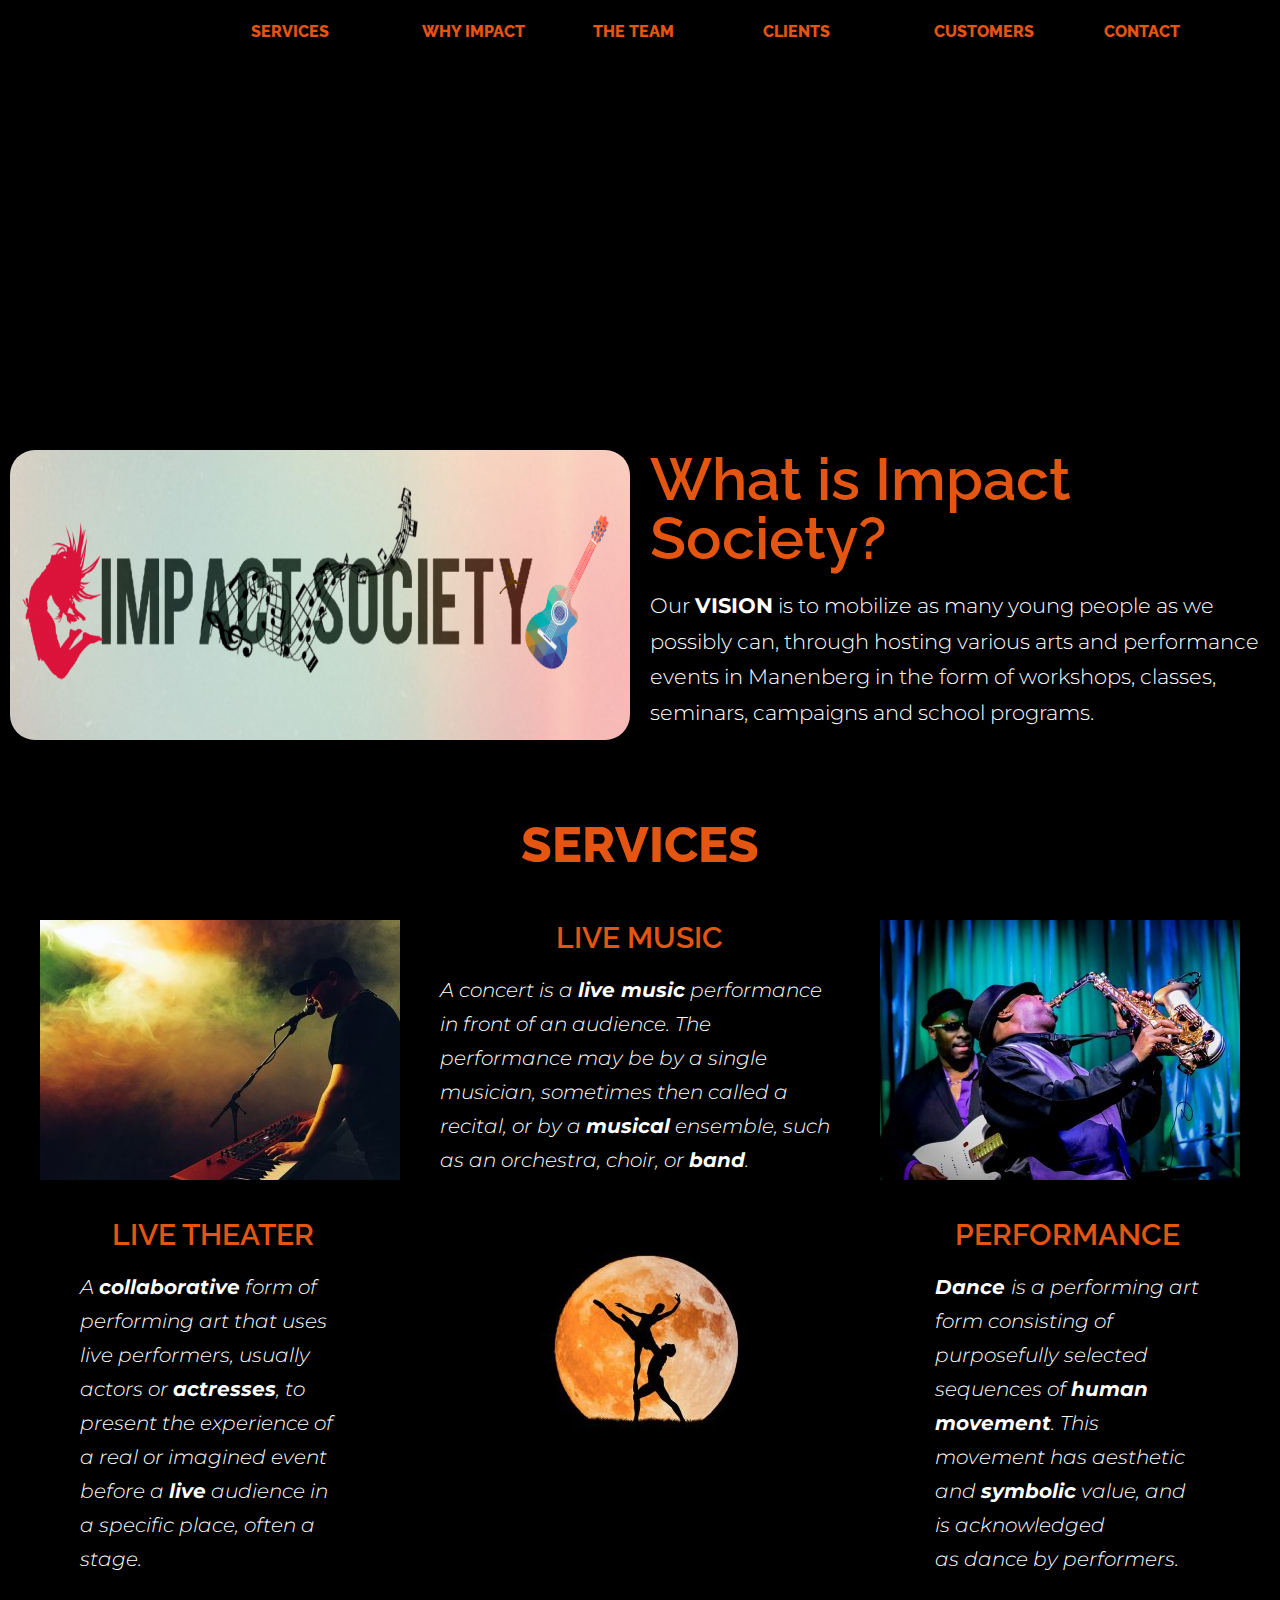
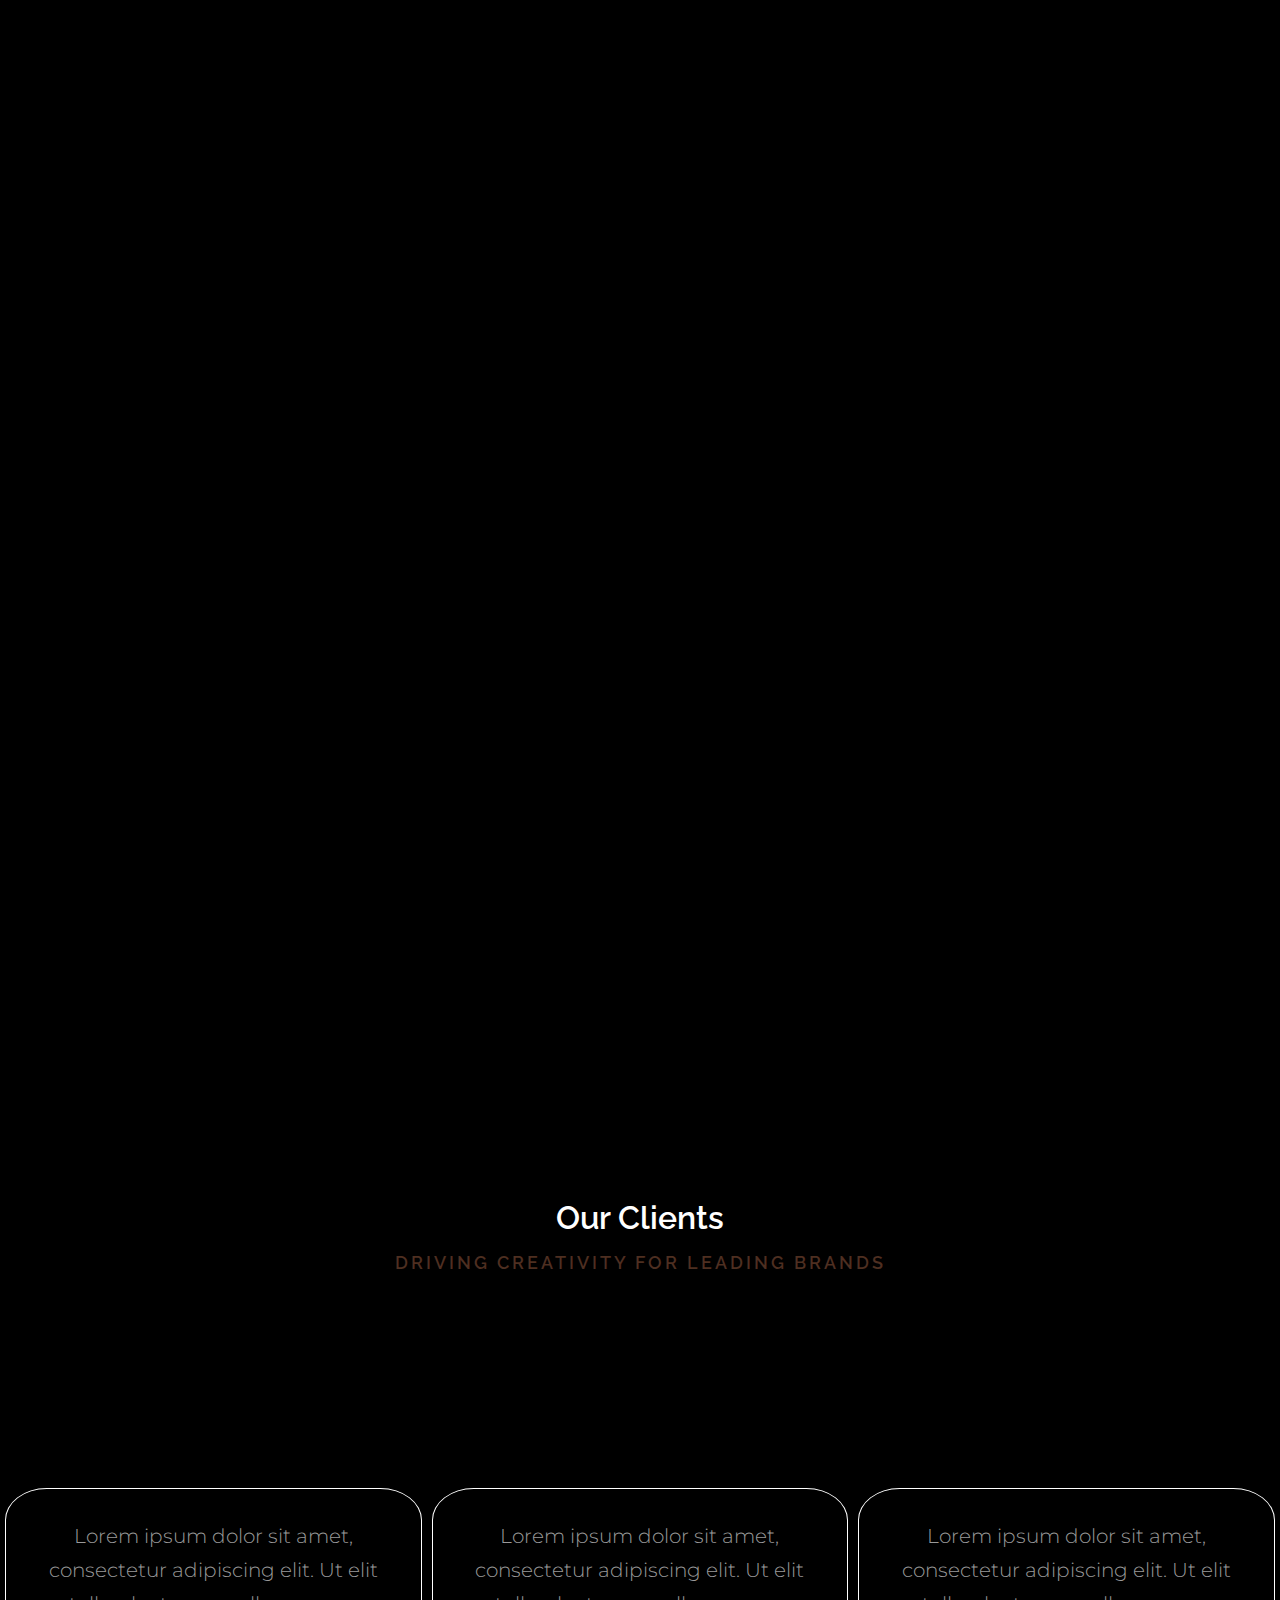
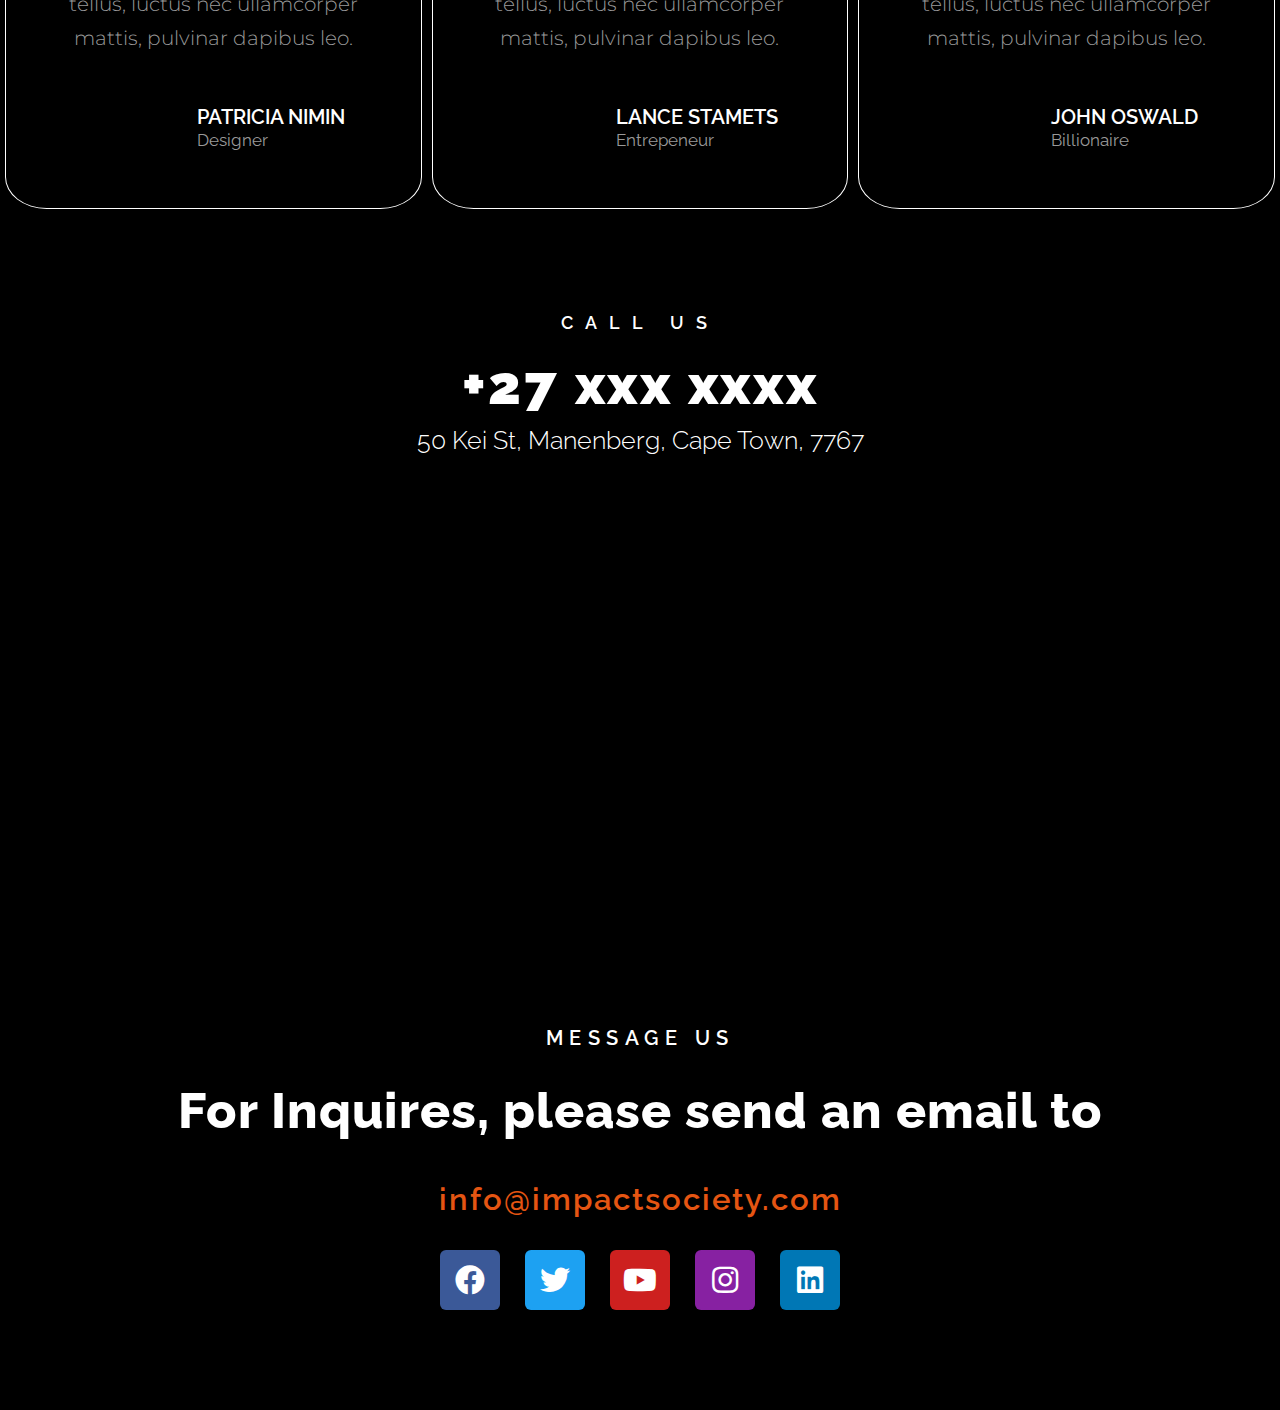
<file: index.html>
<!DOCTYPE html>
<html lang="en-US" prefix="og: http://ogp.me/ns#">
<head>
	<meta charset="UTF-8">
		
<!-- Search Engine Optimization by Rank Math - https://s.rankmath.com/home -->
<title>Home - Impact Society</title>
<meta name="description" content="Our VISION is to mobilize as many young people as we possibly can, through hosting various arts and performance events in Manenberg in the form of workshops,"/>
<meta name="robots" content="index, follow, max-snippet:-1, max-video-preview:-1, max-image-preview:large"/>
<link rel="canonical" href="./index.html" />
<meta property="og:locale" content="en_US">
<meta property="og:type" content="website">
<meta property="og:title" content="Home - Impact Society">
<meta property="og:description" content="Our VISION is to mobilize as many young people as we possibly can, through hosting various arts and performance events in Manenberg in the form of workshops,">
<meta property="og:url" content="./">
<meta property="og:site_name" content="Impact Society">
<meta property="og:updated_time" content="2021-01-07T21:25:34+00:00">
<meta property="og:image" content="./wp-content/uploads/2021/01/impact_society-1.png">
<meta property="og:image:width" content="1075">
<meta property="og:image:height" content="491">
<meta property="og:image:alt" content="impact_society">
<meta property="og:image:type" content="image/png">
<meta name="twitter:card" content="summary_large_image">
<meta name="twitter:title" content="Home - Impact Society">
<meta name="twitter:description" content="Our VISION is to mobilize as many young people as we possibly can, through hosting various arts and performance events in Manenberg in the form of workshops,">
<meta name="twitter:image" content="./wp-content/uploads/2021/01/impact_society-1.png">
<script type="application/ld+json" class="rank-math-schema">{
    "@context": "https://schema.org",
    "@graph": [
        {
            "@type": [
                "PerformingArtsTheater",
                "Organization"
            ],
            "@id": "./#organization",
            "name": "Impact Society",
            "url": ".",
            "logo": {
                "@type": "ImageObject",
                "url": "./wp-content/uploads/2021/01/impact-logo.png"
            },
            "openingHours": [
                "Monday,Tuesday,Wednesday,Thursday,Friday,Saturday,Sunday 09:00-17:00"
            ]
        },
        {
            "@type": "WebSite",
            "@id": "./#website",
            "url": ".",
            "name": "Impact Society",
            "publisher": {
                "@id": "./#organization"
            },
            "inLanguage": "en-US",
            "potentialAction": {
                "@type": "SearchAction",
                "target": "./?s={search_term_string}",
                "query-input": "required name=search_term_string"
            }
        },
        {
            "@type": "ImageObject",
            "@id": "./#primaryImage",
            "url": "./wp-content/uploads/elementor/thumbs/impact-logo-p0vrhjpahq5arornncoubwhv5dla4oh41n6dyunxmo.png",
            "width": 200,
            "height": 200
        },
        {
            "@type": "WebPage",
            "@id": "./#webpage",
            "url": "./",
            "name": "Home - Impact Society",
            "datePublished": "2021-01-02T19:47:08+00:00",
            "dateModified": "2021-01-07T21:25:34+00:00",
            "isPartOf": {
                "@id": "./#website"
            },
            "primaryImageOfPage": {
                "@id": "./#primaryImage"
            },
            "inLanguage": "en-US"
        },
        {
            "@type": "Article",
            "headline": "Home - Impact Society",
            "datePublished": "2021-01-02T19:47:08+00:00",
            "dateModified": "2021-01-07T21:25:34+00:00",
            "author": {
                "@type": "Person",
                "name": "ImpactAdmin"
            },
            "publisher": {
                "@id": "./#organization"
            },
            "description": "Our VISION is to mobilize as many young people as we possibly can, through hosting various arts and performance events in Manenberg in the form of workshops,",
            "@id": "./#richSnippet",
            "isPartOf": {
                "@id": "./#webpage"
            },
            "image": {
                "@id": "./#primaryImage"
            },
            "inLanguage": "en-US",
            "mainEntityOfPage": {
                "@id": "./#webpage"
            }
        }
    ]
}</script>
<!-- /Rank Math WordPress SEO plugin -->

<link rel='dns-prefetch' href='//s.w.org' />
<link rel="alternate" type="application/rss+xml" title="Impact Society &raquo; Feed" href="./feed/index.html" />
<link rel="alternate" type="application/rss+xml" title="Impact Society &raquo; Comments Feed" href="./comments/feed/index.html" />
		<script>
			window._wpemojiSettings = {"baseUrl":"https:\/\/s.w.org\/images\/core\/emoji\/13.0.1\/72x72\/","ext":".png","svgUrl":"https:\/\/s.w.org\/images\/core\/emoji\/13.0.1\/svg\/","svgExt":".svg","source":{"concatemoji":".\/wp-includes\/js\/wp-emoji-release.min.js?ver=5.6"}};
			!function(e,a,t){var r,n,o,i,p=a.createElement("canvas"),s=p.getContext&&p.getContext("2d");function c(e,t){var a=String.fromCharCode;s.clearRect(0,0,p.width,p.height),s.fillText(a.apply(this,e),0,0);var r=p.toDataURL();return s.clearRect(0,0,p.width,p.height),s.fillText(a.apply(this,t),0,0),r===p.toDataURL()}function l(e){if(!s||!s.fillText)return!1;switch(s.textBaseline="top",s.font="600 32px Arial",e){case"flag":return!c([127987,65039,8205,9895,65039],[127987,65039,8203,9895,65039])&&(!c([55356,56826,55356,56819],[55356,56826,8203,55356,56819])&&!c([55356,57332,56128,56423,56128,56418,56128,56421,56128,56430,56128,56423,56128,56447],[55356,57332,8203,56128,56423,8203,56128,56418,8203,56128,56421,8203,56128,56430,8203,56128,56423,8203,56128,56447]));case"emoji":return!c([55357,56424,8205,55356,57212],[55357,56424,8203,55356,57212])}return!1}function d(e){var t=a.createElement("script");t.src=e,t.defer=t.type="text/javascript",a.getElementsByTagName("head")[0].appendChild(t)}for(i=Array("flag","emoji"),t.supports={everything:!0,everythingExceptFlag:!0},o=0;o<i.length;o++)t.supports[i[o]]=l(i[o]),t.supports.everything=t.supports.everything&&t.supports[i[o]],"flag"!==i[o]&&(t.supports.everythingExceptFlag=t.supports.everythingExceptFlag&&t.supports[i[o]]);t.supports.everythingExceptFlag=t.supports.everythingExceptFlag&&!t.supports.flag,t.DOMReady=!1,t.readyCallback=function(){t.DOMReady=!0},t.supports.everything||(n=function(){t.readyCallback()},a.addEventListener?(a.addEventListener("DOMContentLoaded",n,!1),e.addEventListener("load",n,!1)):(e.attachEvent("onload",n),a.attachEvent("onreadystatechange",function(){"complete"===a.readyState&&t.readyCallback()})),(r=t.source||{}).concatemoji?d(r.concatemoji):r.wpemoji&&r.twemoji&&(d(r.twemoji),d(r.wpemoji)))}(window,document,window._wpemojiSettings);
		</script>
		<style>
img.wp-smiley,
img.emoji {
	display: inline !important;
	border: none !important;
	box-shadow: none !important;
	height: 1em !important;
	width: 1em !important;
	margin: 0 .07em !important;
	vertical-align: -0.1em !important;
	background: none !important;
	padding: 0 !important;
}
</style>
	<link rel='stylesheet' id='wp-block-library-css'  href='./wp-includes/css/dist/block-library/style.min.css?ver=5.6' media='all' />
<link rel='stylesheet' id='wp-block-library-theme-css'  href='./wp-includes/css/dist/block-library/theme.min.css?ver=5.6' media='all' />
<link rel='stylesheet' id='twenty-twenty-one-style-css'  href='./wp-content/themes/twentytwentyone/style.css?ver=1.1' media='all' />
<link rel='stylesheet' id='twenty-twenty-one-print-style-css'  href='./wp-content/themes/twentytwentyone/assets/css/print.css?ver=1.1' media='print' />
<link rel='stylesheet' id='elementor-icons-css'  href='./wp-content/plugins/elementor/assets/lib/eicons/css/elementor-icons.min.css?ver=5.9.1' media='all' />
<link rel='stylesheet' id='elementor-animations-css'  href='./wp-content/plugins/elementor/assets/lib/animations/animations.min.css?ver=3.0.16' media='all' />
<link rel='stylesheet' id='elementor-frontend-legacy-css'  href='./wp-content/plugins/elementor/assets/css/frontend-legacy.min.css?ver=3.0.16' media='all' />
<link rel='stylesheet' id='elementor-frontend-css'  href='./wp-content/plugins/elementor/assets/css/frontend.min.css?ver=3.0.16' media='all' />
<link rel='stylesheet' id='elementor-post-8-css'  href='./wp-content/uploads/elementor/css/post-8.css?ver=1610054434' media='all' />
<link rel='stylesheet' id='elementor-global-css'  href='./wp-content/uploads/elementor/css/global.css?ver=1610054435' media='all' />
<link rel='stylesheet' id='elementor-post-6-css'  href='./wp-content/uploads/elementor/css/post-6.css?ver=1610103386' media='all' />
<link rel='stylesheet' id='google-fonts-1-css'  href='https://fonts.googleapis.com/css?family=Raleway%3A100%2C100italic%2C200%2C200italic%2C300%2C300italic%2C400%2C400italic%2C500%2C500italic%2C600%2C600italic%2C700%2C700italic%2C800%2C800italic%2C900%2C900italic%7CMontserrat%3A100%2C100italic%2C200%2C200italic%2C300%2C300italic%2C400%2C400italic%2C500%2C500italic%2C600%2C600italic%2C700%2C700italic%2C800%2C800italic%2C900%2C900italic%7CRoboto%3A100%2C100italic%2C200%2C200italic%2C300%2C300italic%2C400%2C400italic%2C500%2C500italic%2C600%2C600italic%2C700%2C700italic%2C800%2C800italic%2C900%2C900italic&#038;ver=5.6' media='all' />
<link rel='stylesheet' id='elementor-icons-shared-0-css'  href='./wp-content/plugins/elementor/assets/lib/font-awesome/css/fontawesome.min.css?ver=5.12.0' media='all' />
<link rel='stylesheet' id='elementor-icons-fa-solid-css'  href='./wp-content/plugins/elementor/assets/lib/font-awesome/css/solid.min.css?ver=5.12.0' media='all' />
<link rel='stylesheet' id='elementor-icons-fa-regular-css'  href='./wp-content/plugins/elementor/assets/lib/font-awesome/css/regular.min.css?ver=5.12.0' media='all' />
<link rel='stylesheet' id='elementor-icons-fa-brands-css'  href='./wp-content/plugins/elementor/assets/lib/font-awesome/css/brands.min.css?ver=5.12.0' media='all' />
<link rel="https://api.w.org/" href="./wp-json/index.html" /><link rel="alternate" type="application/json" href="./wp-json/wp/v2/pages/6/index.html" /><link rel="EditURI" type="application/rsd+xml" title="RSD" href="./xmlrpc.php?rsd" />
<link rel="wlwmanifest" type="application/wlwmanifest+xml" href="./wp-includes/wlwmanifest.xml" /> 
<meta name="generator" content="WordPress 5.6" />
<link rel='shortlink' href='./index.html' />
<link rel="alternate" type="application/json+oembed" href="./wp-json/oembed/1.0/embed/index.html?url=.%2F" />
<link rel="alternate" type="text/xml+oembed" href="./wp-json/oembed/1.0/embed/index.html?url=.%2F&#038;format=xml" />
		<script>
			document.documentElement.className = document.documentElement.className.replace( 'no-js', 'js' );
		</script>
				<style>
			.no-js img.lazyload { display: none; }
			figure.wp-block-image img.lazyloading { min-width: 150px; }
							.lazyload, .lazyloading { opacity: 0; }
				.lazyloaded {
					opacity: 1;
					transition: opacity 400ms;
					transition-delay: 0ms;
				}
					</style>
		<link rel="icon" href="./wp-content/uploads/2021/01/impact-logo-150x150.png" sizes="32x32" />
<link rel="icon" href="./wp-content/uploads/2021/01/impact-logo.png" sizes="192x192" />
<link rel="apple-touch-icon" href="./wp-content/uploads/2021/01/impact-logo.png" />
<meta name="msapplication-TileImage" content="./wp-content/uploads/2021/01/impact-logo.png" />
	<meta name="viewport" content="width=device-width, initial-scale=1.0, viewport-fit=cover" /></head>
<body class="home page-template page-template-elementor_canvas page page-id-6 wp-custom-logo wp-embed-responsive is-light-theme no-js singular no-widgets elementor-default elementor-template-canvas elementor-kit-8 elementor-page elementor-page-6">
			<div data-elementor-type="wp-page" data-elementor-id="6" class="elementor elementor-6" data-elementor-settings="[]">
						<div class="elementor-inner">
							<div class="elementor-section-wrap">
							<section class="elementor-section elementor-top-section elementor-element elementor-element-bd6b41d elementor-section-full_width elementor-section-height-default elementor-section-height-default" data-id="bd6b41d" data-element_type="section" id="top">
						<div class="elementor-container elementor-column-gap-default">
							<div class="elementor-row">
					<div class="elementor-column elementor-col-50 elementor-top-column elementor-element elementor-element-a1511a9 animated-slow elementor-hidden-phone elementor-invisible" data-id="a1511a9" data-element_type="column" data-settings="{&quot;animation&quot;:&quot;fadeIn&quot;,&quot;animation_delay&quot;:6500}">
			<div class="elementor-column-wrap elementor-element-populated">
							<div class="elementor-widget-wrap">
						<div class="elementor-element elementor-element-00d2db6 elementor-widget elementor-widget-image" data-id="00d2db6" data-element_type="widget" data-widget_type="image.default">
				<div class="elementor-widget-container">
					<div class="elementor-image">
										<img  title="impact-logo" alt="impact-logo" data-src="./wp-content/uploads/elementor/thumbs/impact-logo-p0vrhjpahq5arornncoubwhv5dla4oh41n6e25qo5s.png" class="lazyload" src="[data-uri]" /><noscript><img src="./wp-content/uploads/elementor/thumbs/impact-logo-p0vrhjpahq5arornncoubwhv5dla4oh41n6e25qo5s.png" title="impact-logo" alt="impact-logo" /></noscript>											</div>
				</div>
				</div>
						</div>
					</div>
		</div>
				<div class="elementor-column elementor-col-50 elementor-top-column elementor-element elementor-element-75f484d" data-id="75f484d" data-element_type="column">
			<div class="elementor-column-wrap elementor-element-populated">
							<div class="elementor-widget-wrap">
						<div class="elementor-element elementor-element-2f0688e elementor-hidden-desktop elementor-hidden-tablet elementor-widget elementor-widget-spacer" data-id="2f0688e" data-element_type="widget" data-widget_type="spacer.default">
				<div class="elementor-widget-container">
					<div class="elementor-spacer">
			<div class="elementor-spacer-inner"></div>
		</div>
				</div>
				</div>
				<section class="elementor-section elementor-inner-section elementor-element elementor-element-c909263 elementor-section-full_width elementor-section-content-space-around elementor-section-height-default elementor-section-height-default" data-id="c909263" data-element_type="section">
						<div class="elementor-container elementor-column-gap-narrow">
							<div class="elementor-row">
					<div class="elementor-column elementor-col-16 elementor-inner-column elementor-element elementor-element-79c1c8f elementor-hidden-phone" data-id="79c1c8f" data-element_type="column">
			<div class="elementor-column-wrap elementor-element-populated">
							<div class="elementor-widget-wrap">
						<div class="elementor-element elementor-element-f3bf7e8 elementor-widget elementor-widget-heading" data-id="f3bf7e8" data-element_type="widget" data-widget_type="heading.default">
				<div class="elementor-widget-container">
			<h2 class="elementor-heading-title elementor-size-default"><a href="#services">Services</a></h2>		</div>
				</div>
						</div>
					</div>
		</div>
				<div class="elementor-column elementor-col-16 elementor-inner-column elementor-element elementor-element-14f5b74 elementor-hidden-phone" data-id="14f5b74" data-element_type="column">
			<div class="elementor-column-wrap elementor-element-populated">
							<div class="elementor-widget-wrap">
						<div class="elementor-element elementor-element-d6c9af4 elementor-widget elementor-widget-heading" data-id="d6c9af4" data-element_type="widget" data-widget_type="heading.default">
				<div class="elementor-widget-container">
			<h2 class="elementor-heading-title elementor-size-default"><a href="#why-us">Why IMPACT</a></h2>		</div>
				</div>
						</div>
					</div>
		</div>
				<div class="elementor-column elementor-col-16 elementor-inner-column elementor-element elementor-element-52d3279 elementor-hidden-phone" data-id="52d3279" data-element_type="column">
			<div class="elementor-column-wrap elementor-element-populated">
							<div class="elementor-widget-wrap">
						<div class="elementor-element elementor-element-29eb43d elementor-widget elementor-widget-heading" data-id="29eb43d" data-element_type="widget" data-widget_type="heading.default">
				<div class="elementor-widget-container">
			<h2 class="elementor-heading-title elementor-size-default"><a href="#the-team">The Team</a></h2>		</div>
				</div>
						</div>
					</div>
		</div>
				<div class="elementor-column elementor-col-16 elementor-inner-column elementor-element elementor-element-4ceba72 elementor-hidden-phone" data-id="4ceba72" data-element_type="column">
			<div class="elementor-column-wrap elementor-element-populated">
							<div class="elementor-widget-wrap">
						<div class="elementor-element elementor-element-e5c56c5 elementor-widget elementor-widget-heading" data-id="e5c56c5" data-element_type="widget" data-widget_type="heading.default">
				<div class="elementor-widget-container">
			<h2 class="elementor-heading-title elementor-size-default"><a href="#clients">Clients</a></h2>		</div>
				</div>
						</div>
					</div>
		</div>
				<div class="elementor-column elementor-col-16 elementor-inner-column elementor-element elementor-element-8d5cffc elementor-hidden-phone" data-id="8d5cffc" data-element_type="column">
			<div class="elementor-column-wrap elementor-element-populated">
							<div class="elementor-widget-wrap">
						<div class="elementor-element elementor-element-9ee521c elementor-widget elementor-widget-heading" data-id="9ee521c" data-element_type="widget" data-widget_type="heading.default">
				<div class="elementor-widget-container">
			<h2 class="elementor-heading-title elementor-size-default"><a href="#reviews">Customers</a></h2>		</div>
				</div>
						</div>
					</div>
		</div>
				<div class="elementor-column elementor-col-16 elementor-inner-column elementor-element elementor-element-ce3ef2e elementor-hidden-phone" data-id="ce3ef2e" data-element_type="column">
			<div class="elementor-column-wrap elementor-element-populated">
							<div class="elementor-widget-wrap">
						<div class="elementor-element elementor-element-51a86f8 elementor-widget elementor-widget-heading" data-id="51a86f8" data-element_type="widget" data-widget_type="heading.default">
				<div class="elementor-widget-container">
			<h2 class="elementor-heading-title elementor-size-default"><a href="#contact">Contact</a></h2>		</div>
				</div>
						</div>
					</div>
		</div>
								</div>
					</div>
		</section>
						</div>
					</div>
		</div>
								</div>
					</div>
		</section>
				<section class="elementor-section elementor-top-section elementor-element elementor-element-c8a30be elementor-section-full_width elementor-section-height-min-height elementor-section-height-default elementor-section-items-middle" data-id="c8a30be" data-element_type="section" data-settings="{&quot;background_background&quot;:&quot;video&quot;,&quot;background_video_link&quot;:&quot;https:\/\/vimeo.com\/497036691&quot;,&quot;background_video_end&quot;:70,&quot;background_play_on_mobile&quot;:&quot;yes&quot;}">
								<div class="elementor-background-video-container">
													<div class="elementor-background-video-embed"></div>
												</div>
									<div class="elementor-background-overlay"></div>
							<div class="elementor-container elementor-column-gap-default">
							<div class="elementor-row">
					<div class="elementor-column elementor-col-100 elementor-top-column elementor-element elementor-element-821b62e" data-id="821b62e" data-element_type="column">
			<div class="elementor-column-wrap elementor-element-populated">
							<div class="elementor-widget-wrap">
						<div class="elementor-element elementor-element-f615ed5 elementor-button-info animated-slow elementor-widget__width-initial elementor-fixed elementor-invisible elementor-widget elementor-widget-button" data-id="f615ed5" data-element_type="widget" data-settings="{&quot;_animation&quot;:&quot;slideInUp&quot;,&quot;_animation_delay&quot;:7000,&quot;_position&quot;:&quot;fixed&quot;}" data-widget_type="button.default">
				<div class="elementor-widget-container">
					<div class="elementor-button-wrapper">
			<a href="#top" class="elementor-button-link elementor-button elementor-size-sm" role="button">
						<span class="elementor-button-content-wrapper">
						<span class="elementor-button-icon elementor-align-icon-left">
				<i aria-hidden="true" class="fas fa-angle-double-up"></i>			</span>
						<span class="elementor-button-text"></span>
		</span>
					</a>
		</div>
				</div>
				</div>
						</div>
					</div>
		</div>
								</div>
					</div>
		</section>
				<section class="elementor-section elementor-top-section elementor-element elementor-element-903c904 elementor-section-full_width elementor-section-height-default elementor-section-height-default" data-id="903c904" data-element_type="section">
						<div class="elementor-container elementor-column-gap-default">
							<div class="elementor-row">
					<div class="elementor-column elementor-col-50 elementor-top-column elementor-element elementor-element-20b47fd" data-id="20b47fd" data-element_type="column">
			<div class="elementor-column-wrap elementor-element-populated">
							<div class="elementor-widget-wrap">
						<div class="elementor-element elementor-element-a33a780 elementor-widget elementor-widget-spacer" data-id="a33a780" data-element_type="widget" data-widget_type="spacer.default">
				<div class="elementor-widget-container">
					<div class="elementor-spacer">
			<div class="elementor-spacer-inner"></div>
		</div>
				</div>
				</div>
				<div class="elementor-element elementor-element-2ea990a elementor-button-info animated-slow elementor-widget__width-initial elementor-fixed elementor-invisible elementor-widget elementor-widget-button" data-id="2ea990a" data-element_type="widget" data-settings="{&quot;_animation&quot;:&quot;slideInUp&quot;,&quot;_animation_delay&quot;:7000,&quot;_position&quot;:&quot;fixed&quot;}" data-widget_type="button.default">
				<div class="elementor-widget-container">
					<div class="elementor-button-wrapper">
			<a href="#top" class="elementor-button-link elementor-button elementor-size-sm" role="button">
						<span class="elementor-button-content-wrapper">
						<span class="elementor-button-icon elementor-align-icon-left">
				<i aria-hidden="true" class="fas fa-angle-double-up"></i>			</span>
						<span class="elementor-button-text"></span>
		</span>
					</a>
		</div>
				</div>
				</div>
				<div class="elementor-element elementor-element-8d4b33e elementor-widget elementor-widget-image" data-id="8d4b33e" data-element_type="widget" data-widget_type="image.default">
				<div class="elementor-widget-container">
					<div class="elementor-image">
										<img  title="impact_society" alt="impact_society" data-src="./wp-content/uploads/elementor/thumbs/impact_society-1-p0sjqrzn41hdcq4xvlk3x0p4ny6lgzo8ct2tmm8m48.png" class="lazyload" src="[data-uri]" /><noscript><img src="./wp-content/uploads/elementor/thumbs/impact_society-1-p0sjqrzn41hdcq4xvlk3x0p4ny6lgzo8ct2tmm8m48.png" title="impact_society" alt="impact_society" /></noscript>											</div>
				</div>
				</div>
						</div>
					</div>
		</div>
				<div class="elementor-column elementor-col-50 elementor-top-column elementor-element elementor-element-589973d" data-id="589973d" data-element_type="column">
			<div class="elementor-column-wrap elementor-element-populated">
							<div class="elementor-widget-wrap">
						<div class="elementor-element elementor-element-38badb6 elementor-widget elementor-widget-spacer" data-id="38badb6" data-element_type="widget" data-widget_type="spacer.default">
				<div class="elementor-widget-container">
					<div class="elementor-spacer">
			<div class="elementor-spacer-inner"></div>
		</div>
				</div>
				</div>
				<div class="elementor-element elementor-element-517b49b elementor-widget elementor-widget-heading" data-id="517b49b" data-element_type="widget" data-widget_type="heading.default">
				<div class="elementor-widget-container">
			<h2 class="elementor-heading-title elementor-size-xxl">What is Impact Society?</h2>		</div>
				</div>
				<div class="elementor-element elementor-element-f2579bb elementor-widget elementor-widget-text-editor" data-id="f2579bb" data-element_type="widget" data-widget_type="text-editor.default">
				<div class="elementor-widget-container">
					<div class="elementor-text-editor elementor-clearfix"><p>Our <b>VISION</b> is to mobilize as many young people as we possibly can, through hosting various arts and performance events in Manenberg in the form of workshops, classes, seminars, campaigns and school programs.</p></div>
				</div>
				</div>
						</div>
					</div>
		</div>
								</div>
					</div>
		</section>
				<section class="elementor-section elementor-top-section elementor-element elementor-element-b227142 elementor-section-full_width elementor-section-height-default elementor-section-height-default" data-id="b227142" data-element_type="section">
						<div class="elementor-container elementor-column-gap-default">
							<div class="elementor-row">
					<div class="elementor-column elementor-col-100 elementor-top-column elementor-element elementor-element-9835949" data-id="9835949" data-element_type="column">
			<div class="elementor-column-wrap elementor-element-populated">
							<div class="elementor-widget-wrap">
						<div class="elementor-element elementor-element-8bdd99a elementor-widget elementor-widget-spacer" data-id="8bdd99a" data-element_type="widget" data-widget_type="spacer.default">
				<div class="elementor-widget-container">
					<div class="elementor-spacer">
			<div class="elementor-spacer-inner"></div>
		</div>
				</div>
				</div>
				<div class="elementor-element elementor-element-c09d535 elementor-widget elementor-widget-menu-anchor" data-id="c09d535" data-element_type="widget" data-widget_type="menu-anchor.default">
				<div class="elementor-widget-container">
					<div id="services" class="elementor-menu-anchor"></div>
				</div>
				</div>
				<div class="elementor-element elementor-element-bd55ab2 animated-slow elementor-invisible elementor-widget elementor-widget-heading" data-id="bd55ab2" data-element_type="widget" data-settings="{&quot;_animation&quot;:&quot;lightSpeedIn&quot;}" data-widget_type="heading.default">
				<div class="elementor-widget-container">
			<h2 class="elementor-heading-title elementor-size-default">Services</h2>		</div>
				</div>
				<section class="elementor-section elementor-inner-section elementor-element elementor-element-d0357fe elementor-section-full_width elementor-section-height-default elementor-section-height-default" data-id="d0357fe" data-element_type="section">
						<div class="elementor-container elementor-column-gap-default">
							<div class="elementor-row">
					<div class="elementor-column elementor-col-33 elementor-inner-column elementor-element elementor-element-8527f1d" data-id="8527f1d" data-element_type="column">
			<div class="elementor-column-wrap elementor-element-populated">
							<div class="elementor-widget-wrap">
						<div class="elementor-element elementor-element-cb8c7ab elementor-widget elementor-widget-image" data-id="cb8c7ab" data-element_type="widget" data-widget_type="image.default">
				<div class="elementor-widget-container">
					<div class="elementor-image">
										<img  title="musician" alt="musician" data-src="./wp-content/uploads/elementor/thumbs/musician-p0v7szz2os8v5roqsrjf4tlk2081fbr5s1hdlkjtig.jpg" class="lazyload" src="[data-uri]" /><noscript><img src="./wp-content/uploads/elementor/thumbs/musician-p0v7szz2os8v5roqsrjf4tlk2081fbr5s1hdlkjtig.jpg" title="musician" alt="musician" /></noscript>											</div>
				</div>
				</div>
						</div>
					</div>
		</div>
				<div class="elementor-column elementor-col-33 elementor-inner-column elementor-element elementor-element-ebc17f7" data-id="ebc17f7" data-element_type="column">
			<div class="elementor-column-wrap elementor-element-populated">
							<div class="elementor-widget-wrap">
						<div class="elementor-element elementor-element-45a929e elementor-widget elementor-widget-heading" data-id="45a929e" data-element_type="widget" data-widget_type="heading.default">
				<div class="elementor-widget-container">
			<h2 class="elementor-heading-title elementor-size-default">Live Music</h2>		</div>
				</div>
				<div class="elementor-element elementor-element-094e813 elementor-widget elementor-widget-text-editor" data-id="094e813" data-element_type="widget" data-widget_type="text-editor.default">
				<div class="elementor-widget-container">
					<div class="elementor-text-editor elementor-clearfix"><p>A concert is a <b>live music</b> performance in front of an audience. The performance may be by a single musician, sometimes then called a recital, or by a <b>musical</b> ensemble, such as an orchestra, choir, or <b>band</b>.</p></div>
				</div>
				</div>
						</div>
					</div>
		</div>
				<div class="elementor-column elementor-col-33 elementor-inner-column elementor-element elementor-element-c47ee75" data-id="c47ee75" data-element_type="column">
			<div class="elementor-column-wrap elementor-element-populated">
							<div class="elementor-widget-wrap">
						<div class="elementor-element elementor-element-8e6e471 elementor-widget elementor-widget-image" data-id="8e6e471" data-element_type="widget" data-widget_type="image.default">
				<div class="elementor-widget-container">
					<div class="elementor-image">
										<img  title="liveconcert" alt="liveconcert" data-src="./wp-content/uploads/elementor/thumbs/liveconcert-p0v7sop0ertfag54mmnwawg0xdrmuyidqhnju90jl4.jpg" class="lazyload" src="[data-uri]" /><noscript><img src="./wp-content/uploads/elementor/thumbs/liveconcert-p0v7sop0ertfag54mmnwawg0xdrmuyidqhnju90jl4.jpg" title="liveconcert" alt="liveconcert" /></noscript>											</div>
				</div>
				</div>
						</div>
					</div>
		</div>
								</div>
					</div>
		</section>
				<section class="elementor-section elementor-inner-section elementor-element elementor-element-54fa069 elementor-section-boxed elementor-section-height-default elementor-section-height-default" data-id="54fa069" data-element_type="section">
						<div class="elementor-container elementor-column-gap-default">
							<div class="elementor-row">
					<div class="elementor-column elementor-col-25 elementor-inner-column elementor-element elementor-element-dc1fa4a" data-id="dc1fa4a" data-element_type="column">
			<div class="elementor-column-wrap elementor-element-populated">
							<div class="elementor-widget-wrap">
						<div class="elementor-element elementor-element-7c51aea elementor-widget elementor-widget-heading" data-id="7c51aea" data-element_type="widget" data-widget_type="heading.default">
				<div class="elementor-widget-container">
			<h2 class="elementor-heading-title elementor-size-default">Live Theater</h2>		</div>
				</div>
				<div class="elementor-element elementor-element-5bc92e5 elementor-widget elementor-widget-text-editor" data-id="5bc92e5" data-element_type="widget" data-widget_type="text-editor.default">
				<div class="elementor-widget-container">
					<div class="elementor-text-editor elementor-clearfix"><p>A <b>collaborative</b> form of performing art that uses live&nbsp;performers, usually actors or <b>actresses</b>, to present the experience of a real or imagined event before a&nbsp;<b>live</b> audience in a specific place, often a stage.&nbsp;</p></div>
				</div>
				</div>
						</div>
					</div>
		</div>
				<div class="elementor-column elementor-col-50 elementor-inner-column elementor-element elementor-element-9345843" data-id="9345843" data-element_type="column">
			<div class="elementor-column-wrap elementor-element-populated">
							<div class="elementor-widget-wrap">
						<div class="elementor-element elementor-element-52d1154 elementor-widget elementor-widget-image" data-id="52d1154" data-element_type="widget" data-widget_type="image.default">
				<div class="elementor-widget-container">
					<div class="elementor-image">
										<img  title="dancing-couple" alt="dancing-couple" data-src="./wp-content/uploads/elementor/thumbs/dancing-couple-p0v7s8pr6l7jt2sc7xr8mih6ttye83qy0akaojo8iw.jpg" class="lazyload" src="[data-uri]" /><noscript><img src="./wp-content/uploads/elementor/thumbs/dancing-couple-p0v7s8pr6l7jt2sc7xr8mih6ttye83qy0akaojo8iw.jpg" title="dancing-couple" alt="dancing-couple" /></noscript>											</div>
				</div>
				</div>
						</div>
					</div>
		</div>
				<div class="elementor-column elementor-col-25 elementor-inner-column elementor-element elementor-element-925491b" data-id="925491b" data-element_type="column">
			<div class="elementor-column-wrap elementor-element-populated">
							<div class="elementor-widget-wrap">
						<div class="elementor-element elementor-element-23b0560 elementor-widget elementor-widget-heading" data-id="23b0560" data-element_type="widget" data-widget_type="heading.default">
				<div class="elementor-widget-container">
			<h2 class="elementor-heading-title elementor-size-default">Performance</h2>		</div>
				</div>
				<div class="elementor-element elementor-element-4e53d18 elementor-widget elementor-widget-text-editor" data-id="4e53d18" data-element_type="widget" data-widget_type="text-editor.default">
				<div class="elementor-widget-container">
					<div class="elementor-text-editor elementor-clearfix"><p><b><em>Dance</em> </b>is a performing art form consisting of purposefully selected sequences of <b>human movement</b>. This movement has aesthetic and <b>symbolic</b> value, and is acknowledged as&nbsp;<em>dance</em>&nbsp;by performers.</p></div>
				</div>
				</div>
						</div>
					</div>
		</div>
								</div>
					</div>
		</section>
						</div>
					</div>
		</div>
								</div>
					</div>
		</section>
				<section class="elementor-section elementor-top-section elementor-element elementor-element-7f510b5 elementor-section-boxed elementor-section-height-default elementor-section-height-default" data-id="7f510b5" data-element_type="section">
						<div class="elementor-container elementor-column-gap-default">
							<div class="elementor-row">
					<div class="elementor-column elementor-col-100 elementor-top-column elementor-element elementor-element-0643cfe" data-id="0643cfe" data-element_type="column">
			<div class="elementor-column-wrap elementor-element-populated">
							<div class="elementor-widget-wrap">
						<div class="elementor-element elementor-element-c59c52c elementor-widget elementor-widget-menu-anchor" data-id="c59c52c" data-element_type="widget" data-widget_type="menu-anchor.default">
				<div class="elementor-widget-container">
					<div id="why-us" class="elementor-menu-anchor"></div>
				</div>
				</div>
				<div class="elementor-element elementor-element-7dc3b60 animated-slow elementor-invisible elementor-widget elementor-widget-heading" data-id="7dc3b60" data-element_type="widget" data-settings="{&quot;_animation&quot;:&quot;rollIn&quot;}" data-widget_type="heading.default">
				<div class="elementor-widget-container">
			<h2 class="elementor-heading-title elementor-size-default">Why Work with us?</h2>		</div>
				</div>
						</div>
					</div>
		</div>
								</div>
					</div>
		</section>
				<section class="elementor-section elementor-top-section elementor-element elementor-element-814baa6 elementor-section-full_width elementor-section-height-default elementor-section-height-default" data-id="814baa6" data-element_type="section">
						<div class="elementor-container elementor-column-gap-wide">
							<div class="elementor-row">
					<div class="elementor-column elementor-col-33 elementor-top-column elementor-element elementor-element-ccf9a21 elementor-invisible" data-id="ccf9a21" data-element_type="column" data-settings="{&quot;animation&quot;:&quot;rotateInDownLeft&quot;}">
			<div class="elementor-column-wrap elementor-element-populated">
							<div class="elementor-widget-wrap">
						<div class="elementor-element elementor-element-2d173f4 elementor-view-framed elementor-shape-circle elementor-position-top elementor-vertical-align-top elementor-widget elementor-widget-icon-box" data-id="2d173f4" data-element_type="widget" data-widget_type="icon-box.default">
				<div class="elementor-widget-container">
					<div class="elementor-icon-box-wrapper">
						<div class="elementor-icon-box-icon">
				<span class="elementor-icon elementor-animation-" >
				<i aria-hidden="true" class="fas fa-user-tie"></i>				</span>
			</div>
						<div class="elementor-icon-box-content">
				<h3 class="elementor-icon-box-title">
					<span >Professionalism</span>
				</h3>
								<p class="elementor-icon-box-description">Lorem ipsum dolor sit amet, consectetur adipiscing elit. Ut elit tellus, luctus nec ullamcorper mattis, pulvinar dapibus leo.</p>
							</div>
		</div>
				</div>
				</div>
				<div class="elementor-element elementor-element-97ae55e elementor-view-framed elementor-shape-circle elementor-position-top elementor-vertical-align-top elementor-widget elementor-widget-icon-box" data-id="97ae55e" data-element_type="widget" data-widget_type="icon-box.default">
				<div class="elementor-widget-container">
					<div class="elementor-icon-box-wrapper">
						<div class="elementor-icon-box-icon">
				<span class="elementor-icon elementor-animation-" >
				<i aria-hidden="true" class="fas fa-school"></i>				</span>
			</div>
						<div class="elementor-icon-box-content">
				<h3 class="elementor-icon-box-title">
					<span >Community</span>
				</h3>
								<p class="elementor-icon-box-description">Lorem ipsum dolor sit amet, consectetur adipiscing elit. Ut elit tellus, luctus nec ullamcorper mattis, pulvinar dapibus leo.</p>
							</div>
		</div>
				</div>
				</div>
						</div>
					</div>
		</div>
				<div class="elementor-column elementor-col-33 elementor-top-column elementor-element elementor-element-d63cff3 elementor-hidden-phone" data-id="d63cff3" data-element_type="column">
			<div class="elementor-column-wrap elementor-element-populated">
							<div class="elementor-widget-wrap">
						<div class="elementor-element elementor-element-f91d9dc elementor-hidden-phone elementor-widget elementor-widget-image" data-id="f91d9dc" data-element_type="widget" data-widget_type="image.default">
				<div class="elementor-widget-container">
					<div class="elementor-image">
										<img  title="business" alt="business" data-src="./wp-content/uploads/elementor/thumbs/business-p0vdh7ev5g5530igk8hlvmdcmcymm7vevqmmni0swo.jpg" class="lazyload" src="[data-uri]" /><noscript><img src="./wp-content/uploads/elementor/thumbs/business-p0vdh7ev5g5530igk8hlvmdcmcymm7vevqmmni0swo.jpg" title="business" alt="business" /></noscript>											</div>
				</div>
				</div>
						</div>
					</div>
		</div>
				<div class="elementor-column elementor-col-33 elementor-top-column elementor-element elementor-element-5a17568 elementor-invisible" data-id="5a17568" data-element_type="column" data-settings="{&quot;animation&quot;:&quot;rotateInDownRight&quot;}">
			<div class="elementor-column-wrap elementor-element-populated">
							<div class="elementor-widget-wrap">
						<div class="elementor-element elementor-element-a49a74c elementor-view-framed elementor-shape-circle elementor-position-top elementor-vertical-align-top elementor-widget elementor-widget-icon-box" data-id="a49a74c" data-element_type="widget" data-widget_type="icon-box.default">
				<div class="elementor-widget-container">
					<div class="elementor-icon-box-wrapper">
						<div class="elementor-icon-box-icon">
				<span class="elementor-icon elementor-animation-" >
				<i aria-hidden="true" class="fas fa-toolbox"></i>				</span>
			</div>
						<div class="elementor-icon-box-content">
				<h3 class="elementor-icon-box-title">
					<span >Experience</span>
				</h3>
								<p class="elementor-icon-box-description">Lorem ipsum dolor sit amet, consectetur adipiscing elit. Ut elit tellus, luctus nec ullamcorper mattis, pulvinar dapibus leo.</p>
							</div>
		</div>
				</div>
				</div>
				<div class="elementor-element elementor-element-cba7e94 elementor-view-framed elementor-shape-circle elementor-position-top elementor-vertical-align-top elementor-widget elementor-widget-icon-box" data-id="cba7e94" data-element_type="widget" data-widget_type="icon-box.default">
				<div class="elementor-widget-container">
					<div class="elementor-icon-box-wrapper">
						<div class="elementor-icon-box-icon">
				<span class="elementor-icon elementor-animation-" >
				<i aria-hidden="true" class="far fa-money-bill-alt"></i>				</span>
			</div>
						<div class="elementor-icon-box-content">
				<h3 class="elementor-icon-box-title">
					<span >Affordability</span>
				</h3>
								<p class="elementor-icon-box-description">Lorem ipsum dolor sit amet, consectetur adipiscing elit. Ut elit tellus, luctus nec ullamcorper mattis, pulvinar dapibus leo.</p>
							</div>
		</div>
				</div>
				</div>
						</div>
					</div>
		</div>
								</div>
					</div>
		</section>
				<section class="elementor-section elementor-top-section elementor-element elementor-element-d4d4b81 elementor-section-full_width elementor-section-height-default elementor-section-height-default" data-id="d4d4b81" data-element_type="section">
						<div class="elementor-container elementor-column-gap-wider">
							<div class="elementor-row">
					<div class="elementor-column elementor-col-100 elementor-top-column elementor-element elementor-element-7cff812" data-id="7cff812" data-element_type="column">
			<div class="elementor-column-wrap elementor-element-populated">
							<div class="elementor-widget-wrap">
						<div class="elementor-element elementor-element-ed01f52 elementor-widget elementor-widget-spacer" data-id="ed01f52" data-element_type="widget" data-widget_type="spacer.default">
				<div class="elementor-widget-container">
					<div class="elementor-spacer">
			<div class="elementor-spacer-inner"></div>
		</div>
				</div>
				</div>
				<div class="elementor-element elementor-element-829bb30 elementor-widget elementor-widget-menu-anchor" data-id="829bb30" data-element_type="widget" data-widget_type="menu-anchor.default">
				<div class="elementor-widget-container">
					<div id="the-team" class="elementor-menu-anchor"></div>
				</div>
				</div>
				<div class="elementor-element elementor-element-0aaa334 animated-slow elementor-invisible elementor-widget elementor-widget-heading" data-id="0aaa334" data-element_type="widget" data-settings="{&quot;_animation&quot;:&quot;fadeInRight&quot;}" data-widget_type="heading.default">
				<div class="elementor-widget-container">
			<h2 class="elementor-heading-title elementor-size-default">Meet The Team</h2>		</div>
				</div>
						</div>
					</div>
		</div>
								</div>
					</div>
		</section>
				<section class="elementor-section elementor-top-section elementor-element elementor-element-551a9e5 animated-slow elementor-section-boxed elementor-section-height-default elementor-section-height-default elementor-invisible" data-id="551a9e5" data-element_type="section" data-settings="{&quot;animation&quot;:&quot;zoomIn&quot;}">
						<div class="elementor-container elementor-column-gap-default">
							<div class="elementor-row">
					<div class="elementor-column elementor-col-33 elementor-top-column elementor-element elementor-element-4f52b63" data-id="4f52b63" data-element_type="column">
			<div class="elementor-column-wrap elementor-element-populated">
							<div class="elementor-widget-wrap">
						<div class="elementor-element elementor-element-dca7aed elementor-widget elementor-widget-image" data-id="dca7aed" data-element_type="widget" data-widget_type="image.default">
				<div class="elementor-widget-container">
					<div class="elementor-image">
							<figure class="wp-caption">
										<img  title="woman" alt="woman"  data-src="./wp-content/uploads/elementor/thumbs/woman-p0ve9tlw41d2s8sav6w32mrp2u1r6sc6nl70vsjyse.jpg" class="elementor-animation-hang lazyload" src="[data-uri]" /><noscript><img src="./wp-content/uploads/elementor/thumbs/woman-p0ve9tlw41d2s8sav6w32mrp2u1r6sc6nl70vsjyse.jpg" title="woman" alt="woman" class="elementor-animation-hang" /></noscript>											<figcaption class="widget-image-caption wp-caption-text">Alison Davids, CEO</figcaption>
										</figure>
					</div>
				</div>
				</div>
				<div class="elementor-element elementor-element-bbb771a elementor-widget elementor-widget-text-editor" data-id="bbb771a" data-element_type="widget" data-widget_type="text-editor.default">
				<div class="elementor-widget-container">
					<div class="elementor-text-editor elementor-clearfix"><p>Founder of Impact Society and Mother of 2 beautiful kids. Alison has a passion for community upliftment and is an advert supporter of Wonder Women.</p></div>
				</div>
				</div>
						</div>
					</div>
		</div>
				<div class="elementor-column elementor-col-33 elementor-top-column elementor-element elementor-element-e4d679f" data-id="e4d679f" data-element_type="column">
			<div class="elementor-column-wrap elementor-element-populated">
							<div class="elementor-widget-wrap">
						<div class="elementor-element elementor-element-c53d7af elementor-widget elementor-widget-image" data-id="c53d7af" data-element_type="widget" data-widget_type="image.default">
				<div class="elementor-widget-container">
					<div class="elementor-image">
							<figure class="wp-caption">
										<img  title="people" alt="people"  data-src="./wp-content/uploads/elementor/thumbs/people-p0ve9rq7qdai50v1662txn8rw2b0re4pzbw1x8mr4u.jpg" class="elementor-animation-hang lazyload" src="[data-uri]" /><noscript><img src="./wp-content/uploads/elementor/thumbs/people-p0ve9rq7qdai50v1662txn8rw2b0re4pzbw1x8mr4u.jpg" title="people" alt="people" class="elementor-animation-hang" /></noscript>											<figcaption class="widget-image-caption wp-caption-text">Georgia Sisters, Marketing</figcaption>
										</figure>
					</div>
				</div>
				</div>
				<div class="elementor-element elementor-element-3d691c3 elementor-widget elementor-widget-text-editor" data-id="3d691c3" data-element_type="widget" data-widget_type="text-editor.default">
				<div class="elementor-widget-container">
					<div class="elementor-text-editor elementor-clearfix"><p>Heather, Ashley and Ronda Georgia are three sisters that are a blast of fun and fresh air. They love cooking, watching Netflix and having a good time with friends.</p></div>
				</div>
				</div>
				<div class="elementor-element elementor-element-83cd201 elementor-widget elementor-widget-spacer" data-id="83cd201" data-element_type="widget" data-widget_type="spacer.default">
				<div class="elementor-widget-container">
					<div class="elementor-spacer">
			<div class="elementor-spacer-inner"></div>
		</div>
				</div>
				</div>
						</div>
					</div>
		</div>
				<div class="elementor-column elementor-col-33 elementor-top-column elementor-element elementor-element-3d27132" data-id="3d27132" data-element_type="column">
			<div class="elementor-column-wrap elementor-element-populated">
							<div class="elementor-widget-wrap">
						<div class="elementor-element elementor-element-2d2bbda elementor-widget elementor-widget-image" data-id="2d2bbda" data-element_type="widget" data-widget_type="image.default">
				<div class="elementor-widget-container">
					<div class="elementor-image">
							<figure class="wp-caption">
										<img  title="beardman" alt="beardman"  data-src="./wp-content/uploads/elementor/thumbs/beardman-p0ve9pujcp7xhsxrh59ksnpupakabzx9b2l2yopjha.jpg" class="elementor-animation-hang lazyload" src="[data-uri]" /><noscript><img src="./wp-content/uploads/elementor/thumbs/beardman-p0ve9pujcp7xhsxrh59ksnpupakabzx9b2l2yopjha.jpg" title="beardman" alt="beardman" class="elementor-animation-hang" /></noscript>											<figcaption class="widget-image-caption wp-caption-text">Matthew Sims, Tech</figcaption>
										</figure>
					</div>
				</div>
				</div>
				<div class="elementor-element elementor-element-f72d2d7 elementor-widget elementor-widget-text-editor" data-id="f72d2d7" data-element_type="widget" data-widget_type="text-editor.default">
				<div class="elementor-widget-container">
					<div class="elementor-text-editor elementor-clearfix"><p>Matthew is a true digital nerd and has over 11 years of experience. He loves flying and lifting weights at the gym. He spends his free time writing and cracking code.</p></div>
				</div>
				</div>
						</div>
					</div>
		</div>
								</div>
					</div>
		</section>
				<section class="elementor-section elementor-top-section elementor-element elementor-element-310c36e elementor-section-full_width elementor-section-height-default elementor-section-height-default" data-id="310c36e" data-element_type="section">
						<div class="elementor-container elementor-column-gap-wider">
							<div class="elementor-row">
					<div class="elementor-column elementor-col-100 elementor-top-column elementor-element elementor-element-abf53f4" data-id="abf53f4" data-element_type="column">
			<div class="elementor-column-wrap elementor-element-populated">
							<div class="elementor-widget-wrap">
						<div class="elementor-element elementor-element-2bf302d elementor-widget elementor-widget-menu-anchor" data-id="2bf302d" data-element_type="widget" data-widget_type="menu-anchor.default">
				<div class="elementor-widget-container">
					<div id="clients" class="elementor-menu-anchor"></div>
				</div>
				</div>
				<div class="elementor-element elementor-element-2bf4f36 elementor-widget elementor-widget-heading" data-id="2bf4f36" data-element_type="widget" data-widget_type="heading.default">
				<div class="elementor-widget-container">
			<h3 class="elementor-heading-title elementor-size-default">Our Clients</h3>		</div>
				</div>
				<div class="elementor-element elementor-element-9844323 elementor-widget elementor-widget-heading" data-id="9844323" data-element_type="widget" data-widget_type="heading.default">
				<div class="elementor-widget-container">
			<h5 class="elementor-heading-title elementor-size-default">Driving Creativity for leading brands</h5>		</div>
				</div>
						</div>
					</div>
		</div>
								</div>
					</div>
		</section>
				<section class="elementor-section elementor-top-section elementor-element elementor-element-976f4bf elementor-section-full_width elementor-section-height-default elementor-section-height-default" data-id="976f4bf" data-element_type="section">
						<div class="elementor-container elementor-column-gap-default">
							<div class="elementor-row">
					<div class="elementor-column elementor-col-100 elementor-top-column elementor-element elementor-element-fd33fae" data-id="fd33fae" data-element_type="column">
			<div class="elementor-column-wrap elementor-element-populated">
							<div class="elementor-widget-wrap">
						<div class="elementor-element elementor-element-f6f2bca elementor-widget elementor-widget-image-carousel" data-id="f6f2bca" data-element_type="widget" data-settings="{&quot;navigation&quot;:&quot;none&quot;,&quot;autoplay_speed&quot;:2000,&quot;speed&quot;:400,&quot;autoplay&quot;:&quot;yes&quot;,&quot;pause_on_hover&quot;:&quot;yes&quot;,&quot;pause_on_interaction&quot;:&quot;yes&quot;,&quot;infinite&quot;:&quot;yes&quot;}" data-widget_type="image-carousel.default">
				<div class="elementor-widget-container">
					<div class="elementor-image-carousel-wrapper swiper-container" dir="rtl">
			<div class="elementor-image-carousel swiper-wrapper">
				<div class="swiper-slide"><figure class="swiper-slide-inner"><img   alt="allex" data-src="./wp-content/uploads/elementor/thumbs/allex-p0vgkpzjyuqejvp26fcvd4t04vtngra0z1uitv9gq8.png" class="swiper-slide-image lazyload" src="[data-uri]" /><noscript><img class="swiper-slide-image" src="./wp-content/uploads/elementor/thumbs/allex-p0vgkpzjyuqejvp26fcvd4t04vtngra0z1uitv9gq8.png" alt="allex" /></noscript></figure></div><div class="swiper-slide"><figure class="swiper-slide-inner"><img   alt="keystone" data-src="./wp-content/uploads/elementor/thumbs/keystone-p0vgkwkfaozet5fi4079cl58akx7yn05byex6szpio.jpg" class="swiper-slide-image lazyload" src="[data-uri]" /><noscript><img class="swiper-slide-image" src="./wp-content/uploads/elementor/thumbs/keystone-p0vgkwkfaozet5fi4079cl58akx7yn05byex6szpio.jpg" alt="keystone" /></noscript></figure></div><div class="swiper-slide"><figure class="swiper-slide-inner"><img   alt="northernelectric" data-src="./wp-content/uploads/elementor/thumbs/northernelectric-p0vgkxi9hj0p4re4yilvx2wovysl6c3vo32eo2ybcg.jpg" class="swiper-slide-image lazyload" src="[data-uri]" /><noscript><img class="swiper-slide-image" src="./wp-content/uploads/elementor/thumbs/northernelectric-p0vgkxi9hj0p4re4yilvx2wovysl6c3vo32eo2ybcg.jpg" alt="northernelectric" /></noscript></figure></div><div class="swiper-slide"><figure class="swiper-slide-inner"><img   alt="replico" data-src="./wp-content/uploads/elementor/thumbs/replico-p0vgkzdxv739rzbenjf522fm2qjblqbcccddmmvj00.jpg" class="swiper-slide-image lazyload" src="[data-uri]" /><noscript><img class="swiper-slide-image" src="./wp-content/uploads/elementor/thumbs/replico-p0vgkzdxv739rzbenjf522fm2qjblqbcccddmmvj00.jpg" alt="replico" /></noscript></figure></div><div class="swiper-slide"><figure class="swiper-slide-inner"><img   alt="dunderfiflin" data-src="./wp-content/uploads/elementor/thumbs/dunderfiflin-p0vgkuoqx0wu5xi8eze07lmb3t6hj8sonp3y892hv4.jpg" class="swiper-slide-image lazyload" src="[data-uri]" /><noscript><img class="swiper-slide-image" src="./wp-content/uploads/elementor/thumbs/dunderfiflin-p0vgkuoqx0wu5xi8eze07lmb3t6hj8sonp3y892hv4.jpg" alt="dunderfiflin" /></noscript></figure></div><div class="swiper-slide"><figure class="swiper-slide-inner"><img   alt="cyberdyne" data-src="./wp-content/uploads/elementor/thumbs/cyberdyne-p0vgktqwq6vjubjlkgzdn3uuifb4bjoybkggqz3w1c.jpg" class="swiper-slide-image lazyload" src="[data-uri]" /><noscript><img class="swiper-slide-image" src="./wp-content/uploads/elementor/thumbs/cyberdyne-p0vgktqwq6vjubjlkgzdn3uuifb4bjoybkggqz3w1c.jpg" alt="cyberdyne" /></noscript></figure></div>			</div>
																</div>
				</div>
				</div>
						</div>
					</div>
		</div>
								</div>
					</div>
		</section>
				<section class="elementor-section elementor-top-section elementor-element elementor-element-61eeb09 elementor-section-full_width elementor-section-height-default elementor-section-height-default" data-id="61eeb09" data-element_type="section">
						<div class="elementor-container elementor-column-gap-wider">
							<div class="elementor-row">
					<div class="elementor-column elementor-col-100 elementor-top-column elementor-element elementor-element-47e1b86" data-id="47e1b86" data-element_type="column">
			<div class="elementor-column-wrap elementor-element-populated">
							<div class="elementor-widget-wrap">
						<div class="elementor-element elementor-element-8c2237a elementor-widget elementor-widget-spacer" data-id="8c2237a" data-element_type="widget" data-widget_type="spacer.default">
				<div class="elementor-widget-container">
					<div class="elementor-spacer">
			<div class="elementor-spacer-inner"></div>
		</div>
				</div>
				</div>
				<div class="elementor-element elementor-element-7724efb elementor-widget elementor-widget-menu-anchor" data-id="7724efb" data-element_type="widget" data-widget_type="menu-anchor.default">
				<div class="elementor-widget-container">
					<div id="reviews" class="elementor-menu-anchor"></div>
				</div>
				</div>
				<div class="elementor-element elementor-element-8653e94 animated-slow elementor-invisible elementor-widget elementor-widget-heading" data-id="8653e94" data-element_type="widget" data-settings="{&quot;_animation&quot;:&quot;fadeInRight&quot;}" data-widget_type="heading.default">
				<div class="elementor-widget-container">
			<h2 class="elementor-heading-title elementor-size-default">Customer Testimonials</h2>		</div>
				</div>
						</div>
					</div>
		</div>
								</div>
					</div>
		</section>
				<section class="elementor-section elementor-top-section elementor-element elementor-element-d875a23 elementor-section-full_width elementor-section-height-default elementor-section-height-default" data-id="d875a23" data-element_type="section">
						<div class="elementor-container elementor-column-gap-wider">
							<div class="elementor-row">
					<div class="elementor-column elementor-col-33 elementor-top-column elementor-element elementor-element-32fd64d" data-id="32fd64d" data-element_type="column">
			<div class="elementor-column-wrap elementor-element-populated">
							<div class="elementor-widget-wrap">
						<div class="elementor-element elementor-element-f31ba96 elementor-widget elementor-widget-testimonial" data-id="f31ba96" data-element_type="widget" data-widget_type="testimonial.default">
				<div class="elementor-widget-container">
					<div class="elementor-testimonial-wrapper elementor-testimonial-text-align-center">
							<div class="elementor-testimonial-content">Lorem ipsum dolor sit amet, consectetur adipiscing elit. Ut elit tellus, luctus nec ullamcorper mattis, pulvinar dapibus leo.</div>
			
						<div class="elementor-testimonial-meta elementor-has-image elementor-testimonial-image-position-aside">
				<div class="elementor-testimonial-meta-inner">
											<div class="elementor-testimonial-image">
							<img  title="girl" alt="girl" data-src="./wp-content/uploads/elementor/thumbs/girl-p0vhmubzkoj5n2sjy3dxhb0qcky1rbe6czl09622c8.jpg" class="lazyload" src="[data-uri]" /><noscript><img src="./wp-content/uploads/elementor/thumbs/girl-p0vhmubzkoj5n2sjy3dxhb0qcky1rbe6czl09622c8.jpg" title="girl" alt="girl" /></noscript>						</div>
					
										<div class="elementor-testimonial-details">
														<div class="elementor-testimonial-name">Patricia Nimin</div>
																						<div class="elementor-testimonial-job">Designer</div>
													</div>
									</div>
			</div>
					</div>
				</div>
				</div>
						</div>
					</div>
		</div>
				<div class="elementor-column elementor-col-33 elementor-top-column elementor-element elementor-element-98eee4e" data-id="98eee4e" data-element_type="column">
			<div class="elementor-column-wrap elementor-element-populated">
							<div class="elementor-widget-wrap">
						<div class="elementor-element elementor-element-609f6dd elementor-widget elementor-widget-testimonial" data-id="609f6dd" data-element_type="widget" data-widget_type="testimonial.default">
				<div class="elementor-widget-container">
					<div class="elementor-testimonial-wrapper elementor-testimonial-text-align-center">
							<div class="elementor-testimonial-content">Lorem ipsum dolor sit amet, consectetur adipiscing elit. Ut elit tellus, luctus nec ullamcorper mattis, pulvinar dapibus leo.</div>
			
						<div class="elementor-testimonial-meta elementor-has-image elementor-testimonial-image-position-aside">
				<div class="elementor-testimonial-meta-inner">
											<div class="elementor-testimonial-image">
							<img  title="happy" alt="happy" data-src="./wp-content/uploads/elementor/thumbs/happy-p0vhmx5ehm9prw798w0aujs10px9f527pzry8si7q8.jpg" class="lazyload" src="[data-uri]" /><noscript><img src="./wp-content/uploads/elementor/thumbs/happy-p0vhmx5ehm9prw798w0aujs10px9f527pzry8si7q8.jpg" title="happy" alt="happy" /></noscript>						</div>
					
										<div class="elementor-testimonial-details">
														<div class="elementor-testimonial-name">Lance Stamets</div>
																						<div class="elementor-testimonial-job">Entrepeneur</div>
													</div>
									</div>
			</div>
					</div>
				</div>
				</div>
						</div>
					</div>
		</div>
				<div class="elementor-column elementor-col-33 elementor-top-column elementor-element elementor-element-dca75ae" data-id="dca75ae" data-element_type="column">
			<div class="elementor-column-wrap elementor-element-populated">
							<div class="elementor-widget-wrap">
						<div class="elementor-element elementor-element-b090a04 elementor-widget elementor-widget-testimonial" data-id="b090a04" data-element_type="widget" data-widget_type="testimonial.default">
				<div class="elementor-widget-container">
					<div class="elementor-testimonial-wrapper elementor-testimonial-text-align-center">
							<div class="elementor-testimonial-content">Lorem ipsum dolor sit amet, consectetur adipiscing elit. Ut elit tellus, luctus nec ullamcorper mattis, pulvinar dapibus leo.</div>
			
						<div class="elementor-testimonial-meta elementor-has-image elementor-testimonial-image-position-aside">
				<div class="elementor-testimonial-meta-inner">
											<div class="elementor-testimonial-image">
							<img  title="oldpeople" alt="oldpeople" data-src="./wp-content/uploads/elementor/thumbs/oldpeople-p0vhmz12vacaf44ixwtjzjay7hnzuj9oe92x7cffds.jpg" class="lazyload" src="[data-uri]" /><noscript><img src="./wp-content/uploads/elementor/thumbs/oldpeople-p0vhmz12vacaf44ixwtjzjay7hnzuj9oe92x7cffds.jpg" title="oldpeople" alt="oldpeople" /></noscript>						</div>
					
										<div class="elementor-testimonial-details">
														<div class="elementor-testimonial-name">John Oswald</div>
																						<div class="elementor-testimonial-job">Billionaire</div>
													</div>
									</div>
			</div>
					</div>
				</div>
				</div>
						</div>
					</div>
		</div>
								</div>
					</div>
		</section>
				<section class="elementor-section elementor-top-section elementor-element elementor-element-2fa56a61 elementor-section-content-middle elementor-section-full_width elementor-section-height-default elementor-section-height-default" data-id="2fa56a61" data-element_type="section" data-settings="{&quot;background_background&quot;:&quot;classic&quot;}">
						<div class="elementor-container elementor-column-gap-no">
							<div class="elementor-row">
					<div class="elementor-column elementor-col-100 elementor-top-column elementor-element elementor-element-52b69cb1" data-id="52b69cb1" data-element_type="column">
			<div class="elementor-column-wrap elementor-element-populated">
							<div class="elementor-widget-wrap">
						<div class="elementor-element elementor-element-39f15b1 elementor-widget elementor-widget-menu-anchor" data-id="39f15b1" data-element_type="widget" data-widget_type="menu-anchor.default">
				<div class="elementor-widget-container">
					<div id="contact" class="elementor-menu-anchor"></div>
				</div>
				</div>
				<div class="elementor-element elementor-element-1777ea41 elementor-widget elementor-widget-heading" data-id="1777ea41" data-element_type="widget" data-widget_type="heading.default">
				<div class="elementor-widget-container">
			<h6 class="elementor-heading-title elementor-size-default">call us</h6>		</div>
				</div>
				<div class="elementor-element elementor-element-35624454 elementor-widget elementor-widget-heading" data-id="35624454" data-element_type="widget" data-widget_type="heading.default">
				<div class="elementor-widget-container">
			<h6 class="elementor-heading-title elementor-size-default">+27 xxx xxxx</h6>		</div>
				</div>
				<div class="elementor-element elementor-element-1e809e70 elementor-widget elementor-widget-heading" data-id="1e809e70" data-element_type="widget" data-widget_type="heading.default">
				<div class="elementor-widget-container">
			<h3 class="elementor-heading-title elementor-size-default">50 Kei St, Manenberg, Cape Town, 7767</h3>		</div>
				</div>
				<div class="elementor-element elementor-element-22dfcec6 elementor-widget elementor-widget-google_maps" data-id="22dfcec6" data-element_type="widget" data-widget_type="google_maps.default">
				<div class="elementor-widget-container">
			<div class="elementor-custom-embed"><iframe frameborder="0" scrolling="no" marginheight="0" marginwidth="0"  title="50 Kei St, Manenberg, Cape Town, 7767" aria-label="50 Kei St, Manenberg, Cape Town, 7767" data-src="https://maps.google.com/maps?q=50%20Kei%20St%2C%20Manenberg%2C%20Cape%20Town%2C%207767&amp;t=m&amp;z=18&amp;output=embed&amp;iwloc=near" class="lazyload" src="[data-uri]"></iframe></div>		</div>
				</div>
						</div>
					</div>
		</div>
								</div>
					</div>
		</section>
				<section class="elementor-section elementor-top-section elementor-element elementor-element-aad0eeb elementor-section-full_width elementor-section-height-default elementor-section-height-default" data-id="aad0eeb" data-element_type="section">
						<div class="elementor-container elementor-column-gap-default">
							<div class="elementor-row">
					<div class="elementor-column elementor-col-100 elementor-top-column elementor-element elementor-element-26cc464" data-id="26cc464" data-element_type="column">
			<div class="elementor-column-wrap elementor-element-populated">
							<div class="elementor-widget-wrap">
						<div class="elementor-element elementor-element-94af9f5 elementor-widget elementor-widget-heading" data-id="94af9f5" data-element_type="widget" data-widget_type="heading.default">
				<div class="elementor-widget-container">
			<h5 class="elementor-heading-title elementor-size-default">Message us</h5>		</div>
				</div>
				<div class="elementor-element elementor-element-91cd1ac elementor-widget elementor-widget-heading" data-id="91cd1ac" data-element_type="widget" data-widget_type="heading.default">
				<div class="elementor-widget-container">
			<h2 class="elementor-heading-title elementor-size-default">For Inquires, please send an email to</h2>		</div>
				</div>
				<div class="elementor-element elementor-element-e0bb4f2 elementor-widget elementor-widget-heading" data-id="e0bb4f2" data-element_type="widget" data-widget_type="heading.default">
				<div class="elementor-widget-container">
			<h2 class="elementor-heading-title elementor-size-default">info@impactsociety.com</h2>		</div>
				</div>
				<div class="elementor-element elementor-element-51b03c2 elementor-shape-rounded elementor-grid-0 elementor-widget elementor-widget-social-icons" data-id="51b03c2" data-element_type="widget" data-widget_type="social-icons.default">
				<div class="elementor-widget-container">
					<div class="elementor-social-icons-wrapper elementor-grid">
							<div class="elementor-grid-item">
					<a class="elementor-icon elementor-social-icon elementor-social-icon-facebook elementor-animation-bounce-in elementor-repeater-item-93ac1a6" target="_blank">
						<span class="elementor-screen-only">Facebook</span>
						<i class="fab fa-facebook"></i>					</a>
				</div>
							<div class="elementor-grid-item">
					<a class="elementor-icon elementor-social-icon elementor-social-icon-twitter elementor-animation-bounce-in elementor-repeater-item-99d64cb" target="_blank">
						<span class="elementor-screen-only">Twitter</span>
						<i class="fab fa-twitter"></i>					</a>
				</div>
							<div class="elementor-grid-item">
					<a class="elementor-icon elementor-social-icon elementor-social-icon-youtube elementor-animation-bounce-in elementor-repeater-item-478f909" target="_blank">
						<span class="elementor-screen-only">Youtube</span>
						<i class="fab fa-youtube"></i>					</a>
				</div>
							<div class="elementor-grid-item">
					<a class="elementor-icon elementor-social-icon elementor-social-icon-instagram elementor-animation-bounce-in elementor-repeater-item-4df8a71" target="_blank">
						<span class="elementor-screen-only">Instagram</span>
						<i class="fab fa-instagram"></i>					</a>
				</div>
							<div class="elementor-grid-item">
					<a class="elementor-icon elementor-social-icon elementor-social-icon-linkedin elementor-animation-bounce-in elementor-repeater-item-e8ec65e" target="_blank">
						<span class="elementor-screen-only">Linkedin</span>
						<i class="fab fa-linkedin"></i>					</a>
				</div>
					</div>
				</div>
				</div>
				<div class="elementor-element elementor-element-94e0784 elementor-widget elementor-widget-spacer" data-id="94e0784" data-element_type="widget" data-widget_type="spacer.default">
				<div class="elementor-widget-container">
					<div class="elementor-spacer">
			<div class="elementor-spacer-inner"></div>
		</div>
				</div>
				</div>
						</div>
					</div>
		</div>
								</div>
					</div>
		</section>
				<section class="elementor-section elementor-top-section elementor-element elementor-element-7824d2d elementor-section-boxed elementor-section-height-default elementor-section-height-default" data-id="7824d2d" data-element_type="section">
						<div class="elementor-container elementor-column-gap-default">
							<div class="elementor-row">
					<div class="elementor-column elementor-col-100 elementor-top-column elementor-element elementor-element-280e7d6" data-id="280e7d6" data-element_type="column">
			<div class="elementor-column-wrap elementor-element-populated">
							<div class="elementor-widget-wrap">
						<div class="elementor-element elementor-element-8587d02 elementor-button-info animated-slow elementor-widget__width-initial elementor-fixed elementor-invisible elementor-widget elementor-widget-button" data-id="8587d02" data-element_type="widget" data-settings="{&quot;_animation&quot;:&quot;slideInUp&quot;,&quot;_animation_delay&quot;:7000,&quot;_position&quot;:&quot;fixed&quot;}" data-widget_type="button.default">
				<div class="elementor-widget-container">
					<div class="elementor-button-wrapper">
			<a href="#top" class="elementor-button-link elementor-button elementor-size-xs" role="button">
						<span class="elementor-button-content-wrapper">
						<span class="elementor-button-icon elementor-align-icon-left">
				<i aria-hidden="true" class="fas fa-angle-double-up"></i>			</span>
						<span class="elementor-button-text"></span>
		</span>
					</a>
		</div>
				</div>
				</div>
						</div>
					</div>
		</div>
								</div>
					</div>
		</section>
						</div>
						</div>
					</div>
		<script>document.body.classList.remove("no-js");</script>	<script>
	if ( -1 !== navigator.userAgent.indexOf( 'MSIE' ) || -1 !== navigator.appVersion.indexOf( 'Trident/' ) ) {
		document.body.classList.add( 'is-IE' );
	}
	</script>
	<script src='./wp-content/plugins/wp-smushit/app/assets/js/smush-lazy-load.min.js?ver=3.8.2' id='smush-lazy-load-js'></script>
<script id='twenty-twenty-one-ie11-polyfills-js-after'>
( Element.prototype.matches && Element.prototype.closest && window.NodeList && NodeList.prototype.forEach ) || document.write( '<script src="./wp-content/themes/twentytwentyone/assets/js/polyfills.js?ver=1.1"></scr' + 'ipt>' );
</script>
<script src='./wp-content/themes/twentytwentyone/assets/js/responsive-embeds.js?ver=1.1' id='twenty-twenty-one-responsive-embeds-script-js'></script>
<script src='./wp-includes/js/wp-embed.min.js?ver=5.6' id='wp-embed-js'></script>
<script src='./wp-includes/js/jquery/jquery.min.js?ver=3.5.1' id='jquery-core-js'></script>
<script src='./wp-includes/js/jquery/jquery-migrate.min.js?ver=3.3.2' id='jquery-migrate-js'></script>
<script src='./wp-content/plugins/elementor/assets/js/frontend-modules.min.js?ver=3.0.16' id='elementor-frontend-modules-js'></script>
<script src='./wp-includes/js/jquery/ui/core.min.js?ver=1.12.1' id='jquery-ui-core-js'></script>
<script src='./wp-content/plugins/elementor/assets/lib/dialog/dialog.min.js?ver=4.8.1' id='elementor-dialog-js'></script>
<script src='./wp-content/plugins/elementor/assets/lib/waypoints/waypoints.min.js?ver=4.0.2' id='elementor-waypoints-js'></script>
<script src='./wp-content/plugins/elementor/assets/lib/swiper/swiper.min.js?ver=5.3.6' id='swiper-js'></script>
<script src='./wp-content/plugins/elementor/assets/lib/share-link/share-link.min.js?ver=3.0.16' id='share-link-js'></script>
<script id='elementor-frontend-js-before'>
var elementorFrontendConfig = {"environmentMode":{"edit":false,"wpPreview":false},"i18n":{"shareOnFacebook":"Share on Facebook","shareOnTwitter":"Share on Twitter","pinIt":"Pin it","download":"Download","downloadImage":"Download image","fullscreen":"Fullscreen","zoom":"Zoom","share":"Share","playVideo":"Play Video","previous":"Previous","next":"Next","close":"Close"},"is_rtl":false,"breakpoints":{"xs":0,"sm":480,"md":768,"lg":1025,"xl":1440,"xxl":1600},"version":"3.0.16","is_static":false,"legacyMode":{"elementWrappers":true},"urls":{"assets":".\/wp-content\/plugins\/elementor\/assets\/"},"settings":{"page":[],"editorPreferences":[]},"kit":{"body_background_background":"classic","global_image_lightbox":"yes","lightbox_enable_counter":"yes","lightbox_enable_fullscreen":"yes","lightbox_enable_zoom":"yes","lightbox_enable_share":"yes","lightbox_title_src":"title","lightbox_description_src":"description"},"post":{"id":6,"title":"Home%20-%20Impact%20Society","excerpt":"","featuredImage":false}};
</script>
<script src='./wp-content/plugins/elementor/assets/js/frontend.min.js?ver=3.0.16' id='elementor-frontend-js'></script>
	<script async src="https://pagead2.googlesyndication.com/pagead/js/adsbygoogle.js?client=ca-pub-2692042013493877"
     crossorigin="anonymous"></script>
	<script>
	/(trident|msie)/i.test(navigator.userAgent)&&document.getElementById&&window.addEventListener&&window.addEventListener("hashchange",(function(){var t,e=location.hash.substring(1);/^[A-z0-9_-]+$/.test(e)&&(t=document.getElementById(e))&&(/^(?:a|select|input|button|textarea)$/i.test(t.tagName)||(t.tabIndex=-1),t.focus())}),!1);
	</script>
		</body>
</html>
</file>
<file: wp-content/themes/twentytwentyone/style.css>
@charset "UTF-8";

/*
Theme Name: Twenty Twenty-One
Theme URI: https://wordpress.org/themes/twentytwentyone/
Author: the WordPress team
Author URI: https://wordpress.org/
Description: Twenty Twenty-One is a blank canvas for your ideas and it makes the block editor your best brush. With new block patterns, which allow you to create a beautiful layout in a matter of seconds, this theme’s soft colors and eye-catching — yet timeless — design will let your work shine. Take it for a spin! See how Twenty Twenty-One elevates your portfolio, business website, or personal blog.
Requires at least: 5.3
Tested up to: 5.6
Requires PHP: 5.6
Version: 1.1
License: GNU General Public License v2 or later
License URI: http://www.gnu.org/licenses/gpl-2.0.html
Text Domain: twentytwentyone
Tags: one-column, accessibility-ready, custom-colors, custom-menu, custom-logo, editor-style, featured-images, footer-widgets, block-patterns, rtl-language-support, sticky-post, threaded-comments, translation-ready

Twenty Twenty-One WordPress Theme, (C) 2020 WordPress.org
Twenty Twenty-One is distributed under the terms of the GNU GPL.
*/

/**
 * SETTINGS
 * File-header..........The file header for the themes style.css file.
 * Fonts................Any font files, if the project needs specific fonts.
 * Global...............Project-specific, globally available variables.
 *
 * TOOLS
 * Functions............Global functions.
 * Mixins...............Global mixins.
 *
 * GENERIC
 * Normalize.css........Normalise browser defaults.
 * Breakpoints..........Mixins and variables for responsive styles
 * Vertical-margins.....Vertical spacing for the main components.
 * Reset................Reset specific elements to make them easier to style in other contexts.
 * Clearings............Clearings for the main components.
 *
 * ELEMENTS
 * Blockquote...........Default blockquote.
 * Forms................Element-level form styling.
 * Headings.............H1–H6
 * Links................Default links.
 * Lists................Default lists.
 * Media................Images, Figure, Figcaption, Embed, iFrame, Objects, Video.
 *
 * BLOCKS
 * Audio................Specific styles for the audio block.
 * Button...............Specific styles for the button block.
 * Code.................Specific styles for the code block.
 * Columns..............Specific styles for the columns block.
 * Cover................Specific styles for the cover block.
 * File.................Specific styles for the file block.
 * Gallery..............Specific styles for the gallery block.
 * Group................Specific styles for the group block.
 * Heading..............Specific styles for the heading block.
 * Image................Specific styles for the image block.
 * Latest comments......Specific styles for the latest comments block.
 * Latest posts.........Specific styles for the latest posts block.
 * Legacy...............Specific styles for the legacy gallery.
 * List.................Specific styles for the list block.
 * Media text...........Specific styles for the media and text block.
 * Navigation...........Specific styles for the navigation block.
 * Paragraph............Specific styles for the paragraph block.
 * Pullquote............Specific styles for the pullquote block.
 * Quote................Specific styles for the quote block.
 * Search...............Specific styles for the search block.
 * Separator............Specific styles for the separator block.
 * Spacer...............Specific styles for the spacer block.
 * Table................Specific styles for the table block.
 * Verse................Specific styles for the verse block.
 * Video................Specific styles for the video block.
 * Utilities............Block alignments.
 *
 * COMPONENTS
 * Header...............Header styles.
 * Footer...............Footer styles.
 * Comments.............Comment styles.
 * Archives.............Archive styles.
 * 404..................404 styles.
 * Search...............Search styles.
 * Navigation...........Navigation styles.
 * Footer Navigation....Footer Navigation styles.
 * Pagination...........Pagination styles.
 * Single...............Single page and post styles.
 * Posts and pages......Misc, sticky post styles.
 * Entry................Entry, author biography.
 * Widget...............Widget styles.
 * Editor...............Editor styles.
 *
 * UTILITIES
 * A11y.................Screen reader text, prefers reduced motion etc.
 * Color Palette........Classes for the color palette colors.
 * Editor Font Sizes....Editor Font Sizes.
 * Measure..............The width of a line of text, in characters.
 */

/* Categories 01 to 03 are the basics. */

/* Variables */
:root {

	/* Font Family */
	--global--font-primary: var(--font-headings, -apple-system, BlinkMacSystemFont, "Segoe UI", Roboto, Oxygen-Sans, Ubuntu, Cantarell, "Helvetica Neue", sans-serif);
	--global--font-secondary: var(--font-base, -apple-system, BlinkMacSystemFont, "Segoe UI", Roboto, Oxygen-Sans, Ubuntu, Cantarell, "Helvetica Neue", sans-serif);

	/* Font Size */
	--global--font-size-base: 1.25rem;
	--global--font-size-xs: 1rem;
	--global--font-size-sm: 1.125rem;
	--global--font-size-md: 1.25rem;
	--global--font-size-lg: 1.5rem;
	--global--font-size-xl: 2.25rem;
	--global--font-size-xxl: 4rem;
	--global--font-size-xxxl: 5rem;
	--global--font-size-page-title: var(--global--font-size-xxl);
	--global--letter-spacing: normal;

	/* Line Height */
	--global--line-height-body: 1.7;
	--global--line-height-heading: 1.3;
	--global--line-height-page-title: 1.1;

	/* Headings */
	--heading--font-family: var(--global--font-primary);
	--heading--font-size-h6: var(--global--font-size-xs);
	--heading--font-size-h5: var(--global--font-size-sm);
	--heading--font-size-h4: var(--global--font-size-lg);
	--heading--font-size-h3: calc(1.25 * var(--global--font-size-lg));
	--heading--font-size-h2: var(--global--font-size-xl);
	--heading--font-size-h1: var(--global--font-size-page-title);
	--heading--letter-spacing-h6: 0.05em;
	--heading--letter-spacing-h5: 0.05em;
	--heading--letter-spacing-h4: var(--global--letter-spacing);
	--heading--letter-spacing-h3: var(--global--letter-spacing);
	--heading--letter-spacing-h2: var(--global--letter-spacing);
	--heading--letter-spacing-h1: var(--global--letter-spacing);
	--heading--line-height-h6: var(--global--line-height-heading);
	--heading--line-height-h5: var(--global--line-height-heading);
	--heading--line-height-h4: var(--global--line-height-heading);
	--heading--line-height-h3: var(--global--line-height-heading);
	--heading--line-height-h2: var(--global--line-height-heading);
	--heading--line-height-h1: var(--global--line-height-page-title);
	--heading--font-weight: normal;
	--heading--font-weight-page-title: 300;
	--heading--font-weight-strong: 600;

	/* Block: Latest posts */
	--latest-posts--title-font-family: var(--heading--font-family);
	--latest-posts--title-font-size: var(--heading--font-size-h3);
	--latest-posts--description-font-family: var(--global--font-secondary);
	--latest-posts--description-font-size: var(--global--font-size-sm);
	--list--font-family: var(--global--font-secondary);
	--definition-term--font-family: var(--global--font-primary);

	/* Colors */
	--global--color-black: #000;
	--global--color-dark-gray: #28303d;
	--global--color-gray: #39414d;
	--global--color-light-gray: #f0f0f0;
	--global--color-green: #d1e4dd;
	--global--color-blue: #d1dfe4;
	--global--color-purple: #d1d1e4;
	--global--color-red: #e4d1d1;
	--global--color-orange: #e4dad1;
	--global--color-yellow: #eeeadd;
	--global--color-white: #fff;
	--global--color-white-50: rgba(255, 255, 255, 0.5);
	--global--color-white-90: rgba(255, 255, 255, 0.9);
	--global--color-primary: var(--global--color-dark-gray);

	/* Body text color, site title, footer text color. */
	--global--color-secondary: var(--global--color-gray);

	/* Headings */
	--global--color-primary-hover: var(--global--color-primary);
	--global--color-background: var(--global--color-green);

	/* Mint, default body background */
	--global--color-border: var(--global--color-primary);

	/* Used for borders (separators) */

	/* Spacing */
	--global--spacing-unit: 20px;
	--global--spacing-measure: unset;
	--global--spacing-horizontal: 25px;
	--global--spacing-vertical: 30px;

	/* Elevation */
	--global--elevation: 1px 1px 3px 0 rgba(0, 0, 0, 0.2);

	/* Forms */
	--form--font-family: var(--global--font-secondary);
	--form--font-size: var(--global--font-size-sm);
	--form--line-height: var(--global--line-height-body);
	--form--color-text: var(--global--color-dark-gray);
	--form--color-ranged: var(--global--color-secondary);
	--form--label-weight: 500;
	--form--border-color: var(--global--color-secondary);
	--form--border-width: 3px;
	--form--border-radius: 0;
	--form--spacing-unit: calc(0.5 * var(--global--spacing-unit));

	/* Cover block */
	--cover--height: calc(15 * var(--global--spacing-vertical));
	--cover--color-foreground: var(--global--color-white);
	--cover--color-background: var(--global--color-black);

	/* Buttons */
	--button--color-text: var(--global--color-background);
	--button--color-text-hover: var(--global--color-secondary);
	--button--color-text-active: var(--global--color-secondary);
	--button--color-background: var(--global--color-secondary);
	--button--color-background-active: var(--global--color-background);
	--button--font-family: var(--global--font-primary);
	--button--font-size: var(--global--font-size-base);
	--button--font-weight: 500;
	--button--line-height: 1.5;
	--button--border-width: 3px;
	--button--border-radius: 0;
	--button--padding-vertical: 15px;
	--button--padding-horizontal: calc(2 * var(--button--padding-vertical));

	/* entry */
	--entry-header--color: var(--global--color-primary);
	--entry-header--color-link: currentColor;
	--entry-header--color-hover: var(--global--color-primary-hover);
	--entry-header--color-focus: var(--global--color-secondary);
	--entry-header--font-size: var(--heading--font-size-h2);
	--entry-content--font-family: var(--global--font-secondary);
	--entry-author-bio--font-family: var(--heading--font-family);
	--entry-author-bio--font-size: var(--heading--font-size-h4);

	/* Header */
	--branding--color-text: var(--global--color-primary);
	--branding--color-link: var(--global--color-primary);
	--branding--color-link-hover: var(--global--color-secondary);
	--branding--title--font-family: var(--global--font-primary);
	--branding--title--font-size: var(--global--font-size-lg);
	--branding--title--font-size-mobile: var(--heading--font-size-h4);
	--branding--title--font-weight: normal;
	--branding--title--text-transform: uppercase;
	--branding--description--font-family: var(--global--font-secondary);
	--branding--description--font-size: var(--global--font-size-sm);
	--branding--description--font-family: var(--global--font-secondary);
	--branding--logo--max-width: 300px;
	--branding--logo--max-height: 100px;
	--branding--logo--max-width-mobile: 96px;
	--branding--logo--max-height-mobile: 96px;

	/* Main navigation */
	--primary-nav--font-family: var(--global--font-secondary);
	--primary-nav--font-family-mobile: var(--global--font-primary);
	--primary-nav--font-size: var(--global--font-size-md);
	--primary-nav--font-size-sub-menu: var(--global--font-size-xs);
	--primary-nav--font-size-mobile: var(--global--font-size-sm);
	--primary-nav--font-size-sub-menu-mobile: var(--global--font-size-sm);
	--primary-nav--font-size-button: var(--global--font-size-xs);
	--primary-nav--font-style: normal;
	--primary-nav--font-style-sub-menu-mobile: normal;
	--primary-nav--font-weight: normal;
	--primary-nav--font-weight-button: 500;
	--primary-nav--color-link: var(--global--color-primary);
	--primary-nav--color-link-hover: var(--global--color-primary-hover);
	--primary-nav--color-text: var(--global--color-primary);
	--primary-nav--padding: calc(0.66 * var(--global--spacing-unit));
	--primary-nav--border-color: var(--global--color-primary);

	/* Pagination */
	--pagination--color-text: var(--global--color-primary);
	--pagination--color-link-hover: var(--global--color-primary-hover);
	--pagination--font-family: var(--global--font-secondary);
	--pagination--font-size: var(--global--font-size-lg);
	--pagination--font-weight: normal;
	--pagination--font-weight-strong: 600;

	/* Footer */
	--footer--color-text: var(--global--color-primary);
	--footer--color-link: var(--global--color-primary);
	--footer--color-link-hover: var(--global--color-primary-hover);
	--footer--font-family: var(--global--font-primary);
	--footer--font-size: var(--global--font-size-sm);

	/* Block: Pull quote */
	--pullquote--font-family: var(--global--font-primary);
	--pullquote--font-size: var(--heading--font-size-h3);
	--pullquote--font-style: normal;
	--pullquote--letter-spacing: var(--heading--letter-spacing-h4);
	--pullquote--line-height: var(--global--line-height-heading);
	--pullquote--border-width: 3px;
	--pullquote--border-color: var(--global--color-primary);
	--pullquote--color-foreground: var(--global--color-primary);
	--pullquote--color-background: var(--global--color-background);
	--quote--font-family: var(--global--font-secondary);
	--quote--font-size: var(--global--font-size-md);
	--quote--font-size-large: var(--global--font-size-xl);
	--quote--font-style: normal;
	--quote--font-weight: 700;
	--quote--font-weight-strong: bolder;
	--quote--font-style-large: normal;
	--quote--font-style-cite: normal;
	--quote--line-height: var(--global--line-height-body);
	--quote--line-height-large: 1.35;
	--separator--border-color: var(--global--color-border);
	--separator--height: 1px;

	/* Block: Table */
	--table--stripes-border-color: var(--global--color-light-gray);
	--table--stripes-background-color: var(--global--color-light-gray);
	--table--has-background-text-color: var(--global--color-dark-gray);

	/* Widgets */
	--widget--line-height-list: 1.9;
	--widget--line-height-title: 1.4;
	--widget--font-weight-title: 700;
	--widget--spacing-menu: calc(0.66 * var(--global--spacing-unit));

	/* Admin-bar height */
	--global--admin-bar--height: 0;
}

.admin-bar {
	--global--admin-bar--height: 32px;
}
@media only screen and (max-width: 782px) {

	.admin-bar {
		--global--admin-bar--height: 46px;
	}
}

@media only screen and (min-width: 652px) {

	:root {
		--global--font-size-xl: 2.5rem;
		--global--font-size-xxl: 6rem;
		--global--font-size-xxxl: 9rem;
		--heading--font-size-h3: 2rem;
		--heading--font-size-h2: 3rem;
	}
}

/*! normalize.css v8.0.1 | MIT License | github.com/necolas/normalize.css */

/* Document
   ========================================================================== */

/**
 * 1. Correct the line height in all browsers.
 * 2. Prevent adjustments of font size after orientation changes in iOS.
 */
html {
	line-height: 1.15;

	/* 1 */
	-webkit-text-size-adjust: 100%;

	/* 2 */
}

/* Sections
   ========================================================================== */

/**
 * Remove the margin in all browsers.
 */
body {
	margin: 0;
}

/**
 * Render the `main` element consistently in IE.
 */
main {
	display: block;
}

/**
 * Correct the font size and margin on `h1` elements within `section` and
 * `article` contexts in Chrome, Firefox, and Safari.
 */
h1 {
	font-size: 2em;
	margin: 0.67em 0;
}

/* Grouping content
   ========================================================================== */

/**
 * 1. Add the correct box sizing in Firefox.
 * 2. Show the overflow in Edge and IE.
 */
hr {
	box-sizing: content-box;

	/* 1 */
	height: 0;

	/* 1 */
	overflow: visible;

	/* 2 */
}

/**
 * 1. Correct the inheritance and scaling of font size in all browsers.
 * 2. Correct the odd `em` font sizing in all browsers.
 */
pre {
	font-family: monospace;

	/* 1 */
	font-size: 1em;

	/* 2 */
}

/* Text-level semantics
   ========================================================================== */

/**
 * Remove the gray background on active links in IE 10.
 */
a {
	background-color: transparent;
	text-decoration-thickness: 1px;
}

/**
 * 1. Remove the bottom border in Chrome 57-
 * 2. Add the correct text decoration in Chrome, Edge, IE, Opera, and Safari.
 */
abbr[title] {
	border-bottom: none;

	/* 1 */
	text-decoration: underline;

	/* 2 */
	text-decoration-style: dotted;

	/* 2 */
}

/**
 * Add the correct font weight in Chrome, Edge, and Safari.
 */
b,
strong {
	font-weight: bolder;
}

/**
 * 1. Correct the inheritance and scaling of font size in all browsers.
 * 2. Correct the odd `em` font sizing in all browsers.
 */
code,
kbd,
samp {
	font-family: monospace;

	/* 1 */
	font-size: 1em;

	/* 2 */
}

/**
 * Add the correct font size in all browsers.
 */
small {
	font-size: 80%;
}

/**
 * Prevent `sub` and `sup` elements from affecting the line height in
 * all browsers.
 */
sub,
sup {
	font-size: 75%;
	line-height: 0;
	position: relative;
	vertical-align: baseline;
}

sub {
	bottom: -0.25em;
}

sup {
	top: -0.5em;
}

/* Embedded content
   ========================================================================== */

/**
 * Remove the border on images inside links in IE 10.
 */
img {
	border-style: none;
}

/* Forms
   ========================================================================== */

/**
 * 1. Change the font styles in all browsers.
 * 2. Remove the margin in Firefox and Safari.
 */
button,
input,
optgroup,
select,
textarea {
	font-family: inherit;

	/* 1 */
	font-size: 100%;

	/* 1 */
	line-height: 1.15;

	/* 1 */
	margin: 0;

	/* 2 */
}

/**
 * Show the overflow in IE.
 * 1. Show the overflow in Edge.
 */
button,
input {

	/* 1 */
	overflow: visible;
}

/**
 * Remove the inheritance of text transform in Edge, Firefox, and IE.
 * 1. Remove the inheritance of text transform in Firefox.
 */
button,
select {

	/* 1 */
	text-transform: none;
}

/**
 * Correct the inability to style clickable types in iOS and Safari.
 */
button,
[type=button],
[type=reset],
[type=submit] {
	-webkit-appearance: button;
}

/**
 * Remove the inner border and padding in Firefox.
 */
button::-moz-focus-inner,
[type=button]::-moz-focus-inner,
[type=reset]::-moz-focus-inner,
[type=submit]::-moz-focus-inner {
	border-style: none;
	padding: 0;
}

/**
 * Restore the focus styles unset by the previous rule.
 */
button:-moz-focusring,
[type=button]:-moz-focusring,
[type=reset]:-moz-focusring,
[type=submit]:-moz-focusring {
	outline: 1px dotted ButtonText;
}

/**
 * Correct the padding in Firefox.
 */
fieldset {
	padding: 0.35em 0.75em 0.625em;
}

/**
 * 1. Correct the text wrapping in Edge and IE.
 * 2. Correct the color inheritance from `fieldset` elements in IE.
 * 3. Remove the padding so developers are not caught out when they zero out
 *    `fieldset` elements in all browsers.
 */
legend {
	box-sizing: border-box;

	/* 1 */
	color: inherit;

	/* 2 */
	display: table;

	/* 1 */
	max-width: 100%;

	/* 1 */
	padding: 0;

	/* 3 */
	white-space: normal;

	/* 1 */
}

/**
 * Add the correct vertical alignment in Chrome, Firefox, and Opera.
 */
progress {
	vertical-align: baseline;
}

/**
 * Remove the default vertical scrollbar in IE 10+.
 */
textarea {
	overflow: auto;
}

/**
 * 1. Add the correct box sizing in IE 10.
 * 2. Remove the padding in IE 10.
 */
[type=checkbox],
[type=radio] {
	box-sizing: border-box;

	/* 1 */
	padding: 0;

	/* 2 */
}

/**
 * Correct the cursor style of increment and decrement buttons in Chrome.
 */
[type=number]::-webkit-inner-spin-button,
[type=number]::-webkit-outer-spin-button {
	height: auto;
}

/**
 * 1. Correct the odd appearance in Chrome and Safari.
 * 2. Correct the outline style in Safari.
 */
[type=search] {
	-webkit-appearance: textfield;

	/* 1 */
	outline-offset: -2px;

	/* 2 */
}

/**
 * Remove the inner padding in Chrome and Safari on macOS.
 */
[type=search]::-webkit-search-decoration {
	-webkit-appearance: none;
}

/**
 * 1. Correct the inability to style clickable types in iOS and Safari.
 * 2. Change font properties to `inherit` in Safari.
 */
::-webkit-file-upload-button {
	-webkit-appearance: button;

	/* 1 */
	font: inherit;

	/* 2 */
}

/* Interactive
   ========================================================================== */

/*
 * Add the correct display in Edge, IE 10+, and Firefox.
 */
details {
	display: block;
}

/*
 * Add the correct display in all browsers.
 */
summary {
	display: list-item;
}

/* Misc
   ========================================================================== */

/**
 * Add the correct display in IE 10+.
 */
template {
	display: none;
}

/**
 * Add the correct display in IE 10.
 */
[hidden] {
	display: none;
}

/**
 * Responsive Styles
 */

/**
 * Required Variables
 */

/**
 * Root Media Query Variables
 */
:root {
	--responsive--spacing-horizontal: calc(2 * var(--global--spacing-horizontal) * 0.6);
	--responsive--aligndefault-width: calc(100vw - var(--responsive--spacing-horizontal));
	--responsive--alignwide-width: calc(100vw - var(--responsive--spacing-horizontal));
	--responsive--alignfull-width: 100%;
	--responsive--alignright-margin: var(--global--spacing-horizontal);
	--responsive--alignleft-margin: var(--global--spacing-horizontal);
}

@media only screen and (min-width: 482px) {

	:root {
		--responsive--aligndefault-width: min(calc(100vw - 4 * var(--global--spacing-horizontal)), 610px);
		--responsive--alignwide-width: calc(100vw - 4 * var(--global--spacing-horizontal));
		--responsive--alignright-margin: calc(0.5 * (100vw - var(--responsive--aligndefault-width)));
		--responsive--alignleft-margin: calc(0.5 * (100vw - var(--responsive--aligndefault-width)));
	}
}
@media only screen and (min-width: 822px) {

	:root {
		--responsive--aligndefault-width: min(calc(100vw - 8 * var(--global--spacing-horizontal)), 610px);
		--responsive--alignwide-width: min(calc(100vw - 8 * var(--global--spacing-horizontal)), 1240px);
	}
}

/**
 * Extends
 */
.post-thumbnail,
.entry-content .wp-audio-shortcode,
.entry-content > *:not(.alignwide):not(.alignfull):not(.alignleft):not(.alignright):not(.wp-block-separator):not(.woocommerce),
*[class*=inner-container] > *:not(.entry-content):not(.alignwide):not(.alignfull):not(.alignleft):not(.alignright):not(.wp-block-separator):not(.woocommerce),
.default-max-width {
	max-width: var(--responsive--aligndefault-width);
	margin-left: auto;
	margin-right: auto;
}

.widget-area,
.pagination,
.comments-pagination,
.post-navigation,
.site-footer,
.site-header,
.alignwide,
.wide-max-width {
	max-width: var(--responsive--alignwide-width);
	margin-left: auto;
	margin-right: auto;
}

.alignfull,
.wp-block-group .wp-block-group__inner-container > *.alignfull,
.full-max-width {
	max-width: var(--responsive--alignfull-width);
	width: var(--responsive--alignfull-width);
	margin-left: auto;
	margin-right: auto;
}

@media only screen and (min-width: 482px) {

	.alignfull,
	.full-max-width {
		max-width: var(--responsive--alignfull-width);
		width: auto;
		margin-left: auto;
		margin-right: auto;
	}
}

.entry-header .post-thumbnail,
.singular .post-thumbnail,
.alignfull [class*=inner-container] > .alignwide,
.alignwide [class*=inner-container] > .alignwide {
	margin-left: auto;
	margin-right: auto;
	width: var(--responsive--alignwide-width);
	max-width: var(--responsive--alignfull-width);
}

@media only screen and (min-width: 482px) {

	.entry-content > .alignleft {

		/*rtl:ignore*/
		margin-left: var(--responsive--alignleft-margin);

		/*rtl:ignore*/
		margin-right: var(--global--spacing-horizontal);
	}
}
@media only screen and (min-width: 482px) {

	.entry-content > .alignright {

		/*rtl:ignore*/
		margin-left: var(--global--spacing-horizontal);

		/*rtl:ignore*/
		margin-right: var(--responsive--alignright-margin);
	}
}

/**
 * Site Structure
 *
 * - Set vertical margins and responsive widths on
 *   top-level wrappers and content wrappers
 * - `--global--width-content` is a responsive variable
 * - See: globals/_global-width-responsive.scss
 */

/**
 * Top Level Wrappers (header, main, footer)
 * - Set vertical padding and horizontal margins
 */
.site-header,
.site-main,
.widget-area,
.site-footer {
	padding-top: var(--global--spacing-vertical);
	padding-bottom: var(--global--spacing-vertical);
	margin-left: auto;
	margin-right: auto;
}

.site-header {
	padding-top: calc(0.75 * var(--global--spacing-vertical));
	padding-bottom: calc(2 * var(--global--spacing-vertical));
}
@media only screen and (min-width: 482px) {

	.site-header {
		padding-bottom: calc(3 * var(--global--spacing-vertical));
	}
}

/**
 * Site-main children wrappers
 * - Add double vertical margins here for clearer hierarchy
 */
.site-main > * {
	margin-top: calc(3 * var(--global--spacing-vertical));
	margin-bottom: calc(3 * var(--global--spacing-vertical));
}

.site-main > *:first-child {
	margin-top: 0;
}

.site-main > *:last-child {
	margin-bottom: 0;
}

/**
 * Set the default maximum responsive content-width
 */

/**
 * Set the wide maximum responsive content-width
 */

/**
 * Set the full maximum responsive content-width
 */

/*
 * Block & non-gutenberg content wrappers
 * - Set margins
 */
.entry-header,
.post-thumbnail,
.entry-content,
.entry-footer,
.author-bio {
	margin-top: var(--global--spacing-vertical);
	margin-right: auto;
	margin-bottom: var(--global--spacing-vertical);
	margin-left: auto;
}

/*
 * Block & non-gutenberg content wrapper children
 * - Sets spacing-vertical margin logic
 */
.site-main > article > *,
.site-main > .not-found > *,
.entry-content > *,
[class*=inner-container] > *,
.wp-block-template-part > * {
	margin-top: calc(0.666 * var(--global--spacing-vertical));
	margin-bottom: calc(0.666 * var(--global--spacing-vertical));
}
@media only screen and (min-width: 482px) {

	.site-main > article > *,
	.site-main > .not-found > *,
	.entry-content > *,
	[class*=inner-container] > *,
	.wp-block-template-part > * {
		margin-top: var(--global--spacing-vertical);
		margin-bottom: var(--global--spacing-vertical);
	}
}

.site-main > article > *:first-child,
.site-main > .not-found > *:first-child,
.entry-content > *:first-child,
[class*=inner-container] > *:first-child,
.wp-block-template-part > *:first-child {
	margin-top: 0;
}

.site-main > article > *:last-child,
.site-main > .not-found > *:last-child,
.entry-content > *:last-child,
[class*=inner-container] > *:last-child,
.wp-block-template-part > *:last-child {
	margin-bottom: 0;
}

.site-footer > *,
.widget-area > * {
	margin-top: calc(0.666 * var(--global--spacing-vertical));
	margin-bottom: calc(0.666 * var(--global--spacing-vertical));
}
@media only screen and (min-width: 482px) {

	.site-footer > *,
	.widget-area > * {
		margin-top: var(--global--spacing-vertical);
		margin-bottom: var(--global--spacing-vertical);
	}
}

/*
 * Block & non-gutenberg content wrapper children
 * - Sets spacing-unit margins
 */
.entry-header > *,
.post-thumbnail > *,
.page-content > *,
.comment-content > *,
.widget > * {
	margin-top: var(--global--spacing-unit);
	margin-bottom: var(--global--spacing-unit);
}

.entry-header > *:first-child,
.post-thumbnail > *:first-child,
.page-content > *:first-child,
.comment-content > *:first-child,
.widget > *:first-child {
	margin-top: 0;
}

.entry-header > *:last-child,
.post-thumbnail > *:last-child,
.page-content > *:last-child,
.comment-content > *:last-child,
.widget > *:last-child {
	margin-bottom: 0;
}

/*
 * .entry-content children specific controls
 * - Adds special margin overrides for alignment utility classes
 */
.entry-content > * {

	/* Reset alignleft and alignright margins after alignfull */
}

.entry-content > *.alignleft,
.entry-content > *.alignright,
.entry-content > *.alignleft:first-child + *,
.entry-content > *.alignright:first-child + *,
.entry-content > *.alignfull.has-background {
	margin-top: 0;
}

.entry-content > *:last-child,
.entry-content > *.alignfull.has-background {
	margin-bottom: 0;
}

.entry-content > *.alignfull + .alignleft,
.entry-content > *.alignfull + .alignright {
	margin-top: var(--global--spacing-vertical);
}

/**
 * Reset specific elements to make them easier to style in other contexts.
 */
html,
body,
p,
ol,
ul,
li,
dl,
dt,
dd,
blockquote,
figure,
fieldset,
form,
legend,
textarea,
pre,
iframe,
hr,
h1,
h2,
h3,
h4,
h5,
h6 {
	padding: 0;
	margin: 0;
	-moz-osx-font-smoothing: grayscale;
	-webkit-font-smoothing: antialiased;
}

/**
 * Apply generic border-box to all elements.
 * See:
 * https://css-tricks.com/inheriting-box-sizing-probably-slightly-better-best-practice/
 */
html {

	/* Apply border-box across the entire page. */
	box-sizing: border-box;
	font-family: var(--global--font-secondary);
	line-height: var(--global--line-height-body);
}

/**
 * Relax the definition a bit, to allow components to override it manually.
 */
*,
*::before,
*::after {
	box-sizing: inherit;
}

body {
	font-size: var(--global--font-size-base);
	font-weight: normal;
	color: var(--global--color-primary);
	text-align: left;
	background-color: var(--global--color-background);
}

button {
	cursor: pointer;
}

.clear:before,
.clear:after,
.entry-content:before,
.entry-content:after,
.comment-content:before,
.comment-content:after,
.site-header:before,
.site-header:after,
.site-content:before,
.site-content:after,
.site-footer:before,
.site-footer:after {
	content: "";
	display: table;
	table-layout: fixed;
}

.clear:after,
.entry-content:after,
.comment-content:after,
.site-header:after,
.site-content:after,
.site-footer:after {
	clear: both;
}

/* Category 04 can contain any default HTML element. Do not add classes here, just give the elements some basic styles. */
blockquote {
	padding: 0;
	position: relative;
	margin: var(--global--spacing-vertical) 0 var(--global--spacing-vertical) var(--global--spacing-horizontal);
}

blockquote > * {
	margin-top: var(--global--spacing-unit);
	margin-bottom: var(--global--spacing-unit);
}

blockquote > *:first-child {
	margin-top: 0;
}

blockquote > *:last-child {
	margin-bottom: 0;
}

blockquote p {
	letter-spacing: var(--heading--letter-spacing-h4);
	font-family: var(--quote--font-family);
	font-size: var(--quote--font-size);
	font-style: var(--quote--font-style);
	font-weight: var(--quote--font-weight);
	line-height: var(--quote--line-height);
}

blockquote cite,
blockquote footer {
	font-weight: normal;
	color: var(--global--color-primary);
	font-size: var(--global--font-size-xs);
	letter-spacing: var(--global--letter-spacing);
}

blockquote.alignleft,
blockquote.alignright {
	padding-left: inherit;
}

blockquote.alignleft p,
blockquote.alignright p {
	font-size: var(--heading--font-size-h5);
	max-width: inherit;
	width: inherit;
}

blockquote.alignleft cite,
blockquote.alignleft footer,
blockquote.alignright cite,
blockquote.alignright footer {
	font-size: var(--global--font-size-xs);
	letter-spacing: var(--global--letter-spacing);
}

blockquote strong {
	font-weight: var(--quote--font-weight-strong);
}

blockquote:before {
	content: "“";
	font-size: var(--quote--font-size);
	line-height: var(--quote--line-height);
	position: absolute;
	left: calc(-0.5 * var(--global--spacing-horizontal));
}

blockquote .wp-block-quote__citation,
blockquote cite,
blockquote footer {
	color: var(--global--color-primary);
	font-size: var(--global--font-size-xs);
	font-style: var(--quote--font-style-cite);
}
@media only screen and (max-width: 481px) {

	blockquote {
		padding-left: calc(0.5 * var(--global--spacing-horizontal));
	}

	blockquote:before {
		left: 0;
	}
}

input[type=text],
input[type=email],
input[type=url],
input[type=password],
input[type=search],
input[type=number],
input[type=tel],
input[type=date],
input[type=month],
input[type=week],
input[type=time],
input[type=datetime],
input[type=datetime-local],
input[type=color],
.site textarea {
	border: var(--form--border-width) solid var(--form--border-color);
	border-radius: var(--form--border-radius);
	color: var(--form--color-text);
	line-height: var(--global--line-height-body);
	padding: var(--form--spacing-unit);
	margin: 0 2px;
	max-width: 100%;
}

input[type=text]:focus,
input[type=email]:focus,
input[type=url]:focus,
input[type=password]:focus,
input[type=search]:focus,
input[type=number]:focus,
input[type=tel]:focus,
input[type=date]:focus,
input[type=month]:focus,
input[type=week]:focus,
input[type=time]:focus,
input[type=datetime]:focus,
input[type=datetime-local]:focus,
input[type=color]:focus,
.site textarea:focus {
	color: var(--form--color-text);
	outline-offset: 2px;
	outline: 2px dotted var(--form--border-color);
}

input[type=text]:disabled,
input[type=email]:disabled,
input[type=url]:disabled,
input[type=password]:disabled,
input[type=search]:disabled,
input[type=number]:disabled,
input[type=tel]:disabled,
input[type=date]:disabled,
input[type=month]:disabled,
input[type=week]:disabled,
input[type=time]:disabled,
input[type=datetime]:disabled,
input[type=datetime-local]:disabled,
input[type=color]:disabled,
.site textarea:disabled {
	opacity: 0.7;
}

.is-dark-theme input[type=text],
.is-dark-theme input[type=email],
.is-dark-theme input[type=url],
.is-dark-theme input[type=password],
.is-dark-theme input[type=search],
.is-dark-theme input[type=number],
.is-dark-theme input[type=tel],
.is-dark-theme input[type=date],
.is-dark-theme input[type=month],
.is-dark-theme input[type=week],
.is-dark-theme input[type=time],
.is-dark-theme input[type=datetime],
.is-dark-theme input[type=datetime-local],
.is-dark-theme input[type=color],
.is-dark-theme .site textarea {
	background: var(--global--color-white-90);
}

input[type=search]:focus {
	outline-offset: -7px;
}

.is-dark-theme input[type=search]:focus {
	outline-color: var(--global--color-background);
}

input[type=color] {
	padding: calc(var(--form--spacing-unit) / 2);
	height: calc(4 * var(--form--spacing-unit));
}

input[type=email],
input[type=url] {

	/*rtl:ignore*/
	direction: ltr;
}

select {
	border: var(--form--border-width) solid var(--form--border-color);
	color: var(--form--color-text);
	-moz-appearance: none;
	-webkit-appearance: none;
	appearance: none;
	line-height: var(--global--line-height-body);
	padding: var(--form--spacing-unit) calc(3 * var(--form--spacing-unit)) var(--form--spacing-unit) var(--form--spacing-unit);
	background: var(--global--color-white) url("data:image/svg+xml;utf8,<svg xmlns='http://www.w3.org/2000/svg' width='10' height='10' fill='%2328303d'><polygon points='0,0 10,0 5,5'/></svg>") no-repeat;
	background-position: right var(--form--spacing-unit) top 60%;
}

select:focus {
	outline-offset: 2px;
	outline: 2px dotted var(--form--border-color);
}

.is-dark-theme select {
	background: var(--global--color-white-90) url("data:image/svg+xml;utf8,<svg xmlns='http://www.w3.org/2000/svg' width='10' height='10' fill='%2328303d'><polygon points='0,0 10,0 5,5'/></svg>") no-repeat;
	background-position: right var(--form--spacing-unit) top 60%;
}

textarea {
	width: 100%;
}

label {
	font-size: var(--form--font-size);
	font-weight: var(--form--label-weight);
	margin-bottom: calc(var(--global--spacing-vertical) / 3);
}

/**
https://css-tricks.com/custom-styling-form-inputs-with-modern-css-features/
https://codepen.io/aaroniker/pen/ZEYoxEY by Aaron Iker.
License: MIT.
*/
@supports (-webkit-appearance: none) or (-moz-appearance: none) {

	input[type=checkbox],
	input[type=radio] {
		-webkit-appearance: none;
		-moz-appearance: none;
		position: relative;
		width: 25px;
		height: 25px;
		border: var(--form--border-width) solid var(--form--border-color);
		background: var(--global--color-white);
	}

	input[type=checkbox]:disabled,
	input[type=radio]:disabled {
		opacity: 0.7;
	}

	.is-dark-theme input[type=checkbox],
	.is-dark-theme input[type=radio] {
		background: var(--global--color-white-90);
	}

	input[type=checkbox]:focus {
		outline-offset: 2px;
		outline: 2px dotted var(--form--border-color);
	}

	input[type=checkbox]:after {
		content: "";
		opacity: 0;
		display: block;
		left: 5px;
		top: 2px;
		position: absolute;
		width: 7px;
		height: 13px;
		border: 3px solid var(--form--color-text);
		border-top: 0;
		border-left: 0;
		transform: rotate(30deg);
	}

	input[type=checkbox]:checked {
		color: var(--form--color-text);
	}

	input[type=checkbox]:checked:after {
		opacity: 1;
	}

	input[type=radio] {
		border-radius: 50%;
	}

	input[type=radio]:focus {
		outline-offset: 2px;
		outline: 2px dotted var(--form--border-color);
	}

	input[type=radio]:after {
		content: "";
		opacity: 0;
		display: block;
		left: 3px;
		top: 3px;
		position: absolute;
		width: 11px;
		height: 11px;
		border-radius: 50%;
		background: var(--form--color-text);
	}

	input[type=radio]:checked {
		border: 4px solid var(--form--border-color);
	}

	input[type=radio]:checked:after {
		opacity: 1;
	}

	input[type=radio]:checked:focus {
		outline-offset: 4px;
		outline: 2px dotted var(--form--border-color);
	}
}

input[type=checkbox] + label,
input[type=radio] + label {
	display: inline-block;
	padding-left: 10px;
	font-size: var(--global--font-size-xs);
	vertical-align: top;
}

/**
 * https://css-tricks.com/styling-cross-browser-compatible-range-inputs-css/
*/
@supports (-webkit-appearance: none) or (-moz-appearance: none) {

	input[type=range] {
		-webkit-appearance: none;

		/* Hides the slider so that custom slider can be made */
		width: 100%;

		/* Specific width is required for Firefox. */
		height: 6px;
		background: var(--form--color-ranged);
		border-radius: 6px;
		outline-offset: 10px;
	}

	input[type=range]:disabled {
		opacity: 0.7;
	}

	input[type=range]::-webkit-slider-thumb {
		-webkit-appearance: none;
		border: 3px solid var(--form--color-ranged);
		height: 44px;
		width: 44px;
		border-radius: 50%;
		background: var(--global--color-background);
		cursor: pointer;
	}

	input[type=range]::-moz-range-thumb {
		border: 3px solid var(--form--color-ranged);
		height: 44px;
		width: 44px;
		border-radius: 50%;
		background: var(--global--color-background);
		cursor: pointer;
		box-sizing: border-box;
	}
}

input[type=range]::-ms-track {
	width: 100%;
	height: 6px;
	border-radius: 6px;
	border-width: 19px 0;
	border-color: var(--global--color-background);
	background: transparent;
	color: transparent;
	cursor: pointer;
}

input[type=range]::-ms-fill-upper {
	background: var(--form--color-ranged);
	border-radius: 6px;
}

input[type=range]::-ms-fill-lower {
	background: var(--form--color-ranged);
	border-radius: 6px;
}

input[type=range]::-ms-thumb {
	border: 3px solid var(--form--color-ranged);
	height: 44px;
	width: 44px;
	border-radius: 50%;
	background: var(--global--color-background);
	cursor: pointer;
}

fieldset {
	display: grid;
	border-color: var(--global--color-secondary);
	padding: var(--global--spacing-horizontal);
}

fieldset legend {
	font-size: var(--global--font-size-lg);
}

fieldset input[type=submit] {
	max-width: max-content;
}

fieldset input:not([type=submit]) {
	margin-bottom: var(--global--spacing-unit);
}

fieldset input[type=radio],
fieldset input[type=checkbox] {
	margin-bottom: 0;
}

fieldset input[type=radio] + label,
fieldset input[type=checkbox] + label {
	font-size: var(--form--font-size);
	padding-left: 0;
	margin-bottom: var(--global--spacing-unit);
}

::-moz-placeholder {
	opacity: 1;
}

.post-password-message {
	font-size: var(--global--font-size-lg);
}

.post-password-form {
	display: flex;
	flex-wrap: wrap;
}

.post-password-form__label {
	width: 100%;
	margin-bottom: 0;
}

.post-password-form input[type=password] {
	flex-grow: 1;
	margin-top: calc(var(--global--spacing-vertical) / 3);
	margin-right: calc(0.66 * var(--global--spacing-horizontal));
}

.post-password-form__submit {
	margin-top: calc(var(--global--spacing-vertical) / 3);
}
@media only screen and (min-width: 592px) {

	.post-password-form__submit {
		margin-left: calc(0.4 * var(--global--spacing-horizontal));
	}
}

img {
	display: block;
	height: auto;
	max-width: 100%;
}

/* Classic editor images */
.entry-content img {
	max-width: 100%;
}

/* Make sure embeds and iframes fit their containers. */
embed,
iframe,
object,
video {
	max-width: 100%;
}

/* Media captions */
figcaption,
.wp-caption,
.wp-caption-text,
.wp-block-embed figcaption {
	color: currentColor;
	font-size: var(--global--font-size-xs);
	line-height: var(--global--line-height-body);
	margin-top: calc(0.5 * var(--global--spacing-unit));
	margin-bottom: var(--global--spacing-unit);
	text-align: center;
}

.alignleft figcaption,
.alignright figcaption,
.alignleft .wp-caption,
.alignright .wp-caption,
.alignleft .wp-caption-text,
.alignright .wp-caption-text,
.alignleft .wp-block-embed figcaption,
.alignright .wp-block-embed figcaption {
	margin-bottom: 0;
}

/* WP Smiley */
.page-content .wp-smiley,
.entry-content .wp-smiley,
.comment-content .wp-smiley {
	border: none;
	margin-bottom: 0;
	margin-top: 0;
	padding: 0;
}

/* Over here, place any elements that do not need to have their own file. */
b,
strong {
	font-weight: 700;
}

dfn,
cite,
em,
i {
	font-style: italic;
}

pre {
	white-space: pre;
	overflow-x: auto;
}

/*
 * text-underline-offset doesn't work in Chrome at all 👎
 * But looks nice in Safari/Firefox, so let's keep it and
 * maybe Chrome will support it soon.
 */
a {
	cursor: pointer;
	color: var(--wp--style--color--link, var(--global--color-primary));
	text-underline-offset: 3px;
	text-decoration-skip-ink: all;
}

a:hover {
	text-decoration-style: dotted;
	text-decoration-skip-ink: none;
}

.site a:focus:not(.wp-block-button__link):not(.wp-block-file__button) {

	/* Only visible in Windows High Contrast mode */
	outline: 2px solid transparent;
	text-decoration: underline 1px dotted currentColor;
	text-decoration-skip-ink: none;
	background: rgba(255, 255, 255, 0.9);
}

.is-dark-theme .site a:focus:not(.wp-block-button__link):not(.wp-block-file__button),
.is-dark-theme .site a:focus:not(.wp-block-button__link):not(.wp-block-file__button) .meta-nav {
	color: var(--wp--style--color--link, var(--global--color-background));
}

.has-background-white .site a:focus:not(.wp-block-button__link):not(.wp-block-file__button) {
	background: rgba(0, 0, 0, 0.9);
	color: var(--wp--style--color--link, var(--global--color-white));
}

.has-background-white .site a:focus:not(.wp-block-button__link):not(.wp-block-file__button) .meta-nav {
	color: var(--wp--style--color--link, var(--global--color-white));
}

.site a:focus:not(.wp-block-button__link):not(.wp-block-file__button).skip-link {

	/* Only visible in Windows High Contrast mode */
	outline: 2px solid transparent;
	outline-offset: -2px;
}

.site a:focus:not(.wp-block-button__link):not(.wp-block-file__button).skip-link:focus {
	color: #21759b;
	background-color: #f1f1f1;
}

.site a:focus:not(.wp-block-button__link):not(.wp-block-file__button) img {
	outline: 2px dotted var(--wp--style--color--link, var(--global--color-primary));
}

.has-background .has-link-color a,
.has-background.has-link-color a {
	color: var(--wp--style--color--link, var(--global--color-primary));
}

/* Category 05 is all about adjusting the default block styles to the given layout. I only added three blocks as examples. */
.wp-block-audio audio:focus {
	outline-offset: 5px;
	outline: 2px solid var(--global--color-primary);
}

/**
 * Button
 */
.site .button,
input[type=submit],
input[type=reset],
.wp-block-search__button,
.wp-block-button .wp-block-button__link {
	line-height: var(--button--line-height);
	color: var(--button--color-text);
	cursor: pointer;
	font-weight: var(--button--font-weight);
	font-family: var(--button--font-family);
	font-size: var(--button--font-size);
	background-color: var(--button--color-background);
	border-radius: var(--button--border-radius);
	border: var(--button--border-width) solid var(--button--color-background);
	text-decoration: none;
	padding: var(--button--padding-vertical) var(--button--padding-horizontal);
}

.site .button:focus,
input[type=submit]:focus,
input[type=reset]:focus,
.wp-block-search__button:focus,
.wp-block-button .wp-block-button__link:focus {
	background: transparent;
	outline-offset: -6px;
	outline: 2px dotted currentColor;
}

.is-dark-theme .site .button:focus,
.is-dark-theme input[type=submit]:focus,
.is-dark-theme input[type=reset]:focus,
.is-dark-theme .wp-block-search__button:focus,
.is-dark-theme .wp-block-button .wp-block-button__link:focus {
	color: var(--button--color-background);
}

.site .button:focus:not(.has-background),
input[type=submit]:focus:not(.has-background),
input[type=reset]:focus:not(.has-background),
.wp-block-search__button:focus:not(.has-background),
.wp-block-button .wp-block-button__link:focus:not(.has-background) {
	color: var(--button--color-text-hover);
}

.site .button:disabled,
input[type=submit]:disabled,
input[type=reset]:disabled,
.wp-block-search__button:disabled,
.wp-block-button .wp-block-button__link:disabled {
	background-color: var(--global--color-white-50);
	border-color: var(--global--color-white-50);
	color: var(--button--color-text-active);
}

.site .button:active,
input[type=submit]:active,
input[type=reset]:active,
.wp-block-search .wp-block-search__button:active,
.wp-block-file .wp-block-file__button:active {
	color: var(--button--color-text-active);
	background-color: var(--button--color-background-active);
}

.site .button:hover,
input[type=submit]:hover,
input[type=reset]:hover,
.wp-block-search .wp-block-search__button:hover,
.wp-block-file .wp-block-file__button:hover {
	color: var(--button--color-text-hover);
	background: transparent;
}

/**
 * Block Options
 */
.wp-block-button:not(.is-style-outline) .wp-block-button__link:active {
	color: var(--button--color-text-active) !important;
	background: transparent !important;
	border-color: var(--button--color-background);
}

.wp-block-button:not(.is-style-outline) .wp-block-button__link:hover {
	color: var(--button--color-text-hover) !important;
	background: transparent !important;
	border-color: var(--button--color-background);
}

.wp-block-button:not(.is-style-outline) .wp-block-button__link:focus {
	color: var(--button--color-text) !important;
	background: var(--button--color-background) !important;
}

.wp-block-button.is-style-outline .wp-block-button__link {
	padding: var(--button--padding-vertical) var(--button--padding-horizontal);
}

.wp-block-button.is-style-outline .wp-block-button__link:not(.has-background) {
	background: transparent;
}

.wp-block-button.is-style-outline .wp-block-button__link:not(.has-background):not(.has-text-color) {
	background: transparent;
	color: var(--button--color-background);
	border-color: var(--button--color-background);
}

.wp-block-button.is-style-outline .wp-block-button__link.has-background:not(.has-text-color) {
	color: currentColor;
}

.wp-block-button.is-style-outline .wp-block-button__link.has-background.has-gray-background-color:not(.has-text-color),
.wp-block-button.is-style-outline .wp-block-button__link.has-background.has-dark-gray-background-color:not(.has-text-color),
.wp-block-button.is-style-outline .wp-block-button__link.has-background.has-black-background-color:not(.has-text-color) {
	color: var(--global--color-white);
}

.is-dark-theme .wp-block-button.is-style-outline .wp-block-button__link:not(.has-text-color).has-background {
	color: var(--global--color-dark-gray);
}

.is-dark-theme .wp-block-button.is-style-outline .wp-block-button__link:not(.has-text-color).has-background.has-gray-background-color,
.is-dark-theme .wp-block-button.is-style-outline .wp-block-button__link:not(.has-text-color).has-background.has-dark-gray-background-color,
.is-dark-theme .wp-block-button.is-style-outline .wp-block-button__link:not(.has-text-color).has-background.has-black-background-color {
	color: var(--global--color-white);
}

.wp-block-button.is-style-outline .wp-block-button__link.has-text-color,
.wp-block-button.is-style-outline .wp-block-button__link.has-background.has-text-color {
	border-color: currentColor;
}

.wp-block-button.is-style-outline .wp-block-button__link:active,
.wp-block-button.is-style-outline .wp-block-button__link:hover {
	color: var(--button--color-text) !important;
	background: var(--button--color-background) !important;
	border-color: var(--button--color-background);
}

.wp-block-button.is-style-outline .wp-block-button__link:active.has-text-color,
.wp-block-button.is-style-outline .wp-block-button__link:hover.has-text-color {
	border-color: var(--button--color-background);
}

.wp-block-button.is-style-outline .wp-block-button__link:focus {
	color: var(--button--color-background) !important;
	background: transparent !important;
}

.wp-block-button .is-style-squared .wp-block-button__link {
	border-radius: 0;
}

.is-style-outline .wp-block-button__link[style*=radius]:focus,
.wp-block-button a.wp-block-button__link[style*=radius]:focus {
	outline-offset: 2px;
	outline: 2px dotted var(--button--color-background);
}

.wp-block-code {
	border-color: var(--global--color-border);
	border-radius: 0;
	border-style: solid;
	border-width: 0.1rem;
	padding: var(--global--spacing-unit);
}

.wp-block-code code {
	color: var(--global--color-primary);
	font-size: var(--global--font-size-xs);
	white-space: pre;
	overflow-x: auto;
	display: block;
}

.wp-block-columns:not(.alignwide):not(.alignfull) {
	clear: both;
}

.wp-block-columns .wp-block-column > * {
	margin-top: calc(0.66 * var(--global--spacing-vertical));
	margin-bottom: calc(0.66 * var(--global--spacing-vertical));
}
@media only screen and (min-width: 482px) {

	.wp-block-columns .wp-block-column > * {
		margin-top: var(--global--spacing-vertical);
		margin-bottom: var(--global--spacing-vertical);
	}
}

.wp-block-columns .wp-block-column > *:first-child {
	margin-top: 0;
}

.wp-block-columns .wp-block-column > *:last-child {
	margin-bottom: 0;
}

.wp-block-columns .wp-block-column:last-child {
	margin-bottom: 0;
}

.wp-block-columns .wp-block-column:not(:last-child) {
	margin-bottom: calc(0.66 * var(--global--spacing-vertical));
}
@media only screen and (min-width: 482px) {

	.wp-block-columns .wp-block-column:not(:last-child) {
		margin-bottom: var(--global--spacing-vertical);
	}
}
@media only screen and (min-width: 822px) {

	.wp-block-columns .wp-block-column:not(:last-child) {
		margin-bottom: 0;
	}
}

.wp-block-columns.is-style-twentytwentyone-columns-overlap {
	justify-content: space-around;
}
@media only screen and (min-width: 652px) {

	.wp-block-columns.is-style-twentytwentyone-columns-overlap .wp-block-column:nth-child(2n) {
		margin-left: calc(-2 * var(--global--spacing-horizontal));
		margin-top: calc(2.5 * var(--global--spacing-horizontal));
		z-index: 2;
	}

	.wp-block-columns.is-style-twentytwentyone-columns-overlap .wp-block-column:nth-child(2n) > p:not(.has-background),
	.wp-block-columns.is-style-twentytwentyone-columns-overlap .wp-block-column:nth-child(2n) > h1:not(.has-background),
	.wp-block-columns.is-style-twentytwentyone-columns-overlap .wp-block-column:nth-child(2n) > h2:not(.has-background),
	.wp-block-columns.is-style-twentytwentyone-columns-overlap .wp-block-column:nth-child(2n) > h3:not(.has-background),
	.wp-block-columns.is-style-twentytwentyone-columns-overlap .wp-block-column:nth-child(2n) > h4:not(.has-background),
	.wp-block-columns.is-style-twentytwentyone-columns-overlap .wp-block-column:nth-child(2n) > h5:not(.has-background),
	.wp-block-columns.is-style-twentytwentyone-columns-overlap .wp-block-column:nth-child(2n) > h6:not(.has-background),
	.wp-block-columns.is-style-twentytwentyone-columns-overlap .wp-block-column:nth-child(2n) > ul:not(.has-background),
	.wp-block-columns.is-style-twentytwentyone-columns-overlap .wp-block-column:nth-child(2n) > ol:not(.has-background),
	.wp-block-columns.is-style-twentytwentyone-columns-overlap .wp-block-column:nth-child(2n) > pre:not(.has-background) {
		background-color: var(--global--color-background);
		padding: var(--global--spacing-unit);
	}

	.wp-block-columns.is-style-twentytwentyone-columns-overlap .wp-block-column:nth-child(2n) > ul:not(.has-background),
	.wp-block-columns.is-style-twentytwentyone-columns-overlap .wp-block-column:nth-child(2n) > ol:not(.has-background) {
		padding-left: calc(2 * var(--global--spacing-horizontal));
	}

	.wp-block-columns.is-style-twentytwentyone-columns-overlap .wp-block-column:nth-child(2n).is-vertically-aligned-center {
		margin-top: 0;
	}
}

.wp-block-columns.alignfull .wp-block-column p:not(.has-background),
.wp-block-columns.alignfull .wp-block-column h1:not(.has-background),
.wp-block-columns.alignfull .wp-block-column h2:not(.has-background),
.wp-block-columns.alignfull .wp-block-column h3:not(.has-background),
.wp-block-columns.alignfull .wp-block-column h4:not(.has-background),
.wp-block-columns.alignfull .wp-block-column h5:not(.has-background),
.wp-block-columns.alignfull .wp-block-column h6:not(.has-background) {
	padding-left: var(--global--spacing-unit);
	padding-right: var(--global--spacing-unit);
}

.wp-block-cover,
.wp-block-cover-image {
	background-color: var(--cover--color-background);
	min-height: var(--cover--height);
	margin-top: inherit;
	margin-bottom: inherit;

	/* default & custom background-color */

	/* Treating H2 separately to account for legacy /core styles */

	/* Block Styles */
}

.wp-block-cover:not(.alignwide):not(.alignfull),
.wp-block-cover-image:not(.alignwide):not(.alignfull) {
	clear: both;
}

.wp-block-cover.alignfull,
.wp-block-cover-image.alignfull {
	margin-top: 0;
	margin-bottom: 0;
}

.wp-block-cover .wp-block-cover__inner-container,
.wp-block-cover .wp-block-cover-image-text,
.wp-block-cover .wp-block-cover-text,
.wp-block-cover-image .wp-block-cover__inner-container,
.wp-block-cover-image .wp-block-cover-image-text,
.wp-block-cover-image .wp-block-cover-text {
	color: currentColor;
	margin-top: var(--global--spacing-vertical);
	margin-bottom: var(--global--spacing-vertical);
}

.wp-block-cover .wp-block-cover__inner-container a:not(.wp-block-button__link):not(.wp-block-file__button),
.wp-block-cover .wp-block-cover-image-text a:not(.wp-block-button__link):not(.wp-block-file__button),
.wp-block-cover .wp-block-cover-text a:not(.wp-block-button__link):not(.wp-block-file__button),
.wp-block-cover-image .wp-block-cover__inner-container a:not(.wp-block-button__link):not(.wp-block-file__button),
.wp-block-cover-image .wp-block-cover-image-text a:not(.wp-block-button__link):not(.wp-block-file__button),
.wp-block-cover-image .wp-block-cover-text a:not(.wp-block-button__link):not(.wp-block-file__button) {
	color: currentColor;
}

.wp-block-cover .wp-block-cover__inner-container .has-link-color a,
.wp-block-cover .wp-block-cover-image-text .has-link-color a,
.wp-block-cover .wp-block-cover-text .has-link-color a,
.wp-block-cover-image .wp-block-cover__inner-container .has-link-color a,
.wp-block-cover-image .wp-block-cover-image-text .has-link-color a,
.wp-block-cover-image .wp-block-cover-text .has-link-color a {
	color: var(--wp--style--color--link, var(--global--color-primary));
}

.wp-block-cover:not([class*=background-color]) .wp-block-cover__inner-container,
.wp-block-cover:not([class*=background-color]) .wp-block-cover-image-text,
.wp-block-cover:not([class*=background-color]) .wp-block-cover-text,
.wp-block-cover-image:not([class*=background-color]) .wp-block-cover__inner-container,
.wp-block-cover-image:not([class*=background-color]) .wp-block-cover-image-text,
.wp-block-cover-image:not([class*=background-color]) .wp-block-cover-text {
	color: var(--cover--color-foreground);
}

.wp-block-cover h2,
.wp-block-cover-image h2 {
	font-size: var(--heading--font-size-h2);
	letter-spacing: var(--heading--letter-spacing-h2);
	line-height: var(--heading--line-height-h2);
	max-width: inherit;
	text-align: inherit;
	padding: 0;
}

.wp-block-cover h2.has-text-align-left,
.wp-block-cover-image h2.has-text-align-left {
	text-align: left;
}

.wp-block-cover h2.has-text-align-center,
.wp-block-cover-image h2.has-text-align-center {
	text-align: center;
}

.wp-block-cover h2.has-text-align-right,
.wp-block-cover-image h2.has-text-align-right {
	text-align: right;
}

.wp-block-cover .wp-block-cover__inner-container,
.wp-block-cover-image .wp-block-cover__inner-container {
	width: calc(100% - calc(2 * var(--global--spacing-vertical)));
}

.wp-block-cover .wp-block-cover__inner-container > *,
.wp-block-cover-image .wp-block-cover__inner-container > * {
	margin-top: calc(0.666 * var(--global--spacing-vertical));
	margin-bottom: calc(0.666 * var(--global--spacing-vertical));
}
@media only screen and (min-width: 482px) {

	.wp-block-cover .wp-block-cover__inner-container > *,
	.wp-block-cover-image .wp-block-cover__inner-container > * {
		margin-top: var(--global--spacing-vertical);
		margin-bottom: var(--global--spacing-vertical);
	}
}

.wp-block-cover .wp-block-cover__inner-container > *:first-child,
.wp-block-cover-image .wp-block-cover__inner-container > *:first-child {
	margin-top: 0;
}

.wp-block-cover .wp-block-cover__inner-container > *:last-child,
.wp-block-cover-image .wp-block-cover__inner-container > *:last-child {
	margin-bottom: 0;
}

.wp-block-cover.alignleft,
.wp-block-cover.alignright,
.wp-block-cover-image.alignleft,
.wp-block-cover-image.alignright {
	margin-top: 0;
}

.wp-block-cover.alignleft > *,
.wp-block-cover.alignright > *,
.wp-block-cover-image.alignleft > *,
.wp-block-cover-image.alignright > * {
	margin-top: calc(2 * var(--global--spacing-vertical));
	margin-bottom: calc(2 * var(--global--spacing-vertical));
	padding-left: var(--global--spacing-horizontal);
	padding-right: var(--global--spacing-horizontal);
	width: 100%;
}

.wp-block-cover.has-left-content,
.wp-block-cover.has-right-content,
.wp-block-cover-image.has-left-content,
.wp-block-cover-image.has-right-content {
	justify-content: center;
}

.wp-block-cover.is-style-twentytwentyone-border,
.wp-block-cover-image.is-style-twentytwentyone-border {
	border: calc(3 * var(--separator--height)) solid var(--global--color-border);
}

.wp-block-file a.wp-block-file__button:active,
.wp-block-file a.wp-block-file__button:focus,
.wp-block-file a.wp-block-file__button:hover {
	color: var(--button--color-text-hover);
	opacity: inherit;
}

.wp-block-file a.wp-block-file__button:visited {
	color: var(--button--color-text);
}

.wp-block-file a.wp-block-file__button:visited:hover {
	color: var(--button--color-text-hover);
}

.wp-block-file .wp-block-file__button {
	line-height: var(--button--line-height);
	color: var(--button--color-text);
	cursor: pointer;
	font-weight: var(--button--font-weight);
	font-family: var(--button--font-family);
	font-size: var(--button--font-size);
	background-color: var(--button--color-background);
	border-radius: var(--button--border-radius);
	border: var(--button--border-width) solid var(--button--color-background);
	text-decoration: none;
	padding: var(--button--padding-vertical) var(--button--padding-horizontal);
	display: inline-block;
}

.wp-block-file .wp-block-file__button:focus {
	background: transparent;
	outline-offset: -6px;
	outline: 2px dotted currentColor;
}

.is-dark-theme .wp-block-file .wp-block-file__button:focus {
	color: var(--button--color-background);
}

.wp-block-file .wp-block-file__button:focus:not(.has-background) {
	color: var(--button--color-text-hover);
}

.wp-block-file .wp-block-file__button:disabled {
	background-color: var(--global--color-white-50);
	border-color: var(--global--color-white-50);
	color: var(--button--color-text-active);
}

.wp-block-gallery {
	margin: 0 auto;
}

.wp-block-gallery .blocks-gallery-image,
.wp-block-gallery .blocks-gallery-item {
	width: calc((100% - var(--global--spacing-unit)) / 2);
}

.wp-block-gallery .blocks-gallery-image figcaption,
.wp-block-gallery .blocks-gallery-item figcaption {
	margin: 0;
	color: var(--global--color-white);
	font-size: var(--global--font-size-xs);
}

.wp-block-gallery .blocks-gallery-image figcaption a,
.wp-block-gallery .blocks-gallery-item figcaption a {
	color: var(--global--color-white);
}

.wp-block-gallery .blocks-gallery-image figcaption a:focus,
.wp-block-gallery .blocks-gallery-item figcaption a:focus {
	background-color: transparent;
	outline: 2px solid var(--wp--style--color--link, var(--global--color-primary));
	text-decoration: none;
}

.wp-block-gallery .blocks-gallery-image a:focus img,
.wp-block-gallery .blocks-gallery-item a:focus img {
	outline-offset: 2px;
}

.wp-block-group {
	display: block;
	clear: both;
	display: flow-root;
}

.wp-block-group:before,
.wp-block-group:after {
	content: "";
	display: block;
	clear: both;
}

.wp-block-group .wp-block-group__inner-container {
	margin-left: auto;
	margin-right: auto;
}

.wp-block-group .wp-block-group__inner-container > * {
	margin-top: calc(0.666 * var(--global--spacing-vertical));
	margin-bottom: calc(0.666 * var(--global--spacing-vertical));
}
@media only screen and (min-width: 482px) {

	.wp-block-group .wp-block-group__inner-container > * {
		margin-top: var(--global--spacing-vertical);
		margin-bottom: var(--global--spacing-vertical);
	}
}

.wp-block-group .wp-block-group__inner-container > *:first-child {
	margin-top: 0;
}

.wp-block-group .wp-block-group__inner-container > *:last-child {
	margin-bottom: 0;
}

.wp-block-group.has-background {
	padding: calc(0.666 * var(--global--spacing-vertical));
}
@media only screen and (min-width: 482px) {

	.wp-block-group.has-background {
		padding: var(--global--spacing-vertical);
	}
}

.wp-block-group.is-style-twentytwentyone-border {
	border: calc(3 * var(--separator--height)) solid var(--global--color-border);
	padding: var(--global--spacing-vertical);
}

.wp-block-group.has-background .wp-block-group__inner-container > .alignfull,
.wp-block-group.has-background .wp-block-group__inner-container > hr.wp-block-separator:not(.is-style-dots):not(.alignwide).alignfull,
.wp-block-group.is-style-twentytwentyone-border .wp-block-group__inner-container > .alignfull,
.wp-block-group.is-style-twentytwentyone-border .wp-block-group__inner-container > hr.wp-block-separator:not(.is-style-dots):not(.alignwide).alignfull {
	max-width: calc(var(--responsive--alignfull-width) + (2 * var(--global--spacing-vertical)));
	width: calc(var(--responsive--alignfull-width) + (2 * var(--global--spacing-vertical)));
	margin-left: calc(-1 * var(--global--spacing-vertical));
}

h1,
.h1,
h2,
.h2,
h3,
.h3,
h4,
.h4,
h5,
.h5,
h6,
.h6 {
	clear: both;
	font-family: var(--heading--font-family);
	font-weight: var(--heading--font-weight);
}

h1 strong,
.h1 strong,
h2 strong,
.h2 strong,
h3 strong,
.h3 strong,
h4 strong,
.h4 strong,
h5 strong,
.h5 strong,
h6 strong,
.h6 strong {
	font-weight: var(--heading--font-weight-strong);
}

h1,
.h1 {
	font-size: var(--heading--font-size-h1);
	letter-spacing: var(--heading--letter-spacing-h1);
	line-height: var(--heading--line-height-h1);
}

h2,
.h2 {
	font-size: var(--heading--font-size-h2);
	letter-spacing: var(--heading--letter-spacing-h2);
	line-height: var(--heading--line-height-h2);
}

h3,
.h3 {
	font-size: var(--heading--font-size-h3);
	letter-spacing: var(--heading--letter-spacing-h3);
	line-height: var(--heading--line-height-h3);
}

h4,
.h4 {
	font-size: var(--heading--font-size-h4);
	font-weight: var(--heading--font-weight-strong);
	letter-spacing: var(--heading--letter-spacing-h4);
	line-height: var(--heading--line-height-h4);
}

h5,
.h5 {
	font-size: var(--heading--font-size-h5);
	font-weight: var(--heading--font-weight-strong);
	letter-spacing: var(--heading--letter-spacing-h5);
	line-height: var(--heading--line-height-h5);
}

h6,
.h6 {
	font-size: var(--heading--font-size-h6);
	font-weight: var(--heading--font-weight-strong);
	letter-spacing: var(--heading--letter-spacing-h6);
	line-height: var(--heading--line-height-h6);
}

.wp-block-image {
	text-align: center;
}

.wp-block-image figcaption {
	color: var(--global--color-primary);
	font-size: var(--global--font-size-xs);
	line-height: var(--global--line-height-body);
	margin-top: calc(0.5 * var(--global--spacing-unit));
	margin-bottom: var(--global--spacing-unit);
	text-align: center;
}

.wp-block-image .alignright {
	margin-left: var(--global--spacing-horizontal);
}

.wp-block-image .alignleft {
	margin-right: var(--global--spacing-horizontal);
}

.wp-block-image a:focus img {
	outline-offset: 2px;
}

.entry-content > *[class=wp-block-image],
.entry-content [class*=inner-container] > *[class=wp-block-image] {
	margin-top: 0;
	margin-bottom: 0;
}

.entry-content > *[class=wp-block-image] + *,
.entry-content [class*=inner-container] > *[class=wp-block-image] + * {
	margin-top: 0;
}

img {
	height: auto;
	max-width: 100%;
	vertical-align: middle;
}

.wp-block-image.is-style-twentytwentyone-border img,
.wp-block-image.is-style-twentytwentyone-image-frame img {
	border: calc(3 * var(--separator--height)) solid var(--global--color-border);
}

.wp-block-image.is-style-twentytwentyone-image-frame img {
	padding: var(--global--spacing-unit);
}

@media only screen and (min-width: 482px) {

	.entry-content > .wp-block-image > .alignleft,
	.entry-content > .wp-block-image > .alignright {
		max-width: 50%;
	}
}
@media only screen and (max-width: 481px) {

	.entry-content > .wp-block-image > .alignleft,
	.entry-content > .wp-block-image > .alignright {
		margin-left: 0;
		margin-right: 0;
	}
}

.wp-block-latest-comments {
	padding-left: 0;
}

.wp-block-latest-comments .wp-block-latest-comments__comment {
	font-size: var(--global--font-size-sm);
	line-height: var(--global--line-height-body);

	/* Vertical margins logic */
	margin-top: var(--global--spacing-vertical);
	margin-bottom: var(--global--spacing-vertical);
}

.wp-block-latest-comments .wp-block-latest-comments__comment:first-child {
	margin-top: 0;
}

.wp-block-latest-comments .wp-block-latest-comments__comment:last-child {
	margin-bottom: 0;
}

.wp-block-latest-comments .wp-block-latest-comments__comment-meta {
	font-family: var(--heading--font-family);
}

.wp-block-latest-comments .wp-block-latest-comments__comment-date {
	color: var(--global--color-primary);
	font-size: var(--global--font-size-sm);
}

.wp-block-latest-comments .wp-block-latest-comments__comment-excerpt p {
	font-size: var(--global--font-size-sm);
	line-height: var(--global--line-height-body);
	margin: 0;
}

.wp-block-latest-posts {
	padding-left: 0;
}

.wp-block-latest-posts:not(.is-grid) > li {
	margin-top: calc(1.666 * var(--global--spacing-vertical));
	margin-bottom: calc(1.666 * var(--global--spacing-vertical));
}

.wp-block-latest-posts:not(.is-grid) > li:first-child {
	margin-top: 0;
}

.wp-block-latest-posts:not(.is-grid) > li:last-child {
	margin-bottom: 0;
}

.wp-block-latest-posts.is-grid {
	word-wrap: break-word;
	word-break: break-word;
}

.wp-block-latest-posts.is-grid > li {
	margin-bottom: var(--global--spacing-vertical);
}

.wp-block-latest-posts.is-grid > li:last-child {
	margin-bottom: 0;
}

.wp-block-latest-posts.is-grid.columns-2 > li:nth-last-child(-n+2):nth-child(2n+1),
.wp-block-latest-posts.is-grid.columns-2 > li:nth-last-child(-n+2):nth-child(2n+1) ~ li,
.wp-block-latest-posts.is-grid.columns-3 > li:nth-last-child(-n+3):nth-child(3n+1),
.wp-block-latest-posts.is-grid.columns-3 > li:nth-last-child(-n+3):nth-child(3n+1) ~ li,
.wp-block-latest-posts.is-grid.columns-4 > li:nth-last-child(-n+4):nth-child(4n+1),
.wp-block-latest-posts.is-grid.columns-4 > li:nth-last-child(-n+4):nth-child(4n+1) ~ li,
.wp-block-latest-posts.is-grid.columns-5 > li:nth-last-child(-n+5):nth-child(5n+1),
.wp-block-latest-posts.is-grid.columns-5 > li:nth-last-child(-n+5):nth-child(5n+1) ~ li,
.wp-block-latest-posts.is-grid.columns-6 > li:nth-last-child(-n+6):nth-child(6n+1),
.wp-block-latest-posts.is-grid.columns-6 > li:nth-last-child(-n+6):nth-child(6n+1) ~ li {
	margin-bottom: 0;
}

.wp-block-latest-posts > li > * {
	margin-top: calc(0.333 * var(--global--spacing-vertical));
	margin-bottom: calc(0.333 * var(--global--spacing-vertical));
}

.wp-block-latest-posts > li > *:first-child {
	margin-top: 0;
}

.wp-block-latest-posts > li > *:last-child {
	margin-bottom: 0;
}

.wp-block-latest-posts > li > a {
	display: inline-block;
	font-family: var(--latest-posts--title-font-family);
	font-size: var(--latest-posts--title-font-size);
	font-weight: var(--heading--font-weight);
	line-height: var(--global--line-height-heading);
	margin-bottom: calc(0.333 * var(--global--spacing-vertical));
}

.wp-block-latest-posts .wp-block-latest-posts__post-author {
	color: var(--global--color-primary);
	font-size: var(--global--font-size-md);
	line-height: var(--global--line-height-body);
}

.wp-block-latest-posts .wp-block-latest-posts__post-date {
	color: var(--global--color-primary);
	font-size: var(--global--font-size-xs);
	line-height: var(--global--line-height-body);
}

[class*=inner-container] .wp-block-latest-posts .wp-block-latest-posts__post-date,
.has-background .wp-block-latest-posts .wp-block-latest-posts__post-date {
	color: currentColor;
}

.wp-block-latest-posts .wp-block-latest-posts__post-excerpt,
.wp-block-latest-posts .wp-block-latest-posts__post-full-content {
	font-family: var(--latest-posts--description-font-family);
	font-size: var(--latest-posts--description-font-size);
	line-height: var(--global--line-height-body);
	margin-top: calc(0.666 * var(--global--spacing-vertical));
}

.wp-block-latest-posts.alignfull {
	padding-left: var(--global--spacing-unit);
	padding-right: var(--global--spacing-unit);
}

.entry-content [class*=inner-container] .wp-block-latest-posts.alignfull,
.entry-content .has-background .wp-block-latest-posts.alignfull {
	padding-left: 0;
	padding-right: 0;
}

.wp-block-latest-posts.is-style-twentytwentyone-latest-posts-dividers {
	border-top: calc(3 * var(--separator--height)) solid var(--global--color-border);
	border-bottom: calc(3 * var(--separator--height)) solid var(--global--color-border);
}

.wp-block-latest-posts.is-style-twentytwentyone-latest-posts-dividers:not(.is-grid) > li,
.wp-block-latest-posts.is-style-twentytwentyone-latest-posts-dividers > li {
	padding-bottom: var(--global--spacing-vertical);
	border-bottom: var(--separator--height) solid var(--global--color-border);
	margin-top: var(--global--spacing-vertical);
	margin-bottom: var(--global--spacing-vertical);
}

.wp-block-latest-posts.is-style-twentytwentyone-latest-posts-dividers:not(.is-grid) > li:last-child,
.wp-block-latest-posts.is-style-twentytwentyone-latest-posts-dividers > li:last-child {
	padding-bottom: 0;
	border-bottom: none;
}

.wp-block-latest-posts.is-style-twentytwentyone-latest-posts-dividers.is-grid {
	box-shadow: inset 0 -1px 0 0 var(--global--color-border);
	border-bottom: calc(2 * var(--separator--height)) solid var(--global--color-border);
}

.wp-block-latest-posts.is-style-twentytwentyone-latest-posts-dividers.is-grid li {
	margin: 0;
	padding-top: var(--global--spacing-vertical);
	padding-right: var(--global--spacing-horizontal);
}

.wp-block-latest-posts.is-style-twentytwentyone-latest-posts-dividers.is-grid li:last-child {
	padding-bottom: var(--global--spacing-vertical);
}
@media screen and (min-width: 600px) {

	.wp-block-latest-posts.is-style-twentytwentyone-latest-posts-dividers.is-grid.columns-2 li {
		width: calc((100% / 2));
	}

	.wp-block-latest-posts.is-style-twentytwentyone-latest-posts-dividers.is-grid.columns-3 li {
		width: calc((100% / 3));
	}

	.wp-block-latest-posts.is-style-twentytwentyone-latest-posts-dividers.is-grid.columns-4 li {
		width: calc((100% / 4));
	}

	.wp-block-latest-posts.is-style-twentytwentyone-latest-posts-dividers.is-grid.columns-5 li {
		width: calc((100% / 5));
	}

	.wp-block-latest-posts.is-style-twentytwentyone-latest-posts-dividers.is-grid.columns-6 li {
		width: calc((100% / 6));
	}
}

.wp-block-latest-posts.is-style-twentytwentyone-latest-posts-borders li {
	border: calc(3 * var(--separator--height)) solid var(--global--color-border);
	padding: var(--global--spacing-vertical) var(--global--spacing-horizontal);
}

.wp-block-latest-posts.is-style-twentytwentyone-latest-posts-borders li:last-child {
	padding-bottom: var(--global--spacing-vertical);
}

.wp-block-latest-posts.is-style-twentytwentyone-latest-posts-borders:not(.is-grid) li {
	margin-top: var(--global--spacing-horizontal);
	margin-bottom: var(--global--spacing-horizontal);
}

.gallery-item {
	display: inline-block;
	text-align: center;
	vertical-align: top;
	width: 100%;
}

.gallery-item a {
	display: block;
}

.gallery-item a:focus img {
	outline-offset: -2px;
}

.gallery-columns-2 .gallery-item {
	max-width: 50%;
}

.gallery-columns-3 .gallery-item {
	max-width: 33.33%;
}

.gallery-columns-4 .gallery-item {
	max-width: 25%;
}

.gallery-columns-5 .gallery-item {
	max-width: 20%;
}

.gallery-columns-6 .gallery-item {
	max-width: 16.66%;
}

.gallery-columns-7 .gallery-item {
	max-width: 14.28%;
}

.gallery-columns-8 .gallery-item {
	max-width: 12.5%;
}

.gallery-columns-9 .gallery-item {
	max-width: 11.11%;
}

.gallery-caption {
	display: block;
}

figure.wp-caption a:focus img {
	outline-offset: 2px;
}

ul,
ol {
	font-family: var(--list--font-family);
	margin: 0;
	padding-left: calc(2 * var(--global--spacing-horizontal));
}

ul.aligncenter,
ol.aligncenter {
	list-style-position: inside;
	padding: 0;
}

ul.alignright,
ol.alignright {
	list-style-position: inside;
	text-align: right;
	padding: 0;
}

ul {
	list-style-type: disc;
}

ol {
	list-style-type: decimal;
}

dt {
	font-family: var(--definition-term--font-family);
	font-weight: bold;
}

dd {
	margin: 0;
	padding-left: calc(2 * var(--global--spacing-horizontal));
}

.wp-block-media-text {

	/**
   * Block Options
   */
}

.wp-block-media-text.alignfull {
	margin-top: 0;
	margin-bottom: 0;
}

.wp-block-media-text a:focus img {
	outline-offset: -1px;
}

.wp-block-media-text .wp-block-media-text__content {
	padding: var(--global--spacing-horizontal);
}
@media only screen and (min-width: 592px) {

	.wp-block-media-text .wp-block-media-text__content {
		padding: var(--global--spacing-vertical);
	}
}

.wp-block-media-text .wp-block-media-text__content > * {
	margin-top: calc(0.666 * var(--global--spacing-vertical));
	margin-bottom: calc(0.666 * var(--global--spacing-vertical));
}
@media only screen and (min-width: 482px) {

	.wp-block-media-text .wp-block-media-text__content > * {
		margin-top: var(--global--spacing-vertical);
		margin-bottom: var(--global--spacing-vertical);
	}
}

.wp-block-media-text .wp-block-media-text__content > *:first-child {
	margin-top: 0;
}

.wp-block-media-text .wp-block-media-text__content > *:last-child {
	margin-bottom: 0;
}
@media only screen and (min-width: 482px) {

	.wp-block-media-text.is-stacked-on-mobile .wp-block-media-text__content {
		padding-top: var(--global--spacing-vertical);
		padding-bottom: var(--global--spacing-vertical);
	}
}

.wp-block-media-text.is-style-twentytwentyone-border {
	border: calc(3 * var(--separator--height)) solid var(--global--color-border);
}

.wp-block-navigation .wp-block-navigation-link {
	padding: 0;
}

.wp-block-navigation .wp-block-navigation-link .wp-block-navigation-link__content {
	padding: var(--primary-nav--padding);
}

.wp-block-navigation .wp-block-navigation-link .wp-block-navigation-link__label {
	font-family: var(--primary-nav--font-family);
	font-size: var(--primary-nav--font-size);
	font-weight: var(--primary-nav--font-weight);
}

.wp-block-navigation .wp-block-navigation-link__submenu-icon {
	padding: 0;
}

.wp-block-navigation > .wp-block-navigation__container .has-child .wp-block-navigation-link {
	display: inherit;
}

.wp-block-navigation > .wp-block-navigation__container .has-child .wp-block-navigation__container {
	border: none;
	left: 0;
	margin-left: var(--primary-nav--padding);
	min-width: max-content;
	opacity: 0;
	padding: 0;
	position: inherit;
	top: inherit;
}

.wp-block-navigation > .wp-block-navigation__container .has-child .wp-block-navigation__container .wp-block-navigation-link .wp-block-navigation-link__content {
	display: inline-block;
	padding: calc(0.5 * var(--primary-nav--padding)) var(--primary-nav--padding);
}

.wp-block-navigation > .wp-block-navigation__container .has-child .wp-block-navigation__container .wp-block-navigation-link__submenu-icon {
	display: none;
}

.wp-block-navigation > .wp-block-navigation__container .has-child:hover .wp-block-navigation__container,
.wp-block-navigation > .wp-block-navigation__container .has-child:focus-within .wp-block-navigation__container {
	display: block;
	opacity: 1;
	visibility: visible;
}

.wp-block-navigation > .wp-block-navigation__container > .has-child > .wp-block-navigation__container {
	background: var(--global--color-background);
	margin: 0;
	padding: 0;
	position: absolute;
	top: 100%;
	border: 1px solid var(--primary-nav--border-color);
}

.wp-block-navigation > .wp-block-navigation__container > .has-child > .wp-block-navigation__container:before,
.wp-block-navigation > .wp-block-navigation__container > .has-child > .wp-block-navigation__container:after {
	content: "";
	display: block;
	position: absolute;
	width: 0;
	top: -10px;
	left: var(--global--spacing-horizontal);
	border-style: solid;
	border-color: var(--primary-nav--border-color) transparent;
	border-width: 0 7px 10px 7px;
}

.wp-block-navigation > .wp-block-navigation__container > .has-child > .wp-block-navigation__container:after {
	top: -9px;
	border-color: var(--global--color-background) transparent;
}

.wp-block-navigation:not(.has-background) .wp-block-navigation__container {
	background: var(--global--color-background);
}

.wp-block-navigation:not(.has-background) .wp-block-navigation__container .wp-block-navigation__container {
	background: var(--global--color-background);
}

.wp-block-navigation:not(.has-text-color) .wp-block-navigation-link > a:hover,
.wp-block-navigation:not(.has-text-color) .wp-block-navigation-link > a:focus {
	color: var(--primary-nav--color-link-hover);
}

.wp-block-navigation:not(.has-text-color) .wp-block-navigation-link > a:hover {
	text-decoration: underline;
	text-decoration-style: dotted;
}

.wp-block-navigation:not(.has-text-color) .wp-block-navigation-link__content {
	color: currentColor;
}

p {
	line-height: var(--wp--typography--line-height, --global--line-height-body);
}

p.has-background {
	padding: var(--global--spacing-unit);
}

p.has-text-color a {
	color: var(--wp--style--color--link, var(--global--color-primary));
}

pre.wp-block-preformatted {
	overflow-x: auto;
	white-space: pre;
}

.wp-block-pullquote {
	padding: calc(2 * var(--global--spacing-unit)) 0;
	text-align: center;
	border-width: var(--pullquote--border-width);
	border-bottom-style: solid;
	border-top-style: solid;
	color: currentColor;
	border-color: currentColor;
	position: relative;

	/**
   * Block Options
   */
}

.wp-block-pullquote blockquote::before {
	color: currentColor;
	content: "“";
	display: block;
	position: relative;
	left: 0;
	font-size: 3rem;
	font-weight: 500;
	line-height: 1;
}

.wp-block-pullquote p {
	font-family: var(--pullquote--font-family);
	font-size: var(--pullquote--font-size);
	font-style: var(--pullquote--font-style);
	font-weight: 700;
	letter-spacing: var(--pullquote--letter-spacing);
	line-height: var(--pullquote--line-height);
	margin: 0;
}

.wp-block-pullquote a {
	color: currentColor;
}

.wp-block-pullquote .wp-block-pullquote__citation,
.wp-block-pullquote cite,
.wp-block-pullquote footer {
	color: currentColor;
	display: block;
	font-size: var(--global--font-size-xs);
	font-style: var(--pullquote--font-style);
	text-transform: none;
}

.wp-block-pullquote:not(.is-style-solid-color) {
	background: none;
}

.wp-block-pullquote.alignleft:not(.is-style-solid-color) blockquote:before,
.wp-block-pullquote.alignleft:not(.is-style-solid-color) cite {
	text-align: center;
}

.wp-block-pullquote.alignwide > p,
.wp-block-pullquote.alignwide blockquote {
	max-width: var(--responsive--alignwide-width);
}

.wp-block-pullquote.alignfull:not(.is-style-solid-color) > p,
.wp-block-pullquote.alignfull:not(.is-style-solid-color) blockquote {
	padding: 0 calc(2 * var(--global--spacing-unit));
}

.wp-block-pullquote.is-style-solid-color {
	color: var(--pullquote--color-foreground);
	padding: calc(2.5 * var(--global--spacing-unit));
	border-width: var(--pullquote--border-width);
	border-style: solid;
	border-color: var(--pullquote--border-color);
}
@media (min-width: 600px) {

	.wp-block-pullquote.is-style-solid-color {
		padding: calc(5 * var(--global--spacing-unit));
	}
}

.wp-block-pullquote.is-style-solid-color blockquote::before {
	text-align: left;
}

.wp-block-pullquote.is-style-solid-color blockquote {
	margin: 0;
	max-width: inherit;
}

.wp-block-pullquote.is-style-solid-color blockquote p {
	font-size: var(--pullquote--font-size);
}

.wp-block-pullquote.is-style-solid-color .wp-block-pullquote__citation,
.wp-block-pullquote.is-style-solid-color cite,
.wp-block-pullquote.is-style-solid-color footer {
	color: currentColor;
}

.wp-block-pullquote.is-style-solid-color.alignleft,
.wp-block-pullquote.is-style-solid-color.alignright {
	padding: var(--global--spacing-unit);
}

.wp-block-pullquote.is-style-solid-color.alignleft blockquote,
.wp-block-pullquote.is-style-solid-color.alignright blockquote {
	max-width: initial;
}

.wp-block-quote {
	border-left: none;

	/**
   * Block Options
   */
}

.wp-block-quote:before {
	content: "“";
	font-size: var(--quote--font-size);
	line-height: var(--quote--line-height);
	left: 8px;
}

.has-background .wp-block-quote .wp-block-quote__citation,
[class*=background-color] .wp-block-quote .wp-block-quote__citation,
[style*=background-color] .wp-block-quote .wp-block-quote__citation,
.wp-block-cover[style*=background-image] .wp-block-quote .wp-block-quote__citation,
.has-background .wp-block-quote cite,
[class*=background-color] .wp-block-quote cite,
[style*=background-color] .wp-block-quote cite,
.wp-block-cover[style*=background-image] .wp-block-quote cite,
.has-background .wp-block-quote footer,
[class*=background-color] .wp-block-quote footer,
[style*=background-color] .wp-block-quote footer,
.wp-block-cover[style*=background-image] .wp-block-quote footer {
	color: currentColor;
}

.wp-block-quote.has-text-align-right {
	margin: var(--global--spacing-vertical) var(--global--spacing-horizontal) var(--global--spacing-vertical) auto;
	padding-right: 0;
	border-right: none;
}

.wp-block-quote.has-text-align-right:before {
	display: none;
}

.wp-block-quote.has-text-align-right p:before {
	content: "”";
	font-size: var(--quote--font-size);
	font-weight: normal;
	line-height: var(--quote--line-height);
	margin-right: 5px;
}

.wp-block-quote.has-text-align-center {
	margin: var(--global--spacing-vertical) auto;
}

.wp-block-quote.has-text-align-center:before {
	display: none;
}

.wp-block-quote.is-large,
.wp-block-quote.is-style-large {
	padding-left: 0;
	padding-right: 0;

	/* Resetting margins to match _block-container.scss */
	margin-top: var(--global--spacing-vertical);
	margin-bottom: var(--global--spacing-vertical);
}

.wp-block-quote.is-large p,
.wp-block-quote.is-style-large p {
	font-size: var(--quote--font-size-large);
	font-style: var(--quote--font-style-large);
	line-height: var(--quote--line-height-large);
}

.wp-block-quote.is-large:before,
.wp-block-quote.is-style-large:before {
	font-size: var(--quote--font-size-large);
	line-height: var(--quote--line-height-large);
	left: calc(-1 * var(--global--spacing-horizontal));
}

.wp-block-quote.is-large.has-text-align-right:before,
.wp-block-quote.is-style-large.has-text-align-right:before {
	display: none;
}

.wp-block-quote.is-large.has-text-align-right p:before,
.wp-block-quote.is-style-large.has-text-align-right p:before {
	content: "”";
	font-size: var(--quote--font-size-large);
	font-weight: normal;
	line-height: var(--quote--line-height-large);
	margin-right: 10px;
}

.wp-block-quote.is-large .wp-block-quote__citation,
.wp-block-quote.is-large cite,
.wp-block-quote.is-large footer,
.wp-block-quote.is-style-large .wp-block-quote__citation,
.wp-block-quote.is-style-large cite,
.wp-block-quote.is-style-large footer {
	color: var(--global--color-primary);
	font-size: var(--global--font-size-sm);
}
@media only screen and (max-width: 481px) {

	.wp-block-quote.is-large,
	.wp-block-quote.is-style-large {
		padding-left: var(--global--spacing-horizontal);
	}

	.wp-block-quote.is-large:before,
	.wp-block-quote.is-style-large:before {
		left: 0;
	}

	.wp-block-quote.is-large.has-text-align-right,
	.wp-block-quote.is-style-large.has-text-align-right {
		padding-left: 0;
		padding-right: var(--global--spacing-horizontal);
	}

	.wp-block-quote.is-large.has-text-align-right:before,
	.wp-block-quote.is-style-large.has-text-align-right:before {
		right: 0;
	}

	.wp-block-quote.is-large.has-text-align-center,
	.wp-block-quote.is-style-large.has-text-align-center {
		padding-left: 0;
		padding-right: 0;
	}
}
@media only screen and (max-width: 481px) {

	.wp-block-quote.has-text-align-right {
		padding-left: 0;
		padding-right: calc(0.5 * var(--global--spacing-horizontal));
	}

	.wp-block-quote.has-text-align-right:before {
		right: 0;
	}

	.wp-block-quote.has-text-align-center {
		padding-left: 0;
		padding-right: 0;
	}
}

.wp-block-rss {
	padding-left: 0;
}

.wp-block-rss > li {
	list-style: none;
}

.wp-block-rss:not(.is-grid) > li {
	margin-top: calc(1.666 * var(--global--spacing-vertical));
	margin-bottom: calc(1.666 * var(--global--spacing-vertical));
}

.wp-block-rss:not(.is-grid) > li:first-child {
	margin-top: 0;
}

.wp-block-rss:not(.is-grid) > li:last-child {
	margin-bottom: 0;
}

.wp-block-rss.is-grid > li {
	margin-bottom: var(--global--spacing-vertical);
}

.wp-block-rss.is-grid > li:last-child {
	margin-bottom: 0;
}

.wp-block-rss.is-grid.columns-2 > li:nth-last-child(-n+2):nth-child(2n+1),
.wp-block-rss.is-grid.columns-2 > li:nth-last-child(-n+2):nth-child(2n+1) ~ li,
.wp-block-rss.is-grid.columns-3 > li:nth-last-child(-n+3):nth-child(3n+1),
.wp-block-rss.is-grid.columns-3 > li:nth-last-child(-n+3):nth-child(3n+1) ~ li,
.wp-block-rss.is-grid.columns-4 > li:nth-last-child(-n+4):nth-child(4n+1),
.wp-block-rss.is-grid.columns-4 > li:nth-last-child(-n+4):nth-child(4n+1) ~ li,
.wp-block-rss.is-grid.columns-5 > li:nth-last-child(-n+5):nth-child(5n+1),
.wp-block-rss.is-grid.columns-5 > li:nth-last-child(-n+5):nth-child(5n+1) ~ li,
.wp-block-rss.is-grid.columns-6 > li:nth-last-child(-n+6):nth-child(6n+1),
.wp-block-rss.is-grid.columns-6 > li:nth-last-child(-n+6):nth-child(6n+1) ~ li {
	margin-bottom: 0;
}

.wp-block-rss > li > * {
	margin-top: calc(0.333 * var(--global--spacing-vertical));
	margin-bottom: calc(0.333 * var(--global--spacing-vertical));
}

.wp-block-rss > li > *:first-child {
	margin-top: 0;
}

.wp-block-rss > li > *:last-child {
	margin-bottom: 0;
}

.wp-block-rss .wp-block-rss__item-title > a {
	display: inline-block;
	font-family: var(--latest-posts--title-font-family);
	font-size: var(--latest-posts--title-font-size);
	font-weight: var(--heading--font-weight);
	line-height: var(--global--line-height-heading);
	margin-bottom: calc(0.333 * var(--global--spacing-vertical));
}

.wp-block-rss .wp-block-rss__item-author {
	color: var(--global--color-primary);
	font-size: var(--global--font-size-md);
	line-height: var(--global--line-height-body);
}

.wp-block-rss .wp-block-rss__item-publish-date {
	color: var(--global--color-primary);
	font-size: var(--global--font-size-xs);
	line-height: var(--global--line-height-body);
}

[class*=inner-container] .wp-block-rss .wp-block-rss__item-publish-date,
.has-background .wp-block-rss .wp-block-rss__item-publish-date {
	color: currentColor;
}

.wp-block-rss .wp-block-rss__item-excerpt,
.wp-block-rss .wp-block-rss__item-full-content {
	font-family: var(--latest-posts--description-font-family);
	font-size: var(--latest-posts--description-font-size);
	line-height: var(--global--line-height-body);
	margin-top: calc(0.666 * var(--global--spacing-vertical));
}

.wp-block-rss.alignfull {
	padding-left: var(--global--spacing-unit);
	padding-right: var(--global--spacing-unit);
}

.entry-content [class*=inner-container] .wp-block-rss.alignfull,
.entry-content .has-background .wp-block-rss.alignfull {
	padding-left: 0;
	padding-right: 0;
}

.wp-block-search {
	max-width: var(--responsive--aligndefault-width);
}

.wp-block-search__button-only.aligncenter .wp-block-search__inside-wrapper {
	justify-content: center;
}

.wp-block-search .wp-block-search__label {
	font-size: var(--form--font-size);
	font-weight: var(--form--label-weight);
	margin-bottom: calc(var(--global--spacing-vertical) / 3);
}

.wp-block-search .wp-block-search__input {
	border: var(--form--border-width) solid var(--form--border-color);
	border-radius: var(--form--border-radius);
	color: var(--form--color-text);
	line-height: var(--form--line-height);
	max-width: inherit;
	margin-right: calc(-1 * var(--button--border-width));
	padding: var(--form--spacing-unit);
}

.wp-block-search .wp-block-search__input:focus {
	color: var(--form--color-text);
	border-color: var(--form--border-color);
}

.has-background .wp-block-search .wp-block-search__input,
[class*=background-color] .wp-block-search .wp-block-search__input,
[style*=background-color] .wp-block-search .wp-block-search__input,
.wp-block-cover[style*=background-image] .wp-block-search .wp-block-search__input {
	border-color: currentColor;
}

.has-background.has-gray-background-color .wp-block-search .wp-block-search__input,
.has-background.has-dark-gray-background-color .wp-block-search .wp-block-search__input,
.has-background.has-black-background-color .wp-block-search .wp-block-search__input {
	border-color: var(--global--color-white);
}

.wp-block-search button.wp-block-search__button {
	margin-left: 0;
	background-color: transparent;
	color: var(--button--color-text-hover);
	line-height: 1;
}

.wp-block-search button.wp-block-search__button:hover {
	background-color: var(--button--color-background);
	color: var(--button--color-text);
}

.wp-block-search button.wp-block-search__button.has-icon {
	padding: 6px calc(0.5 * var(--button--padding-horizontal));
}

.wp-block-search button.wp-block-search__button.has-icon svg {
	width: 40px;
	height: 40px;
	fill: currentColor;
}

.has-background.has-gray-background-color .wp-block-search button.wp-block-search__button,
.has-background.has-dark-gray-background-color .wp-block-search button.wp-block-search__button,
.has-background.has-black-background-color .wp-block-search button.wp-block-search__button {
	color: var(--global--color-white);
	border-color: currentColor;
}

.has-background.has-gray-background-color .wp-block-search button.wp-block-search__button:hover,
.has-background.has-dark-gray-background-color .wp-block-search button.wp-block-search__button:hover,
.has-background.has-black-background-color .wp-block-search button.wp-block-search__button:hover {
	background-color: var(--button--color-background);
	border-color: var(--global--color-white);
	color: var(--global--color-white);
}

.is-dark-theme .has-background.has-gray-background-color .wp-block-search button.wp-block-search__button:hover,
.is-dark-theme .has-background.has-dark-gray-background-color .wp-block-search button.wp-block-search__button:hover,
.is-dark-theme .has-background.has-black-background-color .wp-block-search button.wp-block-search__button:hover {
	color: var(--button--color-text);
}

.has-background.has-white-background-color .wp-block-search button.wp-block-search__button,
.has-background.has-green-background-color .wp-block-search button.wp-block-search__button,
.has-background.has-blue-background-color .wp-block-search button.wp-block-search__button,
.has-background.has-purple-background-color .wp-block-search button.wp-block-search__button,
.has-background.has-red-background-color .wp-block-search button.wp-block-search__button,
.has-background.has-orange-background-color .wp-block-search button.wp-block-search__button,
.has-background.has-yellow-background-color .wp-block-search button.wp-block-search__button {
	border-color: currentColor;
	color: currentColor;
}

.has-background.has-white-background-color .wp-block-search button.wp-block-search__button:hover,
.has-background.has-green-background-color .wp-block-search button.wp-block-search__button:hover,
.has-background.has-blue-background-color .wp-block-search button.wp-block-search__button:hover,
.has-background.has-purple-background-color .wp-block-search button.wp-block-search__button:hover,
.has-background.has-red-background-color .wp-block-search button.wp-block-search__button:hover,
.has-background.has-orange-background-color .wp-block-search button.wp-block-search__button:hover,
.has-background.has-yellow-background-color .wp-block-search button.wp-block-search__button:hover {
	background-color: var(--form--border-color);
	border-color: var(--form--border-color);
	color: var(--global--color-white);
}

.is-dark-theme .has-background.has-white-background-color .wp-block-search button.wp-block-search__button:hover,
.is-dark-theme .has-background.has-green-background-color .wp-block-search button.wp-block-search__button:hover,
.is-dark-theme .has-background.has-blue-background-color .wp-block-search button.wp-block-search__button:hover,
.is-dark-theme .has-background.has-purple-background-color .wp-block-search button.wp-block-search__button:hover,
.is-dark-theme .has-background.has-red-background-color .wp-block-search button.wp-block-search__button:hover,
.is-dark-theme .has-background.has-orange-background-color .wp-block-search button.wp-block-search__button:hover,
.is-dark-theme .has-background.has-yellow-background-color .wp-block-search button.wp-block-search__button:hover {
	border-color: var(--button--color-text);
	background-color: var(--button--color-text);
	color: var(--button--color-background);
}

.wp-block-search.wp-block-search__button-inside .wp-block-search__inside-wrapper {
	background-color: var(--global--color-white);
	border: var(--form--border-width) solid var(--form--border-color);
	border-radius: var(--form--border-radius);
}

.wp-block-search.wp-block-search__button-inside .wp-block-search__inside-wrapper .wp-block-search__input {
	margin-right: 0;
}

.wp-block-search.wp-block-search__button-inside .wp-block-search__inside-wrapper .wp-block-search__input:focus {
	outline: 2px dotted var(--form--border-color);
	outline-offset: -5px;
}

.is-dark-theme .wp-block-search.wp-block-search__button-inside .wp-block-search__inside-wrapper .wp-block-search__input:focus {
	outline-color: currentColor;
}

.wp-block-search.wp-block-search__button-inside.wp-block-search__text-button button.wp-block-search__button {
	padding: var(--button--padding-vertical) var(--button--padding-horizontal);
}

.has-background.has-gray-background-color .wp-block-search.wp-block-search__button-inside button.wp-block-search__button,
.has-background.has-dark-gray-background-color .wp-block-search.wp-block-search__button-inside button.wp-block-search__button,
.has-background.has-black-background-color .wp-block-search.wp-block-search__button-inside button.wp-block-search__button {
	border-color: var(--button--color-background);
	color: var(--button--color-background);
}

.has-background.has-gray-background-color .wp-block-search.wp-block-search__button-inside button.wp-block-search__button:hover,
.has-background.has-dark-gray-background-color .wp-block-search.wp-block-search__button-inside button.wp-block-search__button:hover,
.has-background.has-black-background-color .wp-block-search.wp-block-search__button-inside button.wp-block-search__button:hover {
	color: var(--global--color-white);
}

.is-dark-theme .has-background.has-gray-background-color .wp-block-search.wp-block-search__button-inside button.wp-block-search__button,
.is-dark-theme .has-background.has-dark-gray-background-color .wp-block-search.wp-block-search__button-inside button.wp-block-search__button,
.is-dark-theme .has-background.has-black-background-color .wp-block-search.wp-block-search__button-inside button.wp-block-search__button {
	border-color: var(--button--color-text);
	color: var(--button--color-text);
}

.is-dark-theme .has-background.has-gray-background-color .wp-block-search.wp-block-search__button-inside button.wp-block-search__button:hover,
.is-dark-theme .has-background.has-dark-gray-background-color .wp-block-search.wp-block-search__button-inside button.wp-block-search__button:hover,
.is-dark-theme .has-background.has-black-background-color .wp-block-search.wp-block-search__button-inside button.wp-block-search__button:hover {
	color: var(--global--color-white);
}

.is-dark-theme .wp-block-search.wp-block-search__button-inside button.wp-block-search__button {
	border-color: var(--button--color-text);
	color: var(--button--color-text);
}

.is-dark-theme .wp-block-search.wp-block-search__button-inside button.wp-block-search__button:hover {
	border-color: var(--button--color-text);
	background-color: var(--button--color-text);
	color: var(--button--color-background);
}

.wp-block-search__button {
	box-shadow: none;
}

hr {
	border-style: none;
	border-bottom: var(--separator--height) solid var(--separator--border-color);
	clear: both;
	margin-left: auto;
	margin-right: auto;
}

hr.wp-block-separator {
	border-bottom: var(--separator--height) solid var(--separator--border-color);
	opacity: 1;

	/**
   * Block Options
   */
}

hr.wp-block-separator:not(.is-style-dots):not(.alignwide) {
	max-width: var(--responsive--aligndefault-width);
}

hr.wp-block-separator:not(.is-style-dots).alignwide {
	max-width: var(--responsive--alignwide-width);
}

hr.wp-block-separator:not(.is-style-dots).alignfull {
	max-width: var(--responsive--alignfull-width);
}

hr.wp-block-separator.is-style-twentytwentyone-separator-thick {
	border-bottom-width: calc(3 * var(--separator--height));
}

hr.wp-block-separator.is-style-dots.has-background,
hr.wp-block-separator.is-style-dots.has-text-color {
	background-color: transparent !important;
}

hr.wp-block-separator.is-style-dots.has-background:before,
hr.wp-block-separator.is-style-dots.has-text-color:before {
	color: currentColor !important;
}

hr.wp-block-separator.is-style-dots:before {
	color: var(--separator--border-color);
	font-size: var(--global--font-size-xl);
	letter-spacing: var(--global--font-size-sm);
	padding-left: var(--global--font-size-sm);
}

.has-background hr.wp-block-separator,
[class*=background-color] hr.wp-block-separator,
[style*=background-color] hr.wp-block-separator,
.wp-block-cover[style*=background-image] hr.wp-block-separator {
	border-color: currentColor;
}

.wp-block-social-links a:focus {
	color: var(--global--color-primary);
}

.wp-block-social-links.is-style-twentytwentyone-social-icons-color a {
	color: var(--global--color-primary);
}

.wp-block-social-links.is-style-twentytwentyone-social-icons-color .wp-social-link {
	background: none;
}

.wp-block-spacer {
	display: block;
	margin-bottom: 0 !important;
	margin-top: 0 !important;
}
@media only screen and (max-width: 481px) {

	.wp-block-spacer[style] {
		height: var(--global--spacing-unit) !important;
	}
}

table,
.wp-block-table {
	width: 100%;
	min-width: 240px;
	border-collapse: collapse;
}

table thead,
table tfoot,
.wp-block-table thead,
.wp-block-table tfoot {
	text-align: center;
}

table th,
.wp-block-table th {
	font-family: var(--heading--font-family);
}

table td,
table th,
.wp-block-table td,
.wp-block-table th {
	padding: calc(0.5 * var(--global--spacing-unit));
	border: 1px solid;
}

table figcaption,
.wp-block-table figcaption {
	color: var(--global--color-primary);
	font-size: var(--global--font-size-xs);
}

table.is-style-regular .has-background,
table.is-style-stripes .has-background,
table.is-style-stripes .has-background thead tr,
table.is-style-stripes .has-background tfoot tr,
table.is-style-stripes .has-background tbody tr,
.wp-block-table.is-style-regular .has-background,
.wp-block-table.is-style-stripes .has-background,
.wp-block-table.is-style-stripes .has-background thead tr,
.wp-block-table.is-style-stripes .has-background tfoot tr,
.wp-block-table.is-style-stripes .has-background tbody tr {
	color: var(--table--has-background-text-color);
}

table.is-style-stripes,
.wp-block-table.is-style-stripes {
	border-color: var(--table--stripes-border-color);
}

table.is-style-stripes th,
table.is-style-stripes td,
.wp-block-table.is-style-stripes th,
.wp-block-table.is-style-stripes td {
	border-width: 0;
}

table.is-style-stripes tbody tr:nth-child(odd),
.wp-block-table.is-style-stripes tbody tr:nth-child(odd) {
	background-color: var(--table--stripes-background-color);
}

table.is-style-stripes .has-background tbody tr:nth-child(odd),
.wp-block-table.is-style-stripes .has-background tbody tr:nth-child(odd) {
	background-color: var(--global--color-white-90);
}

table.wp-calendar-table td,
table.wp-calendar-table th {
	background: transparent;
	border: 0;
	text-align: center;
	line-height: 2;
	vertical-align: middle;
	word-break: normal;
}

table.wp-calendar-table th {
	font-weight: bold;
}

table.wp-calendar-table thead,
table.wp-calendar-table tbody {
	color: currentColor;
	border: 1px solid;
}

table.wp-calendar-table caption {
	font-weight: bold;
	text-align: left;
	margin-bottom: var(--global--spacing-unit);
	color: currentColor;
}

.wp-calendar-nav {
	text-align: left;
	margin-top: calc(var(--global--spacing-unit) / 2);
}

.wp-calendar-nav svg {
	height: 1em;
	vertical-align: middle;
}

.wp-calendar-nav svg path {
	fill: currentColor;
}

.wp-calendar-nav .wp-calendar-nav-next {
	float: right;
}

.wp-block-tag-cloud.alignfull {
	padding-left: var(--global--spacing-unit);
	padding-right: var(--global--spacing-unit);
}

.wp-block-verse {
	font-family: var(--entry-content--font-family);
}

.wp-block-video figcaption {
	color: var(--global--color-primary);
	font-size: var(--global--font-size-xs);
	margin-top: calc(0.5 * var(--global--spacing-unit));
	margin-bottom: var(--global--spacing-unit);
	text-align: center;
}

* > figure > video {
	max-width: unset;
	width: 100%;
	vertical-align: middle;
}

:root .is-extra-small-text,
:root .has-extra-small-font-size {
	font-size: var(--global--font-size-xs);
}

:root .is-small-text,
:root .has-small-font-size {
	font-size: var(--global--font-size-sm);
}

:root .is-regular-text,
:root .has-regular-font-size,
:root .is-normal-font-size,
:root .has-normal-font-size,
:root .has-medium-font-size {
	font-size: var(--global--font-size-base);
}

:root .is-large-text,
:root .has-large-font-size {
	font-size: var(--global--font-size-lg);
	line-height: var(--global--line-height-heading);
}

:root .is-larger-text,
:root .has-larger-font-size,
:root .is-extra-large-text,
:root .has-extra-large-font-size {
	font-size: var(--global--font-size-xl);
	line-height: var(--global--line-height-heading);
}

:root .is-huge-text,
:root .has-huge-font-size {
	font-size: var(--global--font-size-xxl);
	line-height: var(--global--line-height-heading);
	font-weight: var(--heading--font-weight-page-title);
}

:root .is-gigantic-text,
:root .has-gigantic-font-size {
	font-size: var(--global--font-size-xxxl);
	line-height: var(--global--line-height-heading);
	font-weight: var(--heading--font-weight-page-title);
}

/* Block Alignments */

/**
 * These selectors set the default max width for content appearing inside a post or page.
 */

/**
 * .alignleft
 */
.alignleft {

	/*rtl:ignore*/
	text-align: left;
	margin-top: 0;
}

.entry-content > .alignleft {
	max-width: var(--responsive--aligndefault-width);
}

@media only screen and (min-width: 482px) {

	.alignleft {

		/*rtl:ignore*/
		float: left;

		/*rtl:ignore*/
		margin-right: var(--global--spacing-horizontal);
		margin-bottom: var(--global--spacing-vertical);
	}

	.entry-content > .alignleft {
		max-width: calc(50% - var(--responsive--alignleft-margin));
	}
}

/**
 * .aligncenter
 */
.aligncenter {
	clear: both;
	display: block;
	float: none;
	margin-right: auto;
	margin-left: auto;
	text-align: center;
}

/**
 * .alignright
 */
.alignright {
	margin-top: 0;
	margin-bottom: var(--global--spacing-vertical);
}

.entry-content > .alignright {
	max-width: var(--responsive--aligndefault-width);
}

@media only screen and (min-width: 482px) {

	.alignright {

		/*rtl:ignore*/
		float: right;

		/*rtl:ignore*/
		margin-left: var(--global--spacing-horizontal);
	}

	.entry-content > .alignright {
		max-width: calc(50% - var(--responsive--alignright-margin));
	}
}

[class*=inner-container] > .alignleft + *,
[class*=inner-container] > .alignright + * {
	margin-top: 0;
}

/**
 * .alignwide
 */
.alignwide {
	clear: both;
}

/**
 * .alignfull
 */
.alignfull {
	clear: both;
}

.has-left-content {
	justify-content: flex-start;
}

.has-right-content {
	justify-content: flex-end;
}

.has-parallax {
	background-attachment: fixed;
}

.has-drop-cap:not(:focus)::first-letter {
	font-family: var(--heading--font-family);
	font-weight: var(--heading--font-weight);
	line-height: 0.66;
	text-transform: uppercase;
	font-style: normal;
	float: left;
	margin: 0.1em 0.1em 0 0;
	font-size: calc(1.2 * var(--heading--font-size-h1));
}

.has-drop-cap:not(:focus)::after {
	content: "";
	display: table;
	clear: both;
	padding-top: 14px;
}

.desktop-only {
	display: none;
}
@media only screen and (min-width: 482px) {

	.desktop-only {
		display: block;
	}
}

/* Category 06 contains all "bigger" components which contain elements of the previous two categories like header, footer, page template, single template, comments section, archives, ... */
.site-header {
	display: flex;
	align-items: flex-start;
	flex-wrap: wrap;
	row-gap: var(--global--spacing-vertical);
}

.wp-custom-logo .site-header {
	align-items: center;
}
@media only screen and (min-width: 482px) {

	.site-header {
		padding-top: calc(var(--global--spacing-vertical) / 0.75);
	}
}
@media only screen and (min-width: 822px) {

	.site-header {
		padding-top: calc(2.4 * var(--global--spacing-vertical));
	}
}

.site-branding {
	color: var(--branding--color-text);
	margin-right: 140px;
}

.site-branding:last-child {
	margin-right: 0;
	width: 100%;
	text-align: center;
}
@media only screen and (min-width: 482px) {

	.site-branding {
		margin-right: initial;
		margin-top: 4px;
	}
}

.site-title {
	color: var(--branding--color-link);
	font-family: var(--branding--title--font-family);
	font-size: var(--branding--title--font-size-mobile);
	letter-spacing: normal;
	text-transform: var(--branding--title--text-transform);
	line-height: var(--global--line-height-heading);
	margin-bottom: calc(var(--global--spacing-vertical) / 6);
}

.site-title a {
	color: currentColor;
	font-weight: var(--branding--title--font-weight);
}

.site-title a:link,
.site-title a:visited,
.site-title a:active {
	color: currentColor;
}

.site-title a:hover,
.site-title a:focus {
	color: var(--branding--color-link-hover);
}
@media only screen and (min-width: 482px) {

	.site-title {
		font-size: var(--branding--title--font-size);
	}
}

.site-description {
	color: currentColor;
	font-family: var(--branding--description--font-family);
	font-size: var(--branding--description--font-size);
	line-height: 1.4;
}

a.custom-logo-link {
	text-decoration: none;
}

.has-background-white a.custom-logo-link:focus,
.is-dark-theme a.custom-logo-link:focus {
	background: none;
}

.site-title > a {
	text-decoration-color: var(--global--color-secondary);
}

.site-logo {
	margin: calc(var(--global--spacing-vertical) / 2) 0;
}

.site-header > .site-logo {
	width: 100%;
	padding-bottom: calc(var(--global--spacing-vertical) * 1.5);
	border-bottom: 1px solid;
	text-align: center;
}

.site-logo .custom-logo {
	margin-left: auto;
	margin-right: auto;
	max-width: var(--branding--logo--max-width-mobile);
	max-height: var(--branding--logo--max-height-mobile);
	height: auto;
	display: inline-block;
	width: auto;
}
@media only screen and (min-width: 482px) {

	.site-logo .custom-logo {
		max-width: var(--branding--logo--max-width);
		max-height: var(--branding--logo--max-height);
		height: auto;
		width: auto;
	}
}

@media only screen and (max-width: 481px) {

	.site-header.has-logo:not(.has-title-and-tagline).has-menu .site-logo {
		position: absolute;
		padding-top: calc(0.5 * var(--global--spacing-vertical));
		margin-top: 0;
		top: var(--global--admin-bar--height);
	}

	.primary-navigation-open .site-header.has-logo:not(.has-title-and-tagline).has-menu .site-logo {
		display: none;
	}

	.site-header.has-logo:not(.has-title-and-tagline).has-menu .site-logo img {
		max-height: calc(var(--button--padding-vertical) - (0.25 * var(--global--spacing-unit)) + 1.7em);
	}

	.site-header.has-logo.has-title-and-tagline {
		align-items: flex-start;
	}

	.site-header.has-logo.has-title-and-tagline.has-menu {
		justify-content: space-between;
	}

	.site-header.has-logo.has-title-and-tagline.has-menu .site-branding {
		max-width: calc(100% - 160px);
	}

	.site-header.has-logo.has-title-and-tagline .site-branding {
		margin-right: 0;
	}

	body:not(.primary-navigation-open) .site-header.has-logo.has-title-and-tagline:after {
		display: none;
	}

	body:not(.primary-navigation-open) .site-header.has-logo.has-title-and-tagline .primary-navigation {
		position: relative;
		top: 0;
	}

	body:not(.primary-navigation-open) .site-header.has-logo.has-title-and-tagline .menu-button-container {
		position: relative;
		padding-top: 0;
		margin-top: calc(0px - var(--button--padding-vertical) + (0.25 * var(--global--spacing-unit)));
	}

	body:not(.primary-navigation-open) .site-header.has-logo.has-title-and-tagline .menu-button-container #primary-mobile-menu {
		padding-left: calc(var(--global--spacing-horizontal) * 0.6 - 4.5px);
		padding-right: calc(var(--global--spacing-horizontal) * 0.6 - 4.5px);
		margin-right: calc(0px - var(--global--spacing-horizontal) * 0.6);
	}

	.site-header:not(.has-logo).has-title-and-tagline .site-branding {
		margin-right: 0;
		max-width: calc(100% - 160px);
	}

	.site-header:not(.has-menu) {
		justify-content: center;
	}
}

.site-footer {
	padding-top: 0;
	padding-bottom: calc(1.7 * var(--global--spacing-vertical));
}

.no-widgets .site-footer {
	margin-top: calc(6 * var(--global--spacing-vertical));
}
@media only screen and (max-width: 481px) {

	.no-widgets .site-footer {
		margin-top: calc(3 * var(--global--spacing-vertical));
	}
}

.site-footer > .site-info {
	padding-top: var(--global--spacing-vertical);
	color: var(--footer--color-text);
	font-family: var(--footer--font-family);
	font-size: var(--footer--font-size);
	line-height: var(--global--line-height-body);
	border-top: 3px solid var(--global--color-border);
}

.site-footer > .site-info .site-name {
	text-transform: var(--branding--title--text-transform);
	font-size: var(--branding--title--font-size);
}

.site-footer > .site-info .powered-by {
	margin-top: calc(0.5 * var(--global--spacing-vertical));
}
@media only screen and (min-width: 822px) {

	.site-footer > .site-info {
		display: flex;
		align-items: center;
	}

	.site-footer > .site-info .powered-by {
		margin-top: initial;
		margin-left: auto;
	}
}

.site-footer > .site-info a {
	color: var(--footer--color-link);
}

.site-footer > .site-info a:link,
.site-footer > .site-info a:visited,
.site-footer > .site-info a:active {
	color: var(--footer--color-link);
}

.site-footer > .site-info a:hover {
	color: var(--footer--color-link-hover);
}

.site-footer > .site-info a:focus {
	color: var(--footer--color-link-hover);
}

.is-dark-theme .site-footer > .site-info a:focus {
	color: var(--wp--style--color--link, var(--global--color-background));
}

.has-background-white .site-footer > .site-info a:focus {
	color: var(--wp--style--color--link, var(--global--color-white));
}

.singular .entry-header {
	border-bottom: 3px solid var(--global--color-border);
	padding-bottom: calc(2 * var(--global--spacing-vertical));
	margin-bottom: calc(3 * var(--global--spacing-vertical));
}

.home .entry-header {
	border-bottom: none;
	padding-bottom: 0;
	margin-bottom: 0;
}

.singular .has-post-thumbnail .entry-header {
	border-bottom: none;
	padding-bottom: calc(1.3 * var(--global--spacing-vertical));
	margin-bottom: 0;
}

.no-results.not-found > *:first-child {
	margin-bottom: calc(3 * var(--global--spacing-vertical));
}

.page-links {
	clear: both;
}

.page-links .post-page-numbers {
	display: inline-block;
	margin-left: calc(0.66 * var(--global--spacing-unit));
	margin-right: calc(0.66 * var(--global--spacing-unit));
	min-width: 44px;
	min-height: 44px;
}

.page-links .post-page-numbers:first-child {
	margin-left: 0;
}

.entry-title {
	color: var(--entry-header--color);
	font-size: var(--entry-header--font-size);
	letter-spacing: var(--heading--letter-spacing-h2);
	line-height: var(--heading--line-height-h2);
	overflow-wrap: break-word;
}

.entry-title a {
	color: var(--entry-header--color-link);
	text-underline-offset: 0.15em;
}

.entry-title a:hover {
	color: var(--entry-header--color-hover);
}

.entry-title a:focus {
	color: var(--entry-header--color-focus);
}

.entry-title a:active {
	color: var(--entry-header--color-link);
}

.singular .entry-title {
	font-size: var(--global--font-size-page-title);
}

h1.entry-title {
	line-height: var(--heading--line-height-h1);
	font-weight: var(--heading--font-weight-page-title);
}

/**
 * Entry Content
 */
.entry-content,
.entry-summary {
	font-family: var(--entry-content--font-family);
}

.entry-content p {
	word-wrap: break-word;
}

.entry-content > iframe[style] {
	margin: var(--global--spacing-vertical) 0 !important;
	max-width: 100% !important;
}

.entry-footer {
	color: var(--global--color-primary);
	clear: both;
	float: none;
	font-size: var(--global--font-size-xs);
	display: block;
}

.entry-footer > span {
	display: inline-block;
}

.entry-footer a {
	color: currentColor;
}

.entry-footer a:hover,
.entry-footer a:focus {
	color: var(--global--color-primary-hover);
}

.entry-footer a:active {
	color: currentColor;
}

.site-main > article > .entry-footer {
	margin-top: var(--global--spacing-vertical);
	padding-top: var(--global--spacing-unit);
	padding-bottom: calc(3 * var(--global--spacing-vertical));
	border-bottom: var(--separator--height) solid var(--separator--border-color);
}

body:not(.single) .site-main > article:last-of-type .entry-footer {
	border-bottom: var(--separator--height) solid transparent;
}

.single .site-main > article > .entry-footer {
	margin-top: calc(3.4 * var(--global--spacing-vertical));
	margin-bottom: calc(3.4 * var(--global--spacing-vertical));
	padding-bottom: 0;
	padding-top: calc(0.8 * var(--global--spacing-vertical));
	border-top: 3px solid var(--separator--border-color);
	border-bottom: var(--separator--height) solid transparent;
	display: grid;
	grid-template-columns: repeat(2, 1fr);
	column-gap: calc(2 * var(--global--spacing-horizontal));
}

.single .site-main > article > .entry-footer .post-taxonomies,
.single .site-main > article > .entry-footer .full-size-link {
	justify-content: flex-end;
	text-align: right;
}

.single .site-main > article > .entry-footer .full-size-link:first-child:last-child {
	grid-column: span 2;
}

.single .site-main > article > .entry-footer .posted-on,
.single .site-main > article > .entry-footer .byline,
.single .site-main > article > .entry-footer .cat-links,
.single .site-main > article > .entry-footer .tags-links {
	display: block;
}
@media only screen and (max-width: 481px) {

	.single .site-main > article > .entry-footer {
		display: block;
	}

	.single .site-main > article > .entry-footer .full-size-link {
		display: block;
	}

	.single .site-main > article > .entry-footer .post-taxonomies,
	.single .site-main > article > .entry-footer .full-size-link {
		text-align: left;
	}
}

/**
 * Post Thumbnails
 */
.post-thumbnail {
	text-align: center;
}

.post-thumbnail .wp-post-image {
	display: block;
	width: auto;
	max-width: 100%;
	margin-left: auto;
	margin-right: auto;
	margin-top: calc(2 * var(--global--spacing-vertical));
}

/**
 * Author
 */
.author-bio {
	position: relative;
	font-size: var(--global--font-size-xs);
	max-width: var(--responsive--aligndefault-width);
}

.site-main > article > .author-bio {
	margin-top: calc(2 * var(--global--spacing-vertical));
}

.author-bio.show-avatars .avatar {
	display: inline-block;
	vertical-align: top;
	border-radius: 50%;
}

.author-bio.show-avatars .author-bio-content {
	display: inline-block;
	padding-left: var(--global--spacing-horizontal);
	max-width: calc(var(--responsive--aligndefault-width) - 90px);
}

.author-bio .author-bio-content .author-title {
	font-family: var(--entry-author-bio--font-family);
	font-size: var(--entry-author-bio--font-size);
	display: inline;
}

.author-bio .author-bio-content .author-description {
	font-size: var(--global--font-size-xs);
	margin-top: calc(0.5 * var(--global--spacing-vertical));
	margin-bottom: calc(0.5 * var(--global--spacing-vertical));
}

.page-title {
	font-size: var(--global--font-size-page-title);
}

h1.page-title,
h2.page-title {
	font-weight: var(--heading--font-weight-page-title);
}

h1.page-title {
	line-height: var(--heading--line-height-h1);
}

.page-header {
	border-bottom: 3px solid var(--global--color-border);
	padding-bottom: calc(2 * var(--global--spacing-vertical));
}

.archive .content-area .format-aside .entry-content,
.archive .content-area .format-status .entry-content,
.archive .content-area .format-link .entry-content,
.search .content-area .format-aside .entry-content,
.search .content-area .format-status .entry-content,
.search .content-area .format-link .entry-content,
.blog .content-area .format-aside .entry-content,
.blog .content-area .format-status .entry-content,
.blog .content-area .format-link .entry-content {
	font-size: var(--global--font-size-lg);
}

.archive .format-image .entry-content,
.archive .format-gallery .entry-content,
.archive .format-video .entry-content,
.search .format-image .entry-content,
.search .format-gallery .entry-content,
.search .format-video .entry-content,
.blog .format-image .entry-content,
.blog .format-gallery .entry-content,
.blog .format-video .entry-content {
	margin-top: calc(2 * var(--global--spacing-vertical));
}

.archive .entry-footer .cat-links,
.archive .entry-footer .tags-links,
.search .entry-footer .cat-links,
.search .entry-footer .tags-links,
.blog .entry-footer .cat-links,
.blog .entry-footer .tags-links {
	display: block;
}

.archive.logged-in .entry-footer .posted-on,
.search.logged-in .entry-footer .posted-on,
.blog.logged-in .entry-footer .posted-on {
	margin-right: calc(0.5 * var(--global--spacing-unit));
}

.archive-description {
	margin-top: var(--global--spacing-vertical);
	font-size: var(--global--font-size-xl);
	line-height: var(--global--line-height-heading);
}

.error404 main p {
	font-size: var(--global--font-size-lg);
	margin-bottom: calc(var(--global--spacing-vertical) * 1.6666666667);
}

.search-no-results .page-content {
	margin-top: calc(3 * var(--global--spacing-vertical));
}

/**
 * Comments Wrapper
 */
.comments-area > * {
	margin-top: var(--global--spacing-vertical);
	margin-bottom: var(--global--spacing-vertical);
}

.comments-area > *:first-child {
	margin-top: 0;
}

.comments-area > *:last-child {
	margin-bottom: 0;
}

.comments-area.show-avatars .avatar {
	border-radius: 50%;
	position: absolute;
	top: 10px;
}

.comments-area.show-avatars .fn {
	display: inline-block;
	padding-left: 85px;
}

.comments-area.show-avatars .comment-metadata {
	padding: 8px 0 9px 85px;
}

/**
 * Comment Title
 */
.comments-title,
.comment-reply-title {
	font-size: var(--heading--font-size-h2);
	letter-spacing: var(--heading--letter-spacing-h2);
}

.comment-reply-title {
	display: flex;
	justify-content: space-between;
}

.comment-reply-title small a {
	font-family: var(--global--font-secondary);
	font-size: var(--global--font-size-xs);
	font-style: normal;
	font-weight: normal;
	letter-spacing: normal;
}

/* Nested comment reply title*/
.comment .comment-respond .comment-reply-title {
	font-size: var(--global--font-size-lg);
}

/**
 * Comment Lists
 */
.comment-list {
	padding-left: 0;
	list-style: none;
}

.comment-list > li {
	margin-top: var(--global--spacing-vertical);
	margin-bottom: var(--global--spacing-vertical);
}

.comment-list .children {
	list-style: none;
	padding-left: 0;
}

.comment-list .children > li {
	margin-top: var(--global--spacing-vertical);
	margin-bottom: var(--global--spacing-vertical);
}

@media only screen and (min-width: 482px) {

	.comment-list .depth-2,
	.comment-list .depth-3 {
		padding-left: calc(4 * var(--global--spacing-horizontal));
	}
}

/**
 * Comment Meta
 */
.comment-meta .comment-author {
	line-height: var(--global--line-height-heading);
	margin-bottom: calc(0.25 * var(--global--spacing-unit));
}
@media only screen and (min-width: 482px) {

	.comment-meta .comment-author {
		margin-bottom: 0;
		padding-right: 0;
	}
}

.comment-meta .comment-author .fn {
	font-family: var(--global--font-secondary);
	font-weight: normal;
	font-size: var(--global--font-size-lg);
	hyphens: auto;
	word-wrap: break-word;
	word-break: break-word;
}

.comment-meta .comment-metadata {
	color: var(--global--color-primary);
	font-size: var(--global--font-size-xs);
	padding: 8px 0 9px 0;
}

.comment-meta .comment-metadata .edit-link {
	margin-left: var(--global--spacing-horizontal);
}
@media only screen and (min-width: 482px) {

	.comment-meta {
		margin-right: inherit;
	}

	.comment-meta .comment-author {
		max-width: inherit;
	}
}

.reply {
	font-size: var(--global--font-size-sm);
	line-height: var(--global--line-height-heading);
}

.bypostauthor {
	display: block;
}

.says {
	display: none;
}

.pingback .url,
.trackback .url {
	font-family: var(--global--font-primary);
}

.comment-body {
	position: relative;
	margin-bottom: calc(1.7 * var(--global--spacing-vertical));
}

.comment-body > * {
	margin-top: var(--global--spacing-vertical);
	margin-bottom: var(--global--spacing-vertical);
}

.comment-body .reply {
	margin: 0;
}

.comment-content a {
	word-wrap: break-word;
}

.pingback .comment-body,
.trackback .comment-body {
	margin-top: var(--global--spacing-vertical);
	margin-bottom: var(--global--spacing-vertical);
}

.comment-respond {
	margin-top: var(--global--spacing-vertical);
}

.comment-respond > * {
	margin-top: var(--global--spacing-unit);
	margin-bottom: var(--global--spacing-unit);
}

.comment-respond > *:first-child {
	margin-top: 0;
}

.comment-respond > *:last-child {
	margin-bottom: 0;
}

.comment-respond > *:last-child.comment-form {
	margin-bottom: var(--global--spacing-vertical);
}

.comment-author {
	padding-top: 3px;
}

.comment-author .url {
	color: currentColor;
}

.comment-form {
	display: flex;
	flex-wrap: wrap;
}

.comment-form > * {
	flex-basis: 100%;
}

.comment-form .comment-notes {
	font-size: var(--global--font-size-sm);
}

.comment-form .comment-form-url,
.comment-form .comment-form-comment {
	width: 100%;
}

.comment-form .comment-form-author,
.comment-form .comment-form-email {
	flex-basis: 0;
	flex-grow: 1;
}
@media only screen and (max-width: 481px) {

	.comment-form .comment-form-author,
	.comment-form .comment-form-email {
		flex-basis: 100%;
	}
}

.comment-form .comment-form-cookies-consent > label,
.comment-form .comment-notes {
	font-size: var(--global--font-size-xs);
	font-weight: normal;
}

.comment-form > p {
	margin-bottom: var(--global--spacing-unit);
}

.comment-form > p:first-of-type {
	margin-top: 0;
}

.comment-form > p:last-of-type {
	margin-bottom: 0;
}

.comment-form > p label,
.comment-form > p input[type=email],
.comment-form > p input[type=text],
.comment-form > p input[type=url],
.comment-form > p textarea {
	display: block;
	font-size: var(--global--font-size-sm);
	margin-bottom: calc(.5 * var(--global--spacing-unit));
	width: 100%;
	font-weight: var(--form--label-weight);
}

.comment-form > p.comment-form-cookies-consent {
	display: flex;
}
@media only screen and (min-width: 482px) {

	.comment-form > p.comment-form-author {
		margin-right: calc(1.5 * var(--global--spacing-horizontal));
	}

	.comment-form > p.comment-notes,
	.comment-form > p.logged-in-as {
		display: block;
	}
}

.menu-button-container {
	display: none;
	justify-content: space-between;
	position: absolute;
	right: 0;
	padding-top: calc(0.5 * var(--global--spacing-vertical));
	padding-bottom: calc(0.25 * var(--global--spacing-vertical));
}

.menu-button-container #primary-mobile-menu {
	margin-left: auto;
	padding: calc(var(--button--padding-vertical) - (0.25 * var(--global--spacing-unit))) calc(0.5 * var(--button--padding-horizontal));
}
@media only screen and (max-width: 481px) {

	.menu-button-container {
		display: flex;
	}
}

.menu-button-container .button.button {
	display: flex;
	font-size: var(--primary-nav--font-size-button);
	font-weight: var(--primary-nav--font-weight-button);
	background-color: transparent;
	border: none;
	color: var(--primary-nav--color-link);
}

.menu-button-container .button.button .dropdown-icon {
	display: flex;
	align-items: center;
}

.menu-button-container .button.button .dropdown-icon .svg-icon {
	margin-left: calc(0.25 * var(--global--spacing-unit));
}

.menu-button-container .button.button .dropdown-icon.open .svg-icon {
	position: relative;
	top: -1px;
}

.menu-button-container .button.button .dropdown-icon.close {
	display: none;
}

.menu-button-container .button.button[aria-expanded*=true] .dropdown-icon.open {
	display: none;
}

.menu-button-container .button.button[aria-expanded*=true] .dropdown-icon.close {
	display: flex;
}

.has-logo.has-title-and-tagline .menu-button-container .button.button[aria-expanded*=true] .dropdown-icon.close {
	animation-name: twentytwentyone-close-button-transition;
	animation-duration: 0.3s;
}

.primary-navigation-open .menu-button-container {
	width: 100%;
	z-index: 500;
	background-color: var(--global--color-background);
}

.primary-navigation-open .menu-button-container #primary-mobile-menu {
	position: static;
}

.primary-navigation {
	position: absolute;
	top: var(--global--admin-bar--height);
	right: 0;
	color: var(--primary-nav--color-text);
	font-size: var(--primary-nav--font-size);
	line-height: 1.15;
	margin-top: 0;
	margin-bottom: 0;
}

.primary-navigation > .primary-menu-container {
	position: fixed;
	visibility: hidden;
	opacity: 0;
	top: 0;
	right: 0;
	bottom: 0;
	left: 0;
	padding-top: calc(var(--button--line-height) * var(--primary-nav--font-size-button) + 42px + 5px);
	padding-left: var(--global--spacing-unit);
	padding-right: var(--global--spacing-unit);
	padding-bottom: var(--global--spacing-horizontal);
	background-color: var(--global--color-background);
	transition: all 0.15s ease-in-out;
	transform: translateY(var(--global--spacing-vertical));
}
@media only screen and (max-width: 481px) {

	.primary-navigation > .primary-menu-container {
		height: 100vh;
		z-index: 499;
		overflow-x: hidden;
		overflow-y: auto;
		border: 2px solid transparent;
	}

	.has-logo.has-title-and-tagline .primary-navigation > .primary-menu-container {
		position: fixed;
		transform: translateY(0) translateX(100%);
	}

	.admin-bar .has-logo.has-title-and-tagline .primary-navigation > .primary-menu-container {
		top: var(--global--admin-bar--height);
	}

	.admin-bar .primary-navigation > .primary-menu-container {
		height: calc(100vh - var(--global--admin-bar--height));
	}

	.primary-navigation > .primary-menu-container:focus {
		border: 2px solid var(--global--color-primary);
	}
}
@media only screen and (max-width: 481px) {

	.primary-navigation-open .primary-navigation {
		width: 100%;
		position: fixed;
		z-index: 2;
	}
}

.primary-navigation-open .primary-navigation > .primary-menu-container {
	position: absolute;
	visibility: visible;
	opacity: 1;
	transform: translateY(0);
}
@media only screen and (max-width: 481px) {

	.primary-navigation-open .has-logo.has-title-and-tagline .primary-navigation > .primary-menu-container {
		transform: translateX(0) translateY(0);
	}
}
@media only screen and (min-width: 482px) {

	.primary-navigation {
		position: relative;
		margin-left: auto;
	}

	.primary-navigation > .primary-menu-container {
		visibility: visible;
		opacity: 1;
		position: relative;
		padding: 0;
		background-color: transparent;
		overflow: initial;
		transform: none;
	}

	.primary-navigation #toggle-menu {
		display: none;
	}

	.primary-navigation > .primary-menu-container ul > li .sub-menu-toggle[aria-expanded=false] ~ ul {
		display: none;
	}

	.admin-bar .primary-navigation {
		top: initial;
	}

	.admin-bar .primary-navigation > .primary-menu-container {
		top: initial;
	}
}

.primary-navigation > div > .menu-wrapper {
	display: flex;
	justify-content: flex-start;
	flex-wrap: wrap;
	list-style: none;
	margin: 0;
	max-width: none;
	padding-left: 0;
	position: relative;
}
@media only screen and (max-width: 481px) {

	.primary-navigation > div > .menu-wrapper {
		padding-bottom: 100px;
	}

	.primary-navigation > div > .menu-wrapper ul {
		padding-left: 0;
	}
}

.primary-navigation > div > .menu-wrapper li {
	display: block;
	position: relative;
	width: 100%;
}
@media only screen and (min-width: 482px) {

	.primary-navigation > div > .menu-wrapper li {
		margin: 0;
		width: inherit;
	}

	.primary-navigation > div > .menu-wrapper li:last-child() {
		margin-right: 0;
	}
}

.primary-navigation > div > .menu-wrapper .sub-menu-toggle {
	display: flex;
	height: calc(2 * var(--primary-nav--padding) + 1.15em + 1px);
	width: 44px;
	padding: 0;
	justify-content: center;
	align-items: center;
	background: transparent;
	color: currentColor;
	border: none;
}

.primary-navigation > div > .menu-wrapper .sub-menu-toggle:focus {
	outline: 2px solid var(--wp--style--color--link, var(--global--color-primary));
}
@media only screen and (max-width: 481px) {

	.primary-navigation > div > .menu-wrapper .sub-menu-toggle {
		display: none;
	}
}

.primary-navigation > div > .menu-wrapper .sub-menu-toggle .icon-plus,
.primary-navigation > div > .menu-wrapper .sub-menu-toggle .icon-minus {
	height: 100%;
	display: flex;
	align-items: center;
}

.primary-navigation > div > .menu-wrapper .sub-menu-toggle .icon-plus svg,
.primary-navigation > div > .menu-wrapper .sub-menu-toggle .icon-minus svg {
	margin-top: -1px;
}

.primary-navigation > div > .menu-wrapper .sub-menu-toggle .icon-minus {
	display: none;
}

.primary-navigation > div > .menu-wrapper .sub-menu-toggle[aria-expanded=true] .icon-minus {
	display: flex;
}

.primary-navigation > div > .menu-wrapper .sub-menu-toggle[aria-expanded=true] .icon-plus {
	display: none;
}

.primary-navigation > div > .menu-wrapper > li > .sub-menu {
	position: relative;
}
@media only screen and (min-width: 482px) {

	.primary-navigation > div > .menu-wrapper > li > .sub-menu {
		left: 0;
		margin: 0;
		min-width: max-content;
		position: absolute;
		top: 100%;
		padding-top: 3px;
		transition: all 0.5s ease;
		z-index: 88888;
	}

	.primary-navigation > div > .menu-wrapper > li > .sub-menu:before,
	.primary-navigation > div > .menu-wrapper > li > .sub-menu:after {
		content: "";
		display: block;
		position: absolute;
		width: 0;
		top: -10px;
		left: var(--global--spacing-horizontal);
		border-style: solid;
		border-color: var(--primary-nav--border-color) transparent;
		border-width: 0 7px 10px 7px;
	}

	.primary-navigation > div > .menu-wrapper > li > .sub-menu:after {
		top: -9px;
		border-color: var(--global--color-background) transparent;
	}

	.primary-navigation > div > .menu-wrapper > li > .sub-menu li {
		background: var(--global--color-background);
	}

	.primary-navigation > div > .menu-wrapper > li > .sub-menu.submenu-reposition-left {

		/* rtl:ignore */
		left: 0;

		/* rtl:ignore */
		right: auto;
	}

	.primary-navigation > div > .menu-wrapper > li > .sub-menu.submenu-reposition-left:before,
	.primary-navigation > div > .menu-wrapper > li > .sub-menu.submenu-reposition-left:after {

		/* rtl:ignore */
		left: var(--global--spacing-horizontal);

		/* rtl:ignore */
		right: auto;
	}

	.primary-navigation > div > .menu-wrapper > li > .sub-menu.submenu-reposition-right {

		/* rtl:ignore */
		right: 0;

		/* rtl:ignore */
		left: auto;
	}

	.primary-navigation > div > .menu-wrapper > li > .sub-menu.submenu-reposition-right:before,
	.primary-navigation > div > .menu-wrapper > li > .sub-menu.submenu-reposition-right:after {

		/* rtl:ignore */
		left: auto;

		/* rtl:ignore */
		right: var(--global--spacing-horizontal);
	}
}

.primary-navigation .primary-menu > .menu-item:hover > a {
	color: var(--primary-nav--color-link-hover);
}
@media only screen and (min-width: 482px) {

	.primary-navigation .primary-menu-container {
		margin-right: calc(0px - var(--primary-nav--padding));
		margin-left: calc(0px - var(--primary-nav--padding));
	}

	.primary-navigation .primary-menu-container > ul > .menu-item {
		display: flex;
	}

	.primary-navigation .primary-menu-container > ul > .menu-item > a {
		padding-left: var(--primary-nav--padding);
		padding-right: var(--primary-nav--padding);
	}

	.primary-navigation .primary-menu-container > ul > .menu-item > a + .sub-menu-toggle {
		margin-left: calc(5px - var(--primary-nav--padding));
	}
}

.primary-navigation a {
	display: block;
	font-family: var(--primary-nav--font-family-mobile);
	font-size: var(--primary-nav--font-size-mobile);
	font-weight: var(--primary-nav--font-weight);
	padding: var(--primary-nav--padding) 0;
	text-decoration: none;
}
@media only screen and (min-width: 482px) {

	.primary-navigation a {
		display: block;
		font-family: var(--primary-nav--font-family);
		font-size: var(--primary-nav--font-size);
		font-weight: var(--primary-nav--font-weight);
	}
}

.primary-navigation a + svg {
	fill: var(--primary-nav--color-text);
}

.primary-navigation a:hover,
.primary-navigation a:link,
.primary-navigation a:visited {
	color: var(--primary-nav--color-link-hover);
}

.primary-navigation a:hover {
	text-decoration: underline;
	text-decoration-style: dotted;
}

.primary-navigation a:focus {
	position: relative;
	z-index: 99999;
	outline-offset: 0;
	text-decoration-thickness: 2px;
}

.primary-navigation .current-menu-item > a:first-child,
.primary-navigation .current_page_item > a:first-child {
	text-decoration: underline;
	text-decoration-style: solid;
}

.primary-navigation .current-menu-item > a:first-child:hover,
.primary-navigation .current_page_item > a:first-child:hover {
	text-decoration: underline;
	text-decoration-style: dotted;
}

.primary-navigation .sub-menu {
	margin: 0;
	padding: 0;
	list-style: none;
	margin-left: var(--primary-nav--padding);
	border: 1px solid var(--primary-nav--border-color);
}

.primary-navigation .sub-menu .sub-menu {
	border: none;
}
@media only screen and (min-width: 482px) {

	.primary-navigation .sub-menu > .menu-item > .sub-menu {
		padding: 0;
	}
}
@media only screen and (max-width: 481px) {

	.primary-navigation .sub-menu .menu-item:last-child() {
		margin-bottom: 0;
	}
}

.primary-navigation .sub-menu .menu-item > a {
	padding: calc(1.25 * var(--primary-nav--padding)) var(--primary-nav--padding);
	display: block;
	font-size: var(--primary-nav--font-size-sub-menu-mobile);
	font-style: var(--primary-nav--font-style-sub-menu-mobile);
}
@media only screen and (min-width: 482px) {

	.primary-navigation .sub-menu .menu-item > a {
		font-size: var(--primary-nav--font-size-sub-menu);
		font-style: var(--primary-nav--font-style);
	}
}

.primary-navigation .menu-item-has-children > .svg-icon {
	display: none;
}
@media only screen and (min-width: 482px) {

	.primary-navigation .menu-item-has-children > .svg-icon {
		display: inline-block;
		height: 100%;
	}

	.primary-navigation .menu-item-has-children .sub-menu .svg-icon {
		display: none;
	}
}

.primary-navigation .menu-item-description {
	display: block;
	clear: both;
	font-size: var(--global--font-size-xs);
	text-transform: none;
	line-height: 1.7;
}

.primary-navigation .menu-item-description > span {
	display: inline-block;
}

@media only screen and (max-width: 481px) {

	.lock-scrolling .site {
		position: fixed;
		max-width: 100%;
		width: 100%;
	}
}
@keyframes twentytwentyone-close-button-transition {

	from {
		opacity: 0;
	}

	to {
		opacity: 1;
	}
}

.footer-navigation {
	margin-top: calc(2 * var(--global--spacing-vertical));
	margin-bottom: var(--global--spacing-vertical);
	color: var(--footer--color-text);
	font-size: var(--global--font-size-xs);
	font-family: var(--footer--font-family);
}

.footer-navigation-wrapper {
	display: flex;
	justify-content: center;
	flex-wrap: wrap;
	list-style: none;
	padding-left: 0;
}

.footer-navigation-wrapper li {
	display: inline;
	line-height: 3;
}

.footer-navigation-wrapper li a {
	padding: calc(1.25 * var(--primary-nav--padding)) var(--primary-nav--padding);
	transition: transform 0.1s ease;
	color: var(--footer--color-link);
}

.footer-navigation-wrapper li a:link,
.footer-navigation-wrapper li a:visited,
.footer-navigation-wrapper li a:active {
	color: var(--footer--color-link);
}

.footer-navigation-wrapper li a:hover {
	text-decoration: underline;
	text-decoration-style: dotted;
	text-decoration-skip-ink: none;
	color: var(--footer--color-link-hover);
}

.is-dark-theme .footer-navigation-wrapper li a:focus .svg-icon {
	fill: var(--wp--style--color--link, var(--global--color-background));
}

.has-background-white .footer-navigation-wrapper li a:focus .svg-icon {
	fill: var(--wp--style--color--link, var(--global--color-white));
}

.footer-navigation-wrapper li .svg-icon {
	vertical-align: middle;
	fill: var(--footer--color-link);
}

.footer-navigation-wrapper li .svg-icon:hover {
	transform: scale(1.1);
}

.footer-navigation-wrapper .sub-menu-toggle,
.footer-navigation-wrapper .menu-item-description {
	display: none;
}

/* Next/Previous navigation */
.navigation {
	color: var(--global--color-primary);
}

.navigation a {
	color: var(--global--color-primary);
	text-decoration: none;
}

.navigation a:hover {
	color: var(--global--color-primary-hover);
	text-decoration: underline;
	text-decoration-style: dotted;
}

.navigation a:focus {
	color: var(--global--color-secondary);
}

.navigation a:active {
	color: var(--global--color-primary);
}

.navigation .nav-links > * {
	min-width: 44px;
	min-height: 44px;
}

.navigation .nav-links .nav-next a,
.navigation .nav-links .nav-previous a {
	display: flex;
	flex-direction: column;
}

.navigation .nav-links .dots {
	text-align: center;
}
@media only screen and (min-width: 592px) {

	.navigation .nav-links {
		display: flex;
		justify-content: center;
		flex-wrap: wrap;
	}

	.navigation .nav-links .nav-next,
	.navigation .nav-links .nav-previous {
		flex: 0 1 auto;
		margin-bottom: inherit;
		margin-top: inherit;
		max-width: calc(50% - (0.5 * var(--global--spacing-unit)));
	}

	.navigation .nav-links .nav-next {
		text-align: right;
	}
}

.navigation .svg-icon {
	display: inline-block;
	fill: currentColor;
	vertical-align: middle;
	position: relative;
}

.navigation .nav-previous .svg-icon,
.navigation .prev .svg-icon {
	top: -2px;
	margin-right: calc(0.25 * var(--global--spacing-unit));
}

.navigation .nav-next .svg-icon,
.navigation .next .svg-icon {
	top: -1px;
	margin-left: calc(0.25 * var(--global--spacing-unit));
}

.post-navigation {
	margin: var(--global--spacing-vertical) auto;
}
@media only screen and (min-width: 822px) {

	.post-navigation {
		margin: var(--global--spacing-vertical) auto;
	}
}

.post-navigation .meta-nav {
	line-height: var(--global--line-height-body);
	color: var(--global--color-primary);
}

.post-navigation .post-title {
	display: inline-block;
	font-family: var(--global--font-primary);
	font-size: var(--global--font-size-lg);
	font-weight: var(--pagination--font-weight-strong);
	line-height: var(--global--line-height-heading);
}
@media only screen and (min-width: 822px) {

	.post-navigation .post-title {
		margin: 5px calc(24px + (0.25 * var(--global--spacing-unit))) 0;
	}
}
@media only screen and (min-width: 482px) {

	.post-navigation .nav-links {
		justify-content: space-between;
	}
}

.post-navigation .nav-next,
.post-navigation .nav-previous {
	margin-top: var(--global--spacing-vertical);
	margin-bottom: var(--global--spacing-vertical);
}

.post-navigation .nav-next:first-child,
.post-navigation .nav-previous:first-child {
	margin-top: 0;
}

.post-navigation .nav-next:last-child,
.post-navigation .nav-previous:last-child {
	margin-bottom: 0;
}

.pagination,
.comments-pagination {
	border-top: 3px solid var(--global--color-border);
	padding-top: var(--global--spacing-vertical);
	margin: var(--global--spacing-vertical) auto;
}
@media only screen and (min-width: 822px) {

	.pagination,
	.comments-pagination {
		margin: var(--global--spacing-vertical) auto;
	}
}

.pagination .nav-links,
.comments-pagination .nav-links {
	margin-top: calc(-1 * var(--global--spacing-vertical));
}

.pagination .nav-links a:hover,
.comments-pagination .nav-links a:hover {
	color: var(--pagination--color-link-hover);
}

.is-dark-theme .pagination .nav-links a:active,
.is-dark-theme .pagination .nav-links a:hover:active,
.is-dark-theme .pagination .nav-links a:hover:focus,
.is-dark-theme .comments-pagination .nav-links a:active,
.is-dark-theme .comments-pagination .nav-links a:hover:active,
.is-dark-theme .comments-pagination .nav-links a:hover:focus {
	color: var(--global--color-background);
}

.has-background-white .pagination .nav-links a:active,
.has-background-white .pagination .nav-links a:hover:active,
.has-background-white .pagination .nav-links a:hover:focus,
.has-background-white .comments-pagination .nav-links a:active,
.has-background-white .comments-pagination .nav-links a:hover:active,
.has-background-white .comments-pagination .nav-links a:hover:focus {
	color: var(--global--color-white);
}

.pagination .nav-links > *,
.comments-pagination .nav-links > * {
	color: var(--pagination--color-text);
	font-family: var(--pagination--font-family);
	font-size: var(--pagination--font-size);
	font-weight: var(--pagination--font-weight);
	margin-top: var(--global--spacing-vertical);
	margin-left: calc(0.66 * var(--global--spacing-unit));
	margin-right: calc(0.66 * var(--global--spacing-unit));
}

.pagination .nav-links > *.current,
.comments-pagination .nav-links > *.current {
	text-decoration: underline;
}

.pagination .nav-links > *:not(.dots):not(.current):hover,
.comments-pagination .nav-links > *:not(.dots):not(.current):hover {
	text-decoration-style: dotted;
}

.pagination .nav-links > *:first-child,
.comments-pagination .nav-links > *:first-child {
	margin-left: 0;
}

.pagination .nav-links > *:last-child,
.comments-pagination .nav-links > *:last-child {
	margin-right: 0;
}

.pagination .nav-links > *.next,
.comments-pagination .nav-links > *.next {
	margin-left: auto;
}

.pagination .nav-links > *.prev,
.comments-pagination .nav-links > *.prev {
	margin-right: auto;
}
@media only screen and (max-width: 821px) {

	.pagination .nav-links,
	.comments-pagination .nav-links {
		display: flex;
		flex-wrap: wrap;
	}

	.pagination .page-numbers,
	.comments-pagination .page-numbers {
		display: none;
	}

	.pagination .page-numbers.prev,
	.pagination .page-numbers.next,
	.comments-pagination .page-numbers.prev,
	.comments-pagination .page-numbers.next {
		display: inline-block;
		flex: 0 1 auto;
	}
}
@media only screen and (max-width: 481px) {

	.pagination .nav-short,
	.comments-pagination .nav-short {
		display: none;
	}
}

.comments-pagination {
	padding-top: calc(0.66 * var(--global--spacing-vertical));
	margin: calc(3 * var(--global--spacing-vertical)) auto;
}
@media only screen and (min-width: 822px) {

	.comments-pagination {
		margin: calc(3 * var(--global--spacing-vertical)) auto calc(4 * var(--global--spacing-vertical)) auto;
	}
}

.comments-pagination .nav-links > * {
	font-size: var(--global--font-size-md);
}

.widget-area {
	margin-top: calc(6 * var(--global--spacing-vertical));
	padding-bottom: calc(var(--global--spacing-vertical) / 3);
	color: var(--footer--color-text);
	font-size: var(--footer--font-size);
	font-family: var(--footer--font-family);
}
@media only screen and (min-width: 652px) {

	.widget-area {
		display: grid;
		grid-template-columns: repeat(2, 1fr);
		column-gap: calc(2 * var(--global--spacing-horizontal));
	}
}
@media only screen and (min-width: 1024px) {

	.widget-area {
		grid-template-columns: repeat(3, 1fr);
	}
}
@media only screen and (max-width: 481px) {

	.widget-area {
		margin-top: calc(3 * var(--global--spacing-vertical));
	}
}

.widget-area ul {
	list-style-type: none;
	padding: 0;
}

.widget-area ul li {
	line-height: var(--widget--line-height-list);
}

.widget-area ul.sub-menu,
.widget-area ul.children {
	margin-left: var(--widget--spacing-menu);
}

.widget-area ul .sub-menu-toggle {
	display: none;
}

.widget-area a {
	color: var(--footer--color-link);
	text-decoration: underline;
	text-decoration-style: solid;
	text-decoration-color: currentColor;
}

.widget-area a:link,
.widget-area a:visited,
.widget-area a:active {
	color: var(--footer--color-link);
}

.widget-area a:hover {
	color: var(--footer--color-link-hover);
	text-decoration-style: dotted;
}

.widget-area .wp-block-social-links.alignright {
	margin-top: var(--global--spacing-vertical);
	justify-content: flex-end;
}

.widget-area .wp-block-social-links.alignleft {
	margin-top: var(--global--spacing-vertical);
}

.widget-area:after {
	content: "";
	display: table;
	clear: both;
}

.widget-title {
	font-size: var(--global--font-size-sm);
	font-weight: var(--widget--font-weight-title);
	line-height: var(--widget--line-height-title);
}

.search-form {
	display: flex;
	flex-wrap: wrap;
	margin: auto;
	max-width: var(--responsive--aligndefault-width);
}

.search-form > label {
	width: 100%;
	margin-bottom: 0;
	font-weight: var(--form--label-weight);
}

.search-form .search-field {
	flex-grow: 1;
	max-width: inherit;
	margin-top: calc(var(--global--spacing-vertical) / 3);
	margin-right: calc(0.66 * var(--global--spacing-horizontal));
}

.search-form .search-submit {
	margin-top: calc(var(--global--spacing-vertical) / 3);
	margin-left: 10px;
}

.widget_search > .search-form .search-field {
	margin-right: calc(-1 * var(--button--border-width));
	-webkit-appearance: none;
	margin-bottom: calc(0.5 * var(--global--spacing-vertical));
}

.widget_search > .search-form .search-submit {
	margin-left: 0;
	background-color: transparent;
	color: var(--button--color-text-hover);
	margin-bottom: calc(0.5 * var(--global--spacing-vertical));
}

.widget_search > .search-form .search-submit:hover {
	background-color: var(--button--color-background);
	color: var(--button--color-text);
}

.widget_rss a.rsswidget .rss-widget-icon {
	display: none;
}

/* Category 07 is for any utility classes that are not assigned to a specific component. */
.screen-reader-text {
	border: 0;
	clip: rect(1px, 1px, 1px, 1px);
	-webkit-clip-path: inset(50%);
	clip-path: inset(50%);
	height: 1px;
	margin: -1px;
	overflow: hidden;
	padding: 0;
	position: absolute !important;
	width: 1px;
	word-wrap: normal !important;
	word-break: normal;
}

.skip-link:focus {
	background-color: #f1f1f1;
	border-radius: 3px;
	box-shadow: 0 0 2px 2px rgba(0, 0, 0, 0.6);
	clip: auto !important;
	-webkit-clip-path: none;
	clip-path: none;
	color: #21759b;
	display: block;
	font-size: 0.875rem;
	font-weight: 700;
	height: auto;
	left: 5px;
	line-height: normal;
	padding: 15px 23px 14px;
	text-decoration: none;
	top: 5px;
	width: auto;
	z-index: 100000;
}

/* Do not show the outline on the skip link target. */
#content[tabindex="-1"]:focus {
	outline: 0;
}

@media (prefers-reduced-motion) {

	* {
		transition-delay: 0s !important;
		transition-duration: 0s !important;
	}
}

.has-black-color[class] {
	color: var(--global--color-black);
}

.has-gray-color[class] {
	color: var(--global--color-gray);
}

.has-dark-gray-color[class] {
	color: var(--global--color-dark-gray);
}

.has-green-color[class] {
	color: var(--global--color-green);
}

.has-blue-color[class] {
	color: var(--global--color-blue);
}

.has-purple-color[class] {
	color: var(--global--color-purple);
}

.has-red-color[class] {
	color: var(--global--color-red);
}

.has-orange-color[class] {
	color: var(--global--color-orange);
}

.has-yellow-color[class] {
	color: var(--global--color-yellow);
}

.has-white-color[class] {
	color: var(--global--color-white);
}

.has-background a,
.has-background p,
.has-background h1,
.has-background h2,
.has-background h3,
.has-background h4,
.has-background h5,
.has-background h6 {
	color: currentColor;
}

.has-black-background-color[class] {
	background-color: var(--global--color-black);
}

.has-gray-background-color[class] {
	background-color: var(--global--color-gray);
}

.has-dark-gray-background-color[class] {
	background-color: var(--global--color-dark-gray);
}

.has-green-background-color[class] {
	background-color: var(--global--color-green);
}

.has-blue-background-color[class] {
	background-color: var(--global--color-blue);
}

.has-purple-background-color[class] {
	background-color: var(--global--color-purple);
}

.has-red-background-color[class] {
	background-color: var(--global--color-red);
}

.has-orange-background-color[class] {
	background-color: var(--global--color-orange);
}

.has-yellow-background-color[class] {
	background-color: var(--global--color-yellow);
}

.has-white-background-color[class] {
	background-color: var(--global--color-white);
}

:not(.has-text-color).has-black-background-color[class],
:not(.has-text-color).has-gray-background-color[class],
:not(.has-text-color).has-dark-gray-background-color[class] {
	color: var(--global--color-white);
}

:not(.has-text-color).has-green-background-color[class],
:not(.has-text-color).has-blue-background-color[class],
:not(.has-text-color).has-purple-background-color[class],
:not(.has-text-color).has-red-background-color[class],
:not(.has-text-color).has-orange-background-color[class],
:not(.has-text-color).has-yellow-background-color[class],
:not(.has-text-color).has-white-background-color[class] {
	color: var(--global--color-dark-gray);
}

.has-purple-to-yellow-gradient-background {
	background: linear-gradient(160deg, var(--global--color-purple), var(--global--color-yellow));
}

.has-yellow-to-purple-gradient-background {
	background: linear-gradient(160deg, var(--global--color-yellow), var(--global--color-purple));
}

.has-green-to-yellow-gradient-background {
	background: linear-gradient(160deg, var(--global--color-green), var(--global--color-yellow));
}

.has-yellow-to-green-gradient-background {
	background: linear-gradient(160deg, var(--global--color-yellow), var(--global--color-green));
}

.has-red-to-yellow-gradient-background {
	background: linear-gradient(160deg, var(--global--color-red), var(--global--color-yellow));
}

.has-yellow-to-red-gradient-background {
	background: linear-gradient(160deg, var(--global--color-yellow), var(--global--color-red));
}

.has-purple-to-red-gradient-background {
	background: linear-gradient(160deg, var(--global--color-purple), var(--global--color-red));
}

.has-red-to-purple-gradient-background {
	background: linear-gradient(160deg, var(--global--color-red), var(--global--color-purple));
}

header *,
main *,
footer * {
	max-width: var(--global--spacing-measure);
}

html,
body,
div,
header,
nav,
article,
figure,
hr,
main,
section,
footer {
	max-width: none;
}

.is-IE.is-dark-theme {
	color: #fff;
}

.is-IE.is-dark-theme *,
.is-IE.is-dark-theme a,
.is-IE.is-dark-theme .site-description,
.is-IE.is-dark-theme .entry-title,
.is-IE.is-dark-theme .entry-footer,
.is-IE.is-dark-theme .widget-area,
.is-IE.is-dark-theme .post-navigation .meta-nav,
.is-IE.is-dark-theme .footer-navigation-wrapper li a:link,
.is-IE.is-dark-theme .site-footer > .site-info,
.is-IE.is-dark-theme .site-footer > .site-info a,
.is-IE.is-dark-theme .site-footer > .site-info a:visited {
	color: #fff;
}

.is-IE.is-dark-theme .sub-menu-toggle svg,
.is-IE.is-dark-theme .sub-menu-toggle path,
.is-IE.is-dark-theme .post-navigation .meta-nav svg,
.is-IE.is-dark-theme .post-navigation .meta-nav path {
	fill: #fff;
}

.is-IE.is-dark-theme .primary-navigation > div > .menu-wrapper > li > .sub-menu li {
	background: #000;
}
@media only screen and (max-width: 481px) {

	.is-IE.is-dark-theme.primary-navigation-open .primary-navigation > .primary-menu-container,
	.is-IE.is-dark-theme.primary-navigation-open .menu-button-container {
		background-color: #000;
	}
}

.is-IE.is-dark-theme .skip-link:focus {
	color: #21759b;
}

.is-IE .navigation .nav-links {
	display: block;
}

.is-IE .post-thumbnail .wp-post-image {
	min-width: auto;
}
</file>
<file: wp-content/themes/twentytwentyone/assets/css/print.css>
/*
Adding print support. The print styles are based on the the great work of
Andreas Hecht in https://www.jotform.com/blog/css-perfect-print-stylesheet-98272/.
*/

/*--------------------------------------------------------------
>>> TABLE OF CONTENTS:
----------------------------------------------------------------
# Margins & paddings
# Typography
# Page breaks
# Links
# Visibility
--------------------------------------------------------------*/
@media print {

	/* Margins & paddings */
	@page {
		margin: 2cm;
	}

	.entry .entry-header,
	.entry,
	.single .site-main > article > .entry-footer {
		margin-top: 0;
		margin-bottom: 0;
	}

	.site-footer .site-info {
		margin: 0;
	}

	.site-header {
		padding: 0;
	}

	/* Fonts */
	body {
		font: 13pt Georgia, "Times New Roman", Times, serif;
		font: 13pt var(--global--font-secondary, Georgia, "Times New Roman", Times, serif);
		line-height: 1.3;
		background: #fff !important;
		color: #000;
	}

	.has-background-dark * {
		color: #000 !important;
	}

	h1,
	.entry-title,
	.singular .entry-title,
	.page-title {
		font-size: 22pt;
		font-weight: bold;
	}

	h2,
	h3,
	h4,
	.has-regular-font-size,
	.has-large-font-size,
	h2.author-title,
	p.author-bio,
	.comments-title,
	.archive-description {
		font-size: 14pt;
		margin-top: 25px;
	}

	.comment-meta,
	.comment-meta .comment-author .fn {
		font-size: 13pt;
	}

	/* Page breaks */
	a {
		page-break-inside: avoid;
	}

	blockquote {
		page-break-inside: avoid;
	}

	h1,
	h2,
	h3,
	h4,
	h5,
	h6 {
		page-break-after: avoid;
		page-break-inside: avoid;
	}

	img {
		page-break-inside: avoid;
		page-break-after: avoid;
	}

	table,
	pre,
	figure {
		page-break-inside: avoid;
	}

	ul,
	ol,
	dl {
		page-break-before: avoid;
	}

	/* Links */
	a:link,
	a:visited,
	a {
		background: transparent;
		font-weight: bold;
		text-decoration: underline;
		text-align: left;
	}

	a[href^=http]:after {
		content: " < " attr(href) "> ";
	}

	a:after > img {
		content: "";
	}

	article a[href^="#"]:after {
		content: "";
	}

	a:not(:local-link):after {
		content: " < " attr(href) "> ";
	}

	.entry-title a:after {
		content: "\a< " attr(href) "> ";
		white-space: pre;
		font-size: 14pt;
	}

	.cat-links a:after,
	.tags-links a:after,
	.byline a:after,
	.comment-metadata a:after,
	.wp-block-calendar a:after,
	.wp-block-tag-cloud a:after,
	.page-links a:after {
		content: "";
	}

	/* Visibility */
	.primary-navigation,
	.site-title + .primary-navigation,
	.footer-navigation,
	.entry-footer,
	.post-navigation,
	.navigation.pagination,
	.widget-area,
	.edit-link,
	.more-link,
	.comment-reply,
	.reply,
	.comment .comment-metadata .edit-link,
	.comment-respond,
	#dark-mode-toggler {
		display: none !important;
	}

	.entry .entry-content .wp-block-button .wp-block-button__link,
	.entry .entry-content .button,
	.entry .entry-content .wp-block-file__button {
		color: #000;
		background: none;
	}
}
</file>
<file: wp-content/uploads/elementor/css/post-8.css>
.elementor-kit-8{--e-global-color-primary:#E55512;--e-global-color-secondary:#E55512;--e-global-color-text:#FFFFFF;--e-global-color-accent:#E55512;--e-global-typography-primary-font-family:"Raleway";--e-global-typography-primary-font-weight:600;--e-global-typography-secondary-font-family:"Raleway";--e-global-typography-secondary-font-weight:400;--e-global-typography-text-font-family:"Montserrat";--e-global-typography-text-font-weight:300;--e-global-typography-accent-font-family:"Roboto";--e-global-typography-accent-font-weight:500;background-color:#000000;}.elementor-section.elementor-section-boxed > .elementor-container{max-width:1140px;}.elementor-widget:not(:last-child){margin-bottom:20px;}{}h1.entry-title{display:var(--page-title-display);}@media(max-width:1024px){.elementor-section.elementor-section-boxed > .elementor-container{max-width:1025px;}}@media(max-width:767px){.elementor-section.elementor-section-boxed > .elementor-container{max-width:768px;}}
</file>
<file: wp-content/uploads/elementor/css/global.css>
.elementor-widget-heading .elementor-heading-title{color:var( --e-global-color-primary );font-family:var( --e-global-typography-primary-font-family ), Sans-serif;font-weight:var( --e-global-typography-primary-font-weight );}.elementor-widget-image .widget-image-caption{color:var( --e-global-color-text );font-family:var( --e-global-typography-text-font-family ), Sans-serif;font-weight:var( --e-global-typography-text-font-weight );}.elementor-widget-text-editor{color:var( --e-global-color-text );font-family:var( --e-global-typography-text-font-family ), Sans-serif;font-weight:var( --e-global-typography-text-font-weight );}.elementor-widget-text-editor.elementor-drop-cap-view-stacked .elementor-drop-cap{background-color:var( --e-global-color-primary );}.elementor-widget-text-editor.elementor-drop-cap-view-framed .elementor-drop-cap, .elementor-widget-text-editor.elementor-drop-cap-view-default .elementor-drop-cap{color:var( --e-global-color-primary );border-color:var( --e-global-color-primary );}.elementor-widget-button .elementor-button{font-family:var( --e-global-typography-accent-font-family ), Sans-serif;font-weight:var( --e-global-typography-accent-font-weight );background-color:var( --e-global-color-accent );}.elementor-widget-divider{--divider-color:var( --e-global-color-secondary );}.elementor-widget-divider .elementor-divider__text{color:var( --e-global-color-secondary );font-family:var( --e-global-typography-secondary-font-family ), Sans-serif;font-weight:var( --e-global-typography-secondary-font-weight );}.elementor-widget-divider.elementor-view-stacked .elementor-icon{background-color:var( --e-global-color-secondary );}.elementor-widget-divider.elementor-view-framed .elementor-icon, .elementor-widget-divider.elementor-view-default .elementor-icon{color:var( --e-global-color-secondary );border-color:var( --e-global-color-secondary );}.elementor-widget-divider.elementor-view-framed .elementor-icon, .elementor-widget-divider.elementor-view-default .elementor-icon svg{fill:var( --e-global-color-secondary );}.elementor-widget-image-box .elementor-image-box-content .elementor-image-box-title{color:var( --e-global-color-primary );font-family:var( --e-global-typography-primary-font-family ), Sans-serif;font-weight:var( --e-global-typography-primary-font-weight );}.elementor-widget-image-box .elementor-image-box-content .elementor-image-box-description{color:var( --e-global-color-text );font-family:var( --e-global-typography-text-font-family ), Sans-serif;font-weight:var( --e-global-typography-text-font-weight );}.elementor-widget-icon.elementor-view-stacked .elementor-icon{background-color:var( --e-global-color-primary );}.elementor-widget-icon.elementor-view-framed .elementor-icon, .elementor-widget-icon.elementor-view-default .elementor-icon{color:var( --e-global-color-primary );border-color:var( --e-global-color-primary );}.elementor-widget-icon.elementor-view-framed .elementor-icon, .elementor-widget-icon.elementor-view-default .elementor-icon svg{fill:var( --e-global-color-primary );}.elementor-widget-icon-box.elementor-view-stacked .elementor-icon{background-color:var( --e-global-color-primary );}.elementor-widget-icon-box.elementor-view-framed .elementor-icon, .elementor-widget-icon-box.elementor-view-default .elementor-icon{fill:var( --e-global-color-primary );color:var( --e-global-color-primary );border-color:var( --e-global-color-primary );}.elementor-widget-icon-box .elementor-icon-box-content .elementor-icon-box-title{color:var( --e-global-color-primary );}.elementor-widget-icon-box .elementor-icon-box-content .elementor-icon-box-title, .elementor-widget-icon-box .elementor-icon-box-content .elementor-icon-box-title a{font-family:var( --e-global-typography-primary-font-family ), Sans-serif;font-weight:var( --e-global-typography-primary-font-weight );}.elementor-widget-icon-box .elementor-icon-box-content .elementor-icon-box-description{color:var( --e-global-color-text );font-family:var( --e-global-typography-text-font-family ), Sans-serif;font-weight:var( --e-global-typography-text-font-weight );}.elementor-widget-star-rating .elementor-star-rating__title{color:var( --e-global-color-text );font-family:var( --e-global-typography-text-font-family ), Sans-serif;font-weight:var( --e-global-typography-text-font-weight );}.elementor-widget-image-gallery .gallery-item .gallery-caption{font-family:var( --e-global-typography-accent-font-family ), Sans-serif;font-weight:var( --e-global-typography-accent-font-weight );}.elementor-widget-icon-list .elementor-icon-list-item:not(:last-child):after{border-color:var( --e-global-color-text );}.elementor-widget-icon-list .elementor-icon-list-icon i{color:var( --e-global-color-primary );}.elementor-widget-icon-list .elementor-icon-list-icon svg{fill:var( --e-global-color-primary );}.elementor-widget-icon-list .elementor-icon-list-text{color:var( --e-global-color-secondary );}.elementor-widget-icon-list .elementor-icon-list-item, .elementor-widget-icon-list .elementor-icon-list-item a{font-family:var( --e-global-typography-text-font-family ), Sans-serif;font-weight:var( --e-global-typography-text-font-weight );}.elementor-widget-counter .elementor-counter-number-wrapper{color:var( --e-global-color-primary );font-family:var( --e-global-typography-primary-font-family ), Sans-serif;font-weight:var( --e-global-typography-primary-font-weight );}.elementor-widget-counter .elementor-counter-title{color:var( --e-global-color-secondary );font-family:var( --e-global-typography-secondary-font-family ), Sans-serif;font-weight:var( --e-global-typography-secondary-font-weight );}.elementor-widget-progress .elementor-progress-wrapper .elementor-progress-bar{background-color:var( --e-global-color-primary );}.elementor-widget-progress .elementor-title{color:var( --e-global-color-primary );font-family:var( --e-global-typography-text-font-family ), Sans-serif;font-weight:var( --e-global-typography-text-font-weight );}.elementor-widget-testimonial .elementor-testimonial-content{color:var( --e-global-color-text );font-family:var( --e-global-typography-text-font-family ), Sans-serif;font-weight:var( --e-global-typography-text-font-weight );}.elementor-widget-testimonial .elementor-testimonial-name{color:var( --e-global-color-primary );font-family:var( --e-global-typography-primary-font-family ), Sans-serif;font-weight:var( --e-global-typography-primary-font-weight );}.elementor-widget-testimonial .elementor-testimonial-job{color:var( --e-global-color-secondary );font-family:var( --e-global-typography-secondary-font-family ), Sans-serif;font-weight:var( --e-global-typography-secondary-font-weight );}.elementor-widget-tabs .elementor-tab-title, .elementor-widget-tabs .elementor-tab-title a{color:var( --e-global-color-primary );}.elementor-widget-tabs .elementor-tab-title.elementor-active a{color:var( --e-global-color-accent );}.elementor-widget-tabs .elementor-tab-title{font-family:var( --e-global-typography-primary-font-family ), Sans-serif;font-weight:var( --e-global-typography-primary-font-weight );}.elementor-widget-tabs .elementor-tab-content{color:var( --e-global-color-text );font-family:var( --e-global-typography-text-font-family ), Sans-serif;font-weight:var( --e-global-typography-text-font-weight );}.elementor-widget-accordion .elementor-accordion-icon, .elementor-widget-accordion .elementor-accordion-title{color:var( --e-global-color-primary );}.elementor-widget-accordion .elementor-active .elementor-accordion-icon, .elementor-widget-accordion .elementor-active .elementor-accordion-title{color:var( --e-global-color-accent );}.elementor-widget-accordion .elementor-accordion .elementor-accordion-title{font-family:var( --e-global-typography-primary-font-family ), Sans-serif;font-weight:var( --e-global-typography-primary-font-weight );}.elementor-widget-accordion .elementor-accordion .elementor-tab-content{color:var( --e-global-color-text );font-family:var( --e-global-typography-text-font-family ), Sans-serif;font-weight:var( --e-global-typography-text-font-weight );}.elementor-widget-toggle .elementor-toggle-title, .elementor-widget-toggle .elementor-toggle-icon{color:var( --e-global-color-primary );}.elementor-widget-toggle .elementor-tab-title.elementor-active a, .elementor-widget-toggle .elementor-tab-title.elementor-active .elementor-toggle-icon{color:var( --e-global-color-accent );}.elementor-widget-toggle .elementor-toggle .elementor-toggle-title{font-family:var( --e-global-typography-primary-font-family ), Sans-serif;font-weight:var( --e-global-typography-primary-font-weight );}.elementor-widget-toggle .elementor-toggle .elementor-tab-content{color:var( --e-global-color-text );font-family:var( --e-global-typography-text-font-family ), Sans-serif;font-weight:var( --e-global-typography-text-font-weight );}.elementor-widget-alert .elementor-alert-title{font-family:var( --e-global-typography-primary-font-family ), Sans-serif;font-weight:var( --e-global-typography-primary-font-weight );}.elementor-widget-alert .elementor-alert-description{font-family:var( --e-global-typography-text-font-family ), Sans-serif;font-weight:var( --e-global-typography-text-font-weight );}
</file>
<file: wp-content/uploads/elementor/css/post-6.css>
.elementor-6 .elementor-element.elementor-element-bd6b41d{margin-top:9px;margin-bottom:9px;z-index:3;}.elementor-6 .elementor-element.elementor-element-2f0688e .elementor-spacer-inner{height:50px;}.elementor-6 .elementor-element.elementor-element-c909263 > .elementor-container > .elementor-row > .elementor-column > .elementor-column-wrap > .elementor-widget-wrap{align-content:space-around;align-items:space-around;}.elementor-6 .elementor-element.elementor-element-79c1c8f .elementor-element-populated a:hover{color:#F5F5F5;}.elementor-6 .elementor-element.elementor-element-f3bf7e8 .elementor-heading-title{font-family:"Raleway", Sans-serif;font-size:16px;font-weight:800;text-transform:uppercase;}.elementor-6 .elementor-element.elementor-element-14f5b74 .elementor-element-populated a:hover{color:#F5F5F5;}.elementor-6 .elementor-element.elementor-element-d6c9af4 .elementor-heading-title{font-family:"Raleway", Sans-serif;font-size:16px;font-weight:800;text-transform:uppercase;}.elementor-6 .elementor-element.elementor-element-52d3279 .elementor-element-populated a:hover{color:#F5F5F5;}.elementor-6 .elementor-element.elementor-element-29eb43d .elementor-heading-title{font-family:"Raleway", Sans-serif;font-size:16px;font-weight:800;text-transform:uppercase;}.elementor-6 .elementor-element.elementor-element-4ceba72 .elementor-element-populated a:hover{color:#F5F5F5;}.elementor-6 .elementor-element.elementor-element-e5c56c5 .elementor-heading-title{font-family:"Raleway", Sans-serif;font-size:16px;font-weight:800;text-transform:uppercase;}.elementor-6 .elementor-element.elementor-element-8d5cffc .elementor-element-populated a:hover{color:#F5F5F5;}.elementor-6 .elementor-element.elementor-element-9ee521c .elementor-heading-title{font-family:"Raleway", Sans-serif;font-size:16px;font-weight:800;text-transform:uppercase;}.elementor-6 .elementor-element.elementor-element-ce3ef2e .elementor-element-populated a:hover{color:#F5F5F5;}.elementor-6 .elementor-element.elementor-element-51a86f8 .elementor-heading-title{font-family:"Raleway", Sans-serif;font-size:16px;font-weight:800;text-transform:uppercase;}.elementor-6 .elementor-element.elementor-element-c8a30be > .elementor-container{min-height:558px;}.elementor-6 .elementor-element.elementor-element-c8a30be > .elementor-container:after{content:"";min-height:inherit;}.elementor-6 .elementor-element.elementor-element-c8a30be > .elementor-background-overlay{opacity:0.5;transition:background 0.3s, border-radius 0.3s, opacity 0.3s;}.elementor-6 .elementor-element.elementor-element-c8a30be{transition:background 0.3s, border 0.3s, border-radius 0.3s, box-shadow 0.3s;margin-top:-220px;margin-bottom:0px;z-index:2;}.elementor-6 .elementor-element.elementor-element-e47aeb5:hover .elementor-widget-container{background-color:#000000;}.elementor-6 .elementor-element.elementor-element-f615ed5 .elementor-button .elementor-align-icon-right{margin-left:0px;}.elementor-6 .elementor-element.elementor-element-f615ed5 .elementor-button .elementor-align-icon-left{margin-right:0px;}.elementor-6 .elementor-element.elementor-element-f615ed5 .elementor-button{font-family:"Roboto", Sans-serif;font-weight:500;background-color:#12BCE5;border-radius:50% 50% 50% 50%;padding:30px 30px 30px 30px;}.elementor-6 .elementor-element.elementor-element-f615ed5{z-index:5;width:70px;max-width:70px;bottom:10px;}body:not(.rtl) .elementor-6 .elementor-element.elementor-element-f615ed5{left:34px;}body.rtl .elementor-6 .elementor-element.elementor-element-f615ed5{right:34px;}.elementor-6 .elementor-element.elementor-element-903c904{margin-top:0px;margin-bottom:0px;}.elementor-6 .elementor-element.elementor-element-a33a780 .elementor-spacer-inner{height:10px;}.elementor-6 .elementor-element.elementor-element-2ea990a .elementor-button .elementor-align-icon-right{margin-left:0px;}.elementor-6 .elementor-element.elementor-element-2ea990a .elementor-button .elementor-align-icon-left{margin-right:0px;}.elementor-6 .elementor-element.elementor-element-2ea990a .elementor-button{font-family:"Roboto", Sans-serif;font-weight:500;background-color:#12BCE5;border-radius:50% 50% 50% 50%;padding:30px 30px 30px 30px;}.elementor-6 .elementor-element.elementor-element-2ea990a{z-index:5;width:70px;max-width:70px;bottom:10px;}body:not(.rtl) .elementor-6 .elementor-element.elementor-element-2ea990a{left:34px;}body.rtl .elementor-6 .elementor-element.elementor-element-2ea990a{right:34px;}.elementor-6 .elementor-element.elementor-element-8d4b33e{text-align:center;}.elementor-6 .elementor-element.elementor-element-8d4b33e .elementor-image img{height:290px;border-radius:25px 25px 25px 25px;}.elementor-6 .elementor-element.elementor-element-38badb6 .elementor-spacer-inner{height:10px;}.elementor-6 .elementor-element.elementor-element-517b49b .elementor-heading-title{font-family:"Raleway", Sans-serif;font-weight:600;}.elementor-6 .elementor-element.elementor-element-f2579bb{font-family:"Montserrat", Sans-serif;font-size:21px;font-weight:300;}.elementor-6 .elementor-element.elementor-element-b227142{margin-top:20px;margin-bottom:20px;}.elementor-6 .elementor-element.elementor-element-9835949:hover > .elementor-element-populated{background-color:#FFFBFB00;}.elementor-6 .elementor-element.elementor-element-9835949 > .elementor-element-populated{margin:0px 0px 0px 0px;}.elementor-6 .elementor-element.elementor-element-8bdd99a .elementor-spacer-inner{height:20px;}.elementor-6 .elementor-element.elementor-element-bd55ab2{text-align:center;}.elementor-6 .elementor-element.elementor-element-bd55ab2 .elementor-heading-title{font-family:"Raleway", Sans-serif;font-size:50px;font-weight:800;text-transform:uppercase;text-shadow:0px 0px 11px rgba(0,0,0,0.3);}.elementor-6 .elementor-element.elementor-element-d0357fe{margin-top:20px;margin-bottom:20px;}.elementor-bc-flex-widget .elementor-6 .elementor-element.elementor-element-ebc17f7.elementor-column .elementor-column-wrap{align-items:center;}.elementor-6 .elementor-element.elementor-element-ebc17f7.elementor-column.elementor-element[data-element_type="column"] > .elementor-column-wrap.elementor-element-populated > .elementor-widget-wrap{align-content:center;align-items:center;}.elementor-6 .elementor-element.elementor-element-45a929e{text-align:center;}.elementor-6 .elementor-element.elementor-element-45a929e .elementor-heading-title{font-family:"Raleway", Sans-serif;font-size:30px;font-weight:600;text-transform:uppercase;}.elementor-6 .elementor-element.elementor-element-094e813{font-family:"Montserrat", Sans-serif;font-size:20px;font-weight:300;font-style:italic;}.elementor-6 .elementor-element.elementor-element-7c51aea{text-align:center;}.elementor-6 .elementor-element.elementor-element-7c51aea .elementor-heading-title{font-family:"Raleway", Sans-serif;font-size:30px;font-weight:600;text-transform:uppercase;}.elementor-6 .elementor-element.elementor-element-5bc92e5{font-family:"Montserrat", Sans-serif;font-size:20px;font-weight:300;font-style:italic;}.elementor-6 .elementor-element.elementor-element-23b0560{text-align:center;}.elementor-6 .elementor-element.elementor-element-23b0560 .elementor-heading-title{font-family:"Raleway", Sans-serif;font-size:30px;font-weight:600;text-transform:uppercase;}.elementor-6 .elementor-element.elementor-element-4e53d18{font-family:"Montserrat", Sans-serif;font-size:20px;font-weight:300;font-style:italic;}.elementor-6 .elementor-element.elementor-element-7dc3b60{text-align:center;}.elementor-6 .elementor-element.elementor-element-7dc3b60 .elementor-heading-title{font-family:"Raleway", Sans-serif;font-size:50px;font-weight:800;text-transform:uppercase;text-shadow:0px 0px 11px rgba(0,0,0,0.3);}.elementor-6 .elementor-element.elementor-element-2d173f4.elementor-view-stacked .elementor-icon{background-color:#E55512;}.elementor-6 .elementor-element.elementor-element-2d173f4.elementor-view-framed .elementor-icon, .elementor-6 .elementor-element.elementor-element-2d173f4.elementor-view-default .elementor-icon{fill:#E55512;color:#E55512;border-color:#E55512;}.elementor-6 .elementor-element.elementor-element-2d173f4.elementor-position-right .elementor-icon-box-icon{margin-left:5px;}.elementor-6 .elementor-element.elementor-element-2d173f4.elementor-position-left .elementor-icon-box-icon{margin-right:5px;}.elementor-6 .elementor-element.elementor-element-2d173f4.elementor-position-top .elementor-icon-box-icon{margin-bottom:5px;}.elementor-6 .elementor-element.elementor-element-2d173f4 .elementor-icon{font-size:55px;}.elementor-6 .elementor-element.elementor-element-2d173f4 .elementor-icon i{transform:rotate(0deg);}.elementor-6 .elementor-element.elementor-element-2d173f4 .elementor-icon-box-content .elementor-icon-box-title{color:#FFFFFF;}.elementor-6 .elementor-element.elementor-element-2d173f4 .elementor-icon-box-content .elementor-icon-box-title, .elementor-6 .elementor-element.elementor-element-2d173f4 .elementor-icon-box-content .elementor-icon-box-title a{font-family:"Raleway", Sans-serif;font-size:25px;font-weight:600;text-transform:uppercase;}.elementor-6 .elementor-element.elementor-element-2d173f4 .elementor-icon-box-content .elementor-icon-box-description{color:#FFFFFF9C;font-family:"Montserrat", Sans-serif;font-size:18px;font-weight:300;}.elementor-6 .elementor-element.elementor-element-97ae55e.elementor-position-right .elementor-icon-box-icon{margin-left:5px;}.elementor-6 .elementor-element.elementor-element-97ae55e.elementor-position-left .elementor-icon-box-icon{margin-right:5px;}.elementor-6 .elementor-element.elementor-element-97ae55e.elementor-position-top .elementor-icon-box-icon{margin-bottom:5px;}.elementor-6 .elementor-element.elementor-element-97ae55e .elementor-icon i{transform:rotate(0deg);}.elementor-6 .elementor-element.elementor-element-97ae55e .elementor-icon-box-content .elementor-icon-box-title{color:#FFFFFF;}.elementor-6 .elementor-element.elementor-element-97ae55e .elementor-icon-box-content .elementor-icon-box-title, .elementor-6 .elementor-element.elementor-element-97ae55e .elementor-icon-box-content .elementor-icon-box-title a{font-family:"Raleway", Sans-serif;font-weight:600;text-transform:uppercase;}.elementor-6 .elementor-element.elementor-element-97ae55e .elementor-icon-box-content .elementor-icon-box-description{color:#FFFFFF9C;font-family:"Montserrat", Sans-serif;font-weight:300;}.elementor-bc-flex-widget .elementor-6 .elementor-element.elementor-element-d63cff3.elementor-column .elementor-column-wrap{align-items:center;}.elementor-6 .elementor-element.elementor-element-d63cff3.elementor-column.elementor-element[data-element_type="column"] > .elementor-column-wrap.elementor-element-populated > .elementor-widget-wrap{align-content:center;align-items:center;}.elementor-6 .elementor-element.elementor-element-a49a74c.elementor-view-stacked .elementor-icon{background-color:#E55512;}.elementor-6 .elementor-element.elementor-element-a49a74c.elementor-view-framed .elementor-icon, .elementor-6 .elementor-element.elementor-element-a49a74c.elementor-view-default .elementor-icon{fill:#E55512;color:#E55512;border-color:#E55512;}.elementor-6 .elementor-element.elementor-element-a49a74c.elementor-position-right .elementor-icon-box-icon{margin-left:5px;}.elementor-6 .elementor-element.elementor-element-a49a74c.elementor-position-left .elementor-icon-box-icon{margin-right:5px;}.elementor-6 .elementor-element.elementor-element-a49a74c.elementor-position-top .elementor-icon-box-icon{margin-bottom:5px;}.elementor-6 .elementor-element.elementor-element-a49a74c .elementor-icon{font-size:55px;}.elementor-6 .elementor-element.elementor-element-a49a74c .elementor-icon i{transform:rotate(0deg);}.elementor-6 .elementor-element.elementor-element-a49a74c .elementor-icon-box-content .elementor-icon-box-title{color:#FFFFFF;}.elementor-6 .elementor-element.elementor-element-a49a74c .elementor-icon-box-content .elementor-icon-box-title, .elementor-6 .elementor-element.elementor-element-a49a74c .elementor-icon-box-content .elementor-icon-box-title a{font-family:"Raleway", Sans-serif;font-size:25px;font-weight:600;text-transform:uppercase;}.elementor-6 .elementor-element.elementor-element-a49a74c .elementor-icon-box-content .elementor-icon-box-description{color:#FFFFFF9C;font-family:"Montserrat", Sans-serif;font-size:18px;font-weight:300;}.elementor-6 .elementor-element.elementor-element-cba7e94.elementor-view-stacked .elementor-icon{background-color:#E55512;}.elementor-6 .elementor-element.elementor-element-cba7e94.elementor-view-framed .elementor-icon, .elementor-6 .elementor-element.elementor-element-cba7e94.elementor-view-default .elementor-icon{fill:#E55512;color:#E55512;border-color:#E55512;}.elementor-6 .elementor-element.elementor-element-cba7e94.elementor-position-right .elementor-icon-box-icon{margin-left:5px;}.elementor-6 .elementor-element.elementor-element-cba7e94.elementor-position-left .elementor-icon-box-icon{margin-right:5px;}.elementor-6 .elementor-element.elementor-element-cba7e94.elementor-position-top .elementor-icon-box-icon{margin-bottom:5px;}.elementor-6 .elementor-element.elementor-element-cba7e94 .elementor-icon{font-size:55px;}.elementor-6 .elementor-element.elementor-element-cba7e94 .elementor-icon i{transform:rotate(0deg);}.elementor-6 .elementor-element.elementor-element-cba7e94 .elementor-icon-box-content .elementor-icon-box-title{color:#FFFFFF;}.elementor-6 .elementor-element.elementor-element-cba7e94 .elementor-icon-box-content .elementor-icon-box-title, .elementor-6 .elementor-element.elementor-element-cba7e94 .elementor-icon-box-content .elementor-icon-box-title a{font-family:"Raleway", Sans-serif;font-size:25px;font-weight:600;text-transform:uppercase;}.elementor-6 .elementor-element.elementor-element-cba7e94 .elementor-icon-box-content .elementor-icon-box-description{color:#FFFFFF9C;font-family:"Montserrat", Sans-serif;font-size:18px;font-weight:300;}.elementor-6 .elementor-element.elementor-element-ed01f52 .elementor-spacer-inner{height:15px;}.elementor-6 .elementor-element.elementor-element-0aaa334{text-align:center;}.elementor-6 .elementor-element.elementor-element-0aaa334 .elementor-heading-title{font-family:"Raleway", Sans-serif;font-size:50px;font-weight:800;text-transform:uppercase;text-shadow:0px 0px 11px rgba(0,0,0,0.3);}.elementor-6 .elementor-element.elementor-element-dca7aed .widget-image-caption{font-family:"Montserrat", Sans-serif;font-weight:300;}.elementor-6 .elementor-element.elementor-element-bbb771a .elementor-text-editor{text-align:center;}.elementor-6 .elementor-element.elementor-element-bbb771a{color:#FFFFFF78;font-family:"Montserrat", Sans-serif;font-size:18px;font-weight:400;font-style:italic;}.elementor-6 .elementor-element.elementor-element-c53d7af .widget-image-caption{font-family:"Montserrat", Sans-serif;font-weight:300;}.elementor-6 .elementor-element.elementor-element-3d691c3 .elementor-text-editor{text-align:center;}.elementor-6 .elementor-element.elementor-element-3d691c3{color:#FFFFFF78;font-family:"Montserrat", Sans-serif;font-size:18px;font-weight:400;font-style:italic;}.elementor-6 .elementor-element.elementor-element-83cd201 .elementor-spacer-inner{height:30px;}.elementor-6 .elementor-element.elementor-element-2d2bbda .widget-image-caption{font-family:"Montserrat", Sans-serif;font-weight:300;}.elementor-6 .elementor-element.elementor-element-f72d2d7 .elementor-text-editor{text-align:center;}.elementor-6 .elementor-element.elementor-element-f72d2d7{color:#FFFFFF78;font-family:"Montserrat", Sans-serif;font-size:18px;font-weight:400;font-style:italic;}.elementor-6 .elementor-element.elementor-element-2bf4f36{text-align:center;}.elementor-6 .elementor-element.elementor-element-2bf4f36 .elementor-heading-title{color:#FFFFFF;}.elementor-6 .elementor-element.elementor-element-9844323{text-align:center;}.elementor-6 .elementor-element.elementor-element-9844323 .elementor-heading-title{color:#E48A6157;font-family:"Raleway", Sans-serif;font-weight:600;text-transform:uppercase;letter-spacing:3px;}.elementor-6 .elementor-element.elementor-element-8c2237a .elementor-spacer-inner{height:30px;}.elementor-6 .elementor-element.elementor-element-8653e94{text-align:center;}.elementor-6 .elementor-element.elementor-element-8653e94 .elementor-heading-title{font-family:"Raleway", Sans-serif;font-size:50px;font-weight:800;text-transform:uppercase;text-shadow:0px 0px 11px rgba(0,0,0,0.3);}.elementor-6 .elementor-element.elementor-element-32fd64d:hover > .elementor-element-populated{background-color:#103C6A;}.elementor-6 .elementor-element.elementor-element-32fd64d > .elementor-element-populated{border-style:solid;border-width:1px 1px 1px 1px;border-color:#FFFFFF;transition:background 1.9s, border 0.3s, border-radius 0.3s, box-shadow 0.3s;margin:5px 5px 5px 5px;padding:30px 30px 30px 30px;}.elementor-6 .elementor-element.elementor-element-32fd64d > .elementor-element-populated, .elementor-6 .elementor-element.elementor-element-32fd64d > .elementor-element-populated > .elementor-background-overlay, .elementor-6 .elementor-element.elementor-element-32fd64d > .elementor-background-slideshow{border-radius:10% 10% 10% 10%;}.elementor-6 .elementor-element.elementor-element-32fd64d > .elementor-element-populated > .elementor-background-overlay{transition:background 0.3s, border-radius 0.3s, opacity 0.3s;}.elementor-6 .elementor-element.elementor-element-f31ba96 .elementor-testimonial-content{color:#999999;font-family:"Montserrat", Sans-serif;font-size:20px;font-weight:300;}.elementor-6 .elementor-element.elementor-element-f31ba96 .elementor-testimonial-wrapper .elementor-testimonial-image img{width:100px;height:100px;}.elementor-6 .elementor-element.elementor-element-f31ba96 .elementor-testimonial-name{color:#FFFFFF;font-family:"Raleway", Sans-serif;font-weight:600;text-transform:uppercase;}.elementor-6 .elementor-element.elementor-element-f31ba96 .elementor-testimonial-job{color:#999999;font-family:"Raleway", Sans-serif;font-weight:400;}.elementor-6 .elementor-element.elementor-element-98eee4e:hover > .elementor-element-populated{background-color:#103C6A;}.elementor-6 .elementor-element.elementor-element-98eee4e > .elementor-element-populated{border-style:solid;border-width:1px 1px 1px 1px;border-color:#FFFFFF;transition:background 1.9s, border 0.3s, border-radius 0.3s, box-shadow 0.3s;margin:5px 5px 5px 5px;padding:30px 30px 30px 30px;}.elementor-6 .elementor-element.elementor-element-98eee4e > .elementor-element-populated, .elementor-6 .elementor-element.elementor-element-98eee4e > .elementor-element-populated > .elementor-background-overlay, .elementor-6 .elementor-element.elementor-element-98eee4e > .elementor-background-slideshow{border-radius:10% 10% 10% 10%;}.elementor-6 .elementor-element.elementor-element-98eee4e > .elementor-element-populated > .elementor-background-overlay{transition:background 0.3s, border-radius 0.3s, opacity 0.3s;}.elementor-6 .elementor-element.elementor-element-609f6dd .elementor-testimonial-content{color:#999999;font-family:"Montserrat", Sans-serif;font-size:20px;font-weight:300;}.elementor-6 .elementor-element.elementor-element-609f6dd .elementor-testimonial-wrapper .elementor-testimonial-image img{width:100px;height:100px;}.elementor-6 .elementor-element.elementor-element-609f6dd .elementor-testimonial-name{color:#FFFFFF;font-family:"Raleway", Sans-serif;font-weight:600;text-transform:uppercase;}.elementor-6 .elementor-element.elementor-element-609f6dd .elementor-testimonial-job{color:#999999;font-family:"Raleway", Sans-serif;font-weight:400;}.elementor-6 .elementor-element.elementor-element-dca75ae:hover > .elementor-element-populated{background-color:#103C6A;}.elementor-6 .elementor-element.elementor-element-dca75ae > .elementor-element-populated{border-style:solid;border-width:1px 1px 1px 1px;border-color:#FFFFFF;transition:background 1.9s, border 0.3s, border-radius 0.3s, box-shadow 0.3s;margin:5px 5px 5px 5px;padding:30px 30px 30px 30px;}.elementor-6 .elementor-element.elementor-element-dca75ae > .elementor-element-populated, .elementor-6 .elementor-element.elementor-element-dca75ae > .elementor-element-populated > .elementor-background-overlay, .elementor-6 .elementor-element.elementor-element-dca75ae > .elementor-background-slideshow{border-radius:10% 10% 10% 10%;}.elementor-6 .elementor-element.elementor-element-dca75ae > .elementor-element-populated > .elementor-background-overlay{transition:background 0.3s, border-radius 0.3s, opacity 0.3s;}.elementor-6 .elementor-element.elementor-element-b090a04 .elementor-testimonial-content{color:#999999;font-family:"Montserrat", Sans-serif;font-size:20px;font-weight:300;}.elementor-6 .elementor-element.elementor-element-b090a04 .elementor-testimonial-wrapper .elementor-testimonial-image img{width:100px;height:100px;}.elementor-6 .elementor-element.elementor-element-b090a04 .elementor-testimonial-name{color:#FFFFFF;font-family:"Raleway", Sans-serif;font-weight:600;text-transform:uppercase;}.elementor-6 .elementor-element.elementor-element-b090a04 .elementor-testimonial-job{color:#999999;font-family:"Raleway", Sans-serif;font-weight:400;}.elementor-6 .elementor-element.elementor-element-2fa56a61 > .elementor-container > .elementor-row > .elementor-column > .elementor-column-wrap > .elementor-widget-wrap{align-content:center;align-items:center;}.elementor-6 .elementor-element.elementor-element-2fa56a61:not(.elementor-motion-effects-element-type-background), .elementor-6 .elementor-element.elementor-element-2fa56a61 > .elementor-motion-effects-container > .elementor-motion-effects-layer{background-color:#000000;}.elementor-6 .elementor-element.elementor-element-2fa56a61{transition:background 0.3s, border 0.3s, border-radius 0.3s, box-shadow 0.3s;padding:100px 0px 100px 0px;}.elementor-6 .elementor-element.elementor-element-2fa56a61 > .elementor-background-overlay{transition:background 0.3s, border-radius 0.3s, opacity 0.3s;}.elementor-6 .elementor-element.elementor-element-1777ea41{text-align:center;}.elementor-6 .elementor-element.elementor-element-1777ea41 .elementor-heading-title{color:#ffffff;font-size:18px;font-weight:600;text-transform:uppercase;letter-spacing:12px;}.elementor-6 .elementor-element.elementor-element-35624454{text-align:center;}.elementor-6 .elementor-element.elementor-element-35624454 .elementor-heading-title{color:#ffffff;font-size:55px;font-weight:900;line-height:1.2em;}.elementor-6 .elementor-element.elementor-element-1e809e70{text-align:center;}.elementor-6 .elementor-element.elementor-element-1e809e70 .elementor-heading-title{color:#ffffff;font-size:25px;font-weight:300;}.elementor-6 .elementor-element.elementor-element-1e809e70 > .elementor-widget-container{margin:-10px 0px 0px 0px;}.elementor-6 .elementor-element.elementor-element-22dfcec6 iframe{height:400px;}.elementor-6 .elementor-element.elementor-element-22dfcec6 > .elementor-widget-container{padding:40px 0px 0px 0px;}.elementor-6 .elementor-element.elementor-element-94af9f5{text-align:center;}.elementor-6 .elementor-element.elementor-element-94af9f5 .elementor-heading-title{color:#FFFFFF;font-family:"Raleway", Sans-serif;font-size:20px;font-weight:600;text-transform:uppercase;line-height:1.5em;letter-spacing:6.5px;}.elementor-6 .elementor-element.elementor-element-91cd1ac{text-align:center;}.elementor-6 .elementor-element.elementor-element-91cd1ac .elementor-heading-title{color:#FFFFFF;font-family:"Raleway", Sans-serif;font-size:50px;font-weight:800;line-height:1.5em;letter-spacing:1px;}.elementor-6 .elementor-element.elementor-element-e0bb4f2{text-align:center;}.elementor-6 .elementor-element.elementor-element-e0bb4f2 .elementor-heading-title{color:#E55512;font-family:"Raleway", Sans-serif;font-size:31px;font-weight:600;line-height:2em;letter-spacing:2px;}.elementor-6 .elementor-element.elementor-element-51b03c2 .elementor-repeater-item-4df8a71.elementor-social-icon{background-color:#8721A2;}.elementor-6 .elementor-element.elementor-element-51b03c2 .elementor-repeater-item-4df8a71.elementor-social-icon i{color:#FFFFFF;}.elementor-6 .elementor-element.elementor-element-51b03c2 .elementor-repeater-item-4df8a71.elementor-social-icon svg{fill:#FFFFFF;}.elementor-6 .elementor-element.elementor-element-51b03c2{--grid-template-columns:repeat(0, auto);--icon-size:30px;--grid-column-gap:25px;--grid-row-gap:0px;}.elementor-6 .elementor-element.elementor-element-51b03c2 .elementor-widget-container{text-align:center;}.elementor-6 .elementor-element.elementor-element-94e0784 .elementor-spacer-inner{height:50px;}.elementor-6 .elementor-element.elementor-element-8587d02 .elementor-button .elementor-align-icon-right{margin-left:0px;}.elementor-6 .elementor-element.elementor-element-8587d02 .elementor-button .elementor-align-icon-left{margin-right:0px;}.elementor-6 .elementor-element.elementor-element-8587d02 .elementor-button{font-family:"Roboto", Sans-serif;font-weight:500;background-color:#12BCE5;border-radius:50% 50% 50% 50%;padding:30px 30px 30px 30px;}.elementor-6 .elementor-element.elementor-element-8587d02{z-index:5;width:70px;max-width:70px;bottom:10px;}body:not(.rtl) .elementor-6 .elementor-element.elementor-element-8587d02{left:34px;}body.rtl .elementor-6 .elementor-element.elementor-element-8587d02{right:34px;}:root{--page-title-display:none;}@media(max-width:1024px){.elementor-6 .elementor-element.elementor-element-f3bf7e8 .elementor-heading-title{font-size:14px;}.elementor-6 .elementor-element.elementor-element-d6c9af4 .elementor-heading-title{font-size:14px;}.elementor-6 .elementor-element.elementor-element-29eb43d .elementor-heading-title{font-size:14px;}.elementor-6 .elementor-element.elementor-element-e5c56c5 .elementor-heading-title{font-size:14px;}.elementor-6 .elementor-element.elementor-element-9ee521c .elementor-heading-title{font-size:14px;}.elementor-6 .elementor-element.elementor-element-51a86f8 .elementor-heading-title{font-size:14px;}.elementor-6 .elementor-element.elementor-element-c8a30be > .elementor-container{min-height:414px;}.elementor-6 .elementor-element.elementor-element-c8a30be > .elementor-container:after{content:"";min-height:inherit;}body:not(.rtl) .elementor-6 .elementor-element.elementor-element-f615ed5{left:21px;}body.rtl .elementor-6 .elementor-element.elementor-element-f615ed5{right:21px;}.elementor-6 .elementor-element.elementor-element-f615ed5{bottom:-358px;}body:not(.rtl) .elementor-6 .elementor-element.elementor-element-2ea990a{left:34px;}body.rtl .elementor-6 .elementor-element.elementor-element-2ea990a{right:34px;}.elementor-6 .elementor-element.elementor-element-2ea990a{bottom:-358px;}.elementor-6 .elementor-element.elementor-element-8d4b33e .elementor-image img{height:434px;object-fit:fill;border-radius:30px 30px 30px 30px;}.elementor-6 .elementor-element.elementor-element-517b49b .elementor-heading-title{font-size:40px;}.elementor-6 .elementor-element.elementor-element-f2579bb{font-size:24px;}.elementor-6 .elementor-element.elementor-element-bd55ab2 .elementor-heading-title{font-size:34px;}.elementor-6 .elementor-element.elementor-element-45a929e .elementor-heading-title{font-size:20px;}.elementor-6 .elementor-element.elementor-element-094e813{font-size:14px;}.elementor-6 .elementor-element.elementor-element-7c51aea .elementor-heading-title{font-size:20px;}.elementor-6 .elementor-element.elementor-element-5bc92e5{font-size:14px;}.elementor-6 .elementor-element.elementor-element-23b0560 .elementor-heading-title{font-size:20px;}.elementor-6 .elementor-element.elementor-element-4e53d18{font-size:14px;}.elementor-6 .elementor-element.elementor-element-7dc3b60 .elementor-heading-title{font-size:34px;}.elementor-6 .elementor-element.elementor-element-2d173f4 .elementor-icon{font-size:30px;}.elementor-6 .elementor-element.elementor-element-2d173f4 .elementor-icon-box-content .elementor-icon-box-title, .elementor-6 .elementor-element.elementor-element-2d173f4 .elementor-icon-box-content .elementor-icon-box-title a{font-size:20px;}.elementor-6 .elementor-element.elementor-element-2d173f4 .elementor-icon-box-content .elementor-icon-box-description{font-size:16px;}.elementor-6 .elementor-element.elementor-element-97ae55e .elementor-icon{font-size:30px;}.elementor-6 .elementor-element.elementor-element-97ae55e .elementor-icon-box-content .elementor-icon-box-title, .elementor-6 .elementor-element.elementor-element-97ae55e .elementor-icon-box-content .elementor-icon-box-title a{font-size:20px;}.elementor-6 .elementor-element.elementor-element-97ae55e .elementor-icon-box-content .elementor-icon-box-description{font-size:16px;}.elementor-6 .elementor-element.elementor-element-a49a74c .elementor-icon{font-size:30px;}.elementor-6 .elementor-element.elementor-element-a49a74c .elementor-icon-box-content .elementor-icon-box-title, .elementor-6 .elementor-element.elementor-element-a49a74c .elementor-icon-box-content .elementor-icon-box-title a{font-size:20px;}.elementor-6 .elementor-element.elementor-element-a49a74c .elementor-icon-box-content .elementor-icon-box-description{font-size:16px;}.elementor-6 .elementor-element.elementor-element-cba7e94 .elementor-icon{font-size:30px;}.elementor-6 .elementor-element.elementor-element-cba7e94 .elementor-icon-box-content .elementor-icon-box-title, .elementor-6 .elementor-element.elementor-element-cba7e94 .elementor-icon-box-content .elementor-icon-box-title a{font-size:20px;}.elementor-6 .elementor-element.elementor-element-cba7e94 .elementor-icon-box-content .elementor-icon-box-description{font-size:16px;}.elementor-6 .elementor-element.elementor-element-0aaa334 .elementor-heading-title{font-size:34px;}.elementor-6 .elementor-element.elementor-element-dca7aed .widget-image-caption{font-size:14px;}.elementor-6 .elementor-element.elementor-element-bbb771a{font-size:14px;}.elementor-6 .elementor-element.elementor-element-c53d7af .widget-image-caption{font-size:14px;}.elementor-6 .elementor-element.elementor-element-3d691c3{font-size:14px;}.elementor-6 .elementor-element.elementor-element-2d2bbda .widget-image-caption{font-size:14px;}.elementor-6 .elementor-element.elementor-element-f72d2d7{font-size:14px;}.elementor-6 .elementor-element.elementor-element-9844323 .elementor-heading-title{font-size:16px;}.elementor-6 .elementor-element.elementor-element-8653e94 .elementor-heading-title{font-size:34px;}.elementor-6 .elementor-element.elementor-element-32fd64d > .elementor-element-populated{padding:13px 13px 13px 13px;}.elementor-6 .elementor-element.elementor-element-f31ba96 .elementor-testimonial-content{font-size:16px;}.elementor-6 .elementor-element.elementor-element-f31ba96 .elementor-testimonial-name{font-size:10px;}.elementor-6 .elementor-element.elementor-element-f31ba96 .elementor-testimonial-job{font-size:12px;}.elementor-6 .elementor-element.elementor-element-98eee4e > .elementor-element-populated{padding:13px 13px 13px 13px;}.elementor-6 .elementor-element.elementor-element-609f6dd .elementor-testimonial-content{font-size:16px;}.elementor-6 .elementor-element.elementor-element-609f6dd .elementor-testimonial-name{font-size:10px;}.elementor-6 .elementor-element.elementor-element-609f6dd .elementor-testimonial-job{font-size:12px;}.elementor-6 .elementor-element.elementor-element-dca75ae > .elementor-element-populated{padding:13px 13px 13px 13px;}.elementor-6 .elementor-element.elementor-element-b090a04 .elementor-testimonial-content{font-size:16px;}.elementor-6 .elementor-element.elementor-element-b090a04 .elementor-testimonial-name{font-size:10px;}.elementor-6 .elementor-element.elementor-element-b090a04 .elementor-testimonial-job{font-size:12px;}.elementor-6 .elementor-element.elementor-element-2fa56a61{padding:100px 25px 100px 25px;}.elementor-6 .elementor-element.elementor-element-35624454 .elementor-heading-title{font-size:45px;}.elementor-6 .elementor-element.elementor-element-1e809e70 .elementor-heading-title{font-size:20px;}.elementor-6 .elementor-element.elementor-element-22dfcec6 > .elementor-widget-container{padding:15px 0px 0px 0px;}.elementor-6 .elementor-element.elementor-element-91cd1ac .elementor-heading-title{font-size:32px;}.elementor-6 .elementor-element.elementor-element-e0bb4f2 .elementor-heading-title{font-size:20px;}.elementor-6 .elementor-element.elementor-element-51b03c2{--icon-size:20px;}.elementor-6 .elementor-element.elementor-element-94e0784 .elementor-spacer-inner{height:30px;}.elementor-6 .elementor-element.elementor-element-8587d02{bottom:460px;}}@media(max-width:767px){.elementor-6 .elementor-element.elementor-element-2f0688e .elementor-spacer-inner{height:130px;}.elementor-bc-flex-widget .elementor-6 .elementor-element.elementor-element-79c1c8f.elementor-column .elementor-column-wrap{align-items:space-evenly;}.elementor-6 .elementor-element.elementor-element-79c1c8f.elementor-column.elementor-element[data-element_type="column"] > .elementor-column-wrap.elementor-element-populated > .elementor-widget-wrap{align-content:space-evenly;align-items:space-evenly;}.elementor-6 .elementor-element.elementor-element-c8a30be > .elementor-container{min-height:198px;}.elementor-6 .elementor-element.elementor-element-c8a30be > .elementor-container:after{content:"";min-height:inherit;}.elementor-6 .elementor-element.elementor-element-20b47fd > .elementor-column-wrap > .elementor-widget-wrap > .elementor-widget:not(.elementor-widget__width-auto):not(.elementor-widget__width-initial):not(:last-child):not(.elementor-absolute){margin-bottom:0px;}.elementor-6 .elementor-element.elementor-element-8d4b33e .elementor-image img{max-width:100%;height:150px;object-fit:cover;}.elementor-6 .elementor-element.elementor-element-2d173f4 .elementor-icon-box-icon{margin-bottom:5px;}.elementor-6 .elementor-element.elementor-element-97ae55e .elementor-icon-box-icon{margin-bottom:5px;}.elementor-6 .elementor-element.elementor-element-a49a74c .elementor-icon-box-icon{margin-bottom:5px;}.elementor-6 .elementor-element.elementor-element-cba7e94 .elementor-icon-box-icon{margin-bottom:5px;}.elementor-6 .elementor-element.elementor-element-2fa56a61{padding:50px 20px 50px 20px;}.elementor-6 .elementor-element.elementor-element-35624454 .elementor-heading-title{font-size:45px;}.elementor-6 .elementor-element.elementor-element-1e809e70 .elementor-heading-title{font-size:20px;}.elementor-6 .elementor-element.elementor-element-1e809e70 > .elementor-widget-container{margin:-10px 0px 0px 0px;}body:not(.rtl) .elementor-6 .elementor-element.elementor-element-8587d02{left:4px;}body.rtl .elementor-6 .elementor-element.elementor-element-8587d02{right:4px;}.elementor-6 .elementor-element.elementor-element-8587d02{bottom:10px;}}@media(min-width:768px){.elementor-6 .elementor-element.elementor-element-a1511a9{width:18.475%;}.elementor-6 .elementor-element.elementor-element-75f484d{width:81.525%;}}@media(max-width:1024px) and (min-width:768px){.elementor-6 .elementor-element.elementor-element-79c1c8f{width:16%;}.elementor-6 .elementor-element.elementor-element-14f5b74{width:18%;}.elementor-6 .elementor-element.elementor-element-52d3279{width:16%;}.elementor-6 .elementor-element.elementor-element-4ceba72{width:14%;}.elementor-6 .elementor-element.elementor-element-8d5cffc{width:17%;}.elementor-6 .elementor-element.elementor-element-ce3ef2e{width:16%;}}
</file>
<file: wp-includes/css/dist/block-library/style.min.css>
:root{--wp-admin-theme-color:#007cba;--wp-admin-theme-color-darker-10:#006ba1;--wp-admin-theme-color-darker-20:#005a87}#start-resizable-editor-section{display:none}.wp-block-audio figcaption{margin-top:.5em;margin-bottom:1em}.wp-block-audio audio{width:100%;min-width:300px}.wp-block-button__link{color:#fff;background-color:#32373c;border:none;border-radius:1.55em;box-shadow:none;cursor:pointer;display:inline-block;font-size:1.125em;padding:.667em 1.333em;text-align:center;text-decoration:none;overflow-wrap:break-word}.wp-block-button__link:active,.wp-block-button__link:focus,.wp-block-button__link:hover,.wp-block-button__link:visited{color:#fff}.wp-block-button__link.aligncenter{text-align:center}.wp-block-button__link.alignright{text-align:right}.wp-block-button.is-style-squared,.wp-block-button__link.wp-block-button.is-style-squared{border-radius:0}.wp-block-button.no-border-radius,.wp-block-button__link.no-border-radius{border-radius:0!important}.is-style-outline>.wp-block-button__link,.wp-block-button__link.is-style-outline{border:2px solid}.is-style-outline>.wp-block-button__link:not(.has-text-color),.wp-block-button__link.is-style-outline:not(.has-text-color){color:#32373c}.is-style-outline>.wp-block-button__link:not(.has-background),.wp-block-button__link.is-style-outline:not(.has-background){background-color:transparent}.wp-block-buttons .wp-block-button{display:inline-block;margin-right:.5em;margin-bottom:.5em}.wp-block-buttons .wp-block-button:last-child{margin-right:0}.wp-block-buttons.alignright .wp-block-button{margin-right:0;margin-left:.5em}.wp-block-buttons.alignright .wp-block-button:first-child{margin-left:0}.wp-block-buttons.alignleft .wp-block-button{margin-left:0;margin-right:.5em}.wp-block-buttons.alignleft .wp-block-button:last-child{margin-right:0}.wp-block-button.aligncenter,.wp-block-buttons.aligncenter,.wp-block-calendar{text-align:center}.wp-block-calendar tbody td,.wp-block-calendar th{padding:.25em;border:1px solid #ddd}.wp-block-calendar tfoot td{border:none}.wp-block-calendar table{width:100%;border-collapse:collapse}.wp-block-calendar table th{font-weight:400;background:#ddd}.wp-block-calendar a{text-decoration:underline}.wp-block-calendar table caption,.wp-block-calendar table tbody{color:#40464d}.wp-block-categories.alignleft{margin-right:2em}.wp-block-categories.alignright{margin-left:2em}.wp-block-code code{white-space:pre-wrap;overflow-wrap:break-word}.wp-block-columns{display:flex;margin-bottom:1.75em;flex-wrap:wrap}@media (min-width:782px){.wp-block-columns{flex-wrap:nowrap}}.wp-block-columns.has-background{padding:1.25em 2.375em}.wp-block-columns.are-vertically-aligned-top{align-items:flex-start}.wp-block-columns.are-vertically-aligned-center{align-items:center}.wp-block-columns.are-vertically-aligned-bottom{align-items:flex-end}.wp-block-column{flex-grow:1;min-width:0;word-break:break-word;overflow-wrap:break-word}@media (max-width:599px){.wp-block-column{flex-basis:100%!important}}@media (min-width:600px) and (max-width:781px){.wp-block-column:not(:only-child){flex-basis:calc(50% - 1em)!important;flex-grow:0}.wp-block-column:nth-child(2n){margin-left:2em}}@media (min-width:782px){.wp-block-column{flex-basis:0;flex-grow:1}.wp-block-column[style*=flex-basis]{flex-grow:0}.wp-block-column:not(:first-child){margin-left:2em}}.wp-block-column.is-vertically-aligned-top{align-self:flex-start}.wp-block-column.is-vertically-aligned-center{-ms-grid-row-align:center;align-self:center}.wp-block-column.is-vertically-aligned-bottom{align-self:flex-end}.wp-block-column.is-vertically-aligned-bottom,.wp-block-column.is-vertically-aligned-center,.wp-block-column.is-vertically-aligned-top{width:100%}.wp-block-cover,.wp-block-cover-image{position:relative;background-size:cover;background-position:50%;min-height:430px;height:100%;width:100%;display:flex;justify-content:center;align-items:center;padding:1em;box-sizing:border-box}.wp-block-cover-image.has-parallax,.wp-block-cover.has-parallax{background-attachment:fixed}@supports (-webkit-overflow-scrolling:touch){.wp-block-cover-image.has-parallax,.wp-block-cover.has-parallax{background-attachment:scroll}}@media (prefers-reduced-motion:reduce){.wp-block-cover-image.has-parallax,.wp-block-cover.has-parallax{background-attachment:scroll}}.wp-block-cover-image.is-repeated,.wp-block-cover.is-repeated{background-repeat:repeat;background-size:auto}.wp-block-cover-image.has-background-dim:not([class*=-background-color]),.wp-block-cover.has-background-dim:not([class*=-background-color]){background-color:#000}.wp-block-cover-image.has-background-dim:before,.wp-block-cover.has-background-dim:before{content:"";background-color:inherit}.wp-block-cover-image.has-background-dim:not(.has-background-gradient):before,.wp-block-cover-image .wp-block-cover__gradient-background,.wp-block-cover.has-background-dim:not(.has-background-gradient):before,.wp-block-cover .wp-block-cover__gradient-background{position:absolute;top:0;left:0;bottom:0;right:0;z-index:1;opacity:.5}.wp-block-cover-image.has-background-dim.has-background-dim-10 .wp-block-cover__gradient-background,.wp-block-cover-image.has-background-dim.has-background-dim-10:not(.has-background-gradient):before,.wp-block-cover.has-background-dim.has-background-dim-10 .wp-block-cover__gradient-background,.wp-block-cover.has-background-dim.has-background-dim-10:not(.has-background-gradient):before{opacity:.1}.wp-block-cover-image.has-background-dim.has-background-dim-20 .wp-block-cover__gradient-background,.wp-block-cover-image.has-background-dim.has-background-dim-20:not(.has-background-gradient):before,.wp-block-cover.has-background-dim.has-background-dim-20 .wp-block-cover__gradient-background,.wp-block-cover.has-background-dim.has-background-dim-20:not(.has-background-gradient):before{opacity:.2}.wp-block-cover-image.has-background-dim.has-background-dim-30 .wp-block-cover__gradient-background,.wp-block-cover-image.has-background-dim.has-background-dim-30:not(.has-background-gradient):before,.wp-block-cover.has-background-dim.has-background-dim-30 .wp-block-cover__gradient-background,.wp-block-cover.has-background-dim.has-background-dim-30:not(.has-background-gradient):before{opacity:.3}.wp-block-cover-image.has-background-dim.has-background-dim-40 .wp-block-cover__gradient-background,.wp-block-cover-image.has-background-dim.has-background-dim-40:not(.has-background-gradient):before,.wp-block-cover.has-background-dim.has-background-dim-40 .wp-block-cover__gradient-background,.wp-block-cover.has-background-dim.has-background-dim-40:not(.has-background-gradient):before{opacity:.4}.wp-block-cover-image.has-background-dim.has-background-dim-50 .wp-block-cover__gradient-background,.wp-block-cover-image.has-background-dim.has-background-dim-50:not(.has-background-gradient):before,.wp-block-cover.has-background-dim.has-background-dim-50 .wp-block-cover__gradient-background,.wp-block-cover.has-background-dim.has-background-dim-50:not(.has-background-gradient):before{opacity:.5}.wp-block-cover-image.has-background-dim.has-background-dim-60 .wp-block-cover__gradient-background,.wp-block-cover-image.has-background-dim.has-background-dim-60:not(.has-background-gradient):before,.wp-block-cover.has-background-dim.has-background-dim-60 .wp-block-cover__gradient-background,.wp-block-cover.has-background-dim.has-background-dim-60:not(.has-background-gradient):before{opacity:.6}.wp-block-cover-image.has-background-dim.has-background-dim-70 .wp-block-cover__gradient-background,.wp-block-cover-image.has-background-dim.has-background-dim-70:not(.has-background-gradient):before,.wp-block-cover.has-background-dim.has-background-dim-70 .wp-block-cover__gradient-background,.wp-block-cover.has-background-dim.has-background-dim-70:not(.has-background-gradient):before{opacity:.7}.wp-block-cover-image.has-background-dim.has-background-dim-80 .wp-block-cover__gradient-background,.wp-block-cover-image.has-background-dim.has-background-dim-80:not(.has-background-gradient):before,.wp-block-cover.has-background-dim.has-background-dim-80 .wp-block-cover__gradient-background,.wp-block-cover.has-background-dim.has-background-dim-80:not(.has-background-gradient):before{opacity:.8}.wp-block-cover-image.has-background-dim.has-background-dim-90 .wp-block-cover__gradient-background,.wp-block-cover-image.has-background-dim.has-background-dim-90:not(.has-background-gradient):before,.wp-block-cover.has-background-dim.has-background-dim-90 .wp-block-cover__gradient-background,.wp-block-cover.has-background-dim.has-background-dim-90:not(.has-background-gradient):before{opacity:.9}.wp-block-cover-image.has-background-dim.has-background-dim-100 .wp-block-cover__gradient-background,.wp-block-cover-image.has-background-dim.has-background-dim-100:not(.has-background-gradient):before,.wp-block-cover.has-background-dim.has-background-dim-100 .wp-block-cover__gradient-background,.wp-block-cover.has-background-dim.has-background-dim-100:not(.has-background-gradient):before{opacity:1}.wp-block-cover-image.alignleft,.wp-block-cover-image.alignright,.wp-block-cover.alignleft,.wp-block-cover.alignright{max-width:290px;width:100%}.wp-block-cover-image:after,.wp-block-cover:after{display:block;content:"";font-size:0;min-height:inherit}@supports ((position:-webkit-sticky) or (position:sticky)){.wp-block-cover-image:after,.wp-block-cover:after{content:none}}.wp-block-cover-image.aligncenter,.wp-block-cover-image.alignleft,.wp-block-cover-image.alignright,.wp-block-cover.aligncenter,.wp-block-cover.alignleft,.wp-block-cover.alignright{display:flex}.wp-block-cover-image .wp-block-cover__inner-container,.wp-block-cover .wp-block-cover__inner-container{width:100%;z-index:1;color:#fff}.wp-block-cover-image .wp-block-subhead:not(.has-text-color),.wp-block-cover-image h1:not(.has-text-color),.wp-block-cover-image h2:not(.has-text-color),.wp-block-cover-image h3:not(.has-text-color),.wp-block-cover-image h4:not(.has-text-color),.wp-block-cover-image h5:not(.has-text-color),.wp-block-cover-image h6:not(.has-text-color),.wp-block-cover-image p:not(.has-text-color),.wp-block-cover .wp-block-subhead:not(.has-text-color),.wp-block-cover h1:not(.has-text-color),.wp-block-cover h2:not(.has-text-color),.wp-block-cover h3:not(.has-text-color),.wp-block-cover h4:not(.has-text-color),.wp-block-cover h5:not(.has-text-color),.wp-block-cover h6:not(.has-text-color),.wp-block-cover p:not(.has-text-color){color:inherit}.wp-block-cover-image.is-position-top-left,.wp-block-cover.is-position-top-left{align-items:flex-start;justify-content:flex-start}.wp-block-cover-image.is-position-top-center,.wp-block-cover.is-position-top-center{align-items:flex-start;justify-content:center}.wp-block-cover-image.is-position-top-right,.wp-block-cover.is-position-top-right{align-items:flex-start;justify-content:flex-end}.wp-block-cover-image.is-position-center-left,.wp-block-cover.is-position-center-left{align-items:center;justify-content:flex-start}.wp-block-cover-image.is-position-center-center,.wp-block-cover.is-position-center-center{align-items:center;justify-content:center}.wp-block-cover-image.is-position-center-right,.wp-block-cover.is-position-center-right{align-items:center;justify-content:flex-end}.wp-block-cover-image.is-position-bottom-left,.wp-block-cover.is-position-bottom-left{align-items:flex-end;justify-content:flex-start}.wp-block-cover-image.is-position-bottom-center,.wp-block-cover.is-position-bottom-center{align-items:flex-end;justify-content:center}.wp-block-cover-image.is-position-bottom-right,.wp-block-cover.is-position-bottom-right{align-items:flex-end;justify-content:flex-end}.wp-block-cover-image.has-custom-content-position.has-custom-content-position .wp-block-cover__inner-container,.wp-block-cover.has-custom-content-position.has-custom-content-position .wp-block-cover__inner-container{margin:0;width:auto}.wp-block-cover__video-background{position:absolute;top:50%;left:50%;transform:translateX(-50%) translateY(-50%);width:100%;height:100%;z-index:0;object-fit:cover}.wp-block-cover-image-text,.wp-block-cover-text,section.wp-block-cover-image h2{color:#fff}.wp-block-cover-image-text a,.wp-block-cover-image-text a:active,.wp-block-cover-image-text a:focus,.wp-block-cover-image-text a:hover,.wp-block-cover-text a,.wp-block-cover-text a:active,.wp-block-cover-text a:focus,.wp-block-cover-text a:hover,section.wp-block-cover-image h2 a,section.wp-block-cover-image h2 a:active,section.wp-block-cover-image h2 a:focus,section.wp-block-cover-image h2 a:hover{color:#fff}.wp-block-cover-image .wp-block-cover.has-left-content{justify-content:flex-start}.wp-block-cover-image .wp-block-cover.has-right-content{justify-content:flex-end}.wp-block-cover-image.has-left-content .wp-block-cover-image-text,.wp-block-cover.has-left-content .wp-block-cover-text,section.wp-block-cover-image.has-left-content>h2{margin-left:0;text-align:left}.wp-block-cover-image.has-right-content .wp-block-cover-image-text,.wp-block-cover.has-right-content .wp-block-cover-text,section.wp-block-cover-image.has-right-content>h2{margin-right:0;text-align:right}.wp-block-cover-image .wp-block-cover-image-text,.wp-block-cover .wp-block-cover-text,section.wp-block-cover-image>h2{font-size:2em;line-height:1.25;z-index:1;margin-bottom:0;max-width:580px;padding:.44em;text-align:center}.wp-block-embed.alignleft,.wp-block-embed.alignright,.wp-block[data-align=left]>[data-type="core/embed"],.wp-block[data-align=right]>[data-type="core/embed"]{max-width:360px;width:100%}.wp-block-embed.alignleft .wp-block-embed__wrapper,.wp-block-embed.alignright .wp-block-embed__wrapper,.wp-block[data-align=left]>[data-type="core/embed"] .wp-block-embed__wrapper,.wp-block[data-align=right]>[data-type="core/embed"] .wp-block-embed__wrapper{min-width:280px}.wp-block-embed{margin-bottom:1em}.wp-block-embed figcaption{margin-top:.5em;margin-bottom:1em}.wp-block-embed iframe{max-width:100%}.wp-block-embed__wrapper{position:relative}.wp-embed-responsive .wp-has-aspect-ratio .wp-block-embed__wrapper:before{content:"";display:block;padding-top:50%}.wp-embed-responsive .wp-has-aspect-ratio iframe{position:absolute;top:0;right:0;bottom:0;left:0;height:100%;width:100%}.wp-embed-responsive .wp-embed-aspect-21-9 .wp-block-embed__wrapper:before{padding-top:42.85%}.wp-embed-responsive .wp-embed-aspect-18-9 .wp-block-embed__wrapper:before{padding-top:50%}.wp-embed-responsive .wp-embed-aspect-16-9 .wp-block-embed__wrapper:before{padding-top:56.25%}.wp-embed-responsive .wp-embed-aspect-4-3 .wp-block-embed__wrapper:before{padding-top:75%}.wp-embed-responsive .wp-embed-aspect-1-1 .wp-block-embed__wrapper:before{padding-top:100%}.wp-embed-responsive .wp-embed-aspect-9-16 .wp-block-embed__wrapper:before{padding-top:177.77%}.wp-embed-responsive .wp-embed-aspect-1-2 .wp-block-embed__wrapper:before{padding-top:200%}.wp-block-file{margin-bottom:1.5em}.wp-block-file.aligncenter{text-align:center}.wp-block-file.alignright{text-align:right}.wp-block-file .wp-block-file__button{background:#32373c;border-radius:2em;color:#fff;font-size:.8em;padding:.5em 1em}.wp-block-file a.wp-block-file__button{text-decoration:none}.wp-block-file a.wp-block-file__button:active,.wp-block-file a.wp-block-file__button:focus,.wp-block-file a.wp-block-file__button:hover,.wp-block-file a.wp-block-file__button:visited{box-shadow:none;color:#fff;opacity:.85;text-decoration:none}.wp-block-file *+.wp-block-file__button{margin-left:.75em}.blocks-gallery-grid,.wp-block-gallery{display:flex;flex-wrap:wrap;list-style-type:none;padding:0;margin:0}.blocks-gallery-grid .blocks-gallery-image,.blocks-gallery-grid .blocks-gallery-item,.wp-block-gallery .blocks-gallery-image,.wp-block-gallery .blocks-gallery-item{margin:0 1em 1em 0;display:flex;flex-grow:1;flex-direction:column;justify-content:center;position:relative;width:calc(50% - 1em)}.blocks-gallery-grid .blocks-gallery-image:nth-of-type(2n),.blocks-gallery-grid .blocks-gallery-item:nth-of-type(2n),.wp-block-gallery .blocks-gallery-image:nth-of-type(2n),.wp-block-gallery .blocks-gallery-item:nth-of-type(2n){margin-right:0}.blocks-gallery-grid .blocks-gallery-image figure,.blocks-gallery-grid .blocks-gallery-item figure,.wp-block-gallery .blocks-gallery-image figure,.wp-block-gallery .blocks-gallery-item figure{margin:0;height:100%}@supports ((position:-webkit-sticky) or (position:sticky)){.blocks-gallery-grid .blocks-gallery-image figure,.blocks-gallery-grid .blocks-gallery-item figure,.wp-block-gallery .blocks-gallery-image figure,.wp-block-gallery .blocks-gallery-item figure{display:flex;align-items:flex-end;justify-content:flex-start}}.blocks-gallery-grid .blocks-gallery-image img,.blocks-gallery-grid .blocks-gallery-item img,.wp-block-gallery .blocks-gallery-image img,.wp-block-gallery .blocks-gallery-item img{display:block;max-width:100%;height:auto;width:100%}@supports ((position:-webkit-sticky) or (position:sticky)){.blocks-gallery-grid .blocks-gallery-image img,.blocks-gallery-grid .blocks-gallery-item img,.wp-block-gallery .blocks-gallery-image img,.wp-block-gallery .blocks-gallery-item img{width:auto}}.blocks-gallery-grid .blocks-gallery-image figcaption,.blocks-gallery-grid .blocks-gallery-item figcaption,.wp-block-gallery .blocks-gallery-image figcaption,.wp-block-gallery .blocks-gallery-item figcaption{position:absolute;bottom:0;width:100%;max-height:100%;overflow:auto;padding:3em .77em .7em;color:#fff;text-align:center;font-size:.8em;background:linear-gradient(0deg,rgba(0,0,0,.7),rgba(0,0,0,.3) 70%,transparent);box-sizing:border-box;margin:0}.blocks-gallery-grid .blocks-gallery-image figcaption img,.blocks-gallery-grid .blocks-gallery-item figcaption img,.wp-block-gallery .blocks-gallery-image figcaption img,.wp-block-gallery .blocks-gallery-item figcaption img{display:inline}.blocks-gallery-grid figcaption,.wp-block-gallery figcaption{flex-grow:1}.blocks-gallery-grid.is-cropped .blocks-gallery-image a,.blocks-gallery-grid.is-cropped .blocks-gallery-image img,.blocks-gallery-grid.is-cropped .blocks-gallery-item a,.blocks-gallery-grid.is-cropped .blocks-gallery-item img,.wp-block-gallery.is-cropped .blocks-gallery-image a,.wp-block-gallery.is-cropped .blocks-gallery-image img,.wp-block-gallery.is-cropped .blocks-gallery-item a,.wp-block-gallery.is-cropped .blocks-gallery-item img{width:100%}@supports ((position:-webkit-sticky) or (position:sticky)){.blocks-gallery-grid.is-cropped .blocks-gallery-image a,.blocks-gallery-grid.is-cropped .blocks-gallery-image img,.blocks-gallery-grid.is-cropped .blocks-gallery-item a,.blocks-gallery-grid.is-cropped .blocks-gallery-item img,.wp-block-gallery.is-cropped .blocks-gallery-image a,.wp-block-gallery.is-cropped .blocks-gallery-image img,.wp-block-gallery.is-cropped .blocks-gallery-item a,.wp-block-gallery.is-cropped .blocks-gallery-item img{height:100%;flex:1;object-fit:cover}}.blocks-gallery-grid.columns-1 .blocks-gallery-image,.blocks-gallery-grid.columns-1 .blocks-gallery-item,.wp-block-gallery.columns-1 .blocks-gallery-image,.wp-block-gallery.columns-1 .blocks-gallery-item{width:100%;margin-right:0}@media (min-width:600px){.blocks-gallery-grid.columns-3 .blocks-gallery-image,.blocks-gallery-grid.columns-3 .blocks-gallery-item,.wp-block-gallery.columns-3 .blocks-gallery-image,.wp-block-gallery.columns-3 .blocks-gallery-item{width:calc(33.33333% - .66667em);margin-right:1em}.blocks-gallery-grid.columns-4 .blocks-gallery-image,.blocks-gallery-grid.columns-4 .blocks-gallery-item,.wp-block-gallery.columns-4 .blocks-gallery-image,.wp-block-gallery.columns-4 .blocks-gallery-item{width:calc(25% - .75em);margin-right:1em}.blocks-gallery-grid.columns-5 .blocks-gallery-image,.blocks-gallery-grid.columns-5 .blocks-gallery-item,.wp-block-gallery.columns-5 .blocks-gallery-image,.wp-block-gallery.columns-5 .blocks-gallery-item{width:calc(20% - .8em);margin-right:1em}.blocks-gallery-grid.columns-6 .blocks-gallery-image,.blocks-gallery-grid.columns-6 .blocks-gallery-item,.wp-block-gallery.columns-6 .blocks-gallery-image,.wp-block-gallery.columns-6 .blocks-gallery-item{width:calc(16.66667% - .83333em);margin-right:1em}.blocks-gallery-grid.columns-7 .blocks-gallery-image,.blocks-gallery-grid.columns-7 .blocks-gallery-item,.wp-block-gallery.columns-7 .blocks-gallery-image,.wp-block-gallery.columns-7 .blocks-gallery-item{width:calc(14.28571% - .85714em);margin-right:1em}.blocks-gallery-grid.columns-8 .blocks-gallery-image,.blocks-gallery-grid.columns-8 .blocks-gallery-item,.wp-block-gallery.columns-8 .blocks-gallery-image,.wp-block-gallery.columns-8 .blocks-gallery-item{width:calc(12.5% - .875em);margin-right:1em}.blocks-gallery-grid.columns-1 .blocks-gallery-image:nth-of-type(1n),.blocks-gallery-grid.columns-1 .blocks-gallery-item:nth-of-type(1n),.wp-block-gallery.columns-1 .blocks-gallery-image:nth-of-type(1n),.wp-block-gallery.columns-1 .blocks-gallery-item:nth-of-type(1n){margin-right:0}.blocks-gallery-grid.columns-2 .blocks-gallery-image:nth-of-type(2n),.blocks-gallery-grid.columns-2 .blocks-gallery-item:nth-of-type(2n),.wp-block-gallery.columns-2 .blocks-gallery-image:nth-of-type(2n),.wp-block-gallery.columns-2 .blocks-gallery-item:nth-of-type(2n){margin-right:0}.blocks-gallery-grid.columns-3 .blocks-gallery-image:nth-of-type(3n),.blocks-gallery-grid.columns-3 .blocks-gallery-item:nth-of-type(3n),.wp-block-gallery.columns-3 .blocks-gallery-image:nth-of-type(3n),.wp-block-gallery.columns-3 .blocks-gallery-item:nth-of-type(3n){margin-right:0}.blocks-gallery-grid.columns-4 .blocks-gallery-image:nth-of-type(4n),.blocks-gallery-grid.columns-4 .blocks-gallery-item:nth-of-type(4n),.wp-block-gallery.columns-4 .blocks-gallery-image:nth-of-type(4n),.wp-block-gallery.columns-4 .blocks-gallery-item:nth-of-type(4n){margin-right:0}.blocks-gallery-grid.columns-5 .blocks-gallery-image:nth-of-type(5n),.blocks-gallery-grid.columns-5 .blocks-gallery-item:nth-of-type(5n),.wp-block-gallery.columns-5 .blocks-gallery-image:nth-of-type(5n),.wp-block-gallery.columns-5 .blocks-gallery-item:nth-of-type(5n){margin-right:0}.blocks-gallery-grid.columns-6 .blocks-gallery-image:nth-of-type(6n),.blocks-gallery-grid.columns-6 .blocks-gallery-item:nth-of-type(6n),.wp-block-gallery.columns-6 .blocks-gallery-image:nth-of-type(6n),.wp-block-gallery.columns-6 .blocks-gallery-item:nth-of-type(6n){margin-right:0}.blocks-gallery-grid.columns-7 .blocks-gallery-image:nth-of-type(7n),.blocks-gallery-grid.columns-7 .blocks-gallery-item:nth-of-type(7n),.wp-block-gallery.columns-7 .blocks-gallery-image:nth-of-type(7n),.wp-block-gallery.columns-7 .blocks-gallery-item:nth-of-type(7n){margin-right:0}.blocks-gallery-grid.columns-8 .blocks-gallery-image:nth-of-type(8n),.blocks-gallery-grid.columns-8 .blocks-gallery-item:nth-of-type(8n),.wp-block-gallery.columns-8 .blocks-gallery-image:nth-of-type(8n),.wp-block-gallery.columns-8 .blocks-gallery-item:nth-of-type(8n){margin-right:0}}.blocks-gallery-grid .blocks-gallery-image:last-child,.blocks-gallery-grid .blocks-gallery-item:last-child,.wp-block-gallery .blocks-gallery-image:last-child,.wp-block-gallery .blocks-gallery-item:last-child{margin-right:0}.blocks-gallery-grid.alignleft,.blocks-gallery-grid.alignright,.wp-block-gallery.alignleft,.wp-block-gallery.alignright{max-width:290px;width:100%}.blocks-gallery-grid.aligncenter .blocks-gallery-item figure,.wp-block-gallery.aligncenter .blocks-gallery-item figure{justify-content:center}.wp-block-group{box-sizing:border-box}h1.has-background,h2.has-background,h3.has-background,h4.has-background,h5.has-background,h6.has-background{padding:1.25em 2.375em}.wp-block-image{margin-bottom:1em}.wp-block-image img{max-width:100%}.wp-block-image.aligncenter{text-align:center}.wp-block-image.alignfull img,.wp-block-image.alignwide img{width:100%}.wp-block-image .aligncenter,.wp-block-image .alignleft,.wp-block-image .alignright{display:table}.wp-block-image .aligncenter>figcaption,.wp-block-image .alignleft>figcaption,.wp-block-image .alignright>figcaption{display:table-caption;caption-side:bottom}.wp-block-image .alignleft{float:left;margin:.5em 1em .5em 0}.wp-block-image .alignright{float:right;margin:.5em 0 .5em 1em}.wp-block-image .aligncenter{margin-left:auto;margin-right:auto}.wp-block-image figcaption{margin-top:.5em;margin-bottom:1em}.is-style-circle-mask img,.is-style-rounded img{border-radius:9999px}@supports ((-webkit-mask-image:none) or (mask-image:none)) or (-webkit-mask-image:none){.is-style-circle-mask img{-webkit-mask-image:url('data:image/svg+xml;utf8,<svg viewBox="0 0 100 100" xmlns="http://www.w3.org/2000/svg"><circle cx="50" cy="50" r="50"/></svg>');mask-image:url('data:image/svg+xml;utf8,<svg viewBox="0 0 100 100" xmlns="http://www.w3.org/2000/svg"><circle cx="50" cy="50" r="50"/></svg>');mask-mode:alpha;-webkit-mask-repeat:no-repeat;mask-repeat:no-repeat;-webkit-mask-size:contain;mask-size:contain;-webkit-mask-position:center;mask-position:center;border-radius:0}}.wp-block-latest-comments__comment{line-height:1.1;list-style:none;margin-bottom:1em}.has-avatars .wp-block-latest-comments__comment{min-height:2.25em;list-style:none}.has-avatars .wp-block-latest-comments__comment .wp-block-latest-comments__comment-excerpt,.has-avatars .wp-block-latest-comments__comment .wp-block-latest-comments__comment-meta{margin-left:3.25em}.has-dates .wp-block-latest-comments__comment,.has-excerpts .wp-block-latest-comments__comment{line-height:1.5}.wp-block-latest-comments__comment-excerpt p{font-size:.875em;line-height:1.8;margin:.36em 0 1.4em}.wp-block-latest-comments__comment-date{display:block;font-size:.75em}.wp-block-latest-comments .avatar,.wp-block-latest-comments__comment-avatar{border-radius:1.5em;display:block;float:left;height:2.5em;margin-right:.75em;width:2.5em}.wp-block-latest-posts.alignleft{margin-right:2em}.wp-block-latest-posts.alignright{margin-left:2em}.wp-block-latest-posts.wp-block-latest-posts__list{list-style:none}.wp-block-latest-posts.wp-block-latest-posts__list li{clear:both}.wp-block-latest-posts.is-grid{display:flex;flex-wrap:wrap;padding:0}.wp-block-latest-posts.is-grid li{margin:0 1.25em 1.25em 0;width:100%}@media (min-width:600px){.wp-block-latest-posts.columns-2 li{width:calc(50% - .625em)}.wp-block-latest-posts.columns-2 li:nth-child(2n){margin-right:0}.wp-block-latest-posts.columns-3 li{width:calc(33.33333% - .83333em)}.wp-block-latest-posts.columns-3 li:nth-child(3n){margin-right:0}.wp-block-latest-posts.columns-4 li{width:calc(25% - .9375em)}.wp-block-latest-posts.columns-4 li:nth-child(4n){margin-right:0}.wp-block-latest-posts.columns-5 li{width:calc(20% - 1em)}.wp-block-latest-posts.columns-5 li:nth-child(5n){margin-right:0}.wp-block-latest-posts.columns-6 li{width:calc(16.66667% - 1.04167em)}.wp-block-latest-posts.columns-6 li:nth-child(6n){margin-right:0}}.wp-block-latest-posts__post-author,.wp-block-latest-posts__post-date{display:block;color:#555;font-size:.8125em}.wp-block-latest-posts__post-excerpt{margin-top:.5em;margin-bottom:1em}.wp-block-latest-posts__featured-image a{display:inline-block}.wp-block-latest-posts__featured-image img{height:auto;width:auto}.wp-block-latest-posts__featured-image.alignleft{margin-right:1em}.wp-block-latest-posts__featured-image.alignright{margin-left:1em}.wp-block-latest-posts__featured-image.aligncenter{margin-bottom:1em;text-align:center}.block-editor-image-alignment-control__row .components-base-control__field{display:flex;justify-content:space-between;align-items:center}.block-editor-image-alignment-control__row .components-base-control__field .components-base-control__label{margin-bottom:0}ol.has-background,ul.has-background{padding:1.25em 2.375em}.wp-block-media-text{
  /*!rtl:begin:ignore*/direction:ltr;
  /*!rtl:end:ignore*/display:-ms-grid;display:grid;-ms-grid-columns:50% 1fr;grid-template-columns:50% 1fr;-ms-grid-rows:auto;grid-template-rows:auto}.wp-block-media-text.has-media-on-the-right{-ms-grid-columns:1fr 50%;grid-template-columns:1fr 50%}.wp-block-media-text.is-vertically-aligned-top .wp-block-media-text__content,.wp-block-media-text.is-vertically-aligned-top .wp-block-media-text__media{-ms-grid-row-align:start;align-self:start}.wp-block-media-text.is-vertically-aligned-center .wp-block-media-text__content,.wp-block-media-text.is-vertically-aligned-center .wp-block-media-text__media,.wp-block-media-text .wp-block-media-text__content,.wp-block-media-text .wp-block-media-text__media{-ms-grid-row-align:center;align-self:center}.wp-block-media-text.is-vertically-aligned-bottom .wp-block-media-text__content,.wp-block-media-text.is-vertically-aligned-bottom .wp-block-media-text__media{-ms-grid-row-align:end;align-self:end}.wp-block-media-text .wp-block-media-text__media{
  /*!rtl:begin:ignore*/-ms-grid-column:1;grid-column:1;-ms-grid-row:1;grid-row:1;
  /*!rtl:end:ignore*/margin:0}.wp-block-media-text .wp-block-media-text__content{direction:ltr;
  /*!rtl:begin:ignore*/-ms-grid-column:2;grid-column:2;-ms-grid-row:1;grid-row:1;
  /*!rtl:end:ignore*/padding:0 8%;word-break:break-word}.wp-block-media-text.has-media-on-the-right .wp-block-media-text__media{
  /*!rtl:begin:ignore*/-ms-grid-column:2;grid-column:2;-ms-grid-row:1;grid-row:1
  /*!rtl:end:ignore*/}.wp-block-media-text.has-media-on-the-right .wp-block-media-text__content{
  /*!rtl:begin:ignore*/-ms-grid-column:1;grid-column:1;-ms-grid-row:1;grid-row:1
  /*!rtl:end:ignore*/}.wp-block-media-text__media img,.wp-block-media-text__media video{max-width:unset;width:100%;vertical-align:middle}.wp-block-media-text.is-image-fill figure.wp-block-media-text__media{height:100%;min-height:250px;background-size:cover}.wp-block-media-text.is-image-fill figure.wp-block-media-text__media>img{position:absolute;width:1px;height:1px;padding:0;margin:-1px;overflow:hidden;clip:rect(0,0,0,0);border:0}@media (max-width:600px){.wp-block-media-text.is-stacked-on-mobile{-ms-grid-columns:100%!important;grid-template-columns:100%!important}.wp-block-media-text.is-stacked-on-mobile .wp-block-media-text__media{-ms-grid-column:1;grid-column:1;-ms-grid-row:1;grid-row:1}.wp-block-media-text.is-stacked-on-mobile .wp-block-media-text__content{-ms-grid-column:1;grid-column:1;-ms-grid-row:2;grid-row:2}}.wp-block-navigation:not(.has-background) .wp-block-navigation__container .wp-block-navigation-link:not(.has-text-color){color:#1e1e1e}.wp-block-navigation:not(.has-background) .wp-block-navigation__container .wp-block-navigation__container{background-color:#fff}.items-justified-left>ul{justify-content:flex-start}.items-justified-center>ul{justify-content:center}.items-justified-right>ul{justify-content:flex-end}.wp-block-navigation-link{display:flex;align-items:center;position:relative;margin:0}.wp-block-navigation-link .wp-block-navigation__container:empty{display:none}.wp-block-navigation__container{list-style:none;margin:0;padding-left:0;display:flex;flex-wrap:wrap}.is-vertical .wp-block-navigation__container{display:block}.has-child>.wp-block-navigation-link__content{padding-right:.5em}.has-child .wp-block-navigation__container{border:1px solid rgba(0,0,0,.15);background-color:inherit;color:inherit;position:absolute;left:0;top:100%;width:-webkit-fit-content;width:-moz-fit-content;width:fit-content;z-index:2;opacity:0;transition:opacity .1s linear;visibility:hidden}.has-child .wp-block-navigation__container>.wp-block-navigation-link>.wp-block-navigation-link__content{flex-grow:1}.has-child .wp-block-navigation__container>.wp-block-navigation-link>.wp-block-navigation-link__submenu-icon{padding-right:.5em}@media (min-width:782px){.has-child .wp-block-navigation__container{left:1.5em}.has-child .wp-block-navigation__container .wp-block-navigation__container{left:100%;top:-1px}.has-child .wp-block-navigation__container .wp-block-navigation__container:before{content:"";position:absolute;right:100%;height:100%;display:block;width:.5em;background:transparent}.has-child .wp-block-navigation__container .wp-block-navigation-link__submenu-icon svg{transform:rotate(0)}}.has-child:hover{cursor:pointer}.has-child:hover>.wp-block-navigation__container{visibility:visible;opacity:1;display:flex;flex-direction:column}.has-child:focus-within{cursor:pointer}.has-child:focus-within>.wp-block-navigation__container{visibility:visible;opacity:1;display:flex;flex-direction:column}.wp-block-navigation-link__content{color:inherit;text-decoration:none;padding:.5em 1em}.wp-block-navigation-link__content+.wp-block-navigation-link__content{padding-top:0}.has-text-color .wp-block-navigation-link__content{color:inherit}.wp-block-navigation-link__label{word-break:normal;overflow-wrap:break-word}.wp-block-navigation-link__submenu-icon{height:inherit;padding:.375em 1em .375em 0}.wp-block-navigation-link__submenu-icon svg{fill:currentColor}@media (min-width:782px){.wp-block-navigation-link__submenu-icon svg{transform:rotate(90deg)}}.is-small-text{font-size:.875em}.is-regular-text{font-size:1em}.is-large-text{font-size:2.25em}.is-larger-text{font-size:3em}.has-drop-cap:not(:focus):first-letter{float:left;font-size:8.4em;line-height:.68;font-weight:100;margin:.05em .1em 0 0;text-transform:uppercase;font-style:normal}p.has-background{padding:1.25em 2.375em}p.has-text-color a{color:inherit}.wp-block-post-author{display:flex;flex-wrap:wrap}.wp-block-post-author__byline{width:100%;margin-top:0;margin-bottom:0;font-size:.5em}.wp-block-post-author__avatar{margin-right:1em}.wp-block-post-author__bio{margin-bottom:.7em;font-size:.7em}.wp-block-post-author__content{flex-grow:1;flex-basis:0}.wp-block-post-author__name{font-weight:700;margin:0}.wp-block-pullquote{padding:3em 0;margin-left:0;margin-right:0;text-align:center}.wp-block-pullquote.alignleft,.wp-block-pullquote.alignright{max-width:290px}.wp-block-pullquote.alignleft p,.wp-block-pullquote.alignright p{font-size:1.25em}.wp-block-pullquote p{font-size:1.75em;line-height:1.6}.wp-block-pullquote cite,.wp-block-pullquote footer{position:relative}.wp-block-pullquote .has-text-color a{color:inherit}.wp-block-pullquote:not(.is-style-solid-color){background:none}.wp-block-pullquote.is-style-solid-color{border:none}.wp-block-pullquote.is-style-solid-color blockquote{margin-left:auto;margin-right:auto;text-align:left;max-width:60%}.wp-block-pullquote.is-style-solid-color blockquote p{margin-top:0;margin-bottom:0;font-size:2em}.wp-block-pullquote.is-style-solid-color blockquote cite{text-transform:none;font-style:normal}.wp-block-pullquote cite{color:inherit}.wp-block-quote.is-large,.wp-block-quote.is-style-large{margin-bottom:1em;padding:0 1em}.wp-block-quote.is-large p,.wp-block-quote.is-style-large p{font-size:1.5em;font-style:italic;line-height:1.6}.wp-block-quote.is-large cite,.wp-block-quote.is-large footer,.wp-block-quote.is-style-large cite,.wp-block-quote.is-style-large footer{font-size:1.125em;text-align:right}.wp-block-rss.alignleft{margin-right:2em}.wp-block-rss.alignright{margin-left:2em}.wp-block-rss.is-grid{display:flex;flex-wrap:wrap;padding:0;list-style:none}.wp-block-rss.is-grid li{margin:0 1em 1em 0;width:100%}@media (min-width:600px){.wp-block-rss.columns-2 li{width:calc(50% - 1em)}.wp-block-rss.columns-3 li{width:calc(33.33333% - 1em)}.wp-block-rss.columns-4 li{width:calc(25% - 1em)}.wp-block-rss.columns-5 li{width:calc(20% - 1em)}.wp-block-rss.columns-6 li{width:calc(16.66667% - 1em)}}.wp-block-rss__item-author,.wp-block-rss__item-publish-date{display:block;color:#555;font-size:.8125em}.wp-block-search .wp-block-search__inside-wrapper{display:flex;flex:auto;flex-wrap:nowrap;max-width:100%}.wp-block-search .wp-block-search__label{width:100%}.wp-block-search .wp-block-search__input{flex-grow:1;min-width:3em;border:1px solid #949494}.wp-block-search .wp-block-search__button{margin-left:.625em;word-break:normal}.wp-block-search .wp-block-search__button svg{min-width:1.5em;min-height:1.5em}.wp-block-search.wp-block-search__button-only .wp-block-search__button{margin-left:0}.wp-block-search.wp-block-search__button-inside .wp-block-search__inside-wrapper{padding:4px;border:1px solid #949494}.wp-block-search.wp-block-search__button-inside .wp-block-search__inside-wrapper .wp-block-search__input{border-radius:0;border:none;padding:0 0 0 .25em}.wp-block-search.wp-block-search__button-inside .wp-block-search__inside-wrapper .wp-block-search__input:focus{outline:none}.wp-block-search.wp-block-search__button-inside .wp-block-search__inside-wrapper .wp-block-search__button{padding:.125em .5em}.wp-block-separator.is-style-wide{border-bottom-width:1px}.wp-block-separator.is-style-dots{background:none!important;border:none;text-align:center;max-width:none;line-height:1;height:auto}.wp-block-separator.is-style-dots:before{content:"\00b7 \00b7 \00b7";color:currentColor;font-size:1.5em;letter-spacing:2em;padding-left:2em;font-family:serif}.wp-block-custom-logo .aligncenter{display:table}.wp-block-social-links{display:flex;flex-wrap:wrap;justify-content:flex-start;padding-left:0;padding-right:0;text-indent:0;margin-left:0}.wp-block-social-links .wp-social-link a,.wp-block-social-links .wp-social-link a:hover{text-decoration:none;border-bottom:0;box-shadow:none}.wp-social-link{display:block;width:36px;height:36px;border-radius:9999px;margin:0 8px 8px 0;transition:transform .1s ease}@media (prefers-reduced-motion:reduce){.wp-social-link{transition-duration:0s}}.wp-social-link a{padding:6px;display:block;line-height:0;transition:transform .1s ease}.wp-social-link a,.wp-social-link a:active,.wp-social-link a:hover,.wp-social-link a:visited,.wp-social-link svg{color:currentColor;fill:currentColor}.wp-social-link:hover{transform:scale(1.1)}.wp-block-social-links.aligncenter{justify-content:center;display:flex}.wp-block-social-links:not(.is-style-logos-only) .wp-social-link{background-color:#f0f0f0;color:#444}.wp-block-social-links:not(.is-style-logos-only) .wp-social-link-amazon{background-color:#f90;color:#fff}.wp-block-social-links:not(.is-style-logos-only) .wp-social-link-bandcamp{background-color:#1ea0c3;color:#fff}.wp-block-social-links:not(.is-style-logos-only) .wp-social-link-behance{background-color:#0757fe;color:#fff}.wp-block-social-links:not(.is-style-logos-only) .wp-social-link-codepen{background-color:#1e1f26;color:#fff}.wp-block-social-links:not(.is-style-logos-only) .wp-social-link-deviantart{background-color:#02e49b;color:#fff}.wp-block-social-links:not(.is-style-logos-only) .wp-social-link-dribbble{background-color:#e94c89;color:#fff}.wp-block-social-links:not(.is-style-logos-only) .wp-social-link-dropbox{background-color:#4280ff;color:#fff}.wp-block-social-links:not(.is-style-logos-only) .wp-social-link-etsy{background-color:#f45800;color:#fff}.wp-block-social-links:not(.is-style-logos-only) .wp-social-link-facebook{background-color:#1778f2;color:#fff}.wp-block-social-links:not(.is-style-logos-only) .wp-social-link-fivehundredpx{background-color:#000;color:#fff}.wp-block-social-links:not(.is-style-logos-only) .wp-social-link-flickr{background-color:#0461dd;color:#fff}.wp-block-social-links:not(.is-style-logos-only) .wp-social-link-foursquare{background-color:#e65678;color:#fff}.wp-block-social-links:not(.is-style-logos-only) .wp-social-link-github{background-color:#24292d;color:#fff}.wp-block-social-links:not(.is-style-logos-only) .wp-social-link-goodreads{background-color:#eceadd;color:#382110}.wp-block-social-links:not(.is-style-logos-only) .wp-social-link-google{background-color:#ea4434;color:#fff}.wp-block-social-links:not(.is-style-logos-only) .wp-social-link-instagram{background-color:#f00075;color:#fff}.wp-block-social-links:not(.is-style-logos-only) .wp-social-link-lastfm{background-color:#e21b24;color:#fff}.wp-block-social-links:not(.is-style-logos-only) .wp-social-link-linkedin{background-color:#0d66c2;color:#fff}.wp-block-social-links:not(.is-style-logos-only) .wp-social-link-mastodon{background-color:#3288d4;color:#fff}.wp-block-social-links:not(.is-style-logos-only) .wp-social-link-medium{background-color:#02ab6c;color:#fff}.wp-block-social-links:not(.is-style-logos-only) .wp-social-link-meetup{background-color:#f6405f;color:#fff}.wp-block-social-links:not(.is-style-logos-only) .wp-social-link-pinterest{background-color:#e60122;color:#fff}.wp-block-social-links:not(.is-style-logos-only) .wp-social-link-pocket{background-color:#ef4155;color:#fff}.wp-block-social-links:not(.is-style-logos-only) .wp-social-link-reddit{background-color:#fe4500;color:#fff}.wp-block-social-links:not(.is-style-logos-only) .wp-social-link-skype{background-color:#0478d7;color:#fff}.wp-block-social-links:not(.is-style-logos-only) .wp-social-link-snapchat{background-color:#fefc00;color:#fff;stroke:#000}.wp-block-social-links:not(.is-style-logos-only) .wp-social-link-soundcloud{background-color:#ff5600;color:#fff}.wp-block-social-links:not(.is-style-logos-only) .wp-social-link-spotify{background-color:#1bd760;color:#fff}.wp-block-social-links:not(.is-style-logos-only) .wp-social-link-tumblr{background-color:#011835;color:#fff}.wp-block-social-links:not(.is-style-logos-only) .wp-social-link-twitch{background-color:#6440a4;color:#fff}.wp-block-social-links:not(.is-style-logos-only) .wp-social-link-twitter{background-color:#1da1f2;color:#fff}.wp-block-social-links:not(.is-style-logos-only) .wp-social-link-vimeo{background-color:#1eb7ea;color:#fff}.wp-block-social-links:not(.is-style-logos-only) .wp-social-link-vk{background-color:#4680c2;color:#fff}.wp-block-social-links:not(.is-style-logos-only) .wp-social-link-wordpress{background-color:#3499cd;color:#fff}.wp-block-social-links:not(.is-style-logos-only) .wp-social-link-yelp{background-color:#d32422;color:#fff}.wp-block-social-links:not(.is-style-logos-only) .wp-social-link-youtube{background-color:red;color:#fff}.wp-block-social-links.is-style-logos-only .wp-social-link{background:none;padding:4px}.wp-block-social-links.is-style-logos-only .wp-social-link svg{width:28px;height:28px}.wp-block-social-links.is-style-logos-only .wp-social-link-amazon{color:#f90}.wp-block-social-links.is-style-logos-only .wp-social-link-bandcamp{color:#1ea0c3}.wp-block-social-links.is-style-logos-only .wp-social-link-behance{color:#0757fe}.wp-block-social-links.is-style-logos-only .wp-social-link-codepen{color:#1e1f26}.wp-block-social-links.is-style-logos-only .wp-social-link-deviantart{color:#02e49b}.wp-block-social-links.is-style-logos-only .wp-social-link-dribbble{color:#e94c89}.wp-block-social-links.is-style-logos-only .wp-social-link-dropbox{color:#4280ff}.wp-block-social-links.is-style-logos-only .wp-social-link-etsy{color:#f45800}.wp-block-social-links.is-style-logos-only .wp-social-link-facebook{color:#1778f2}.wp-block-social-links.is-style-logos-only .wp-social-link-fivehundredpx{color:#000}.wp-block-social-links.is-style-logos-only .wp-social-link-flickr{color:#0461dd}.wp-block-social-links.is-style-logos-only .wp-social-link-foursquare{color:#e65678}.wp-block-social-links.is-style-logos-only .wp-social-link-github{color:#24292d}.wp-block-social-links.is-style-logos-only .wp-social-link-goodreads{color:#382110}.wp-block-social-links.is-style-logos-only .wp-social-link-google{color:#ea4434}.wp-block-social-links.is-style-logos-only .wp-social-link-instagram{color:#f00075}.wp-block-social-links.is-style-logos-only .wp-social-link-lastfm{color:#e21b24}.wp-block-social-links.is-style-logos-only .wp-social-link-linkedin{color:#0d66c2}.wp-block-social-links.is-style-logos-only .wp-social-link-mastodon{color:#3288d4}.wp-block-social-links.is-style-logos-only .wp-social-link-medium{color:#02ab6c}.wp-block-social-links.is-style-logos-only .wp-social-link-meetup{color:#f6405f}.wp-block-social-links.is-style-logos-only .wp-social-link-pinterest{color:#e60122}.wp-block-social-links.is-style-logos-only .wp-social-link-pocket{color:#ef4155}.wp-block-social-links.is-style-logos-only .wp-social-link-reddit{color:#fe4500}.wp-block-social-links.is-style-logos-only .wp-social-link-skype{color:#0478d7}.wp-block-social-links.is-style-logos-only .wp-social-link-snapchat{color:#fff;stroke:#000}.wp-block-social-links.is-style-logos-only .wp-social-link-soundcloud{color:#ff5600}.wp-block-social-links.is-style-logos-only .wp-social-link-spotify{color:#1bd760}.wp-block-social-links.is-style-logos-only .wp-social-link-tumblr{color:#011835}.wp-block-social-links.is-style-logos-only .wp-social-link-twitch{color:#6440a4}.wp-block-social-links.is-style-logos-only .wp-social-link-twitter{color:#1da1f2}.wp-block-social-links.is-style-logos-only .wp-social-link-vimeo{color:#1eb7ea}.wp-block-social-links.is-style-logos-only .wp-social-link-vk{color:#4680c2}.wp-block-social-links.is-style-logos-only .wp-social-link-wordpress{color:#3499cd}.wp-block-social-links.is-style-logos-only .wp-social-link-yelp{background-color:#d32422;color:#fff}.wp-block-social-links.is-style-logos-only .wp-social-link-youtube{color:red}.wp-block-social-links.is-style-pill-shape .wp-social-link{width:auto}.wp-block-social-links.is-style-pill-shape .wp-social-link a{padding-left:16px;padding-right:16px}.wp-block-spacer{clear:both}p.wp-block-subhead{font-size:1.1em;font-style:italic;opacity:.75}.wp-block-table{overflow-x:auto}.wp-block-table table{width:100%}.wp-block-table .has-fixed-layout{table-layout:fixed;width:100%}.wp-block-table .has-fixed-layout td,.wp-block-table .has-fixed-layout th{word-break:break-word}.wp-block-table.aligncenter,.wp-block-table.alignleft,.wp-block-table.alignright{display:table;width:auto}.wp-block-table.aligncenter td,.wp-block-table.aligncenter th,.wp-block-table.alignleft td,.wp-block-table.alignleft th,.wp-block-table.alignright td,.wp-block-table.alignright th{word-break:break-word}.wp-block-table .has-subtle-light-gray-background-color{background-color:#f3f4f5}.wp-block-table .has-subtle-pale-green-background-color{background-color:#e9fbe5}.wp-block-table .has-subtle-pale-blue-background-color{background-color:#e7f5fe}.wp-block-table .has-subtle-pale-pink-background-color{background-color:#fcf0ef}.wp-block-table.is-style-stripes{border-spacing:0;border-collapse:inherit;background-color:transparent;border-bottom:1px solid #f0f0f0}.wp-block-table.is-style-stripes tbody tr:nth-child(odd){background-color:#f0f0f0}.wp-block-table.is-style-stripes.has-subtle-light-gray-background-color tbody tr:nth-child(odd){background-color:#f3f4f5}.wp-block-table.is-style-stripes.has-subtle-pale-green-background-color tbody tr:nth-child(odd){background-color:#e9fbe5}.wp-block-table.is-style-stripes.has-subtle-pale-blue-background-color tbody tr:nth-child(odd){background-color:#e7f5fe}.wp-block-table.is-style-stripes.has-subtle-pale-pink-background-color tbody tr:nth-child(odd){background-color:#fcf0ef}.wp-block-table.is-style-stripes td,.wp-block-table.is-style-stripes th{border-color:transparent}.wp-block-text-columns,.wp-block-text-columns.aligncenter{display:flex}.wp-block-text-columns .wp-block-column{margin:0 1em;padding:0}.wp-block-text-columns .wp-block-column:first-child{margin-left:0}.wp-block-text-columns .wp-block-column:last-child{margin-right:0}.wp-block-text-columns.columns-2 .wp-block-column{width:50%}.wp-block-text-columns.columns-3 .wp-block-column{width:33.33333%}.wp-block-text-columns.columns-4 .wp-block-column{width:25%}.wp-block-video{margin-left:0;margin-right:0}.wp-block-video video{max-width:100%}@supports ((position:-webkit-sticky) or (position:sticky)){.wp-block-video [poster]{object-fit:cover}}.wp-block-video.aligncenter{text-align:center}.wp-block-video figcaption{margin-top:.5em;margin-bottom:1em}.wp-block-post-featured-image a{display:inline-block}:root .has-pale-pink-background-color{background-color:#f78da7}:root .has-vivid-red-background-color{background-color:#cf2e2e}:root .has-luminous-vivid-orange-background-color{background-color:#ff6900}:root .has-luminous-vivid-amber-background-color{background-color:#fcb900}:root .has-light-green-cyan-background-color{background-color:#7bdcb5}:root .has-vivid-green-cyan-background-color{background-color:#00d084}:root .has-pale-cyan-blue-background-color{background-color:#8ed1fc}:root .has-vivid-cyan-blue-background-color{background-color:#0693e3}:root .has-vivid-purple-background-color{background-color:#9b51e0}:root .has-white-background-color{background-color:#fff}:root .has-very-light-gray-background-color{background-color:#eee}:root .has-cyan-bluish-gray-background-color{background-color:#abb8c3}:root .has-very-dark-gray-background-color{background-color:#313131}:root .has-black-background-color{background-color:#000}:root .has-pale-pink-color{color:#f78da7}:root .has-vivid-red-color{color:#cf2e2e}:root .has-luminous-vivid-orange-color{color:#ff6900}:root .has-luminous-vivid-amber-color{color:#fcb900}:root .has-light-green-cyan-color{color:#7bdcb5}:root .has-vivid-green-cyan-color{color:#00d084}:root .has-pale-cyan-blue-color{color:#8ed1fc}:root .has-vivid-cyan-blue-color{color:#0693e3}:root .has-vivid-purple-color{color:#9b51e0}:root .has-white-color{color:#fff}:root .has-very-light-gray-color{color:#eee}:root .has-cyan-bluish-gray-color{color:#abb8c3}:root .has-very-dark-gray-color{color:#313131}:root .has-black-color{color:#000}:root .has-vivid-cyan-blue-to-vivid-purple-gradient-background{background:linear-gradient(135deg,#0693e3,#9b51e0)}:root .has-vivid-green-cyan-to-vivid-cyan-blue-gradient-background{background:linear-gradient(135deg,#00d084,#0693e3)}:root .has-light-green-cyan-to-vivid-green-cyan-gradient-background{background:linear-gradient(135deg,#7adcb4,#00d082)}:root .has-luminous-vivid-amber-to-luminous-vivid-orange-gradient-background{background:linear-gradient(135deg,#fcb900,#ff6900)}:root .has-luminous-vivid-orange-to-vivid-red-gradient-background{background:linear-gradient(135deg,#ff6900,#cf2e2e)}:root .has-very-light-gray-to-cyan-bluish-gray-gradient-background{background:linear-gradient(135deg,#eee,#a9b8c3)}:root .has-cool-to-warm-spectrum-gradient-background{background:linear-gradient(135deg,#4aeadc,#9778d1 20%,#cf2aba 40%,#ee2c82 60%,#fb6962 80%,#fef84c)}:root .has-blush-light-purple-gradient-background{background:linear-gradient(135deg,#ffceec,#9896f0)}:root .has-blush-bordeaux-gradient-background{background:linear-gradient(135deg,#fecda5,#fe2d2d 50%,#6b003e)}:root .has-purple-crush-gradient-background{background:linear-gradient(135deg,#34e2e4,#4721fb 50%,#ab1dfe)}:root .has-luminous-dusk-gradient-background{background:linear-gradient(135deg,#ffcb70,#c751c0 50%,#4158d0)}:root .has-hazy-dawn-gradient-background{background:linear-gradient(135deg,#faaca8,#dad0ec)}:root .has-pale-ocean-gradient-background{background:linear-gradient(135deg,#fff5cb,#b6e3d4 50%,#33a7b5)}:root .has-electric-grass-gradient-background{background:linear-gradient(135deg,#caf880,#71ce7e)}:root .has-subdued-olive-gradient-background{background:linear-gradient(135deg,#fafae1,#67a671)}:root .has-atomic-cream-gradient-background{background:linear-gradient(135deg,#fdd79a,#004a59)}:root .has-nightshade-gradient-background{background:linear-gradient(135deg,#330968,#31cdcf)}:root .has-midnight-gradient-background{background:linear-gradient(135deg,#020381,#2874fc)}:root .has-link-color a{color:#00e;color:var(--wp--style--color--link,#00e)}.has-small-font-size{font-size:.8125em}.has-normal-font-size,.has-regular-font-size{font-size:1em}.has-medium-font-size{font-size:1.25em}.has-large-font-size{font-size:2.25em}.has-huge-font-size,.has-larger-font-size{font-size:2.625em}.has-text-align-center{text-align:center}.has-text-align-left{text-align:left}.has-text-align-right{text-align:right}#end-resizable-editor-section{display:none}.aligncenter{clear:both}
</file>
<file: wp-includes/css/dist/block-library/theme.min.css>
:root{--wp-admin-theme-color:#007cba;--wp-admin-theme-color-darker-10:#006ba1;--wp-admin-theme-color-darker-20:#005a87}#start-resizable-editor-section{display:none}.wp-block-audio figcaption{color:#555;font-size:13px;text-align:center}.wp-block-code{font-family:Menlo,Consolas,monaco,monospace;font-size:.9em;color:#1e1e1e;padding:.8em 1em;border:1px solid #ddd;border-radius:4px}.blocks-gallery-caption,.wp-block-embed figcaption,.wp-block-image figcaption{color:#555;font-size:13px;text-align:center}.wp-block-pullquote{border-top:4px solid #555;border-bottom:4px solid #555;margin-bottom:1.75em;color:#555}.wp-block-pullquote__citation,.wp-block-pullquote cite,.wp-block-pullquote footer{color:#555;text-transform:uppercase;font-size:.8125em;font-style:normal}.wp-block-navigation ul,.wp-block-navigation ul li{list-style:none}.wp-block-navigation-link.wp-block-navigation-link{margin:0}.wp-block-quote{border-left:.25em solid #000;margin:0 0 1.75em;padding-left:1em}.wp-block-quote__citation,.wp-block-quote cite,.wp-block-quote footer{color:#555;font-size:.8125em;margin-top:1em;position:relative;font-style:normal}.wp-block-quote.has-text-align-right{border-left:none;border-right:.25em solid #000;padding-left:0;padding-right:1em}.wp-block-quote.has-text-align-center{border:none;padding-left:0}.wp-block-quote.is-large,.wp-block-quote.is-style-large{border:none}.wp-block-search .wp-block-search__label{font-weight:700}.wp-block-group.has-background{padding:20px 30px;margin-top:0;margin-bottom:0}.wp-block-separator{border:none;border-bottom:2px solid;margin-left:auto;margin-right:auto;opacity:.4}.wp-block-separator:not(.is-style-wide):not(.is-style-dots){max-width:100px}.wp-block-separator.has-background:not(.is-style-dots){border-bottom:none;height:1px}.wp-block-separator.has-background:not(.is-style-wide):not(.is-style-dots){height:2px}.wp-block-table{border-collapse:collapse}.wp-block-table thead{border-bottom:3px solid}.wp-block-table tfoot{border-top:3px solid}.wp-block-table td,.wp-block-table th{padding:.5em;border:1px solid;word-break:normal}.wp-block-table figcaption,.wp-block-video figcaption{color:#555;font-size:13px;text-align:center}.wp-block-template-part.has-background{padding:20px 30px;margin-top:0;margin-bottom:0}#end-resizable-editor-section{display:none}
</file>
<file: wp-content/plugins/elementor/assets/lib/eicons/css/elementor-icons.min.css>
/*! elementor-icons - v5.9.1 - 20-07-2020 */
@font-face{font-family:eicons;src:url(./../fonts/eicons.eot?5.9.1);src:url(./../fonts/eicons.eot?5.9.1#iefix) format("embedded-opentype"),url(./../fonts/eicons.woff2?5.9.1) format("woff2"),url(./../fonts/eicons.woff?5.9.1) format("woff"),url(./../fonts/eicons.ttf?5.9.1) format("truetype"),url(./../fonts/eicons.svg?5.9.1#eicon) format("svg");font-weight:400;font-style:normal}[class*=" eicon-"],[class^=eicon]{display:inline-block;font-family:eicons;font-size:inherit;font-weight:400;font-style:normal;font-variant:normal;line-height:1;text-rendering:auto;-webkit-font-smoothing:antialiased;-moz-osx-font-smoothing:grayscale}@keyframes a{0%{transform:rotate(0deg)}to{transform:rotate(359deg)}}.eicon-animation-spin{animation:a 2s infinite linear}.eicon-editor-link:before{content:'\e800'}.eicon-editor-unlink:before{content:'\e801'}.eicon-editor-external-link:before{content:'\e802'}.eicon-editor-close:before{content:'\e803'}.eicon-editor-list-ol:before{content:'\e804'}.eicon-editor-list-ul:before{content:'\e805'}.eicon-editor-bold:before{content:'\e806'}.eicon-editor-italic:before{content:'\e807'}.eicon-editor-underline:before{content:'\e808'}.eicon-editor-paragraph:before{content:'\e809'}.eicon-editor-h1:before{content:'\e80a'}.eicon-editor-h2:before{content:'\e80b'}.eicon-editor-h3:before{content:'\e80c'}.eicon-editor-h4:before{content:'\e80d'}.eicon-editor-h5:before{content:'\e80e'}.eicon-editor-h6:before{content:'\e80f'}.eicon-editor-quote:before{content:'\e810'}.eicon-editor-code:before{content:'\e811'}.eicon-elementor:before{content:'\e812'}.eicon-elementor-circle:before{content:'\e813'}.eicon-pojome:before{content:'\e814'}.eicon-plus:before{content:'\e815'}.eicon-menu-bar:before{content:'\e816'}.eicon-apps:before{content:'\e817'}.eicon-accordion:before{content:'\e818'}.eicon-alert:before{content:'\e819'}.eicon-animation-text:before{content:'\e81a'}.eicon-animation:before{content:'\e81b'}.eicon-banner:before{content:'\e81c'}.eicon-blockquote:before{content:'\e81d'}.eicon-button:before{content:'\e81e'}.eicon-call-to-action:before{content:'\e81f'}.eicon-captcha:before{content:'\e820'}.eicon-carousel:before{content:'\e821'}.eicon-checkbox:before{content:'\e822'}.eicon-columns:before{content:'\e823'}.eicon-countdown:before{content:'\e824'}.eicon-counter:before{content:'\e825'}.eicon-date:before{content:'\e826'}.eicon-divider-shape:before{content:'\e827'}.eicon-divider:before{content:'\e828'}.eicon-download-button:before{content:'\e829'}.eicon-dual-button:before{content:'\e82a'}.eicon-email-field:before{content:'\e82b'}.eicon-facebook-comments:before{content:'\e82c'}.eicon-facebook-like-box:before{content:'\e82d'}.eicon-form-horizontal:before{content:'\e82e'}.eicon-form-vertical:before{content:'\e82f'}.eicon-gallery-grid:before{content:'\e830'}.eicon-gallery-group:before{content:'\e831'}.eicon-gallery-justified:before{content:'\e832'}.eicon-gallery-masonry:before{content:'\e833'}.eicon-icon-box:before{content:'\e834'}.eicon-image-before-after:before{content:'\e835'}.eicon-image-box:before{content:'\e836'}.eicon-image-hotspot:before{content:'\e837'}.eicon-image-rollover:before{content:'\e838'}.eicon-info-box:before{content:'\e839'}.eicon-inner-section:before{content:'\e83a'}.eicon-mailchimp:before{content:'\e83b'}.eicon-menu-card:before{content:'\e83c'}.eicon-navigation-horizontal:before{content:'\e83d'}.eicon-nav-menu:before{content:'\e83e'}.eicon-navigation-vertical:before{content:'\e83f'}.eicon-number-field:before{content:'\e840'}.eicon-parallax:before{content:'\e841'}.eicon-php7:before{content:'\e842'}.eicon-post-list:before{content:'\e843'}.eicon-post-slider:before{content:'\e844'}.eicon-post:before{content:'\e845'}.eicon-posts-carousel:before{content:'\e846'}.eicon-posts-grid:before{content:'\e847'}.eicon-posts-group:before{content:'\e848'}.eicon-posts-justified:before{content:'\e849'}.eicon-posts-masonry:before{content:'\e84a'}.eicon-posts-ticker:before{content:'\e84b'}.eicon-price-list:before{content:'\e84c'}.eicon-price-table:before{content:'\e84d'}.eicon-radio:before{content:'\e84e'}.eicon-rtl:before{content:'\e84f'}.eicon-scroll:before{content:'\e850'}.eicon-search:before{content:'\e851'}.eicon-select:before{content:'\e852'}.eicon-share:before{content:'\e853'}.eicon-sidebar:before{content:'\e854'}.eicon-skill-bar:before{content:'\e855'}.eicon-slider-3d:before{content:'\e856'}.eicon-slider-album:before{content:'\e857'}.eicon-slider-device:before{content:'\e858'}.eicon-slider-full-screen:before{content:'\e859'}.eicon-slider-push:before{content:'\e85a'}.eicon-slider-vertical:before{content:'\e85b'}.eicon-slider-video:before{content:'\e85c'}.eicon-slides:before{content:'\e85d'}.eicon-social-icons:before{content:'\e85e'}.eicon-spacer:before{content:'\e85f'}.eicon-table:before{content:'\e860'}.eicon-tabs:before{content:'\e861'}.eicon-tel-field:before{content:'\e862'}.eicon-text-area:before{content:'\e863'}.eicon-text-field:before{content:'\e864'}.eicon-thumbnails-down:before{content:'\e865'}.eicon-thumbnails-half:before{content:'\e866'}.eicon-thumbnails-right:before{content:'\e867'}.eicon-time-line:before{content:'\e868'}.eicon-toggle:before{content:'\e869'}.eicon-url:before{content:'\e86a'}.eicon-t-letter:before{content:'\e86b'}.eicon-wordpress:before{content:'\e86c'}.eicon-text:before{content:'\e86d'}.eicon-anchor:before{content:'\e86e'}.eicon-bullet-list:before{content:'\e86f'}.eicon-code:before{content:'\e870'}.eicon-favorite:before{content:'\e871'}.eicon-google-maps:before{content:'\e872'}.eicon-image:before{content:'\e873'}.eicon-photo-library:before{content:'\e874'}.eicon-woocommerce:before{content:'\e875'}.eicon-youtube:before{content:'\e876'}.eicon-flip-box:before{content:'\e877'}.eicon-settings:before{content:'\e878'}.eicon-headphones:before{content:'\e879'}.eicon-testimonial:before{content:'\e87a'}.eicon-counter-circle:before{content:'\e87b'}.eicon-person:before{content:'\e87c'}.eicon-chevron-right:before{content:'\e87d'}.eicon-chevron-left:before{content:'\e87e'}.eicon-close:before{content:'\e87f'}.eicon-file-download:before{content:'\e880'}.eicon-save:before{content:'\e881'}.eicon-zoom-in:before{content:'\e882'}.eicon-shortcode:before{content:'\e883'}.eicon-nerd:before{content:'\e884'}.eicon-device-desktop:before{content:'\e885'}.eicon-device-tablet:before{content:'\e886'}.eicon-device-mobile:before{content:'\e887'}.eicon-document-file:before{content:'\e888'}.eicon-folder-o:before{content:'\e889'}.eicon-hypster:before{content:'\e88a'}.eicon-h-align-left:before{content:'\e88b'}.eicon-h-align-right:before{content:'\e88c'}.eicon-h-align-center:before{content:'\e88d'}.eicon-h-align-stretch:before{content:'\e88e'}.eicon-v-align-top:before{content:'\e88f'}.eicon-v-align-bottom:before{content:'\e890'}.eicon-v-align-middle:before{content:'\e891'}.eicon-v-align-stretch:before{content:'\e892'}.eicon-pro-icon:before{content:'\e893'}.eicon-mail:before{content:'\e894'}.eicon-lock-user:before{content:'\e895'}.eicon-testimonial-carousel:before{content:'\e896'}.eicon-media-carousel:before{content:'\e897'}.eicon-section:before{content:'\e898'}.eicon-column:before{content:'\e899'}.eicon-edit:before{content:'\e89a'}.eicon-clone:before{content:'\e89b'}.eicon-trash:before{content:'\e89c'}.eicon-play:before{content:'\e89d'}.eicon-angle-right:before{content:'\e89e'}.eicon-angle-left:before{content:'\e89f'}.eicon-animated-headline:before{content:'\e8a0'}.eicon-menu-toggle:before{content:'\e8a1'}.eicon-fb-embed:before{content:'\e8a2'}.eicon-fb-feed:before{content:'\e8a3'}.eicon-twitter-embed:before{content:'\e8a4'}.eicon-twitter-feed:before{content:'\e8a5'}.eicon-sync:before{content:'\e8a6'}.eicon-import-export:before{content:'\e8a7'}.eicon-check-circle:before{content:'\e8a8'}.eicon-library-save:before{content:'\e8a9'}.eicon-library-download:before{content:'\e8aa'}.eicon-insert:before{content:'\e8ab'}.eicon-preview-medium:before{content:'\e8ac'}.eicon-sort-down:before{content:'\e8ad'}.eicon-sort-up:before{content:'\e8ae'}.eicon-heading:before{content:'\e8af'}.eicon-logo:before{content:'\e8b0'}.eicon-meta-data:before{content:'\e8b1'}.eicon-post-content:before{content:'\e8b2'}.eicon-post-excerpt:before{content:'\e8b3'}.eicon-post-navigation:before{content:'\e8b4'}.eicon-yoast:before{content:'\e8b5'}.eicon-nerd-chuckle:before{content:'\e8b6'}.eicon-nerd-wink:before{content:'\e8b7'}.eicon-comments:before{content:'\e8b8'}.eicon-download-circle-o:before{content:'\e8b9'}.eicon-library-upload:before{content:'\e8ba'}.eicon-save-o:before{content:'\e8bb'}.eicon-upload-circle-o:before{content:'\e8bc'}.eicon-ellipsis-h:before{content:'\e8bd'}.eicon-ellipsis-v:before{content:'\e8be'}.eicon-arrow-left:before{content:'\e8bf'}.eicon-arrow-right:before{content:'\e8c0'}.eicon-arrow-up:before{content:'\e8c1'}.eicon-arrow-down:before{content:'\e8c2'}.eicon-play-o:before{content:'\e8c3'}.eicon-archive-posts:before{content:'\e8c4'}.eicon-archive-title:before{content:'\e8c5'}.eicon-featured-image:before{content:'\e8c6'}.eicon-post-info:before{content:'\e8c7'}.eicon-post-title:before{content:'\e8c8'}.eicon-site-logo:before{content:'\e8c9'}.eicon-site-search:before{content:'\e8ca'}.eicon-site-title:before{content:'\e8cb'}.eicon-plus-square:before{content:'\e8cc'}.eicon-minus-square:before{content:'\e8cd'}.eicon-cloud-check:before{content:'\e8ce'}.eicon-drag-n-drop:before{content:'\e8cf'}.eicon-welcome:before{content:'\e8d0'}.eicon-handle:before{content:'\e8d1'}.eicon-cart:before{content:'\e8d2'}.eicon-product-add-to-cart:before{content:'\e8d3'}.eicon-product-breadcrumbs:before{content:'\e8d4'}.eicon-product-categories:before{content:'\e8d5'}.eicon-product-description:before{content:'\e8d6'}.eicon-product-images:before{content:'\e8d7'}.eicon-product-info:before{content:'\e8d8'}.eicon-product-meta:before{content:'\e8d9'}.eicon-product-pages:before{content:'\e8da'}.eicon-product-price:before{content:'\e8db'}.eicon-product-rating:before{content:'\e8dc'}.eicon-product-related:before{content:'\e8dd'}.eicon-product-stock:before{content:'\e8de'}.eicon-product-tabs:before{content:'\e8df'}.eicon-product-title:before{content:'\e8e0'}.eicon-product-upsell:before{content:'\e8e1'}.eicon-products:before{content:'\e8e2'}.eicon-bag-light:before{content:'\e8e3'}.eicon-bag-medium:before{content:'\e8e4'}.eicon-bag-solid:before{content:'\e8e5'}.eicon-basket-light:before{content:'\e8e6'}.eicon-basket-medium:before{content:'\e8e7'}.eicon-basket-solid:before{content:'\e8e8'}.eicon-cart-light:before{content:'\e8e9'}.eicon-cart-medium:before{content:'\e8ea'}.eicon-cart-solid:before{content:'\e8eb'}.eicon-exchange:before{content:'\e8ec'}.eicon-preview-thin:before{content:'\e8ed'}.eicon-device-laptop:before{content:'\e8ee'}.eicon-collapse:before{content:'\e8ef'}.eicon-expand:before{content:'\e8f0'}.eicon-navigator:before{content:'\e8f1'}.eicon-plug:before{content:'\e8f2'}.eicon-dashboard:before{content:'\e8f3'}.eicon-typography:before{content:'\e8f4'}.eicon-info-circle-o:before{content:'\e8f5'}.eicon-integration:before{content:'\e8f6'}.eicon-plus-circle-o:before{content:'\e8f7'}.eicon-rating:before{content:'\e8f8'}.eicon-review:before{content:'\e8f9'}.eicon-tools:before{content:'\e8fa'}.eicon-loading:before{content:'\e8fb'}.eicon-sitemap:before{content:'\e8fc'}.eicon-click:before{content:'\e8fd'}.eicon-clock:before{content:'\e8fe'}.eicon-library-open:before{content:'\e8ff'}.eicon-warning:before{content:'\e900'}.eicon-flow:before{content:'\e901'}.eicon-cursor-move:before{content:'\e902'}.eicon-arrow-circle-left:before{content:'\e903'}.eicon-flash:before{content:'\e904'}.eicon-redo:before{content:'\e905'}.eicon-ban:before{content:'\e906'}.eicon-barcode:before{content:'\e907'}.eicon-calendar:before{content:'\e908'}.eicon-caret-left:before{content:'\e909'}.eicon-caret-right:before{content:'\e90a'}.eicon-caret-up:before{content:'\e90b'}.eicon-chain-broken:before{content:'\e90c'}.eicon-check-circle-o:before{content:'\e90d'}.eicon-check:before{content:'\e90e'}.eicon-chevron-double-left:before{content:'\e90f'}.eicon-chevron-double-right:before{content:'\e910'}.eicon-undo:before{content:'\e911'}.eicon-filter:before{content:'\e912'}.eicon-circle-o:before{content:'\e913'}.eicon-circle:before{content:'\e914'}.eicon-clock-o:before{content:'\e915'}.eicon-cog:before{content:'\e916'}.eicon-cogs:before{content:'\e917'}.eicon-commenting-o:before{content:'\e918'}.eicon-copy:before{content:'\e919'}.eicon-database:before{content:'\e91a'}.eicon-dot-circle-o:before{content:'\e91b'}.eicon-envelope:before{content:'\e91c'}.eicon-external-link-square:before{content:'\e91d'}.eicon-eyedropper:before{content:'\e91e'}.eicon-folder:before{content:'\e91f'}.eicon-font:before{content:'\e920'}.eicon-adjust:before{content:'\e921'}.eicon-lightbox:before{content:'\e922'}.eicon-heart-o:before{content:'\e923'}.eicon-history:before{content:'\e924'}.eicon-image-bold:before{content:'\e925'}.eicon-info-circle:before{content:'\e926'}.eicon-link:before{content:'\e927'}.eicon-long-arrow-left:before{content:'\e928'}.eicon-long-arrow-right:before{content:'\e929'}.eicon-caret-down:before{content:'\e92a'}.eicon-paint-brush:before{content:'\e92b'}.eicon-pencil:before{content:'\e92c'}.eicon-plus-circle:before{content:'\e92d'}.eicon-zoom-in-bold:before{content:'\e92e'}.eicon-sort-amount-desc:before{content:'\e92f'}.eicon-sign-out:before{content:'\e930'}.eicon-spinner:before{content:'\e931'}.eicon-square:before{content:'\e932'}.eicon-star-o:before{content:'\e933'}.eicon-star:before{content:'\e934'}.eicon-text-align-justify:before{content:'\e935'}.eicon-text-align-center:before{content:'\e936'}.eicon-tags:before{content:'\e937'}.eicon-text-align-left:before{content:'\e938'}.eicon-text-align-right:before{content:'\e939'}.eicon-close-circle:before{content:'\e93a'}.eicon-trash-o:before{content:'\e93b'}.eicon-font-awesome:before{content:'\e93c'}.eicon-user-circle-o:before{content:'\e93d'}.eicon-video-camera:before{content:'\e93e'}.eicon-heart:before{content:'\e93f'}.eicon-wrench:before{content:'\e940'}.eicon-help:before{content:'\e941'}.eicon-help-o:before{content:'\e942'}.eicon-zoom-out-bold:before{content:'\e943'}.eicon-plus-square-o:before{content:'\e944'}.eicon-minus-square-o:before{content:'\e945'}.eicon-minus-circle:before{content:'\e946'}.eicon-minus-circle-o:before{content:'\e947'}.eicon-code-bold:before{content:'\e948'}.eicon-cloud-upload:before{content:'\e949'}.eicon-search-bold:before{content:'\e94a'}.eicon-map-pin:before{content:'\e94b'}.eicon-meetup:before{content:'\e94c'}.eicon-slideshow:before{content:'\e94d'}.eicon-t-letter-bold:before{content:'\e94e'}.eicon-preferences:before{content:'\e94f'}.eicon-table-of-contents:before{content:'\e950'}.eicon-tv:before{content:'\e951'}.eicon-upload:before{content:'\e952'}.eicon-instagram-comments:before{content:'\e953'}.eicon-instagram-nested-gallery:before{content:'\e954'}.eicon-instagram-post:before{content:'\e955'}.eicon-instagram-video:before{content:'\e956'}.eicon-instagram-gallery:before{content:'\e957'}.eicon-instagram-likes:before{content:'\e958'}.eicon-facebook:before{content:'\e959'}.eicon-twitter:before{content:'\e95a'}.eicon-pinterest:before{content:'\e95b'}.eicon-frame-expand:before{content:'\e95c'}.eicon-frame-minimize:before{content:'\e95d'}.eicon-archive:before{content:'\e95e'}.eicon-colors-typography:before{content:'\e95f'}.eicon-custom:before{content:'\e960'}.eicon-footer:before{content:'\e961'}.eicon-header:before{content:'\e962'}.eicon-layout-settings:before{content:'\e963'}.eicon-lightbox-expand:before{content:'\e964'}.eicon-error-404:before{content:'\e965'}.eicon-theme-style:before{content:'\e966'}.eicon-search-results:before{content:'\e967'}.eicon-single-post:before{content:'\e968'}.eicon-site-identity:before{content:'\e969'}.eicon-theme-builder:before{content:'\e96a'}.eicon-download-bold:before{content:'\e96b'}.eicon-share-arrow:before{content:'\e96c'}.eicon-global-settings:before{content:'\e96d'}.eicon-user-preferences:before{content:'\e96e'}.eicon-lock:before{content:'\e96f'}.eicon-export-kit:before{content:'\e970'}.eicon-import-kit:before{content:'\e971'}.eicon-lottie:before{content:'\e972'}.eicon-products-archive:before{content:'\e973'}.eicon-single-product:before{content:'\e974'}.eicon-disable-trash-o:before{content:'\e975'}.eicon-single-page:before{content:'\e976'}.eicon-wordpress-light:before{content:'\e977'}.eicon-cogs-check:before{content:'\e978'}.eicon-custom-css:before{content:'\e979'}.eicon-global-colors:before{content:'\e97a'}.eicon-globe:before{content:'\e97b'}.eicon-typography-1:before{content:'\e97c'}.eicon-background:before{content:'\e97d'}.eicon-eye:before{content:'\e8ac'}.eicon-elementor-square:before{content:'\e813'}
</file>
<file: wp-content/plugins/elementor/assets/lib/animations/animations.min.css>
@keyframes bounce{20%,53%,80%,from,to{animation-timing-function:cubic-bezier(.215,.61,.355,1);transform:translate3d(0,0,0)}40%,43%{animation-timing-function:cubic-bezier(.755,.050,.855,.060);transform:translate3d(0,-30px,0)}70%{animation-timing-function:cubic-bezier(.755,.050,.855,.060);transform:translate3d(0,-15px,0)}90%{transform:translate3d(0,-4px,0)}}.bounce{animation-name:bounce;transform-origin:center bottom}@keyframes flash{50%,from,to{opacity:1}25%,75%{opacity:0}}.flash{animation-name:flash}@keyframes pulse{from,to{transform:scale3d(1,1,1)}50%{transform:scale3d(1.05,1.05,1.05)}}.pulse{animation-name:pulse}@keyframes rubberBand{from,to{transform:scale3d(1,1,1)}30%{transform:scale3d(1.25,.75,1)}40%{transform:scale3d(.75,1.25,1)}50%{transform:scale3d(1.15,.85,1)}65%{transform:scale3d(.95,1.05,1)}75%{transform:scale3d(1.05,.95,1)}}.rubberBand{animation-name:rubberBand}@keyframes shake{from,to{transform:translate3d(0,0,0)}10%,30%,50%,70%,90%{transform:translate3d(-10px,0,0)}20%,40%,60%,80%{transform:translate3d(10px,0,0)}}.shake{animation-name:shake}@keyframes headShake{0%{transform:translateX(0)}6.5%{transform:translateX(-6px) rotateY(-9deg)}18.5%{transform:translateX(5px) rotateY(7deg)}31.5%{transform:translateX(-3px) rotateY(-5deg)}43.5%{transform:translateX(2px) rotateY(3deg)}50%{transform:translateX(0)}}.headShake{animation-timing-function:ease-in-out;animation-name:headShake}@keyframes swing{20%{transform:rotate3d(0,0,1,15deg)}40%{transform:rotate3d(0,0,1,-10deg)}60%{transform:rotate3d(0,0,1,5deg)}80%{transform:rotate3d(0,0,1,-5deg)}to{transform:rotate3d(0,0,1,0deg)}}.swing{transform-origin:top center;animation-name:swing}@keyframes tada{from,to{transform:scale3d(1,1,1)}10%,20%{transform:scale3d(.9,.9,.9) rotate3d(0,0,1,-3deg)}30%,50%,70%,90%{transform:scale3d(1.1,1.1,1.1) rotate3d(0,0,1,3deg)}40%,60%,80%{transform:scale3d(1.1,1.1,1.1) rotate3d(0,0,1,-3deg)}}.tada{animation-name:tada}@keyframes wobble{from,to{transform:none}15%{transform:translate3d(-25%,0,0) rotate3d(0,0,1,-5deg)}30%{transform:translate3d(20%,0,0) rotate3d(0,0,1,3deg)}45%{transform:translate3d(-15%,0,0) rotate3d(0,0,1,-3deg)}60%{transform:translate3d(10%,0,0) rotate3d(0,0,1,2deg)}75%{transform:translate3d(-5%,0,0) rotate3d(0,0,1,-1deg)}}.wobble{animation-name:wobble}@keyframes jello{11.1%,from,to{transform:none}22.2%{transform:skewX(-12.5deg) skewY(-12.5deg)}33.3%{transform:skewX(6.25deg) skewY(6.25deg)}44.4%{transform:skewX(-3.125deg) skewY(-3.125deg)}55.5%{transform:skewX(1.5625deg) skewY(1.5625deg)}66.6%{transform:skewX(-.78125deg) skewY(-.78125deg)}77.7%{transform:skewX(.390625deg) skewY(.390625deg)}88.8%{transform:skewX(-.1953125deg) skewY(-.1953125deg)}}.jello{animation-name:jello;transform-origin:center}@keyframes bounceIn{20%,40%,60%,80%,from,to{animation-timing-function:cubic-bezier(.215,.61,.355,1)}0%{opacity:0;transform:scale3d(.3,.3,.3)}20%{transform:scale3d(1.1,1.1,1.1)}40%{transform:scale3d(.9,.9,.9)}60%{opacity:1;transform:scale3d(1.03,1.03,1.03)}80%{transform:scale3d(.97,.97,.97)}to{opacity:1;transform:scale3d(1,1,1)}}.bounceIn{animation-name:bounceIn}@keyframes bounceInDown{60%,75%,90%,from,to{animation-timing-function:cubic-bezier(.215,.61,.355,1)}0%{opacity:0;transform:translate3d(0,-3000px,0)}60%{opacity:1;transform:translate3d(0,25px,0)}75%{transform:translate3d(0,-10px,0)}90%{transform:translate3d(0,5px,0)}to{transform:none}}.bounceInDown{animation-name:bounceInDown}@keyframes bounceInLeft{60%,75%,90%,from,to{animation-timing-function:cubic-bezier(.215,.61,.355,1)}0%{opacity:0;transform:translate3d(-3000px,0,0)}60%{opacity:1;transform:translate3d(25px,0,0)}75%{transform:translate3d(-10px,0,0)}90%{transform:translate3d(5px,0,0)}to{transform:none}}.bounceInLeft{animation-name:bounceInLeft}@keyframes bounceInRight{60%,75%,90%,from,to{animation-timing-function:cubic-bezier(.215,.61,.355,1)}from{opacity:0;transform:translate3d(3000px,0,0)}60%{opacity:1;transform:translate3d(-25px,0,0)}75%{transform:translate3d(10px,0,0)}90%{transform:translate3d(-5px,0,0)}to{transform:none}}.bounceInRight{animation-name:bounceInRight}@keyframes bounceInUp{60%,75%,90%,from,to{animation-timing-function:cubic-bezier(.215,.61,.355,1)}from{opacity:0;transform:translate3d(0,3000px,0)}60%{opacity:1;transform:translate3d(0,-20px,0)}75%{transform:translate3d(0,10px,0)}90%{transform:translate3d(0,-5px,0)}to{transform:translate3d(0,0,0)}}.bounceInUp{animation-name:bounceInUp}@keyframes fadeIn{from{opacity:0}to{opacity:1}}.fadeIn{animation-name:fadeIn}@keyframes fadeInDown{from{opacity:0;transform:translate3d(0,-100%,0)}to{opacity:1;transform:none}}.fadeInDown{animation-name:fadeInDown}@keyframes fadeInLeft{from{opacity:0;transform:translate3d(-100%,0,0)}to{opacity:1;transform:none}}.fadeInLeft{animation-name:fadeInLeft}@keyframes fadeInRight{from{opacity:0;transform:translate3d(100%,0,0)}to{opacity:1;transform:none}}.fadeInRight{animation-name:fadeInRight}@keyframes fadeInUp{from{opacity:0;transform:translate3d(0,100%,0)}to{opacity:1;transform:none}}.fadeInUp{animation-name:fadeInUp}@keyframes lightSpeedIn{from{transform:translate3d(100%,0,0) skewX(-30deg);opacity:0}60%{transform:skewX(20deg);opacity:1}80%{transform:skewX(-5deg);opacity:1}to{transform:none;opacity:1}}.lightSpeedIn{animation-name:lightSpeedIn;animation-timing-function:ease-out}@keyframes rotateIn{from{transform-origin:center;transform:rotate3d(0,0,1,-200deg);opacity:0}to{transform-origin:center;transform:none;opacity:1}}.rotateIn{animation-name:rotateIn}@keyframes rotateInDownLeft{from{transform-origin:left bottom;transform:rotate3d(0,0,1,-45deg);opacity:0}to{transform-origin:left bottom;transform:none;opacity:1}}.rotateInDownLeft{animation-name:rotateInDownLeft}@keyframes rotateInDownRight{from{transform-origin:right bottom;transform:rotate3d(0,0,1,45deg);opacity:0}to{transform-origin:right bottom;transform:none;opacity:1}}.rotateInDownRight{animation-name:rotateInDownRight}@keyframes rotateInUpLeft{from{transform-origin:left bottom;transform:rotate3d(0,0,1,45deg);opacity:0}to{transform-origin:left bottom;transform:none;opacity:1}}.rotateInUpLeft{animation-name:rotateInUpLeft}@keyframes rotateInUpRight{from{transform-origin:right bottom;transform:rotate3d(0,0,1,-90deg);opacity:0}to{transform-origin:right bottom;transform:none;opacity:1}}.rotateInUpRight{animation-name:rotateInUpRight}@keyframes rollIn{from{opacity:0;transform:translate3d(-100%,0,0) rotate3d(0,0,1,-120deg)}to{opacity:1;transform:none}}.rollIn{animation-name:rollIn}@keyframes zoomIn{from{opacity:0;transform:scale3d(.3,.3,.3)}50%{opacity:1}}.zoomIn{animation-name:zoomIn}@keyframes zoomInDown{from{opacity:0;transform:scale3d(.1,.1,.1) translate3d(0,-1000px,0);animation-timing-function:cubic-bezier(.55,.055,.675,.19)}60%{opacity:1;transform:scale3d(.475,.475,.475) translate3d(0,60px,0);animation-timing-function:cubic-bezier(.175,.885,.32,1)}}.zoomInDown{animation-name:zoomInDown}@keyframes zoomInLeft{from{opacity:0;transform:scale3d(.1,.1,.1) translate3d(-1000px,0,0);animation-timing-function:cubic-bezier(.55,.055,.675,.19)}60%{opacity:1;transform:scale3d(.475,.475,.475) translate3d(10px,0,0);animation-timing-function:cubic-bezier(.175,.885,.32,1)}}.zoomInLeft{animation-name:zoomInLeft}@keyframes zoomInRight{from{opacity:0;transform:scale3d(.1,.1,.1) translate3d(1000px,0,0);animation-timing-function:cubic-bezier(.55,.055,.675,.19)}60%{opacity:1;transform:scale3d(.475,.475,.475) translate3d(-10px,0,0);animation-timing-function:cubic-bezier(.175,.885,.32,1)}}.zoomInRight{animation-name:zoomInRight}@keyframes zoomInUp{from{opacity:0;transform:scale3d(.1,.1,.1) translate3d(0,1000px,0);animation-timing-function:cubic-bezier(.55,.055,.675,.19)}60%{opacity:1;transform:scale3d(.475,.475,.475) translate3d(0,-60px,0);animation-timing-function:cubic-bezier(.175,.885,.32,1)}}.zoomInUp{animation-name:zoomInUp}@keyframes slideInDown{from{transform:translate3d(0,-100%,0);visibility:visible}to{transform:translate3d(0,0,0)}}.slideInDown{animation-name:slideInDown}@keyframes slideInLeft{from{transform:translate3d(-100%,0,0);visibility:visible}to{transform:translate3d(0,0,0)}}.slideInLeft{animation-name:slideInLeft}@keyframes slideInRight{from{transform:translate3d(100%,0,0);visibility:visible}to{transform:translate3d(0,0,0)}}.slideInRight{animation-name:slideInRight}@keyframes slideInUp{from{transform:translate3d(0,100%,0);visibility:visible}to{transform:translate3d(0,0,0)}}.slideInUp{animation-name:slideInUp}
.elementor-animation-grow{transition-duration:.3s;transition-property:transform}.elementor-animation-grow:active,.elementor-animation-grow:focus,.elementor-animation-grow:hover{transform:scale(1.1)}.elementor-animation-shrink{transition-duration:.3s;transition-property:transform}.elementor-animation-shrink:active,.elementor-animation-shrink:focus,.elementor-animation-shrink:hover{transform:scale(0.9)}@keyframes elementor-animation-pulse{25%{transform:scale(1.1)}75%{transform:scale(0.9)}}.elementor-animation-pulse:active,.elementor-animation-pulse:focus,.elementor-animation-pulse:hover{animation-name:elementor-animation-pulse;animation-duration:1s;animation-timing-function:linear;animation-iteration-count:infinite}@keyframes elementor-animation-pulse-grow{to{transform:scale(1.1)}}.elementor-animation-pulse-grow:active,.elementor-animation-pulse-grow:focus,.elementor-animation-pulse-grow:hover{animation-name:elementor-animation-pulse-grow;animation-duration:.3s;animation-timing-function:linear;animation-iteration-count:infinite;animation-direction:alternate}@keyframes elementor-animation-pulse-shrink{to{transform:scale(0.9)}}.elementor-animation-pulse-shrink:active,.elementor-animation-pulse-shrink:focus,.elementor-animation-pulse-shrink:hover{animation-name:elementor-animation-pulse-shrink;animation-duration:.3s;animation-timing-function:linear;animation-iteration-count:infinite;animation-direction:alternate}@keyframes elementor-animation-push{50%{transform:scale(0.8)}100%{transform:scale(1)}}.elementor-animation-push:active,.elementor-animation-push:focus,.elementor-animation-push:hover{animation-name:elementor-animation-push;animation-duration:.3s;animation-timing-function:linear;animation-iteration-count:1}@keyframes elementor-animation-pop{50%{transform:scale(1.2)}}.elementor-animation-pop:active,.elementor-animation-pop:focus,.elementor-animation-pop:hover{animation-name:elementor-animation-pop;animation-duration:.3s;animation-timing-function:linear;animation-iteration-count:1}.elementor-animation-bounce-in{transition-duration:.5s}.elementor-animation-bounce-in:active,.elementor-animation-bounce-in:focus,.elementor-animation-bounce-in:hover{transform:scale(1.2);transition-timing-function:cubic-bezier(0.47,2.02,.31,-.36)}.elementor-animation-bounce-out{transition-duration:.5s}.elementor-animation-bounce-out:active,.elementor-animation-bounce-out:focus,.elementor-animation-bounce-out:hover{transform:scale(0.8);transition-timing-function:cubic-bezier(0.47,2.02,.31,-.36)}.elementor-animation-rotate{transition-duration:.3s;transition-property:transform}.elementor-animation-rotate:active,.elementor-animation-rotate:focus,.elementor-animation-rotate:hover{transform:rotate(4deg)}.elementor-animation-grow-rotate{transition-duration:.3s;transition-property:transform}.elementor-animation-grow-rotate:active,.elementor-animation-grow-rotate:focus,.elementor-animation-grow-rotate:hover{transform:scale(1.1) rotate(4deg)}.elementor-animation-float{transition-duration:.3s;transition-property:transform;transition-timing-function:ease-out}.elementor-animation-float:active,.elementor-animation-float:focus,.elementor-animation-float:hover{transform:translateY(-8px)}.elementor-animation-sink{transition-duration:.3s;transition-property:transform;transition-timing-function:ease-out}.elementor-animation-sink:active,.elementor-animation-sink:focus,.elementor-animation-sink:hover{transform:translateY(8px)}@keyframes elementor-animation-bob{0%{transform:translateY(-8px)}50%{transform:translateY(-4px)}100%{transform:translateY(-8px)}}@keyframes elementor-animation-bob-float{100%{transform:translateY(-8px)}}.elementor-animation-bob:active,.elementor-animation-bob:focus,.elementor-animation-bob:hover{animation-name:elementor-animation-bob-float,elementor-animation-bob;animation-duration:.3s,1.5s;animation-delay:0s,.3s;animation-timing-function:ease-out,ease-in-out;animation-iteration-count:1,infinite;animation-fill-mode:forwards;animation-direction:normal,alternate}@keyframes elementor-animation-hang{0%{transform:translateY(8px)}50%{transform:translateY(4px)}100%{transform:translateY(8px)}}@keyframes elementor-animation-hang-sink{100%{transform:translateY(8px)}}.elementor-animation-hang:active,.elementor-animation-hang:focus,.elementor-animation-hang:hover{animation-name:elementor-animation-hang-sink,elementor-animation-hang;animation-duration:.3s,1.5s;animation-delay:0s,.3s;animation-timing-function:ease-out,ease-in-out;animation-iteration-count:1,infinite;animation-fill-mode:forwards;animation-direction:normal,alternate}.elementor-animation-skew{transition-duration:.3s;transition-property:transform}.elementor-animation-skew:active,.elementor-animation-skew:focus,.elementor-animation-skew:hover{transform:skew(-10deg)}.elementor-animation-skew-forward{transition-duration:.3s;transition-property:transform;transform-origin:0 100%}.elementor-animation-skew-forward:active,.elementor-animation-skew-forward:focus,.elementor-animation-skew-forward:hover{transform:skew(-10deg)}.elementor-animation-skew-backward{transition-duration:.3s;transition-property:transform;transform-origin:0 100%}.elementor-animation-skew-backward:active,.elementor-animation-skew-backward:focus,.elementor-animation-skew-backward:hover{transform:skew(10deg)}@keyframes elementor-animation-wobble-vertical{16.65%{transform:translateY(8px)}33.3%{transform:translateY(-6px)}49.95%{transform:translateY(4px)}66.6%{transform:translateY(-2px)}83.25%{transform:translateY(1px)}100%{transform:translateY(0)}}.elementor-animation-wobble-vertical:active,.elementor-animation-wobble-vertical:focus,.elementor-animation-wobble-vertical:hover{animation-name:elementor-animation-wobble-vertical;animation-duration:1s;animation-timing-function:ease-in-out;animation-iteration-count:1}@keyframes elementor-animation-wobble-horizontal{16.65%{transform:translateX(8px)}33.3%{transform:translateX(-6px)}49.95%{transform:translateX(4px)}66.6%{transform:translateX(-2px)}83.25%{transform:translateX(1px)}100%{transform:translateX(0)}}.elementor-animation-wobble-horizontal:active,.elementor-animation-wobble-horizontal:focus,.elementor-animation-wobble-horizontal:hover{animation-name:elementor-animation-wobble-horizontal;animation-duration:1s;animation-timing-function:ease-in-out;animation-iteration-count:1}@keyframes elementor-animation-wobble-to-bottom-right{16.65%{transform:translate(8px,8px)}33.3%{transform:translate(-6px,-6px)}49.95%{transform:translate(4px,4px)}66.6%{transform:translate(-2px,-2px)}83.25%{transform:translate(1px,1px)}100%{transform:translate(0,0)}}.elementor-animation-wobble-to-bottom-right:active,.elementor-animation-wobble-to-bottom-right:focus,.elementor-animation-wobble-to-bottom-right:hover{animation-name:elementor-animation-wobble-to-bottom-right;animation-duration:1s;animation-timing-function:ease-in-out;animation-iteration-count:1}@keyframes elementor-animation-wobble-to-top-right{16.65%{transform:translate(8px,-8px)}33.3%{transform:translate(-6px,6px)}49.95%{transform:translate(4px,-4px)}66.6%{transform:translate(-2px,2px)}83.25%{transform:translate(1px,-1px)}100%{transform:translate(0,0)}}.elementor-animation-wobble-to-top-right:active,.elementor-animation-wobble-to-top-right:focus,.elementor-animation-wobble-to-top-right:hover{animation-name:elementor-animation-wobble-to-top-right;animation-duration:1s;animation-timing-function:ease-in-out;animation-iteration-count:1}@keyframes elementor-animation-wobble-top{16.65%{transform:skew(-12deg)}33.3%{transform:skew(10deg)}49.95%{transform:skew(-6deg)}66.6%{transform:skew(4deg)}83.25%{transform:skew(-2deg)}100%{transform:skew(0)}}.elementor-animation-wobble-top{transform-origin:0 100%}.elementor-animation-wobble-top:active,.elementor-animation-wobble-top:focus,.elementor-animation-wobble-top:hover{animation-name:elementor-animation-wobble-top;animation-duration:1s;animation-timing-function:ease-in-out;animation-iteration-count:1}@keyframes elementor-animation-wobble-bottom{16.65%{transform:skew(-12deg)}33.3%{transform:skew(10deg)}49.95%{transform:skew(-6deg)}66.6%{transform:skew(4deg)}83.25%{transform:skew(-2deg)}100%{transform:skew(0)}}.elementor-animation-wobble-bottom{transform-origin:100% 0}.elementor-animation-wobble-bottom:active,.elementor-animation-wobble-bottom:focus,.elementor-animation-wobble-bottom:hover{animation-name:elementor-animation-wobble-bottom;animation-duration:1s;animation-timing-function:ease-in-out;animation-iteration-count:1}@keyframes elementor-animation-wobble-skew{16.65%{transform:skew(-12deg)}33.3%{transform:skew(10deg)}49.95%{transform:skew(-6deg)}66.6%{transform:skew(4deg)}83.25%{transform:skew(-2deg)}100%{transform:skew(0)}}.elementor-animation-wobble-skew:active,.elementor-animation-wobble-skew:focus,.elementor-animation-wobble-skew:hover{animation-name:elementor-animation-wobble-skew;animation-duration:1s;animation-timing-function:ease-in-out;animation-iteration-count:1}@keyframes elementor-animation-buzz{50%{transform:translateX(3px) rotate(2deg)}100%{transform:translateX(-3px) rotate(-2deg)}}.elementor-animation-buzz:active,.elementor-animation-buzz:focus,.elementor-animation-buzz:hover{animation-name:elementor-animation-buzz;animation-duration:.15s;animation-timing-function:linear;animation-iteration-count:infinite}@keyframes elementor-animation-buzz-out{10%{transform:translateX(3px) rotate(2deg)}20%{transform:translateX(-3px) rotate(-2deg)}30%{transform:translateX(3px) rotate(2deg)}40%{transform:translateX(-3px) rotate(-2deg)}50%{transform:translateX(2px) rotate(1deg)}60%{transform:translateX(-2px) rotate(-1deg)}70%{transform:translateX(2px) rotate(1deg)}80%{transform:translateX(-2px) rotate(-1deg)}90%{transform:translateX(1px) rotate(0)}100%{transform:translateX(-1px) rotate(0)}}.elementor-animation-buzz-out:active,.elementor-animation-buzz-out:focus,.elementor-animation-buzz-out:hover{animation-name:elementor-animation-buzz-out;animation-duration:.75s;animation-timing-function:linear;animation-iteration-count:1}
</file>
<file: wp-content/plugins/elementor/assets/css/frontend-legacy.min.css>
/*! elementor - v3.0.16 - 06-01-2021 */
.elementor-bc-flex-widget .elementor-section-content-top>.elementor-container>.elementor-row>.elementor-column>.elementor-column-wrap{-webkit-box-align:start;-ms-flex-align:start;align-items:flex-start}.elementor-bc-flex-widget .elementor-section-content-middle>.elementor-container>.elementor-row>.elementor-column>.elementor-column-wrap{-webkit-box-align:center;-ms-flex-align:center;align-items:center}.elementor-bc-flex-widget .elementor-section-content-bottom>.elementor-container>.elementor-row>.elementor-column>.elementor-column-wrap{-webkit-box-align:end;-ms-flex-align:end;align-items:flex-end}.elementor-column-gap-narrow>.elementor-row>.elementor-column>.elementor-element-populated{padding:5px}.elementor-column-gap-default>.elementor-row>.elementor-column>.elementor-element-populated{padding:10px}.elementor-column-gap-extended>.elementor-row>.elementor-column>.elementor-element-populated{padding:15px}.elementor-column-gap-wide>.elementor-row>.elementor-column>.elementor-element-populated{padding:20px}.elementor-column-gap-wider>.elementor-row>.elementor-column>.elementor-element-populated{padding:30px}@media (min-width:768px) and (max-width:1024px){.elementor-reverse-tablet>.elementor-container>.elementor-row>:first-child{-webkit-box-ordinal-group:11;-ms-flex-order:10;order:10}.elementor-reverse-tablet>.elementor-container>.elementor-row>:nth-child(2){-webkit-box-ordinal-group:10;-ms-flex-order:9;order:9}.elementor-reverse-tablet>.elementor-container>.elementor-row>:nth-child(3){-webkit-box-ordinal-group:9;-ms-flex-order:8;order:8}.elementor-reverse-tablet>.elementor-container>.elementor-row>:nth-child(4){-webkit-box-ordinal-group:8;-ms-flex-order:7;order:7}.elementor-reverse-tablet>.elementor-container>.elementor-row>:nth-child(5){-webkit-box-ordinal-group:7;-ms-flex-order:6;order:6}.elementor-reverse-tablet>.elementor-container>.elementor-row>:nth-child(6){-webkit-box-ordinal-group:6;-ms-flex-order:5;order:5}.elementor-reverse-tablet>.elementor-container>.elementor-row>:nth-child(7){-webkit-box-ordinal-group:5;-ms-flex-order:4;order:4}.elementor-reverse-tablet>.elementor-container>.elementor-row>:nth-child(8){-webkit-box-ordinal-group:4;-ms-flex-order:3;order:3}.elementor-reverse-tablet>.elementor-container>.elementor-row>:nth-child(9){-webkit-box-ordinal-group:3;-ms-flex-order:2;order:2}.elementor-reverse-tablet>.elementor-container>.elementor-row>:nth-child(10){-webkit-box-ordinal-group:2;-ms-flex-order:1;order:1}}@media (max-width:767px){.elementor-reverse-mobile>.elementor-container>.elementor-row>:first-child{-webkit-box-ordinal-group:11;-ms-flex-order:10;order:10}.elementor-reverse-mobile>.elementor-container>.elementor-row>:nth-child(2){-webkit-box-ordinal-group:10;-ms-flex-order:9;order:9}.elementor-reverse-mobile>.elementor-container>.elementor-row>:nth-child(3){-webkit-box-ordinal-group:9;-ms-flex-order:8;order:8}.elementor-reverse-mobile>.elementor-container>.elementor-row>:nth-child(4){-webkit-box-ordinal-group:8;-ms-flex-order:7;order:7}.elementor-reverse-mobile>.elementor-container>.elementor-row>:nth-child(5){-webkit-box-ordinal-group:7;-ms-flex-order:6;order:6}.elementor-reverse-mobile>.elementor-container>.elementor-row>:nth-child(6){-webkit-box-ordinal-group:6;-ms-flex-order:5;order:5}.elementor-reverse-mobile>.elementor-container>.elementor-row>:nth-child(7){-webkit-box-ordinal-group:5;-ms-flex-order:4;order:4}.elementor-reverse-mobile>.elementor-container>.elementor-row>:nth-child(8){-webkit-box-ordinal-group:4;-ms-flex-order:3;order:3}.elementor-reverse-mobile>.elementor-container>.elementor-row>:nth-child(9){-webkit-box-ordinal-group:3;-ms-flex-order:2;order:2}.elementor-reverse-mobile>.elementor-container>.elementor-row>:nth-child(10){-webkit-box-ordinal-group:2;-ms-flex-order:1;order:1}.elementor-column{width:100%}}
</file>
<file: wp-content/plugins/elementor/assets/lib/font-awesome/css/solid.min.css>
/*!
 * Font Awesome Free 5.12.0 by @fontawesome - https://fontawesome.com
 * License - https://fontawesome.com/license/free (Icons: CC BY 4.0, Fonts: SIL OFL 1.1, Code: MIT License)
 */
@font-face{font-family:"Font Awesome 5 Free";font-style:normal;font-weight:900;font-display:auto;src:url(./../webfonts/fa-solid-900.eot);src:url(./../webfonts/fa-solid-900.eot#iefix) format("embedded-opentype"),url(./../webfonts/fa-solid-900.woff2) format("woff2"),url(./../webfonts/fa-solid-900.woff) format("woff"),url(./../webfonts/fa-solid-900.ttf) format("truetype"),url(./../webfonts/fa-solid-900.svg#fontawesome) format("svg")}.fa,.fas{font-family:"Font Awesome 5 Free";font-weight:900}
</file>
<file: wp-content/plugins/elementor/assets/lib/font-awesome/css/regular.min.css>
/*!
 * Font Awesome Free 5.12.0 by @fontawesome - https://fontawesome.com
 * License - https://fontawesome.com/license/free (Icons: CC BY 4.0, Fonts: SIL OFL 1.1, Code: MIT License)
 */
@font-face{font-family:"Font Awesome 5 Free";font-style:normal;font-weight:400;font-display:auto;src:url(./../webfonts/fa-regular-400.eot);src:url(./../webfonts/fa-regular-400.eot#iefix) format("embedded-opentype"),url(./../webfonts/fa-regular-400.woff2) format("woff2"),url(./../webfonts/fa-regular-400.woff) format("woff"),url(./../webfonts/fa-regular-400.ttf) format("truetype"),url(./../webfonts/fa-regular-400.svg#fontawesome) format("svg")}.far{font-family:"Font Awesome 5 Free";font-weight:400}
</file>
<file: wp-content/plugins/elementor/assets/lib/font-awesome/css/brands.min.css>
/*!
 * Font Awesome Free 5.12.0 by @fontawesome - https://fontawesome.com
 * License - https://fontawesome.com/license/free (Icons: CC BY 4.0, Fonts: SIL OFL 1.1, Code: MIT License)
 */
@font-face{font-family:"Font Awesome 5 Brands";font-style:normal;font-weight:normal;font-display:auto;src:url(./../webfonts/fa-brands-400.eot);src:url(./../webfonts/fa-brands-400.eot#iefix) format("embedded-opentype"),url(./../webfonts/fa-brands-400.woff2) format("woff2"),url(./../webfonts/fa-brands-400.woff) format("woff"),url(./../webfonts/fa-brands-400.ttf) format("truetype"),url(./../webfonts/fa-brands-400.svg#fontawesome) format("svg")}.fab{font-family:"Font Awesome 5 Brands"}
</file>
